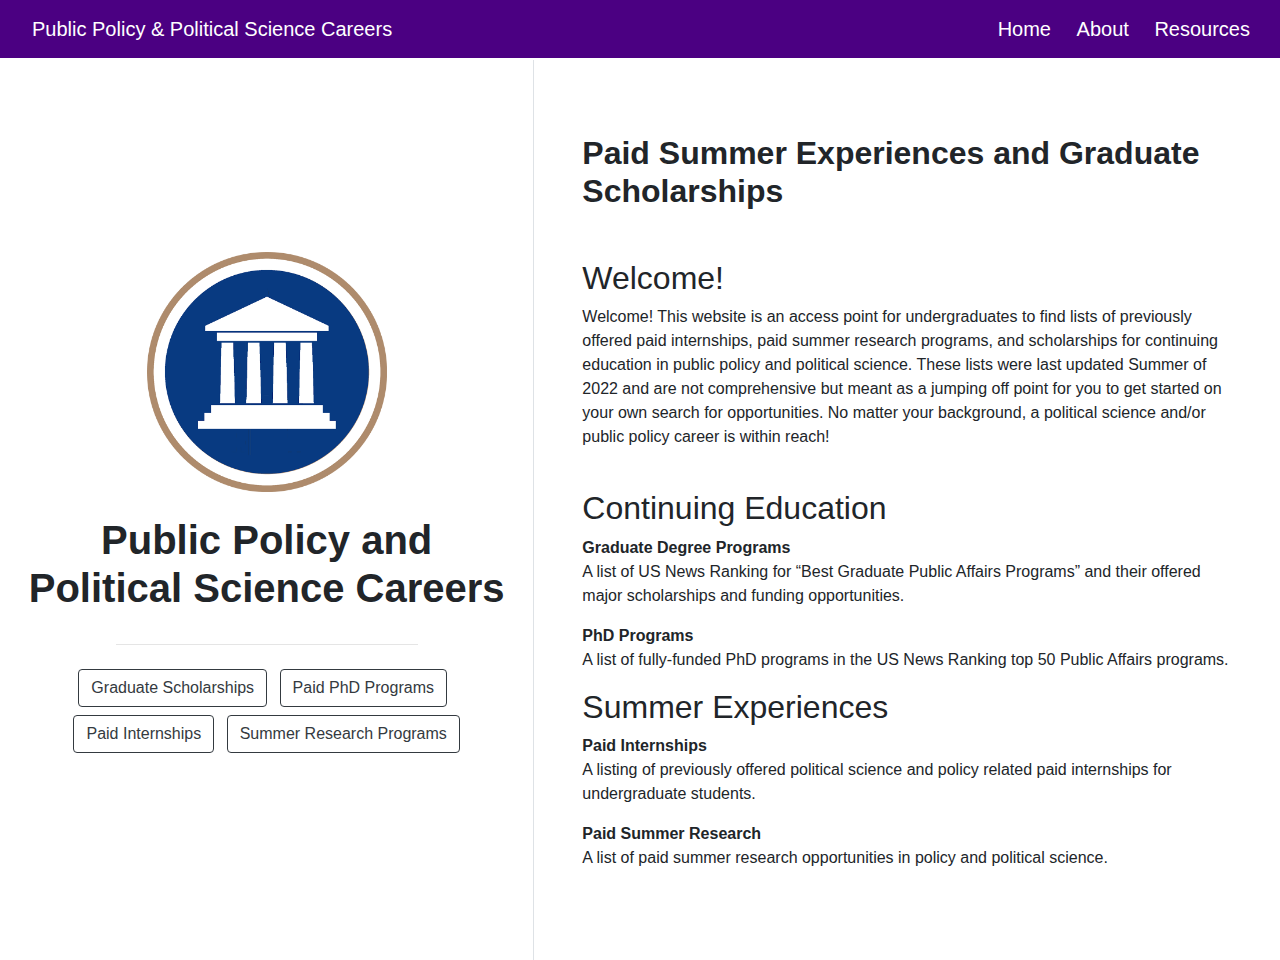
<file: docs/index.html>
<!doctype html>
<html lang="en">
  <head>
    <!-- Required meta tags -->
    <meta charset="utf-8">
    <meta name="viewport" content="width=device-width, initial-scale=1, shrink-to-fit=no">

    <!-- Bootstrap CSS -->
    <link rel="stylesheet" href="https://stackpath.bootstrapcdn.com/bootstrap/4.5.0/css/bootstrap.min.css">

    <link href="https://fonts.googleapis.com/css2?family=Roboto+Slab&display=swap" rel="stylesheet">
    <style type="text/css">body {font-family: 'Roboto Slab', serif;}</style>

    <title><strong>Public Policy and Political Science
Careers</strong></title>

    
          <!--radix_placeholder_navigation_in_header-->
          <meta name="distill:offset" content=""/>

          <script type="application/javascript">

            window.headroom_prevent_pin = false;

            window.document.addEventListener("DOMContentLoaded", function (event) {

              // initialize headroom for banner
              var header = $('header').get(0);
              var headerHeight = header.offsetHeight;
              var headroom = new Headroom(header, {
                tolerance: 5,
                onPin : function() {
                  if (window.headroom_prevent_pin) {
                    window.headroom_prevent_pin = false;
                    headroom.unpin();
                  }
                }
              });
              headroom.init();
              if(window.location.hash)
                headroom.unpin();
              $(header).addClass('headroom--transition');

              // offset scroll location for banner on hash change
              // (see: https://github.com/WickyNilliams/headroom.js/issues/38)
              window.addEventListener("hashchange", function(event) {
                window.scrollTo(0, window.pageYOffset - (headerHeight + 25));
              });

              // responsive menu
              $('.distill-site-header').each(function(i, val) {
                var topnav = $(this);
                var toggle = topnav.find('.nav-toggle');
                toggle.on('click', function() {
                  topnav.toggleClass('responsive');
                });
              });

              // nav dropdowns
              $('.nav-dropbtn').click(function(e) {
                $(this).next('.nav-dropdown-content').toggleClass('nav-dropdown-active');
                $(this).parent().siblings('.nav-dropdown')
                   .children('.nav-dropdown-content').removeClass('nav-dropdown-active');
              });
              $("body").click(function(e){
                $('.nav-dropdown-content').removeClass('nav-dropdown-active');
              });
              $(".nav-dropdown").click(function(e){
                e.stopPropagation();
              });
            });
          </script>

          <style type="text/css">

          /* Theme (user-documented overrideables for nav appearance) */

          .distill-site-nav {
            color: rgba(255, 255, 255, 0.8);
            background-color: #0F2E3D;
            font-size: 15px;
            font-weight: 300;
          }

          .distill-site-nav a {
            color: inherit;
            text-decoration: none;
          }

          .distill-site-nav a:hover {
            color: white;
          }

          @media print {
            .distill-site-nav {
              display: none;
            }
          }

          .distill-site-header {

          }

          .distill-site-footer {

          }


          /* Site Header */

          .distill-site-header {
            width: 100%;
            box-sizing: border-box;
            z-index: 3;
          }

          .distill-site-header .nav-left {
            display: inline-block;
            margin-left: 8px;
          }

          @media screen and (max-width: 768px) {
            .distill-site-header .nav-left {
              margin-left: 0;
            }
          }


          .distill-site-header .nav-right {
            float: right;
            margin-right: 8px;
          }

          .distill-site-header a,
          .distill-site-header .title {
            display: inline-block;
            text-align: center;
            padding: 14px 10px 14px 10px;
          }

          .distill-site-header .title {
            font-size: 18px;
            min-width: 150px;
          }

          .distill-site-header .logo {
            padding: 0;
          }

          .distill-site-header .logo img {
            display: none;
            max-height: 20px;
            width: auto;
            margin-bottom: -4px;
          }

          .distill-site-header .nav-image img {
            max-height: 18px;
            width: auto;
            display: inline-block;
            margin-bottom: -3px;
          }



          @media screen and (min-width: 1000px) {
            .distill-site-header .logo img {
              display: inline-block;
            }
            .distill-site-header .nav-left {
              margin-left: 20px;
            }
            .distill-site-header .nav-right {
              margin-right: 20px;
            }
            .distill-site-header .title {
              padding-left: 12px;
            }
          }


          .distill-site-header .nav-toggle {
            display: none;
          }

          .nav-dropdown {
            display: inline-block;
            position: relative;
          }

          .nav-dropdown .nav-dropbtn {
            border: none;
            outline: none;
            color: rgba(255, 255, 255, 0.8);
            padding: 16px 10px;
            background-color: transparent;
            font-family: inherit;
            font-size: inherit;
            font-weight: inherit;
            margin: 0;
            margin-top: 1px;
            z-index: 2;
          }

          .nav-dropdown-content {
            display: none;
            position: absolute;
            background-color: white;
            min-width: 200px;
            border: 1px solid rgba(0,0,0,0.15);
            border-radius: 4px;
            box-shadow: 0px 8px 16px 0px rgba(0,0,0,0.1);
            z-index: 1;
            margin-top: 2px;
            white-space: nowrap;
            padding-top: 4px;
            padding-bottom: 4px;
          }

          .nav-dropdown-content hr {
            margin-top: 4px;
            margin-bottom: 4px;
            border: none;
            border-bottom: 1px solid rgba(0, 0, 0, 0.1);
          }

          .nav-dropdown-active {
            display: block;
          }

          .nav-dropdown-content a, .nav-dropdown-content .nav-dropdown-header {
            color: black;
            padding: 6px 24px;
            text-decoration: none;
            display: block;
            text-align: left;
          }

          .nav-dropdown-content .nav-dropdown-header {
            display: block;
            padding: 5px 24px;
            padding-bottom: 0;
            text-transform: uppercase;
            font-size: 14px;
            color: #999999;
            white-space: nowrap;
          }

          .nav-dropdown:hover .nav-dropbtn {
            color: white;
          }

          .nav-dropdown-content a:hover {
            background-color: #ddd;
            color: black;
          }

          .nav-right .nav-dropdown-content {
            margin-left: -45%;
            right: 0;
          }

          @media screen and (max-width: 768px) {
            .distill-site-header a, .distill-site-header .nav-dropdown  {display: none;}
            .distill-site-header a.nav-toggle {
              float: right;
              display: block;
            }
            .distill-site-header .title {
              margin-left: 0;
            }
            .distill-site-header .nav-right {
              margin-right: 0;
            }
            .distill-site-header {
              overflow: hidden;
            }
            .nav-right .nav-dropdown-content {
              margin-left: 0;
            }
          }


          @media screen and (max-width: 768px) {
            .distill-site-header.responsive {position: relative; min-height: 500px; }
            .distill-site-header.responsive a.nav-toggle {
              position: absolute;
              right: 0;
              top: 0;
            }
            .distill-site-header.responsive a,
            .distill-site-header.responsive .nav-dropdown {
              display: block;
              text-align: left;
            }
            .distill-site-header.responsive .nav-left,
            .distill-site-header.responsive .nav-right {
              width: 100%;
            }
            .distill-site-header.responsive .nav-dropdown {float: none;}
            .distill-site-header.responsive .nav-dropdown-content {position: relative;}
            .distill-site-header.responsive .nav-dropdown .nav-dropbtn {
              display: block;
              width: 100%;
              text-align: left;
            }
          }

          /* Site Footer */

          .distill-site-footer {
            width: 100%;
            overflow: hidden;
            box-sizing: border-box;
            z-index: 3;
            margin-top: 30px;
            padding-top: 30px;
            padding-bottom: 30px;
            text-align: center;
          }

          /* Headroom */

          d-title {
            padding-top: 6rem;
          }

          @media print {
            d-title {
              padding-top: 4rem;
            }
          }

          .headroom {
            z-index: 1000;
            position: fixed;
            top: 0;
            left: 0;
            right: 0;
          }

          .headroom--transition {
            transition: all .4s ease-in-out;
          }

          .headroom--unpinned {
            top: -100px;
          }

          .headroom--pinned {
            top: 0;
          }

          /* adjust viewport for navbar height */
          /* helps vertically center bootstrap (non-distill) content */
          .min-vh-100 {
            min-height: calc(100vh - 100px) !important;
          }

          </style>

          <script src="site_libs/jquery-3.6.0/jquery-3.6.0.min.js"></script>
          <link href="site_libs/font-awesome-5.1.0/css/all.css" rel="stylesheet"/>
          <link href="site_libs/font-awesome-5.1.0/css/v4-shims.css" rel="stylesheet"/>
          <script src="site_libs/headroom-0.9.4/headroom.min.js"></script>
          <script src="site_libs/autocomplete-0.37.1/autocomplete.min.js"></script>
          <script src="site_libs/fuse-6.4.1/fuse.min.js"></script>

          <script type="application/javascript">

          function getMeta(metaName) {
            var metas = document.getElementsByTagName('meta');
            for (let i = 0; i < metas.length; i++) {
              if (metas[i].getAttribute('name') === metaName) {
                return metas[i].getAttribute('content');
              }
            }
            return '';
          }

          function offsetURL(url) {
            var offset = getMeta('distill:offset');
            return offset ? offset + '/' + url : url;
          }

          function createFuseIndex() {

            // create fuse index
            var options = {
              keys: [
                { name: 'title', weight: 20 },
                { name: 'categories', weight: 15 },
                { name: 'description', weight: 10 },
                { name: 'contents', weight: 5 },
              ],
              ignoreLocation: true,
              threshold: 0
            };
            var fuse = new window.Fuse([], options);

            // fetch the main search.json
            return fetch(offsetURL('search.json'))
              .then(function(response) {
                if (response.status == 200) {
                  return response.json().then(function(json) {
                    // index main articles
                    json.articles.forEach(function(article) {
                      fuse.add(article);
                    });
                    // download collections and index their articles
                    return Promise.all(json.collections.map(function(collection) {
                      return fetch(offsetURL(collection)).then(function(response) {
                        if (response.status === 200) {
                          return response.json().then(function(articles) {
                            articles.forEach(function(article) {
                              fuse.add(article);
                            });
                          })
                        } else {
                          return Promise.reject(
                            new Error('Unexpected status from search index request: ' +
                                      response.status)
                          );
                        }
                      });
                    })).then(function() {
                      return fuse;
                    });
                  });

                } else {
                  return Promise.reject(
                    new Error('Unexpected status from search index request: ' +
                                response.status)
                  );
                }
              });
          }

          window.document.addEventListener("DOMContentLoaded", function (event) {

            // get search element (bail if we don't have one)
            var searchEl = window.document.getElementById('distill-search');
            if (!searchEl)
              return;

            createFuseIndex()
              .then(function(fuse) {

                // make search box visible
                searchEl.classList.remove('hidden');

                // initialize autocomplete
                var options = {
                  autoselect: true,
                  hint: false,
                  minLength: 2,
                };
                window.autocomplete(searchEl, options, [{
                  source: function(query, callback) {
                    const searchOptions = {
                      isCaseSensitive: false,
                      shouldSort: true,
                      minMatchCharLength: 2,
                      limit: 10,
                    };
                    var results = fuse.search(query, searchOptions);
                    callback(results
                      .map(function(result) { return result.item; })
                    );
                  },
                  templates: {
                    suggestion: function(suggestion) {
                      var img = suggestion.preview && Object.keys(suggestion.preview).length > 0
                        ? `<img src="${offsetURL(suggestion.preview)}"</img>`
                        : '';
                      var html = `
                        <div class="search-item">
                          <h3>${suggestion.title}</h3>
                          <div class="search-item-description">
                            ${suggestion.description || ''}
                          </div>
                          <div class="search-item-preview">
                            ${img}
                          </div>
                        </div>
                      `;
                      return html;
                    }
                  }
                }]).on('autocomplete:selected', function(event, suggestion) {
                  window.location.href = offsetURL(suggestion.path);
                });
                // remove inline display style on autocompleter (we want to
                // manage responsive display via css)
                $('.algolia-autocomplete').css("display", "");
              })
              .catch(function(error) {
                console.log(error);
              });

          });

          </script>

          <style type="text/css">

          .nav-search {
            font-size: x-small;
          }

          /* Algolioa Autocomplete */

          .algolia-autocomplete {
            display: inline-block;
            margin-left: 10px;
            vertical-align: sub;
            background-color: white;
            color: black;
            padding: 6px;
            padding-top: 8px;
            padding-bottom: 0;
            border-radius: 6px;
            border: 1px #0F2E3D solid;
            width: 180px;
          }


          @media screen and (max-width: 768px) {
            .distill-site-nav .algolia-autocomplete {
              display: none;
              visibility: hidden;
            }
            .distill-site-nav.responsive .algolia-autocomplete {
              display: inline-block;
              visibility: visible;
            }
            .distill-site-nav.responsive .algolia-autocomplete .aa-dropdown-menu {
              margin-left: 0;
              width: 400px;
              max-height: 400px;
            }
          }

          .algolia-autocomplete .aa-input, .algolia-autocomplete .aa-hint {
            width: 90%;
            outline: none;
            border: none;
          }

          .algolia-autocomplete .aa-hint {
            color: #999;
          }
          .algolia-autocomplete .aa-dropdown-menu {
            width: 550px;
            max-height: 70vh;
            overflow-x: visible;
            overflow-y: scroll;
            padding: 5px;
            margin-top: 3px;
            margin-left: -150px;
            background-color: #fff;
            border-radius: 5px;
            border: 1px solid #999;
            border-top: none;
          }

          .algolia-autocomplete .aa-dropdown-menu .aa-suggestion {
            cursor: pointer;
            padding: 5px 4px;
            border-bottom: 1px solid #eee;
          }

          .algolia-autocomplete .aa-dropdown-menu .aa-suggestion:last-of-type {
            border-bottom: none;
            margin-bottom: 2px;
          }

          .algolia-autocomplete .aa-dropdown-menu .aa-suggestion .search-item {
            overflow: hidden;
            font-size: 0.8em;
            line-height: 1.4em;
          }

          .algolia-autocomplete .aa-dropdown-menu .aa-suggestion .search-item h3 {
            font-size: 1rem;
            margin-block-start: 0;
            margin-block-end: 5px;
          }

          .algolia-autocomplete .aa-dropdown-menu .aa-suggestion .search-item-description {
            display: inline-block;
            overflow: hidden;
            height: 2.8em;
            width: 80%;
            margin-right: 4%;
          }

          .algolia-autocomplete .aa-dropdown-menu .aa-suggestion .search-item-preview {
            display: inline-block;
            width: 15%;
          }

          .algolia-autocomplete .aa-dropdown-menu .aa-suggestion .search-item-preview img {
            height: 3em;
            width: auto;
            display: none;
          }

          .algolia-autocomplete .aa-dropdown-menu .aa-suggestion .search-item-preview img[src] {
            display: initial;
          }

          .algolia-autocomplete .aa-dropdown-menu .aa-suggestion.aa-cursor {
            background-color: #eee;
          }
          .algolia-autocomplete .aa-dropdown-menu .aa-suggestion em {
            font-weight: bold;
            font-style: normal;
          }

          </style>


          <!--/radix_placeholder_navigation_in_header-->
          <!--radix_placeholder_site_in_header-->
          <!--/radix_placeholder_site_in_header-->
          
          <style type="text/css">
          body {
            padding-top: 60px;
          }
          </style>
          <style type="text/css">
          /* base variables */

          /* Edit the CSS properties in this file to create a custom
             Distill theme. Only edit values in the right column
             for each row; values shown are the CSS defaults.
             To return any property to the default,
             you may set its value to: unset
             All rows must end with a semi-colon.                      */

          /* Optional: embed custom fonts here with `@import`          */
          /* This must remain at the top of this file.                 */



          html {
            /*-- Main font sizes --*/
            --title-size:      50px;
            --body-size:       1.06rem;
            --code-size:       14px;
            --aside-size:      12px;
            --fig-cap-size:    13px;
            /*-- Main font colors --*/
            --title-color:     #000000;
            --header-color:    rgba(0, 0, 0, 0.8);
            --body-color:      rgba(0, 0, 0, 0.8);
            --aside-color:     rgba(0, 0, 0, 0.6);
            --fig-cap-color:   rgba(0, 0, 0, 0.6);
            /*-- Specify custom fonts ~~~ must be imported above   --*/
            --heading-font:    sans-serif;
            --mono-font:       monospace;
            --body-font:       sans-serif;
            --navbar-font:     sans-serif;  /* websites + blogs only */
          }

          /*-- ARTICLE METADATA --*/
          d-byline {
            --heading-size:    0.6rem;
            --heading-color:   rgba(0, 0, 0, 0.5);
            --body-size:       0.8rem;
            --body-color:      rgba(0, 0, 0, 0.8);
          }

          /*-- ARTICLE TABLE OF CONTENTS --*/
          .d-contents {
            --heading-size:    18px;
            --contents-size:   13px;
          }

          /*-- ARTICLE APPENDIX --*/
          d-appendix {
            --heading-size:    15px;
            --heading-color:   rgba(0, 0, 0, 0.65);
            --text-size:       0.8em;
            --text-color:      rgba(0, 0, 0, 0.5);
          }

          /*-- WEBSITE HEADER + FOOTER --*/
          /* These properties only apply to Distill sites and blogs  */

          .distill-site-header {
            --title-size:       18px;
            --text-color:       rgba(255, 255, 255, 0.8);
            --text-size:        15px;
            --hover-color:      white;
            --bkgd-color:       #0F2E3D;
          }

          .distill-site-footer {
            --text-color:       rgba(255, 255, 255, 0.8);
            --text-size:        15px;
            --hover-color:      white;
            --bkgd-color:       #0F2E3D;
          }

          /*-- Additional custom styles --*/
          /* Add any additional CSS rules below                      */
          </style>
          <style type="text/css">
          /* base variables */

          /* Edit the CSS properties in this file to create a custom
             Distill theme. Only edit values in the right column
             for each row; values shown are the CSS defaults.
             To return any property to the default,
             you may set its value to: unset
             All rows must end with a semi-colon.                      */

          /* Optional: embed custom fonts here with `@import`          */
          /* This must remain at the top of this file.                 */



          html {
            /*-- Main font sizes --*/
            --title-size:      50px;
            --body-size:       1.06rem;
            --code-size:       14px;
            --aside-size:      12px;
            --fig-cap-size:    13px;
            /*-- Main font colors --*/
            --title-color:     #483D8B;
            --header-color:    rgba(0, 0, 0, 0.8);
            --body-color:      rgba(0, 0, 0, 0.8);
            --aside-color:     rgba(0, 0, 0, 0.6);
            --fig-cap-color:   rgba(0, 0, 0, 0.6);
            /*-- Specify custom fonts ~~~ must be imported above   --*/
            --heading-font:    sans-serif;
            --mono-font:       monospace;
            --body-font:       sans-serif;
            --navbar-font:     bookman;  /* websites + blogs only */
          }

          /*-- ARTICLE METADATA --*/
          d-byline {
            --heading-size:    0.6rem;
            --heading-color:   #483D8B;
            --body-size:       0.8rem;
            --body-color:      rgba(0, 0, 0, 0.8);
          }

          /*-- ARTICLE TABLE OF CONTENTS --*/
          .d-contents {
            --heading-size:    18px;
            --contents-size:   13px;
          }

          /*-- ARTICLE APPENDIX --*/
          d-appendix {
            --heading-size:    15px;
            --heading-color:   rgba(0, 0, 0, 0.65);
            --text-size:       0.8em;
            --text-color:      rgba(0, 0, 0, 0.5);
          }

          /*-- WEBSITE HEADER + FOOTER --*/
          /* These properties only apply to Distill sites and blogs  */

          .distill-site-header {
            --title-size:       20px;
            --text-color:       white;
            --text-size:        20px;
            --hover-color:      #9370DB;
            --bkgd-color:       #4B0082;
          }

          .distill-site-footer {
            --text-color:       rgba(255, 255, 255, 0.8);
            --text-size:        15px;
            --hover-color:      white;
            --bkgd-color:       #0F2E3D;
          }

          /*-- Additional custom styles --*/
          /* Add any additional CSS rules below                      */
          </style>
          <style type="text/css">
          /* base style */

          /* FONT FAMILIES */

          :root {
            --heading-default: -apple-system, BlinkMacSystemFont, "Segoe UI", Roboto, Oxygen, Ubuntu, Cantarell, "Fira Sans", "Droid Sans", "Helvetica Neue", Arial, sans-serif;
            --mono-default: Consolas, Monaco, 'Andale Mono', 'Ubuntu Mono', monospace;
            --body-default: -apple-system, BlinkMacSystemFont, "Segoe UI", Roboto, Oxygen, Ubuntu, Cantarell, "Fira Sans", "Droid Sans", "Helvetica Neue", Arial, sans-serif;
          }

          body,
          .posts-list .post-preview p,
          .posts-list .description p {
            font-family: var(--body-font), var(--body-default);
          }

          h1, h2, h3, h4, h5, h6,
          .posts-list .post-preview h2,
          .posts-list .description h2 {
            font-family: var(--heading-font), var(--heading-default);
          }

          d-article div.sourceCode code,
          d-article pre code {
            font-family: var(--mono-font), var(--mono-default);
          }


          /*-- TITLE --*/
          d-title h1,
          .posts-list > h1 {
            color: var(--title-color, black);
          }

          d-title h1 {
            font-size: var(--title-size, 50px);
          }

          /*-- HEADERS --*/
          d-article h1,
          d-article h2,
          d-article h3,
          d-article h4,
          d-article h5,
          d-article h6 {
            color: var(--header-color, rgba(0, 0, 0, 0.8));
          }

          /*-- BODY --*/
          d-article > p,  /* only text inside of <p> tags */
          d-article > ul, /* lists */
          d-article > ol {
            color: var(--body-color, rgba(0, 0, 0, 0.8));
            font-size: var(--body-size, 1.06rem);
          }


          /*-- CODE --*/
          d-article div.sourceCode code,
          d-article pre code {
            font-size: var(--code-size, 14px);
          }

          /*-- ASIDE --*/
          d-article aside {
            font-size: var(--aside-size, 12px);
            color: var(--aside-color, rgba(0, 0, 0, 0.6));
          }

          /*-- FIGURE CAPTIONS --*/
          figure .caption,
          figure figcaption,
          .figure .caption {
            font-size: var(--fig-cap-size, 13px);
            color: var(--fig-cap-color, rgba(0, 0, 0, 0.6));
          }

          /*-- METADATA --*/
          d-byline h3 {
            font-size: var(--heading-size, 0.6rem);
            color: var(--heading-color, rgba(0, 0, 0, 0.5));
          }

          d-byline {
            font-size: var(--body-size, 0.8rem);
            color: var(--body-color, rgba(0, 0, 0, 0.8));
          }

          d-byline a,
          d-article d-byline a {
            color: var(--body-color, rgba(0, 0, 0, 0.8));
          }

          /*-- TABLE OF CONTENTS --*/
          .d-contents nav h3 {
            font-size: var(--heading-size, 18px);
          }

          .d-contents nav a {
            font-size: var(--contents-size, 13px);
          }

          /*-- APPENDIX --*/
          d-appendix h3 {
            font-size: var(--heading-size, 15px);
            color: var(--heading-color, rgba(0, 0, 0, 0.65));
          }

          d-appendix {
            font-size: var(--text-size, 0.8em);
            color: var(--text-color, rgba(0, 0, 0, 0.5));
          }

          d-appendix d-footnote-list a.footnote-backlink {
            color: var(--text-color, rgba(0, 0, 0, 0.5));
          }

          /*-- WEBSITE HEADER + FOOTER --*/
          .distill-site-header .title {
            font-size: var(--title-size, 18px);
            font-family: var(--navbar-font), var(--heading-default);
          }

          .distill-site-header a,
          .nav-dropdown .nav-dropbtn {
            font-family: var(--navbar-font), var(--heading-default);
          }

          .nav-dropdown .nav-dropbtn {
            color: var(--text-color, rgba(255, 255, 255, 0.8));
            font-size: var(--text-size, 15px);
          }

          .distill-site-header a:hover,
          .nav-dropdown:hover .nav-dropbtn {
            color: var(--hover-color, white);
          }

          .distill-site-header {
            font-size: var(--text-size, 15px);
            color: var(--text-color, rgba(255, 255, 255, 0.8));
            background-color: var(--bkgd-color, #0F2E3D);
          }

          .distill-site-footer {
            font-size: var(--text-size, 15px);
            color: var(--text-color, rgba(255, 255, 255, 0.8));
            background-color: var(--bkgd-color, #0F2E3D);
          }

          .distill-site-footer a:hover {
            color: var(--hover-color, white);
          }</style>
          <script src="C:\Users\13306\AppData\Local\R\win-library\4.2\rmarkdown\rmd\h\pandoc\header-attrs.js"></script>
    
    
  </head>
  <body>

          <!--radix_placeholder_navigation_before_body-->
          <header class="header header--fixed" role="banner">
          <nav class="distill-site-nav distill-site-header">
          <div class="nav-left">
          <a href="index.html" class="title">Public Policy &amp; Political Science Careers</a>
          </div>
          <div class="nav-right">
          <a href="index.html">Home</a>
          <a href="about.html">About</a>
          <a href="resources.html">Resources</a>
          <a href="javascript:void(0);" class="nav-toggle">&#9776;</a>
          </div>
          </nav>
          </header>
          <!--/radix_placeholder_navigation_before_body-->
          <!--radix_placeholder_site_before_body-->
          <!--/radix_placeholder_site_before_body-->
    
    <div class="container-fluid d-none d-lg-block d-xl-block">
      <div class="d-flex row flex-row vh-100">
        <div class="d-flex flex-column col-5 align-items-center text-center align-self-center">
          <div class="mx-auto text-center">
            <div class="p-3">
              <img src="policy.png" style="height:15rem" class="rounded">
            </div>
            <div class="p-2">
              <h1><strong>Public Policy and Political Science
Careers</strong></h1>
            </div>
            <hr style="width:60%;"/>
            <div class="p-2">
              <div id="icon-list">
                <ul class="list-inline">
                                    <li class="list-inline-item">
                    <a href=masters.html>
                      <button type="button" class="btn btn-outline-dark mb-2">
                        Graduate Scholarships
                      </button>
                    </a>
                  </li>
                                    <li class="list-inline-item">
                    <a href=phd.html>
                      <button type="button" class="btn btn-outline-dark mb-2">
                        Paid PhD Programs
                      </button>
                    </a>
                  </li>
                                    <li class="list-inline-item">
                    <a href=internships.html>
                      <button type="button" class="btn btn-outline-dark mb-2">
                        Paid Internships
                      </button>
                    </a>
                  </li>
                                    <li class="list-inline-item">
                    <a href=research.html>
                      <button type="button" class="btn btn-outline-dark mb-2">
                        Summer Research Programs
                      </button>
                    </a>
                  </li>
                                  </ul>
              </div>
            </div>
          </div>
        </div>
        <div class="d-flex flex-column vh-100 border-left"></div>
        <div class="d-flex flex-column col px-5 align-items-center align-self-center mh-100" style="overflow-y: scroll;">
          <div class="my-5" id="content">
            <div id="paid-summer-experiences-and-graduate-scholarships"
            class="section level2">
            <h2><strong>Paid Summer Experiences and Graduate
            Scholarships</strong></h2>
            <p><br />
            </p>
            </div>
            <div id="welcome" class="section level2">
            <h2>Welcome!</h2>
            <p>Welcome! This website is an access point for
            undergraduates to find lists of previously offered paid
            internships, paid summer research programs, and scholarships
            for continuing education in public policy and political
            science. These lists were last updated Summer of 2022 and
            are not comprehensive but meant as a jumping off point for
            you to get started on your own search for opportunities. No
            matter your background, a political science and/or public
            policy career is within reach!<br />
            <br />
            </p>
            </div>
            <div id="continuing-education" class="section level2">
            <h2>Continuing Education</h2>
            <p><strong>Graduate Degree Programs</strong><br />
            A list of US News Ranking for “Best Graduate Public Affairs
            Programs” and their offered major scholarships and funding
            opportunities.<br />
            </p>
            <p><strong>PhD Programs</strong><br />
            A list of fully-funded PhD programs in the US News Ranking
            top 50 Public Affairs programs.<br />
            </p>
            </div>
            <div id="summer-experiences" class="section level2">
            <h2>Summer Experiences</h2>
            <p><strong>Paid Internships</strong><br />
            A listing of previously offered political science and policy
            related paid internships for undergraduate students.</p>
            <p><strong>Paid Summer Research</strong><br />
            A list of paid summer research opportunities in policy and
            political science.</p>
            </div>
          </div>
        </div>
      </div>
    </div>

    <div class="container-flex min-vh-100 d-block d-lg-none d-xl-none">
      <div class="d-flex flex-row justify-content-center">
        <div class="d-flex flex-col">
          <div class="mx-auto">
            <div class="p-3 mt-3 text-center">
              <img src="policy.png" style="height:15rem" class="rounded">
            </div>
            <div class="p-2 text-center">
              <h1><strong>Public Policy and Political Science
Careers</strong></h1>
            </div>
            <hr style="width:60%;"/>

            <div class="row justify-content-center align-items-center">
              <div class="col-8 p-1 text-center">
                <div class="list-group">
                                    <a href=masters.html>
                    <button type="button" class="list-group-item list-group-item-action my-1 rounded">
                      Graduate Scholarships
                    </button>
                  </a>
                                    <a href=phd.html>
                    <button type="button" class="list-group-item list-group-item-action my-1 rounded">
                      Paid PhD Programs
                    </button>
                  </a>
                                    <a href=internships.html>
                    <button type="button" class="list-group-item list-group-item-action my-1 rounded">
                      Paid Internships
                    </button>
                  </a>
                                    <a href=research.html>
                    <button type="button" class="list-group-item list-group-item-action my-1 rounded">
                      Summer Research Programs
                    </button>
                  </a>
                                  </div>
              </div>
            </div>
            <div class="p pt-4 px-5">
              <div
              id="paid-summer-experiences-and-graduate-scholarships"
              class="section level2">
              <h2><strong>Paid Summer Experiences and Graduate
              Scholarships</strong></h2>
              <p><br />
              </p>
              </div>
              <div id="welcome" class="section level2">
              <h2>Welcome!</h2>
              <p>Welcome! This website is an access point for
              undergraduates to find lists of previously offered paid
              internships, paid summer research programs, and
              scholarships for continuing education in public policy and
              political science. These lists were last updated Summer of
              2022 and are not comprehensive but meant as a jumping off
              point for you to get started on your own search for
              opportunities. No matter your background, a political
              science and/or public policy career is within reach!<br />
              <br />
              </p>
              </div>
              <div id="continuing-education" class="section level2">
              <h2>Continuing Education</h2>
              <p><strong>Graduate Degree Programs</strong><br />
              A list of US News Ranking for “Best Graduate Public
              Affairs Programs” and their offered major scholarships and
              funding opportunities.<br />
              </p>
              <p><strong>PhD Programs</strong><br />
              A list of fully-funded PhD programs in the US News Ranking
              top 50 Public Affairs programs.<br />
              </p>
              </div>
              <div id="summer-experiences" class="section level2">
              <h2>Summer Experiences</h2>
              <p><strong>Paid Internships</strong><br />
              A listing of previously offered political science and
              policy related paid internships for undergraduate
              students.</p>
              <p><strong>Paid Summer Research</strong><br />
              A list of paid summer research opportunities in policy and
              political science.</p>
              </div>
            </div>
        </div>
      </div>
    </div>

    <!-- Optional JavaScript -->
    <!-- jQuery first, then Popper.js, then Bootstrap JS -->
    <script src="https://code.jquery.com/jquery-3.5.1.slim.min.js" integrity="sha384-DfXdz2htPH0lsSSs5nCTpuj/zy4C+OGpamoFVy38MVBnE+IbbVYUew+OrCXaRkfj" crossorigin="anonymous"></script>
    <script src="https://cdn.jsdelivr.net/npm/popper.js@1.16.0/dist/umd/popper.min.js" integrity="sha384-Q6E9RHvbIyZFJoft+2mJbHaEWldlvI9IOYy5n3zV9zzTtmI3UksdQRVvoxMfooAo" crossorigin="anonymous"></script>
    <script src="https://stackpath.bootstrapcdn.com/bootstrap/4.5.0/js/bootstrap.min.js" integrity="sha384-OgVRvuATP1z7JjHLkuOU7Xw704+h835Lr+6QL9UvYjZE3Ipu6Tp75j7Bh/kR0JKI" crossorigin="anonymous"></script>

      <!--radix_placeholder_site_after_body-->
      <!--/radix_placeholder_site_after_body-->
      <!--radix_placeholder_navigation_after_body-->
      <!--/radix_placeholder_navigation_after_body-->
  
  </body>
</html>
</file>
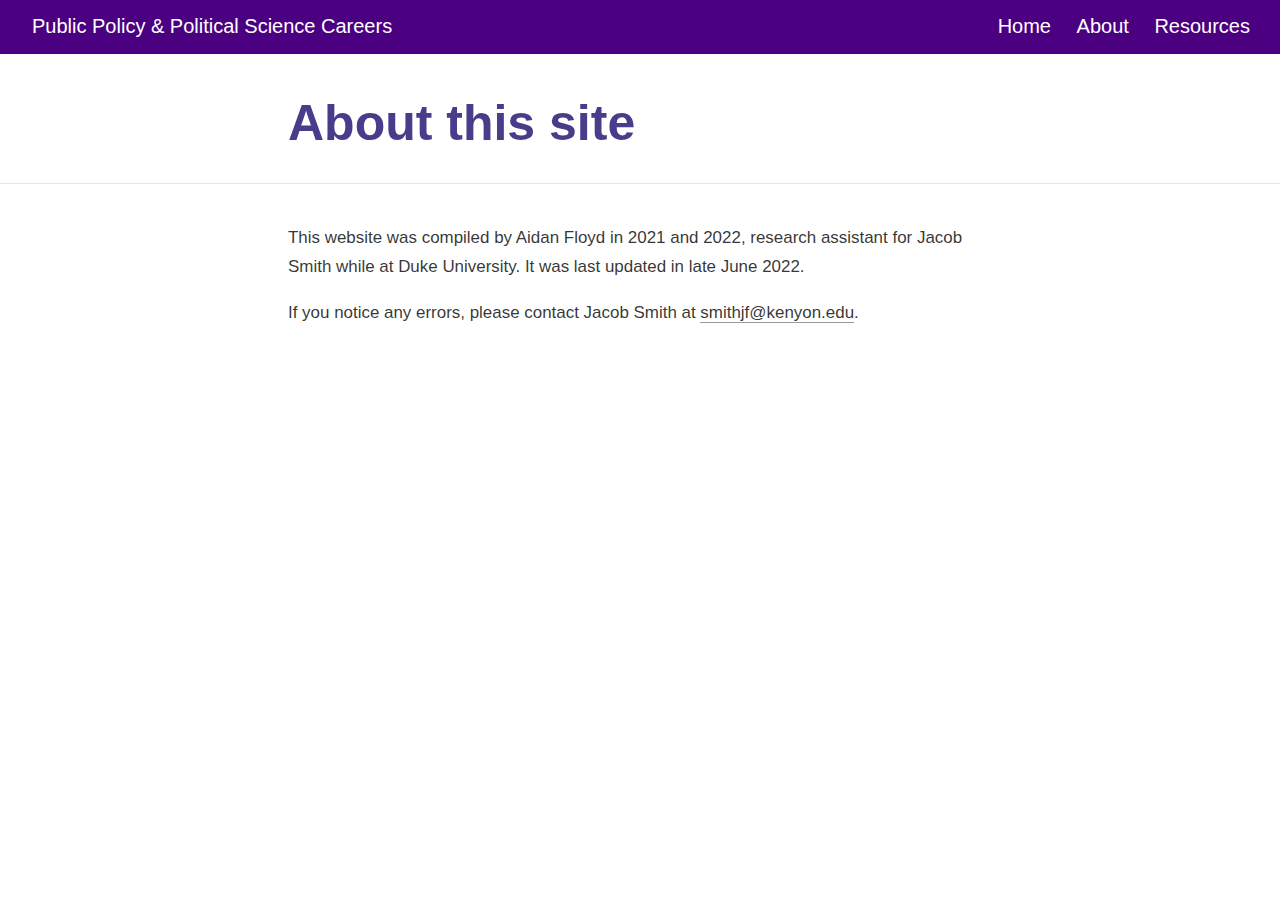
<file: docs/about.html>
<!DOCTYPE html>

<html xmlns="http://www.w3.org/1999/xhtml" lang="" xml:lang="">

<head>
  <meta charset="utf-8"/>
  <meta name="viewport" content="width=device-width, initial-scale=1"/>
  <meta http-equiv="X-UA-Compatible" content="IE=Edge,chrome=1"/>
  <meta name="generator" content="distill" />

  <style type="text/css">
  /* Hide doc at startup (prevent jankiness while JS renders/transforms) */
  body {
    visibility: hidden;
  }
  </style>

 <!--radix_placeholder_import_source-->
 <!--/radix_placeholder_import_source-->

<style type="text/css">code{white-space: pre;}</style>
<style type="text/css" data-origin="pandoc">
pre > code.sourceCode { white-space: pre; position: relative; }
pre > code.sourceCode > span { display: inline-block; line-height: 1.25; }
pre > code.sourceCode > span:empty { height: 1.2em; }
.sourceCode { overflow: visible; }
code.sourceCode > span { color: inherit; text-decoration: inherit; }
div.sourceCode { margin: 1em 0; }
pre.sourceCode { margin: 0; }
@media screen {
div.sourceCode { overflow: auto; }
}
@media print {
pre > code.sourceCode { white-space: pre-wrap; }
pre > code.sourceCode > span { text-indent: -5em; padding-left: 5em; }
}
pre.numberSource code
  { counter-reset: source-line 0; }
pre.numberSource code > span
  { position: relative; left: -4em; counter-increment: source-line; }
pre.numberSource code > span > a:first-child::before
  { content: counter(source-line);
    position: relative; left: -1em; text-align: right; vertical-align: baseline;
    border: none; display: inline-block;
    -webkit-touch-callout: none; -webkit-user-select: none;
    -khtml-user-select: none; -moz-user-select: none;
    -ms-user-select: none; user-select: none;
    padding: 0 4px; width: 4em;
    color: #aaaaaa;
  }
pre.numberSource { margin-left: 3em; border-left: 1px solid #aaaaaa;  padding-left: 4px; }
div.sourceCode
  { color: #00769e; background-color: #f1f3f5; }
@media screen {
pre > code.sourceCode > span > a:first-child::before { text-decoration: underline; }
}
code span { color: #00769e; } /* Normal */
code span.al { color: #ad0000; } /* Alert */
code span.an { color: #5e5e5e; } /* Annotation */
code span.at { color: #657422; } /* Attribute */
code span.bn { color: #ad0000; } /* BaseN */
code span.bu { } /* BuiltIn */
code span.cf { color: #00769e; } /* ControlFlow */
code span.ch { color: #20794d; } /* Char */
code span.cn { color: #8f5902; } /* Constant */
code span.co { color: #5e5e5e; } /* Comment */
code span.cv { color: #5e5e5e; font-style: italic; } /* CommentVar */
code span.do { color: #5e5e5e; font-style: italic; } /* Documentation */
code span.dt { color: #ad0000; } /* DataType */
code span.dv { color: #ad0000; } /* DecVal */
code span.er { color: #ad0000; } /* Error */
code span.ex { } /* Extension */
code span.fl { color: #ad0000; } /* Float */
code span.fu { color: #4758ab; } /* Function */
code span.im { } /* Import */
code span.in { color: #5e5e5e; } /* Information */
code span.kw { color: #00769e; } /* Keyword */
code span.op { color: #5e5e5e; } /* Operator */
code span.ot { color: #00769e; } /* Other */
code span.pp { color: #ad0000; } /* Preprocessor */
code span.sc { color: #5e5e5e; } /* SpecialChar */
code span.ss { color: #20794d; } /* SpecialString */
code span.st { color: #20794d; } /* String */
code span.va { color: #111111; } /* Variable */
code span.vs { color: #20794d; } /* VerbatimString */
code span.wa { color: #5e5e5e; font-style: italic; } /* Warning */
</style>


  <!--radix_placeholder_meta_tags-->
  <title>Public Policy &amp; Political Science Careers: About this site</title>




  <!--  https://developers.facebook.com/docs/sharing/webmasters#markup -->
  <meta property="og:title" content="Public Policy &amp; Political Science Careers: About this site"/>
  <meta property="og:type" content="article"/>
  <meta property="og:locale" content="en_US"/>
  <meta property="og:site_name" content="Public Policy &amp; Political Science Careers"/>

  <!--  https://dev.twitter.com/cards/types/summary -->
  <meta property="twitter:card" content="summary"/>
  <meta property="twitter:title" content="Public Policy &amp; Political Science Careers: About this site"/>

  <!--/radix_placeholder_meta_tags-->
  <!--radix_placeholder_rmarkdown_metadata-->

  <script type="text/json" id="radix-rmarkdown-metadata">
  {"type":"list","attributes":{"names":{"type":"character","attributes":{},"value":["title","description"]}},"value":[{"type":"character","attributes":{},"value":["About this site"]},{"type":"NULL"}]}
  </script>
  <!--/radix_placeholder_rmarkdown_metadata-->
  <!--radix_placeholder_navigation_in_header-->
  <meta name="distill:offset" content=""/>

  <script type="application/javascript">

    window.headroom_prevent_pin = false;

    window.document.addEventListener("DOMContentLoaded", function (event) {

      // initialize headroom for banner
      var header = $('header').get(0);
      var headerHeight = header.offsetHeight;
      var headroom = new Headroom(header, {
        tolerance: 5,
        onPin : function() {
          if (window.headroom_prevent_pin) {
            window.headroom_prevent_pin = false;
            headroom.unpin();
          }
        }
      });
      headroom.init();
      if(window.location.hash)
        headroom.unpin();
      $(header).addClass('headroom--transition');

      // offset scroll location for banner on hash change
      // (see: https://github.com/WickyNilliams/headroom.js/issues/38)
      window.addEventListener("hashchange", function(event) {
        window.scrollTo(0, window.pageYOffset - (headerHeight + 25));
      });

      // responsive menu
      $('.distill-site-header').each(function(i, val) {
        var topnav = $(this);
        var toggle = topnav.find('.nav-toggle');
        toggle.on('click', function() {
          topnav.toggleClass('responsive');
        });
      });

      // nav dropdowns
      $('.nav-dropbtn').click(function(e) {
        $(this).next('.nav-dropdown-content').toggleClass('nav-dropdown-active');
        $(this).parent().siblings('.nav-dropdown')
           .children('.nav-dropdown-content').removeClass('nav-dropdown-active');
      });
      $("body").click(function(e){
        $('.nav-dropdown-content').removeClass('nav-dropdown-active');
      });
      $(".nav-dropdown").click(function(e){
        e.stopPropagation();
      });
    });
  </script>

  <style type="text/css">

  /* Theme (user-documented overrideables for nav appearance) */

  .distill-site-nav {
    color: rgba(255, 255, 255, 0.8);
    background-color: #0F2E3D;
    font-size: 15px;
    font-weight: 300;
  }

  .distill-site-nav a {
    color: inherit;
    text-decoration: none;
  }

  .distill-site-nav a:hover {
    color: white;
  }

  @media print {
    .distill-site-nav {
      display: none;
    }
  }

  .distill-site-header {

  }

  .distill-site-footer {

  }


  /* Site Header */

  .distill-site-header {
    width: 100%;
    box-sizing: border-box;
    z-index: 3;
  }

  .distill-site-header .nav-left {
    display: inline-block;
    margin-left: 8px;
  }

  @media screen and (max-width: 768px) {
    .distill-site-header .nav-left {
      margin-left: 0;
    }
  }


  .distill-site-header .nav-right {
    float: right;
    margin-right: 8px;
  }

  .distill-site-header a,
  .distill-site-header .title {
    display: inline-block;
    text-align: center;
    padding: 14px 10px 14px 10px;
  }

  .distill-site-header .title {
    font-size: 18px;
    min-width: 150px;
  }

  .distill-site-header .logo {
    padding: 0;
  }

  .distill-site-header .logo img {
    display: none;
    max-height: 20px;
    width: auto;
    margin-bottom: -4px;
  }

  .distill-site-header .nav-image img {
    max-height: 18px;
    width: auto;
    display: inline-block;
    margin-bottom: -3px;
  }



  @media screen and (min-width: 1000px) {
    .distill-site-header .logo img {
      display: inline-block;
    }
    .distill-site-header .nav-left {
      margin-left: 20px;
    }
    .distill-site-header .nav-right {
      margin-right: 20px;
    }
    .distill-site-header .title {
      padding-left: 12px;
    }
  }


  .distill-site-header .nav-toggle {
    display: none;
  }

  .nav-dropdown {
    display: inline-block;
    position: relative;
  }

  .nav-dropdown .nav-dropbtn {
    border: none;
    outline: none;
    color: rgba(255, 255, 255, 0.8);
    padding: 16px 10px;
    background-color: transparent;
    font-family: inherit;
    font-size: inherit;
    font-weight: inherit;
    margin: 0;
    margin-top: 1px;
    z-index: 2;
  }

  .nav-dropdown-content {
    display: none;
    position: absolute;
    background-color: white;
    min-width: 200px;
    border: 1px solid rgba(0,0,0,0.15);
    border-radius: 4px;
    box-shadow: 0px 8px 16px 0px rgba(0,0,0,0.1);
    z-index: 1;
    margin-top: 2px;
    white-space: nowrap;
    padding-top: 4px;
    padding-bottom: 4px;
  }

  .nav-dropdown-content hr {
    margin-top: 4px;
    margin-bottom: 4px;
    border: none;
    border-bottom: 1px solid rgba(0, 0, 0, 0.1);
  }

  .nav-dropdown-active {
    display: block;
  }

  .nav-dropdown-content a, .nav-dropdown-content .nav-dropdown-header {
    color: black;
    padding: 6px 24px;
    text-decoration: none;
    display: block;
    text-align: left;
  }

  .nav-dropdown-content .nav-dropdown-header {
    display: block;
    padding: 5px 24px;
    padding-bottom: 0;
    text-transform: uppercase;
    font-size: 14px;
    color: #999999;
    white-space: nowrap;
  }

  .nav-dropdown:hover .nav-dropbtn {
    color: white;
  }

  .nav-dropdown-content a:hover {
    background-color: #ddd;
    color: black;
  }

  .nav-right .nav-dropdown-content {
    margin-left: -45%;
    right: 0;
  }

  @media screen and (max-width: 768px) {
    .distill-site-header a, .distill-site-header .nav-dropdown  {display: none;}
    .distill-site-header a.nav-toggle {
      float: right;
      display: block;
    }
    .distill-site-header .title {
      margin-left: 0;
    }
    .distill-site-header .nav-right {
      margin-right: 0;
    }
    .distill-site-header {
      overflow: hidden;
    }
    .nav-right .nav-dropdown-content {
      margin-left: 0;
    }
  }


  @media screen and (max-width: 768px) {
    .distill-site-header.responsive {position: relative; min-height: 500px; }
    .distill-site-header.responsive a.nav-toggle {
      position: absolute;
      right: 0;
      top: 0;
    }
    .distill-site-header.responsive a,
    .distill-site-header.responsive .nav-dropdown {
      display: block;
      text-align: left;
    }
    .distill-site-header.responsive .nav-left,
    .distill-site-header.responsive .nav-right {
      width: 100%;
    }
    .distill-site-header.responsive .nav-dropdown {float: none;}
    .distill-site-header.responsive .nav-dropdown-content {position: relative;}
    .distill-site-header.responsive .nav-dropdown .nav-dropbtn {
      display: block;
      width: 100%;
      text-align: left;
    }
  }

  /* Site Footer */

  .distill-site-footer {
    width: 100%;
    overflow: hidden;
    box-sizing: border-box;
    z-index: 3;
    margin-top: 30px;
    padding-top: 30px;
    padding-bottom: 30px;
    text-align: center;
  }

  /* Headroom */

  d-title {
    padding-top: 6rem;
  }

  @media print {
    d-title {
      padding-top: 4rem;
    }
  }

  .headroom {
    z-index: 1000;
    position: fixed;
    top: 0;
    left: 0;
    right: 0;
  }

  .headroom--transition {
    transition: all .4s ease-in-out;
  }

  .headroom--unpinned {
    top: -100px;
  }

  .headroom--pinned {
    top: 0;
  }

  /* adjust viewport for navbar height */
  /* helps vertically center bootstrap (non-distill) content */
  .min-vh-100 {
    min-height: calc(100vh - 100px) !important;
  }

  </style>

  <script src="site_libs/jquery-3.6.0/jquery-3.6.0.min.js"></script>
  <link href="site_libs/font-awesome-5.1.0/css/all.css" rel="stylesheet"/>
  <link href="site_libs/font-awesome-5.1.0/css/v4-shims.css" rel="stylesheet"/>
  <script src="site_libs/headroom-0.9.4/headroom.min.js"></script>
  <script src="site_libs/autocomplete-0.37.1/autocomplete.min.js"></script>
  <script src="site_libs/fuse-6.4.1/fuse.min.js"></script>

  <script type="application/javascript">

  function getMeta(metaName) {
    var metas = document.getElementsByTagName('meta');
    for (let i = 0; i < metas.length; i++) {
      if (metas[i].getAttribute('name') === metaName) {
        return metas[i].getAttribute('content');
      }
    }
    return '';
  }

  function offsetURL(url) {
    var offset = getMeta('distill:offset');
    return offset ? offset + '/' + url : url;
  }

  function createFuseIndex() {

    // create fuse index
    var options = {
      keys: [
        { name: 'title', weight: 20 },
        { name: 'categories', weight: 15 },
        { name: 'description', weight: 10 },
        { name: 'contents', weight: 5 },
      ],
      ignoreLocation: true,
      threshold: 0
    };
    var fuse = new window.Fuse([], options);

    // fetch the main search.json
    return fetch(offsetURL('search.json'))
      .then(function(response) {
        if (response.status == 200) {
          return response.json().then(function(json) {
            // index main articles
            json.articles.forEach(function(article) {
              fuse.add(article);
            });
            // download collections and index their articles
            return Promise.all(json.collections.map(function(collection) {
              return fetch(offsetURL(collection)).then(function(response) {
                if (response.status === 200) {
                  return response.json().then(function(articles) {
                    articles.forEach(function(article) {
                      fuse.add(article);
                    });
                  })
                } else {
                  return Promise.reject(
                    new Error('Unexpected status from search index request: ' +
                              response.status)
                  );
                }
              });
            })).then(function() {
              return fuse;
            });
          });

        } else {
          return Promise.reject(
            new Error('Unexpected status from search index request: ' +
                        response.status)
          );
        }
      });
  }

  window.document.addEventListener("DOMContentLoaded", function (event) {

    // get search element (bail if we don't have one)
    var searchEl = window.document.getElementById('distill-search');
    if (!searchEl)
      return;

    createFuseIndex()
      .then(function(fuse) {

        // make search box visible
        searchEl.classList.remove('hidden');

        // initialize autocomplete
        var options = {
          autoselect: true,
          hint: false,
          minLength: 2,
        };
        window.autocomplete(searchEl, options, [{
          source: function(query, callback) {
            const searchOptions = {
              isCaseSensitive: false,
              shouldSort: true,
              minMatchCharLength: 2,
              limit: 10,
            };
            var results = fuse.search(query, searchOptions);
            callback(results
              .map(function(result) { return result.item; })
            );
          },
          templates: {
            suggestion: function(suggestion) {
              var img = suggestion.preview && Object.keys(suggestion.preview).length > 0
                ? `<img src="${offsetURL(suggestion.preview)}"</img>`
                : '';
              var html = `
                <div class="search-item">
                  <h3>${suggestion.title}</h3>
                  <div class="search-item-description">
                    ${suggestion.description || ''}
                  </div>
                  <div class="search-item-preview">
                    ${img}
                  </div>
                </div>
              `;
              return html;
            }
          }
        }]).on('autocomplete:selected', function(event, suggestion) {
          window.location.href = offsetURL(suggestion.path);
        });
        // remove inline display style on autocompleter (we want to
        // manage responsive display via css)
        $('.algolia-autocomplete').css("display", "");
      })
      .catch(function(error) {
        console.log(error);
      });

  });

  </script>

  <style type="text/css">

  .nav-search {
    font-size: x-small;
  }

  /* Algolioa Autocomplete */

  .algolia-autocomplete {
    display: inline-block;
    margin-left: 10px;
    vertical-align: sub;
    background-color: white;
    color: black;
    padding: 6px;
    padding-top: 8px;
    padding-bottom: 0;
    border-radius: 6px;
    border: 1px #0F2E3D solid;
    width: 180px;
  }


  @media screen and (max-width: 768px) {
    .distill-site-nav .algolia-autocomplete {
      display: none;
      visibility: hidden;
    }
    .distill-site-nav.responsive .algolia-autocomplete {
      display: inline-block;
      visibility: visible;
    }
    .distill-site-nav.responsive .algolia-autocomplete .aa-dropdown-menu {
      margin-left: 0;
      width: 400px;
      max-height: 400px;
    }
  }

  .algolia-autocomplete .aa-input, .algolia-autocomplete .aa-hint {
    width: 90%;
    outline: none;
    border: none;
  }

  .algolia-autocomplete .aa-hint {
    color: #999;
  }
  .algolia-autocomplete .aa-dropdown-menu {
    width: 550px;
    max-height: 70vh;
    overflow-x: visible;
    overflow-y: scroll;
    padding: 5px;
    margin-top: 3px;
    margin-left: -150px;
    background-color: #fff;
    border-radius: 5px;
    border: 1px solid #999;
    border-top: none;
  }

  .algolia-autocomplete .aa-dropdown-menu .aa-suggestion {
    cursor: pointer;
    padding: 5px 4px;
    border-bottom: 1px solid #eee;
  }

  .algolia-autocomplete .aa-dropdown-menu .aa-suggestion:last-of-type {
    border-bottom: none;
    margin-bottom: 2px;
  }

  .algolia-autocomplete .aa-dropdown-menu .aa-suggestion .search-item {
    overflow: hidden;
    font-size: 0.8em;
    line-height: 1.4em;
  }

  .algolia-autocomplete .aa-dropdown-menu .aa-suggestion .search-item h3 {
    font-size: 1rem;
    margin-block-start: 0;
    margin-block-end: 5px;
  }

  .algolia-autocomplete .aa-dropdown-menu .aa-suggestion .search-item-description {
    display: inline-block;
    overflow: hidden;
    height: 2.8em;
    width: 80%;
    margin-right: 4%;
  }

  .algolia-autocomplete .aa-dropdown-menu .aa-suggestion .search-item-preview {
    display: inline-block;
    width: 15%;
  }

  .algolia-autocomplete .aa-dropdown-menu .aa-suggestion .search-item-preview img {
    height: 3em;
    width: auto;
    display: none;
  }

  .algolia-autocomplete .aa-dropdown-menu .aa-suggestion .search-item-preview img[src] {
    display: initial;
  }

  .algolia-autocomplete .aa-dropdown-menu .aa-suggestion.aa-cursor {
    background-color: #eee;
  }
  .algolia-autocomplete .aa-dropdown-menu .aa-suggestion em {
    font-weight: bold;
    font-style: normal;
  }

  </style>


  <!--/radix_placeholder_navigation_in_header-->
  <!--radix_placeholder_distill-->

  <style type="text/css">

  body {
    background-color: white;
  }

  .pandoc-table {
    width: 100%;
  }

  .pandoc-table>caption {
    margin-bottom: 10px;
  }

  .pandoc-table th:not([align]) {
    text-align: left;
  }

  .pagedtable-footer {
    font-size: 15px;
  }

  d-byline .byline {
    grid-template-columns: 2fr 2fr;
  }

  d-byline .byline h3 {
    margin-block-start: 1.5em;
  }

  d-byline .byline .authors-affiliations h3 {
    margin-block-start: 0.5em;
  }

  .authors-affiliations .orcid-id {
    width: 16px;
    height:16px;
    margin-left: 4px;
    margin-right: 4px;
    vertical-align: middle;
    padding-bottom: 2px;
  }

  d-title .dt-tags {
    margin-top: 1em;
    grid-column: text;
  }

  .dt-tags .dt-tag {
    text-decoration: none;
    display: inline-block;
    color: rgba(0,0,0,0.6);
    padding: 0em 0.4em;
    margin-right: 0.5em;
    margin-bottom: 0.4em;
    font-size: 70%;
    border: 1px solid rgba(0,0,0,0.2);
    border-radius: 3px;
    text-transform: uppercase;
    font-weight: 500;
  }

  d-article table.gt_table td,
  d-article table.gt_table th {
    border-bottom: none;
  }

  .html-widget {
    margin-bottom: 2.0em;
  }

  .l-screen-inset {
    padding-right: 16px;
  }

  .l-screen .caption {
    margin-left: 10px;
  }

  .shaded {
    background: rgb(247, 247, 247);
    padding-top: 20px;
    padding-bottom: 20px;
    border-top: 1px solid rgba(0, 0, 0, 0.1);
    border-bottom: 1px solid rgba(0, 0, 0, 0.1);
  }

  .shaded .html-widget {
    margin-bottom: 0;
    border: 1px solid rgba(0, 0, 0, 0.1);
  }

  .shaded .shaded-content {
    background: white;
  }

  .text-output {
    margin-top: 0;
    line-height: 1.5em;
  }

  .hidden {
    display: none !important;
  }

  d-article {
    padding-top: 2.5rem;
    padding-bottom: 30px;
  }

  d-appendix {
    padding-top: 30px;
  }

  d-article>p>img {
    width: 100%;
  }

  d-article h2 {
    margin: 1rem 0 1.5rem 0;
  }

  d-article h3 {
    margin-top: 1.5rem;
  }

  d-article iframe {
    border: 1px solid rgba(0, 0, 0, 0.1);
    margin-bottom: 2.0em;
    width: 100%;
  }

  /* Tweak code blocks */

  d-article div.sourceCode code,
  d-article pre code {
    font-family: Consolas, Monaco, 'Andale Mono', 'Ubuntu Mono', monospace;
  }

  d-article pre,
  d-article div.sourceCode,
  d-article div.sourceCode pre {
    overflow: auto;
  }

  d-article div.sourceCode {
    background-color: white;
  }

  d-article div.sourceCode pre {
    padding-left: 10px;
    font-size: 12px;
    border-left: 2px solid rgba(0,0,0,0.1);
  }

  d-article pre {
    font-size: 12px;
    color: black;
    background: none;
    margin-top: 0;
    text-align: left;
    white-space: pre;
    word-spacing: normal;
    word-break: normal;
    word-wrap: normal;
    line-height: 1.5;

    -moz-tab-size: 4;
    -o-tab-size: 4;
    tab-size: 4;

    -webkit-hyphens: none;
    -moz-hyphens: none;
    -ms-hyphens: none;
    hyphens: none;
  }

  d-article pre a {
    border-bottom: none;
  }

  d-article pre a:hover {
    border-bottom: none;
    text-decoration: underline;
  }

  d-article details {
    grid-column: text;
    margin-bottom: 0.8em;
  }

  @media(min-width: 768px) {

  d-article pre,
  d-article div.sourceCode,
  d-article div.sourceCode pre {
    overflow: visible !important;
  }

  d-article div.sourceCode pre {
    padding-left: 18px;
    font-size: 14px;
  }

  d-article pre {
    font-size: 14px;
  }

  }

  figure img.external {
    background: white;
    border: 1px solid rgba(0, 0, 0, 0.1);
    box-shadow: 0 1px 8px rgba(0, 0, 0, 0.1);
    padding: 18px;
    box-sizing: border-box;
  }

  /* CSS for d-contents */

  .d-contents {
    grid-column: text;
    color: rgba(0,0,0,0.8);
    font-size: 0.9em;
    padding-bottom: 1em;
    margin-bottom: 1em;
    padding-bottom: 0.5em;
    margin-bottom: 1em;
    padding-left: 0.25em;
    justify-self: start;
  }

  @media(min-width: 1000px) {
    .d-contents.d-contents-float {
      height: 0;
      grid-column-start: 1;
      grid-column-end: 4;
      justify-self: center;
      padding-right: 3em;
      padding-left: 2em;
    }
  }

  .d-contents nav h3 {
    font-size: 18px;
    margin-top: 0;
    margin-bottom: 1em;
  }

  .d-contents li {
    list-style-type: none
  }

  .d-contents nav > ul {
    padding-left: 0;
  }

  .d-contents ul {
    padding-left: 1em
  }

  .d-contents nav ul li {
    margin-top: 0.6em;
    margin-bottom: 0.2em;
  }

  .d-contents nav a {
    font-size: 13px;
    border-bottom: none;
    text-decoration: none
    color: rgba(0, 0, 0, 0.8);
  }

  .d-contents nav a:hover {
    text-decoration: underline solid rgba(0, 0, 0, 0.6)
  }

  .d-contents nav > ul > li > a {
    font-weight: 600;
  }

  .d-contents nav > ul > li > ul {
    font-weight: inherit;
  }

  .d-contents nav > ul > li > ul > li {
    margin-top: 0.2em;
  }


  .d-contents nav ul {
    margin-top: 0;
    margin-bottom: 0.25em;
  }

  .d-article-with-toc h2:nth-child(2) {
    margin-top: 0;
  }


  /* Figure */

  .figure {
    position: relative;
    margin-bottom: 2.5em;
    margin-top: 1.5em;
  }

  .figure .caption {
    color: rgba(0, 0, 0, 0.6);
    font-size: 12px;
    line-height: 1.5em;
  }

  .figure img.external {
    background: white;
    border: 1px solid rgba(0, 0, 0, 0.1);
    box-shadow: 0 1px 8px rgba(0, 0, 0, 0.1);
    padding: 18px;
    box-sizing: border-box;
  }

  .figure .caption a {
    color: rgba(0, 0, 0, 0.6);
  }

  .figure .caption b,
  .figure .caption strong, {
    font-weight: 600;
    color: rgba(0, 0, 0, 1.0);
  }

  /* Citations */

  d-article .citation {
    color: inherit;
    cursor: inherit;
  }

  div.hanging-indent{
    margin-left: 1em; text-indent: -1em;
  }

  /* Citation hover box */

  .tippy-box[data-theme~=light-border] {
    background-color: rgba(250, 250, 250, 0.95);
  }

  .tippy-content > p {
    margin-bottom: 0;
    padding: 2px;
  }


  /* Tweak 1000px media break to show more text */

  @media(min-width: 1000px) {
    .base-grid,
    distill-header,
    d-title,
    d-abstract,
    d-article,
    d-appendix,
    distill-appendix,
    d-byline,
    d-footnote-list,
    d-citation-list,
    distill-footer {
      grid-template-columns: [screen-start] 1fr [page-start kicker-start] 80px [middle-start] 50px [text-start kicker-end] 65px 65px 65px 65px 65px 65px 65px 65px [text-end gutter-start] 65px [middle-end] 65px [page-end gutter-end] 1fr [screen-end];
      grid-column-gap: 16px;
    }

    .grid {
      grid-column-gap: 16px;
    }

    d-article {
      font-size: 1.06rem;
      line-height: 1.7em;
    }
    figure .caption, .figure .caption, figure figcaption {
      font-size: 13px;
    }
  }

  @media(min-width: 1180px) {
    .base-grid,
    distill-header,
    d-title,
    d-abstract,
    d-article,
    d-appendix,
    distill-appendix,
    d-byline,
    d-footnote-list,
    d-citation-list,
    distill-footer {
      grid-template-columns: [screen-start] 1fr [page-start kicker-start] 60px [middle-start] 60px [text-start kicker-end] 60px 60px 60px 60px 60px 60px 60px 60px [text-end gutter-start] 60px [middle-end] 60px [page-end gutter-end] 1fr [screen-end];
      grid-column-gap: 32px;
    }

    .grid {
      grid-column-gap: 32px;
    }
  }


  /* Get the citation styles for the appendix (not auto-injected on render since
     we do our own rendering of the citation appendix) */

  d-appendix .citation-appendix,
  .d-appendix .citation-appendix {
    font-size: 11px;
    line-height: 15px;
    border-left: 1px solid rgba(0, 0, 0, 0.1);
    padding-left: 18px;
    border: 1px solid rgba(0,0,0,0.1);
    background: rgba(0, 0, 0, 0.02);
    padding: 10px 18px;
    border-radius: 3px;
    color: rgba(150, 150, 150, 1);
    overflow: hidden;
    margin-top: -12px;
    white-space: pre-wrap;
    word-wrap: break-word;
  }

  /* Include appendix styles here so they can be overridden */

  d-appendix {
    contain: layout style;
    font-size: 0.8em;
    line-height: 1.7em;
    margin-top: 60px;
    margin-bottom: 0;
    border-top: 1px solid rgba(0, 0, 0, 0.1);
    color: rgba(0,0,0,0.5);
    padding-top: 60px;
    padding-bottom: 48px;
  }

  d-appendix h3 {
    grid-column: page-start / text-start;
    font-size: 15px;
    font-weight: 500;
    margin-top: 1em;
    margin-bottom: 0;
    color: rgba(0,0,0,0.65);
  }

  d-appendix h3 + * {
    margin-top: 1em;
  }

  d-appendix ol {
    padding: 0 0 0 15px;
  }

  @media (min-width: 768px) {
    d-appendix ol {
      padding: 0 0 0 30px;
      margin-left: -30px;
    }
  }

  d-appendix li {
    margin-bottom: 1em;
  }

  d-appendix a {
    color: rgba(0, 0, 0, 0.6);
  }

  d-appendix > * {
    grid-column: text;
  }

  d-appendix > d-footnote-list,
  d-appendix > d-citation-list,
  d-appendix > distill-appendix {
    grid-column: screen;
  }

  /* Include footnote styles here so they can be overridden */

  d-footnote-list {
    contain: layout style;
  }

  d-footnote-list > * {
    grid-column: text;
  }

  d-footnote-list a.footnote-backlink {
    color: rgba(0,0,0,0.3);
    padding-left: 0.5em;
  }



  /* Anchor.js */

  .anchorjs-link {
    /*transition: all .25s linear; */
    text-decoration: none;
    border-bottom: none;
  }
  *:hover > .anchorjs-link {
    margin-left: -1.125em !important;
    text-decoration: none;
    border-bottom: none;
  }

  /* Social footer */

  .social_footer {
    margin-top: 30px;
    margin-bottom: 0;
    color: rgba(0,0,0,0.67);
  }

  .disqus-comments {
    margin-right: 30px;
  }

  .disqus-comment-count {
    border-bottom: 1px solid rgba(0, 0, 0, 0.4);
    cursor: pointer;
  }

  #disqus_thread {
    margin-top: 30px;
  }

  .article-sharing a {
    border-bottom: none;
    margin-right: 8px;
  }

  .article-sharing a:hover {
    border-bottom: none;
  }

  .sidebar-section.subscribe {
    font-size: 12px;
    line-height: 1.6em;
  }

  .subscribe p {
    margin-bottom: 0.5em;
  }


  .article-footer .subscribe {
    font-size: 15px;
    margin-top: 45px;
  }


  .sidebar-section.custom {
    font-size: 12px;
    line-height: 1.6em;
  }

  .custom p {
    margin-bottom: 0.5em;
  }

  /* Styles for listing layout (hide title) */
  .layout-listing d-title, .layout-listing .d-title {
    display: none;
  }

  /* Styles for posts lists (not auto-injected) */


  .posts-with-sidebar {
    padding-left: 45px;
    padding-right: 45px;
  }

  .posts-list .description h2,
  .posts-list .description p {
    font-family: -apple-system, BlinkMacSystemFont, "Segoe UI", Roboto, Oxygen, Ubuntu, Cantarell, "Fira Sans", "Droid Sans", "Helvetica Neue", Arial, sans-serif;
  }

  .posts-list .description h2 {
    font-weight: 700;
    border-bottom: none;
    padding-bottom: 0;
  }

  .posts-list h2.post-tag {
    border-bottom: 1px solid rgba(0, 0, 0, 0.2);
    padding-bottom: 12px;
  }
  .posts-list {
    margin-top: 60px;
    margin-bottom: 24px;
  }

  .posts-list .post-preview {
    text-decoration: none;
    overflow: hidden;
    display: block;
    border-bottom: 1px solid rgba(0, 0, 0, 0.1);
    padding: 24px 0;
  }

  .post-preview-last {
    border-bottom: none !important;
  }

  .posts-list .posts-list-caption {
    grid-column: screen;
    font-weight: 400;
  }

  .posts-list .post-preview h2 {
    margin: 0 0 6px 0;
    line-height: 1.2em;
    font-style: normal;
    font-size: 24px;
  }

  .posts-list .post-preview p {
    margin: 0 0 12px 0;
    line-height: 1.4em;
    font-size: 16px;
  }

  .posts-list .post-preview .thumbnail {
    box-sizing: border-box;
    margin-bottom: 24px;
    position: relative;
    max-width: 500px;
  }
  .posts-list .post-preview img {
    width: 100%;
    display: block;
  }

  .posts-list .metadata {
    font-size: 12px;
    line-height: 1.4em;
    margin-bottom: 18px;
  }

  .posts-list .metadata > * {
    display: inline-block;
  }

  .posts-list .metadata .publishedDate {
    margin-right: 2em;
  }

  .posts-list .metadata .dt-authors {
    display: block;
    margin-top: 0.3em;
    margin-right: 2em;
  }

  .posts-list .dt-tags {
    display: block;
    line-height: 1em;
  }

  .posts-list .dt-tags .dt-tag {
    display: inline-block;
    color: rgba(0,0,0,0.6);
    padding: 0.3em 0.4em;
    margin-right: 0.2em;
    margin-bottom: 0.4em;
    font-size: 60%;
    border: 1px solid rgba(0,0,0,0.2);
    border-radius: 3px;
    text-transform: uppercase;
    font-weight: 500;
  }

  .posts-list img {
    opacity: 1;
  }

  .posts-list img[data-src] {
    opacity: 0;
  }

  .posts-more {
    clear: both;
  }


  .posts-sidebar {
    font-size: 16px;
  }

  .posts-sidebar h3 {
    font-size: 16px;
    margin-top: 0;
    margin-bottom: 0.5em;
    font-weight: 400;
    text-transform: uppercase;
  }

  .sidebar-section {
    margin-bottom: 30px;
  }

  .categories ul {
    list-style-type: none;
    margin: 0;
    padding: 0;
  }

  .categories li {
    color: rgba(0, 0, 0, 0.8);
    margin-bottom: 0;
  }

  .categories li>a {
    border-bottom: none;
  }

  .categories li>a:hover {
    border-bottom: 1px solid rgba(0, 0, 0, 0.4);
  }

  .categories .active {
    font-weight: 600;
  }

  .categories .category-count {
    color: rgba(0, 0, 0, 0.4);
  }


  @media(min-width: 768px) {
    .posts-list .post-preview h2 {
      font-size: 26px;
    }
    .posts-list .post-preview .thumbnail {
      float: right;
      width: 30%;
      margin-bottom: 0;
    }
    .posts-list .post-preview .description {
      float: left;
      width: 45%;
    }
    .posts-list .post-preview .metadata {
      float: left;
      width: 20%;
      margin-top: 8px;
    }
    .posts-list .post-preview p {
      margin: 0 0 12px 0;
      line-height: 1.5em;
      font-size: 16px;
    }
    .posts-with-sidebar .posts-list {
      float: left;
      width: 75%;
    }
    .posts-with-sidebar .posts-sidebar {
      float: right;
      width: 20%;
      margin-top: 60px;
      padding-top: 24px;
      padding-bottom: 24px;
    }
  }


  /* Improve display for browsers without grid (IE/Edge <= 15) */

  .downlevel {
    line-height: 1.6em;
    font-family: -apple-system, BlinkMacSystemFont, "Segoe UI", Roboto, Oxygen, Ubuntu, Cantarell, "Fira Sans", "Droid Sans", "Helvetica Neue", Arial, sans-serif;
    margin: 0;
  }

  .downlevel .d-title {
    padding-top: 6rem;
    padding-bottom: 1.5rem;
  }

  .downlevel .d-title h1 {
    font-size: 50px;
    font-weight: 700;
    line-height: 1.1em;
    margin: 0 0 0.5rem;
  }

  .downlevel .d-title p {
    font-weight: 300;
    font-size: 1.2rem;
    line-height: 1.55em;
    margin-top: 0;
  }

  .downlevel .d-byline {
    padding-top: 0.8em;
    padding-bottom: 0.8em;
    font-size: 0.8rem;
    line-height: 1.8em;
  }

  .downlevel .section-separator {
    border: none;
    border-top: 1px solid rgba(0, 0, 0, 0.1);
  }

  .downlevel .d-article {
    font-size: 1.06rem;
    line-height: 1.7em;
    padding-top: 1rem;
    padding-bottom: 2rem;
  }


  .downlevel .d-appendix {
    padding-left: 0;
    padding-right: 0;
    max-width: none;
    font-size: 0.8em;
    line-height: 1.7em;
    margin-bottom: 0;
    color: rgba(0,0,0,0.5);
    padding-top: 40px;
    padding-bottom: 48px;
  }

  .downlevel .footnotes ol {
    padding-left: 13px;
  }

  .downlevel .base-grid,
  .downlevel .distill-header,
  .downlevel .d-title,
  .downlevel .d-abstract,
  .downlevel .d-article,
  .downlevel .d-appendix,
  .downlevel .distill-appendix,
  .downlevel .d-byline,
  .downlevel .d-footnote-list,
  .downlevel .d-citation-list,
  .downlevel .distill-footer,
  .downlevel .appendix-bottom,
  .downlevel .posts-container {
    padding-left: 40px;
    padding-right: 40px;
  }

  @media(min-width: 768px) {
    .downlevel .base-grid,
    .downlevel .distill-header,
    .downlevel .d-title,
    .downlevel .d-abstract,
    .downlevel .d-article,
    .downlevel .d-appendix,
    .downlevel .distill-appendix,
    .downlevel .d-byline,
    .downlevel .d-footnote-list,
    .downlevel .d-citation-list,
    .downlevel .distill-footer,
    .downlevel .appendix-bottom,
    .downlevel .posts-container {
    padding-left: 150px;
    padding-right: 150px;
    max-width: 900px;
  }
  }

  .downlevel pre code {
    display: block;
    border-left: 2px solid rgba(0, 0, 0, .1);
    padding: 0 0 0 20px;
    font-size: 14px;
  }

  .downlevel code, .downlevel pre {
    color: black;
    background: none;
    font-family: Consolas, Monaco, 'Andale Mono', 'Ubuntu Mono', monospace;
    text-align: left;
    white-space: pre;
    word-spacing: normal;
    word-break: normal;
    word-wrap: normal;
    line-height: 1.5;

    -moz-tab-size: 4;
    -o-tab-size: 4;
    tab-size: 4;

    -webkit-hyphens: none;
    -moz-hyphens: none;
    -ms-hyphens: none;
    hyphens: none;
  }

  .downlevel .posts-list .post-preview {
    color: inherit;
  }



  </style>

  <script type="application/javascript">

  function is_downlevel_browser() {
    if (bowser.isUnsupportedBrowser({ msie: "12", msedge: "16"},
                                   window.navigator.userAgent)) {
      return true;
    } else {
      return window.load_distill_framework === undefined;
    }
  }

  // show body when load is complete
  function on_load_complete() {

    // add anchors
    if (window.anchors) {
      window.anchors.options.placement = 'left';
      window.anchors.add('d-article > h2, d-article > h3, d-article > h4, d-article > h5');
    }


    // set body to visible
    document.body.style.visibility = 'visible';

    // force redraw for leaflet widgets
    if (window.HTMLWidgets) {
      var maps = window.HTMLWidgets.findAll(".leaflet");
      $.each(maps, function(i, el) {
        var map = this.getMap();
        map.invalidateSize();
        map.eachLayer(function(layer) {
          if (layer instanceof L.TileLayer)
            layer.redraw();
        });
      });
    }

    // trigger 'shown' so htmlwidgets resize
    $('d-article').trigger('shown');
  }

  function init_distill() {

    init_common();

    // create front matter
    var front_matter = $('<d-front-matter></d-front-matter>');
    $('#distill-front-matter').wrap(front_matter);

    // create d-title
    $('.d-title').changeElementType('d-title');

    // create d-byline
    var byline = $('<d-byline></d-byline>');
    $('.d-byline').replaceWith(byline);

    // create d-article
    var article = $('<d-article></d-article>');
    $('.d-article').wrap(article).children().unwrap();

    // move posts container into article
    $('.posts-container').appendTo($('d-article'));

    // create d-appendix
    $('.d-appendix').changeElementType('d-appendix');

    // flag indicating that we have appendix items
    var appendix = $('.appendix-bottom').children('h3').length > 0;

    // replace footnotes with <d-footnote>
    $('.footnote-ref').each(function(i, val) {
      appendix = true;
      var href = $(this).attr('href');
      var id = href.replace('#', '');
      var fn = $('#' + id);
      var fn_p = $('#' + id + '>p');
      fn_p.find('.footnote-back').remove();
      var text = fn_p.html();
      var dtfn = $('<d-footnote></d-footnote>');
      dtfn.html(text);
      $(this).replaceWith(dtfn);
    });
    // remove footnotes
    $('.footnotes').remove();

    // move refs into #references-listing
    $('#references-listing').replaceWith($('#refs'));

    $('h1.appendix, h2.appendix').each(function(i, val) {
      $(this).changeElementType('h3');
    });
    $('h3.appendix').each(function(i, val) {
      var id = $(this).attr('id');
      $('.d-contents a[href="#' + id + '"]').parent().remove();
      appendix = true;
      $(this).nextUntil($('h1, h2, h3')).addBack().appendTo($('d-appendix'));
    });

    // show d-appendix if we have appendix content
    $("d-appendix").css('display', appendix ? 'grid' : 'none');

    // localize layout chunks to just output
    $('.layout-chunk').each(function(i, val) {

      // capture layout
      var layout = $(this).attr('data-layout');

      // apply layout to markdown level block elements
      var elements = $(this).children().not('details, div.sourceCode, pre, script');
      elements.each(function(i, el) {
        var layout_div = $('<div class="' + layout + '"></div>');
        if (layout_div.hasClass('shaded')) {
          var shaded_content = $('<div class="shaded-content"></div>');
          $(this).wrap(shaded_content);
          $(this).parent().wrap(layout_div);
        } else {
          $(this).wrap(layout_div);
        }
      });


      // unwrap the layout-chunk div
      $(this).children().unwrap();
    });

    // remove code block used to force  highlighting css
    $('.distill-force-highlighting-css').parent().remove();

    // remove empty line numbers inserted by pandoc when using a
    // custom syntax highlighting theme
    $('code.sourceCode a:empty').remove();

    // load distill framework
    load_distill_framework();

    // wait for window.distillRunlevel == 4 to do post processing
    function distill_post_process() {

      if (!window.distillRunlevel || window.distillRunlevel < 4)
        return;

      // hide author/affiliations entirely if we have no authors
      var front_matter = JSON.parse($("#distill-front-matter").html());
      var have_authors = front_matter.authors && front_matter.authors.length > 0;
      if (!have_authors)
        $('d-byline').addClass('hidden');

      // article with toc class
      $('.d-contents').parent().addClass('d-article-with-toc');

      // strip links that point to #
      $('.authors-affiliations').find('a[href="#"]').removeAttr('href');

      // add orcid ids
      $('.authors-affiliations').find('.author').each(function(i, el) {
        var orcid_id = front_matter.authors[i].orcidID;
        if (orcid_id) {
          var a = $('<a></a>');
          a.attr('href', 'https://orcid.org/' + orcid_id);
          var img = $('<img></img>');
          img.addClass('orcid-id');
          img.attr('alt', 'ORCID ID');
          img.attr('src','[data-uri]');
          a.append(img);
          $(this).append(a);
        }
      });

      // hide elements of author/affiliations grid that have no value
      function hide_byline_column(caption) {
        $('d-byline').find('h3:contains("' + caption + '")').parent().css('visibility', 'hidden');
      }

      // affiliations
      var have_affiliations = false;
      for (var i = 0; i<front_matter.authors.length; ++i) {
        var author = front_matter.authors[i];
        if (author.affiliation !== "&nbsp;") {
          have_affiliations = true;
          break;
        }
      }
      if (!have_affiliations)
        $('d-byline').find('h3:contains("Affiliations")').css('visibility', 'hidden');

      // published date
      if (!front_matter.publishedDate)
        hide_byline_column("Published");

      // document object identifier
      var doi = $('d-byline').find('h3:contains("DOI")');
      var doi_p = doi.next().empty();
      if (!front_matter.doi) {
        // if we have a citation and valid citationText then link to that
        if ($('#citation').length > 0 && front_matter.citationText) {
          doi.html('Citation');
          $('<a href="#citation"></a>')
            .text(front_matter.citationText)
            .appendTo(doi_p);
        } else {
          hide_byline_column("DOI");
        }
      } else {
        $('<a></a>')
           .attr('href', "https://doi.org/" + front_matter.doi)
           .html(front_matter.doi)
           .appendTo(doi_p);
      }

       // change plural form of authors/affiliations
      if (front_matter.authors.length === 1) {
        var grid = $('.authors-affiliations');
        grid.children('h3:contains("Authors")').text('Author');
        grid.children('h3:contains("Affiliations")').text('Affiliation');
      }

      // remove d-appendix and d-footnote-list local styles
      $('d-appendix > style:first-child').remove();
      $('d-footnote-list > style:first-child').remove();

      // move appendix-bottom entries to the bottom
      $('.appendix-bottom').appendTo('d-appendix').children().unwrap();
      $('.appendix-bottom').remove();

      // hoverable references
      $('span.citation[data-cites]').each(function() {
        if ($(this).children()[0].nodeName == "D-FOOTNOTE") {
          var fn = $(this).children()[0]
          $(this).html(fn.shadowRoot.querySelector("sup"))
          $(this).id = fn.id
          fn.remove()
        }
        var refs = $(this).attr('data-cites').split(" ");
        var refHtml = refs.map(function(ref) {
          return "<p>" + $('#ref-' + ref).html() + "</p>";
        }).join("\n");
        window.tippy(this, {
          allowHTML: true,
          content: refHtml,
          maxWidth: 500,
          interactive: true,
          interactiveBorder: 10,
          theme: 'light-border',
          placement: 'bottom-start'
        });
      });

      // fix footnotes in tables (#411)
      // replacing broken distill.pub feature
      $('table d-footnote').each(function() {
        // we replace internal showAtNode methode which is triggered when hovering a footnote
        this.hoverBox.showAtNode = function(node) {
          // ported from https://github.com/distillpub/template/pull/105/files
          calcOffset = function(elem) {
              let x = elem.offsetLeft;
              let y = elem.offsetTop;
              // Traverse upwards until an `absolute` element is found or `elem`
              // becomes null.
              while (elem = elem.offsetParent && elem.style.position != 'absolute') {
                  x += elem.offsetLeft;
                  y += elem.offsetTop;
              }

              return { left: x, top: y };
          }
          // https://developer.mozilla.org/en-US/docs/Web/API/HTMLElement/offsetTop
          const bbox = node.getBoundingClientRect();
          const offset = calcOffset(node);
          this.show([offset.left + bbox.width, offset.top + bbox.height]);
        }
      })

      // clear polling timer
      clearInterval(tid);

      // show body now that everything is ready
      on_load_complete();
    }

    var tid = setInterval(distill_post_process, 50);
    distill_post_process();

  }

  function init_downlevel() {

    init_common();

     // insert hr after d-title
    $('.d-title').after($('<hr class="section-separator"/>'));

    // check if we have authors
    var front_matter = JSON.parse($("#distill-front-matter").html());
    var have_authors = front_matter.authors && front_matter.authors.length > 0;

    // manage byline/border
    if (!have_authors)
      $('.d-byline').remove();
    $('.d-byline').after($('<hr class="section-separator"/>'));
    $('.d-byline a').remove();

    // remove toc
    $('.d-contents').remove();

    // move appendix elements
    $('h1.appendix, h2.appendix').each(function(i, val) {
      $(this).changeElementType('h3');
    });
    $('h3.appendix').each(function(i, val) {
      $(this).nextUntil($('h1, h2, h3')).addBack().appendTo($('.d-appendix'));
    });


    // inject headers into references and footnotes
    var refs_header = $('<h3></h3>');
    refs_header.text('References');
    $('#refs').prepend(refs_header);

    var footnotes_header = $('<h3></h3');
    footnotes_header.text('Footnotes');
    $('.footnotes').children('hr').first().replaceWith(footnotes_header);

    // move appendix-bottom entries to the bottom
    $('.appendix-bottom').appendTo('.d-appendix').children().unwrap();
    $('.appendix-bottom').remove();

    // remove appendix if it's empty
    if ($('.d-appendix').children().length === 0)
      $('.d-appendix').remove();

    // prepend separator above appendix
    $('.d-appendix').before($('<hr class="section-separator" style="clear: both"/>'));

    // trim code
    $('pre>code').each(function(i, val) {
      $(this).html($.trim($(this).html()));
    });

    // move posts-container right before article
    $('.posts-container').insertBefore($('.d-article'));

    $('body').addClass('downlevel');

    on_load_complete();
  }


  function init_common() {

    // jquery plugin to change element types
    (function($) {
      $.fn.changeElementType = function(newType) {
        var attrs = {};

        $.each(this[0].attributes, function(idx, attr) {
          attrs[attr.nodeName] = attr.nodeValue;
        });

        this.replaceWith(function() {
          return $("<" + newType + "/>", attrs).append($(this).contents());
        });
      };
    })(jQuery);

    // prevent underline for linked images
    $('a > img').parent().css({'border-bottom' : 'none'});

    // mark non-body figures created by knitr chunks as 100% width
    $('.layout-chunk').each(function(i, val) {
      var figures = $(this).find('img, .html-widget');
      // ignore leaflet img layers (#106)
      figures = figures.filter(':not(img[class*="leaflet"])')
      if ($(this).attr('data-layout') !== "l-body") {
        figures.css('width', '100%');
      } else {
        figures.css('max-width', '100%');
        figures.filter("[width]").each(function(i, val) {
          var fig = $(this);
          fig.css('width', fig.attr('width') + 'px');
        });

      }
    });

    // auto-append index.html to post-preview links in file: protocol
    // and in rstudio ide preview
    $('.post-preview').each(function(i, val) {
      if (window.location.protocol === "file:")
        $(this).attr('href', $(this).attr('href') + "index.html");
    });

    // get rid of index.html references in header
    if (window.location.protocol !== "file:") {
      $('.distill-site-header a[href]').each(function(i,val) {
        $(this).attr('href', $(this).attr('href').replace(/^index[.]html/, "./"));
      });
    }

    // add class to pandoc style tables
    $('tr.header').parent('thead').parent('table').addClass('pandoc-table');
    $('.kable-table').children('table').addClass('pandoc-table');

    // add figcaption style to table captions
    $('caption').parent('table').addClass("figcaption");

    // initialize posts list
    if (window.init_posts_list)
      window.init_posts_list();

    // implmement disqus comment link
    $('.disqus-comment-count').click(function() {
      window.headroom_prevent_pin = true;
      $('#disqus_thread').toggleClass('hidden');
      if (!$('#disqus_thread').hasClass('hidden')) {
        var offset = $(this).offset();
        $(window).resize();
        $('html, body').animate({
          scrollTop: offset.top - 35
        });
      }
    });
  }

  document.addEventListener('DOMContentLoaded', function() {
    if (is_downlevel_browser())
      init_downlevel();
    else
      window.addEventListener('WebComponentsReady', init_distill);
  });

  </script>

  <style type="text/css">
  /* base variables */

  /* Edit the CSS properties in this file to create a custom
     Distill theme. Only edit values in the right column
     for each row; values shown are the CSS defaults.
     To return any property to the default,
     you may set its value to: unset
     All rows must end with a semi-colon.                      */

  /* Optional: embed custom fonts here with `@import`          */
  /* This must remain at the top of this file.                 */



  html {
    /*-- Main font sizes --*/
    --title-size:      50px;
    --body-size:       1.06rem;
    --code-size:       14px;
    --aside-size:      12px;
    --fig-cap-size:    13px;
    /*-- Main font colors --*/
    --title-color:     #000000;
    --header-color:    rgba(0, 0, 0, 0.8);
    --body-color:      rgba(0, 0, 0, 0.8);
    --aside-color:     rgba(0, 0, 0, 0.6);
    --fig-cap-color:   rgba(0, 0, 0, 0.6);
    /*-- Specify custom fonts ~~~ must be imported above   --*/
    --heading-font:    sans-serif;
    --mono-font:       monospace;
    --body-font:       sans-serif;
    --navbar-font:     sans-serif;  /* websites + blogs only */
  }

  /*-- ARTICLE METADATA --*/
  d-byline {
    --heading-size:    0.6rem;
    --heading-color:   rgba(0, 0, 0, 0.5);
    --body-size:       0.8rem;
    --body-color:      rgba(0, 0, 0, 0.8);
  }

  /*-- ARTICLE TABLE OF CONTENTS --*/
  .d-contents {
    --heading-size:    18px;
    --contents-size:   13px;
  }

  /*-- ARTICLE APPENDIX --*/
  d-appendix {
    --heading-size:    15px;
    --heading-color:   rgba(0, 0, 0, 0.65);
    --text-size:       0.8em;
    --text-color:      rgba(0, 0, 0, 0.5);
  }

  /*-- WEBSITE HEADER + FOOTER --*/
  /* These properties only apply to Distill sites and blogs  */

  .distill-site-header {
    --title-size:       18px;
    --text-color:       rgba(255, 255, 255, 0.8);
    --text-size:        15px;
    --hover-color:      white;
    --bkgd-color:       #0F2E3D;
  }

  .distill-site-footer {
    --text-color:       rgba(255, 255, 255, 0.8);
    --text-size:        15px;
    --hover-color:      white;
    --bkgd-color:       #0F2E3D;
  }

  /*-- Additional custom styles --*/
  /* Add any additional CSS rules below                      */
  </style>
  <style type="text/css">
  /* base variables */

  /* Edit the CSS properties in this file to create a custom
     Distill theme. Only edit values in the right column
     for each row; values shown are the CSS defaults.
     To return any property to the default,
     you may set its value to: unset
     All rows must end with a semi-colon.                      */

  /* Optional: embed custom fonts here with `@import`          */
  /* This must remain at the top of this file.                 */



  html {
    /*-- Main font sizes --*/
    --title-size:      50px;
    --body-size:       1.06rem;
    --code-size:       14px;
    --aside-size:      12px;
    --fig-cap-size:    13px;
    /*-- Main font colors --*/
    --title-color:     #483D8B;
    --header-color:    rgba(0, 0, 0, 0.8);
    --body-color:      rgba(0, 0, 0, 0.8);
    --aside-color:     rgba(0, 0, 0, 0.6);
    --fig-cap-color:   rgba(0, 0, 0, 0.6);
    /*-- Specify custom fonts ~~~ must be imported above   --*/
    --heading-font:    sans-serif;
    --mono-font:       monospace;
    --body-font:       sans-serif;
    --navbar-font:     bookman;  /* websites + blogs only */
  }

  /*-- ARTICLE METADATA --*/
  d-byline {
    --heading-size:    0.6rem;
    --heading-color:   #483D8B;
    --body-size:       0.8rem;
    --body-color:      rgba(0, 0, 0, 0.8);
  }

  /*-- ARTICLE TABLE OF CONTENTS --*/
  .d-contents {
    --heading-size:    18px;
    --contents-size:   13px;
  }

  /*-- ARTICLE APPENDIX --*/
  d-appendix {
    --heading-size:    15px;
    --heading-color:   rgba(0, 0, 0, 0.65);
    --text-size:       0.8em;
    --text-color:      rgba(0, 0, 0, 0.5);
  }

  /*-- WEBSITE HEADER + FOOTER --*/
  /* These properties only apply to Distill sites and blogs  */

  .distill-site-header {
    --title-size:       20px;
    --text-color:       white;
    --text-size:        20px;
    --hover-color:      #9370DB;
    --bkgd-color:       #4B0082;
  }

  .distill-site-footer {
    --text-color:       rgba(255, 255, 255, 0.8);
    --text-size:        15px;
    --hover-color:      white;
    --bkgd-color:       #0F2E3D;
  }

  /*-- Additional custom styles --*/
  /* Add any additional CSS rules below                      */
  </style>
  <style type="text/css">
  /* base style */

  /* FONT FAMILIES */

  :root {
    --heading-default: -apple-system, BlinkMacSystemFont, "Segoe UI", Roboto, Oxygen, Ubuntu, Cantarell, "Fira Sans", "Droid Sans", "Helvetica Neue", Arial, sans-serif;
    --mono-default: Consolas, Monaco, 'Andale Mono', 'Ubuntu Mono', monospace;
    --body-default: -apple-system, BlinkMacSystemFont, "Segoe UI", Roboto, Oxygen, Ubuntu, Cantarell, "Fira Sans", "Droid Sans", "Helvetica Neue", Arial, sans-serif;
  }

  body,
  .posts-list .post-preview p,
  .posts-list .description p {
    font-family: var(--body-font), var(--body-default);
  }

  h1, h2, h3, h4, h5, h6,
  .posts-list .post-preview h2,
  .posts-list .description h2 {
    font-family: var(--heading-font), var(--heading-default);
  }

  d-article div.sourceCode code,
  d-article pre code {
    font-family: var(--mono-font), var(--mono-default);
  }


  /*-- TITLE --*/
  d-title h1,
  .posts-list > h1 {
    color: var(--title-color, black);
  }

  d-title h1 {
    font-size: var(--title-size, 50px);
  }

  /*-- HEADERS --*/
  d-article h1,
  d-article h2,
  d-article h3,
  d-article h4,
  d-article h5,
  d-article h6 {
    color: var(--header-color, rgba(0, 0, 0, 0.8));
  }

  /*-- BODY --*/
  d-article > p,  /* only text inside of <p> tags */
  d-article > ul, /* lists */
  d-article > ol {
    color: var(--body-color, rgba(0, 0, 0, 0.8));
    font-size: var(--body-size, 1.06rem);
  }


  /*-- CODE --*/
  d-article div.sourceCode code,
  d-article pre code {
    font-size: var(--code-size, 14px);
  }

  /*-- ASIDE --*/
  d-article aside {
    font-size: var(--aside-size, 12px);
    color: var(--aside-color, rgba(0, 0, 0, 0.6));
  }

  /*-- FIGURE CAPTIONS --*/
  figure .caption,
  figure figcaption,
  .figure .caption {
    font-size: var(--fig-cap-size, 13px);
    color: var(--fig-cap-color, rgba(0, 0, 0, 0.6));
  }

  /*-- METADATA --*/
  d-byline h3 {
    font-size: var(--heading-size, 0.6rem);
    color: var(--heading-color, rgba(0, 0, 0, 0.5));
  }

  d-byline {
    font-size: var(--body-size, 0.8rem);
    color: var(--body-color, rgba(0, 0, 0, 0.8));
  }

  d-byline a,
  d-article d-byline a {
    color: var(--body-color, rgba(0, 0, 0, 0.8));
  }

  /*-- TABLE OF CONTENTS --*/
  .d-contents nav h3 {
    font-size: var(--heading-size, 18px);
  }

  .d-contents nav a {
    font-size: var(--contents-size, 13px);
  }

  /*-- APPENDIX --*/
  d-appendix h3 {
    font-size: var(--heading-size, 15px);
    color: var(--heading-color, rgba(0, 0, 0, 0.65));
  }

  d-appendix {
    font-size: var(--text-size, 0.8em);
    color: var(--text-color, rgba(0, 0, 0, 0.5));
  }

  d-appendix d-footnote-list a.footnote-backlink {
    color: var(--text-color, rgba(0, 0, 0, 0.5));
  }

  /*-- WEBSITE HEADER + FOOTER --*/
  .distill-site-header .title {
    font-size: var(--title-size, 18px);
    font-family: var(--navbar-font), var(--heading-default);
  }

  .distill-site-header a,
  .nav-dropdown .nav-dropbtn {
    font-family: var(--navbar-font), var(--heading-default);
  }

  .nav-dropdown .nav-dropbtn {
    color: var(--text-color, rgba(255, 255, 255, 0.8));
    font-size: var(--text-size, 15px);
  }

  .distill-site-header a:hover,
  .nav-dropdown:hover .nav-dropbtn {
    color: var(--hover-color, white);
  }

  .distill-site-header {
    font-size: var(--text-size, 15px);
    color: var(--text-color, rgba(255, 255, 255, 0.8));
    background-color: var(--bkgd-color, #0F2E3D);
  }

  .distill-site-footer {
    font-size: var(--text-size, 15px);
    color: var(--text-color, rgba(255, 255, 255, 0.8));
    background-color: var(--bkgd-color, #0F2E3D);
  }

  .distill-site-footer a:hover {
    color: var(--hover-color, white);
  }</style>
  <!--/radix_placeholder_distill-->
  <script src="site_libs/header-attrs-2.14/header-attrs.js"></script>
  <script src="site_libs/popper-2.6.0/popper.min.js"></script>
  <link href="site_libs/tippy-6.2.7/tippy.css" rel="stylesheet" />
  <link href="site_libs/tippy-6.2.7/tippy-light-border.css" rel="stylesheet" />
  <script src="site_libs/tippy-6.2.7/tippy.umd.min.js"></script>
  <script src="site_libs/anchor-4.2.2/anchor.min.js"></script>
  <script src="site_libs/bowser-1.9.3/bowser.min.js"></script>
  <script src="site_libs/webcomponents-2.0.0/webcomponents.js"></script>
  <script src="site_libs/distill-2.2.21/template.v2.js"></script>
  <!--radix_placeholder_site_in_header-->
  <!--/radix_placeholder_site_in_header-->


</head>

<body>

<!--radix_placeholder_front_matter-->

<script id="distill-front-matter" type="text/json">
{"title":"About this site","authors":[]}
</script>

<!--/radix_placeholder_front_matter-->
<!--radix_placeholder_navigation_before_body-->
<header class="header header--fixed" role="banner">
<nav class="distill-site-nav distill-site-header">
<div class="nav-left">
<a href="index.html" class="title">Public Policy &amp; Political Science Careers</a>
</div>
<div class="nav-right">
<a href="index.html">Home</a>
<a href="about.html">About</a>
<a href="resources.html">Resources</a>
<a href="javascript:void(0);" class="nav-toggle">&#9776;</a>
</div>
</nav>
</header>
<!--/radix_placeholder_navigation_before_body-->
<!--radix_placeholder_site_before_body-->
<!--/radix_placeholder_site_before_body-->

<div class="d-title">
<h1>About this site</h1>
<!--radix_placeholder_categories-->
<!--/radix_placeholder_categories-->

</div>


<div class="d-article">
<p>This website was compiled by Aidan Floyd in 2021 and 2022, research
assistant for Jacob Smith while at Duke University. It was last updated
in late June 2022.</p>
<p>If you notice any errors, please contact Jacob Smith at <a
href="mailto:smithjf@kenyon.edu"
class="email">smithjf@kenyon.edu</a>.</p>
<div class="sourceCode" id="cb1"><pre
class="sourceCode r distill-force-highlighting-css"><code class="sourceCode r"></code></pre></div>
<!--radix_placeholder_article_footer-->
<!--/radix_placeholder_article_footer-->
</div>

<div class="d-appendix">
</div>


<!--radix_placeholder_site_after_body-->
<!--/radix_placeholder_site_after_body-->
<!--radix_placeholder_appendices-->
<div class="appendix-bottom"></div>
<!--/radix_placeholder_appendices-->
<!--radix_placeholder_navigation_after_body-->
<!--/radix_placeholder_navigation_after_body-->

</body>

</html>
</file>
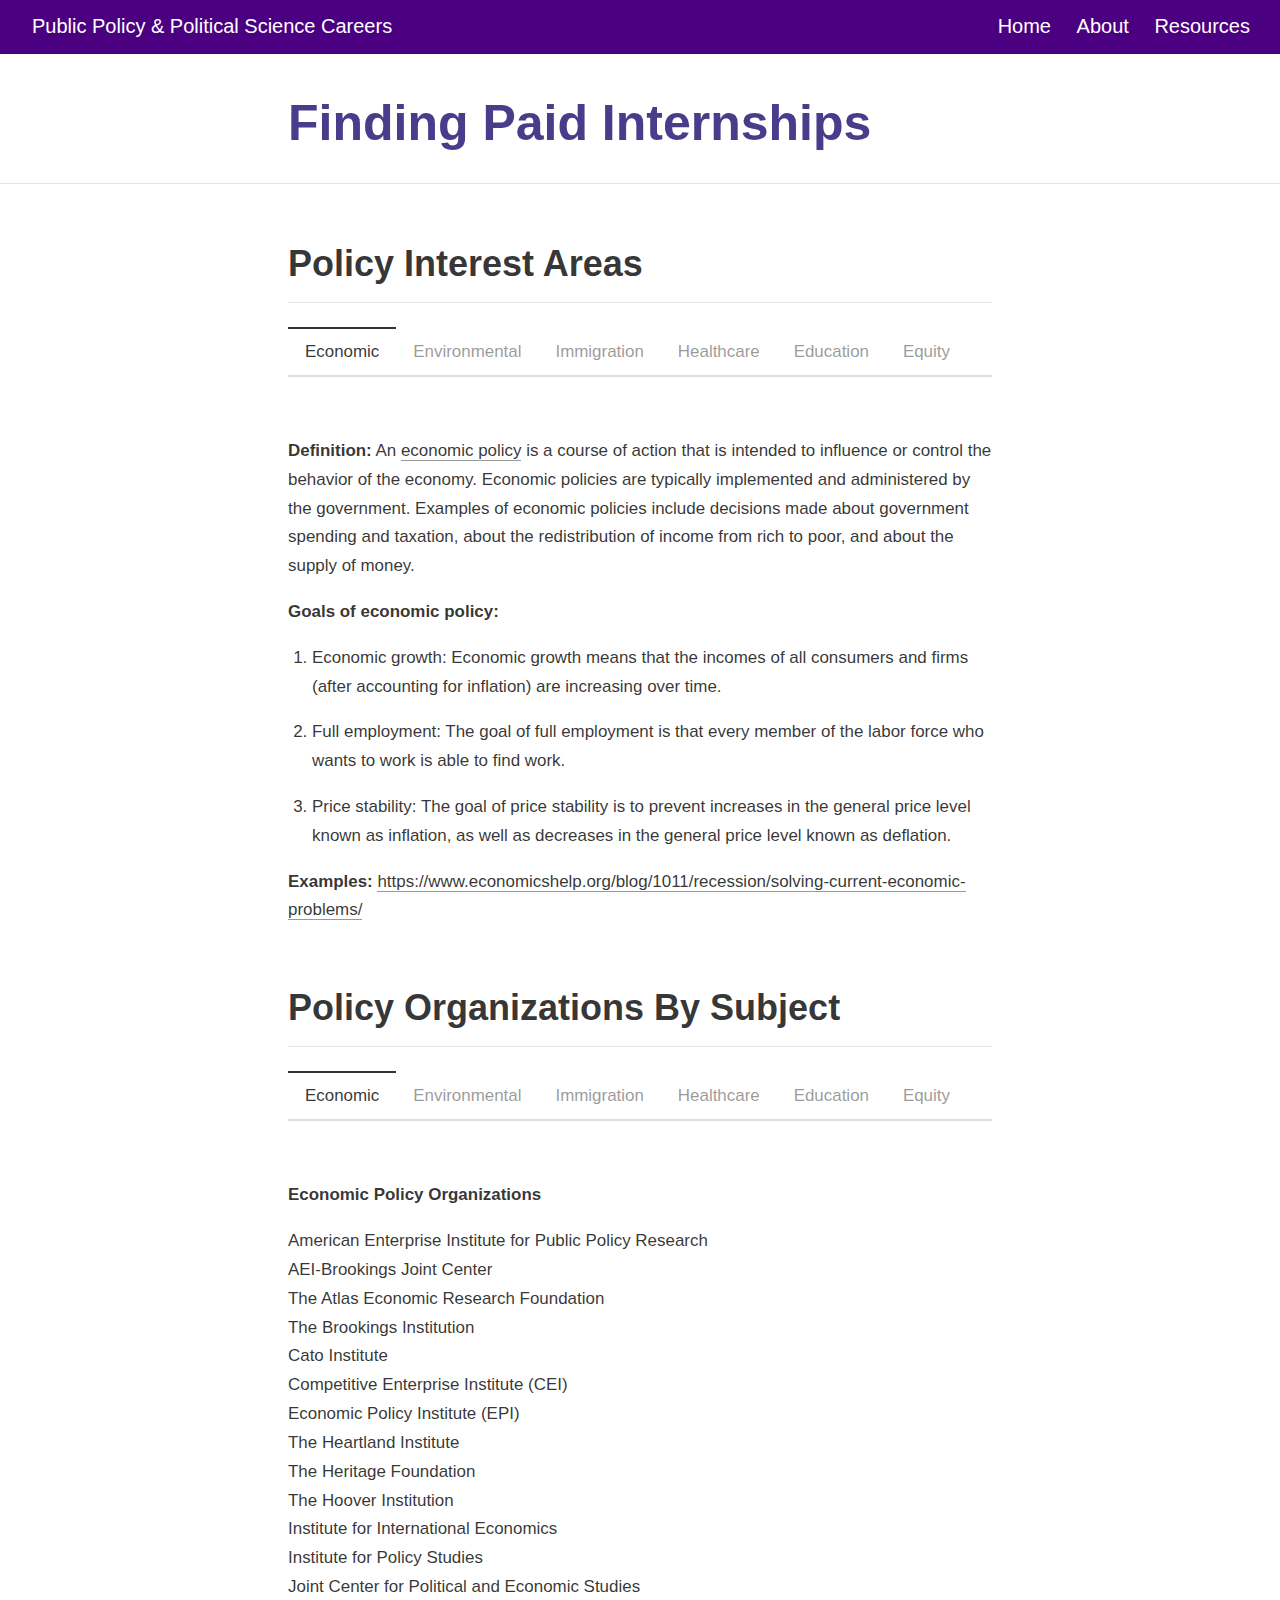
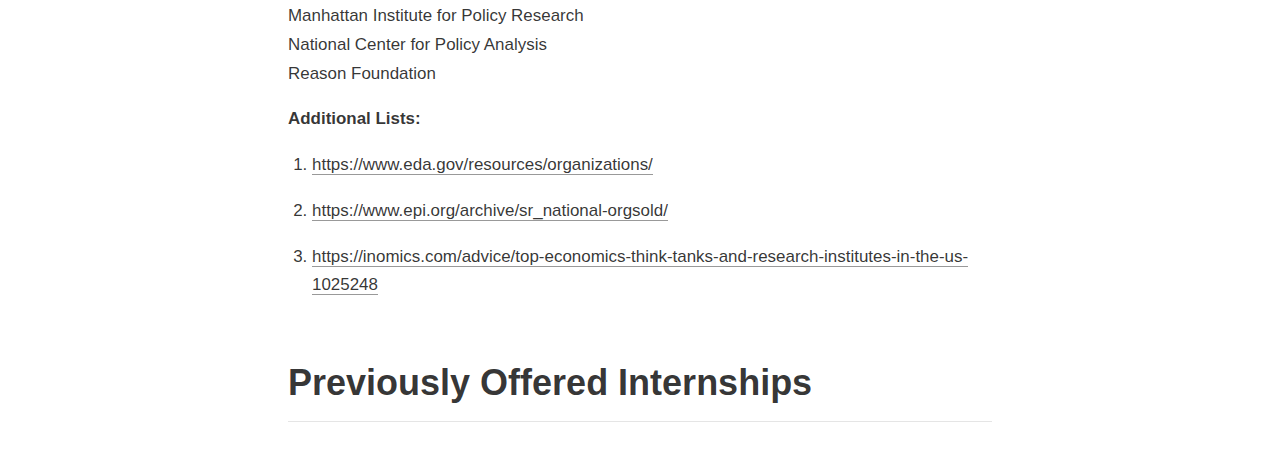
<file: docs/internships.html>
<!DOCTYPE html>

<html xmlns="http://www.w3.org/1999/xhtml" lang="" xml:lang="">

<head>
  <meta charset="utf-8"/>
  <meta name="viewport" content="width=device-width, initial-scale=1"/>
  <meta http-equiv="X-UA-Compatible" content="IE=Edge,chrome=1"/>
  <meta name="generator" content="distill" />

  <style type="text/css">
  /* Hide doc at startup (prevent jankiness while JS renders/transforms) */
  body {
    visibility: hidden;
  }
  </style>

 <!--radix_placeholder_import_source-->
 <!--/radix_placeholder_import_source-->

<style type="text/css">code{white-space: pre;}</style>
<style type="text/css" data-origin="pandoc">
pre > code.sourceCode { white-space: pre; position: relative; }
pre > code.sourceCode > span { display: inline-block; line-height: 1.25; }
pre > code.sourceCode > span:empty { height: 1.2em; }
.sourceCode { overflow: visible; }
code.sourceCode > span { color: inherit; text-decoration: inherit; }
div.sourceCode { margin: 1em 0; }
pre.sourceCode { margin: 0; }
@media screen {
div.sourceCode { overflow: auto; }
}
@media print {
pre > code.sourceCode { white-space: pre-wrap; }
pre > code.sourceCode > span { text-indent: -5em; padding-left: 5em; }
}
pre.numberSource code
  { counter-reset: source-line 0; }
pre.numberSource code > span
  { position: relative; left: -4em; counter-increment: source-line; }
pre.numberSource code > span > a:first-child::before
  { content: counter(source-line);
    position: relative; left: -1em; text-align: right; vertical-align: baseline;
    border: none; display: inline-block;
    -webkit-touch-callout: none; -webkit-user-select: none;
    -khtml-user-select: none; -moz-user-select: none;
    -ms-user-select: none; user-select: none;
    padding: 0 4px; width: 4em;
    color: #aaaaaa;
  }
pre.numberSource { margin-left: 3em; border-left: 1px solid #aaaaaa;  padding-left: 4px; }
div.sourceCode
  { color: #00769e; background-color: #f1f3f5; }
@media screen {
pre > code.sourceCode > span > a:first-child::before { text-decoration: underline; }
}
code span { color: #00769e; } /* Normal */
code span.al { color: #ad0000; } /* Alert */
code span.an { color: #5e5e5e; } /* Annotation */
code span.at { color: #657422; } /* Attribute */
code span.bn { color: #ad0000; } /* BaseN */
code span.bu { } /* BuiltIn */
code span.cf { color: #00769e; } /* ControlFlow */
code span.ch { color: #20794d; } /* Char */
code span.cn { color: #8f5902; } /* Constant */
code span.co { color: #5e5e5e; } /* Comment */
code span.cv { color: #5e5e5e; font-style: italic; } /* CommentVar */
code span.do { color: #5e5e5e; font-style: italic; } /* Documentation */
code span.dt { color: #ad0000; } /* DataType */
code span.dv { color: #ad0000; } /* DecVal */
code span.er { color: #ad0000; } /* Error */
code span.ex { } /* Extension */
code span.fl { color: #ad0000; } /* Float */
code span.fu { color: #4758ab; } /* Function */
code span.im { } /* Import */
code span.in { color: #5e5e5e; } /* Information */
code span.kw { color: #00769e; } /* Keyword */
code span.op { color: #5e5e5e; } /* Operator */
code span.ot { color: #00769e; } /* Other */
code span.pp { color: #ad0000; } /* Preprocessor */
code span.sc { color: #5e5e5e; } /* SpecialChar */
code span.ss { color: #20794d; } /* SpecialString */
code span.st { color: #20794d; } /* String */
code span.va { color: #111111; } /* Variable */
code span.vs { color: #20794d; } /* VerbatimString */
code span.wa { color: #5e5e5e; font-style: italic; } /* Warning */
</style>


  <!--radix_placeholder_meta_tags-->
  <title>Public Policy &amp; Political Science Careers: Finding Paid Internships</title>




  <!--  https://developers.facebook.com/docs/sharing/webmasters#markup -->
  <meta property="og:title" content="Public Policy &amp; Political Science Careers: Finding Paid Internships"/>
  <meta property="og:type" content="article"/>
  <meta property="og:locale" content="en_US"/>
  <meta property="og:site_name" content="Public Policy &amp; Political Science Careers"/>

  <!--  https://dev.twitter.com/cards/types/summary -->
  <meta property="twitter:card" content="summary"/>
  <meta property="twitter:title" content="Public Policy &amp; Political Science Careers: Finding Paid Internships"/>

  <!--/radix_placeholder_meta_tags-->
  <!--radix_placeholder_rmarkdown_metadata-->

  <script type="text/json" id="radix-rmarkdown-metadata">
  {"type":"list","attributes":{"names":{"type":"character","attributes":{},"value":["title","description","output"]}},"value":[{"type":"character","attributes":{},"value":["Finding Paid Internships"]},{"type":"NULL"},{"type":"character","attributes":{},"value":["distill::distill_article"]}]}
  </script>
  <!--/radix_placeholder_rmarkdown_metadata-->
  <!--radix_placeholder_navigation_in_header-->
  <meta name="distill:offset" content=""/>

  <script type="application/javascript">

    window.headroom_prevent_pin = false;

    window.document.addEventListener("DOMContentLoaded", function (event) {

      // initialize headroom for banner
      var header = $('header').get(0);
      var headerHeight = header.offsetHeight;
      var headroom = new Headroom(header, {
        tolerance: 5,
        onPin : function() {
          if (window.headroom_prevent_pin) {
            window.headroom_prevent_pin = false;
            headroom.unpin();
          }
        }
      });
      headroom.init();
      if(window.location.hash)
        headroom.unpin();
      $(header).addClass('headroom--transition');

      // offset scroll location for banner on hash change
      // (see: https://github.com/WickyNilliams/headroom.js/issues/38)
      window.addEventListener("hashchange", function(event) {
        window.scrollTo(0, window.pageYOffset - (headerHeight + 25));
      });

      // responsive menu
      $('.distill-site-header').each(function(i, val) {
        var topnav = $(this);
        var toggle = topnav.find('.nav-toggle');
        toggle.on('click', function() {
          topnav.toggleClass('responsive');
        });
      });

      // nav dropdowns
      $('.nav-dropbtn').click(function(e) {
        $(this).next('.nav-dropdown-content').toggleClass('nav-dropdown-active');
        $(this).parent().siblings('.nav-dropdown')
           .children('.nav-dropdown-content').removeClass('nav-dropdown-active');
      });
      $("body").click(function(e){
        $('.nav-dropdown-content').removeClass('nav-dropdown-active');
      });
      $(".nav-dropdown").click(function(e){
        e.stopPropagation();
      });
    });
  </script>

  <style type="text/css">

  /* Theme (user-documented overrideables for nav appearance) */

  .distill-site-nav {
    color: rgba(255, 255, 255, 0.8);
    background-color: #0F2E3D;
    font-size: 15px;
    font-weight: 300;
  }

  .distill-site-nav a {
    color: inherit;
    text-decoration: none;
  }

  .distill-site-nav a:hover {
    color: white;
  }

  @media print {
    .distill-site-nav {
      display: none;
    }
  }

  .distill-site-header {

  }

  .distill-site-footer {

  }


  /* Site Header */

  .distill-site-header {
    width: 100%;
    box-sizing: border-box;
    z-index: 3;
  }

  .distill-site-header .nav-left {
    display: inline-block;
    margin-left: 8px;
  }

  @media screen and (max-width: 768px) {
    .distill-site-header .nav-left {
      margin-left: 0;
    }
  }


  .distill-site-header .nav-right {
    float: right;
    margin-right: 8px;
  }

  .distill-site-header a,
  .distill-site-header .title {
    display: inline-block;
    text-align: center;
    padding: 14px 10px 14px 10px;
  }

  .distill-site-header .title {
    font-size: 18px;
    min-width: 150px;
  }

  .distill-site-header .logo {
    padding: 0;
  }

  .distill-site-header .logo img {
    display: none;
    max-height: 20px;
    width: auto;
    margin-bottom: -4px;
  }

  .distill-site-header .nav-image img {
    max-height: 18px;
    width: auto;
    display: inline-block;
    margin-bottom: -3px;
  }



  @media screen and (min-width: 1000px) {
    .distill-site-header .logo img {
      display: inline-block;
    }
    .distill-site-header .nav-left {
      margin-left: 20px;
    }
    .distill-site-header .nav-right {
      margin-right: 20px;
    }
    .distill-site-header .title {
      padding-left: 12px;
    }
  }


  .distill-site-header .nav-toggle {
    display: none;
  }

  .nav-dropdown {
    display: inline-block;
    position: relative;
  }

  .nav-dropdown .nav-dropbtn {
    border: none;
    outline: none;
    color: rgba(255, 255, 255, 0.8);
    padding: 16px 10px;
    background-color: transparent;
    font-family: inherit;
    font-size: inherit;
    font-weight: inherit;
    margin: 0;
    margin-top: 1px;
    z-index: 2;
  }

  .nav-dropdown-content {
    display: none;
    position: absolute;
    background-color: white;
    min-width: 200px;
    border: 1px solid rgba(0,0,0,0.15);
    border-radius: 4px;
    box-shadow: 0px 8px 16px 0px rgba(0,0,0,0.1);
    z-index: 1;
    margin-top: 2px;
    white-space: nowrap;
    padding-top: 4px;
    padding-bottom: 4px;
  }

  .nav-dropdown-content hr {
    margin-top: 4px;
    margin-bottom: 4px;
    border: none;
    border-bottom: 1px solid rgba(0, 0, 0, 0.1);
  }

  .nav-dropdown-active {
    display: block;
  }

  .nav-dropdown-content a, .nav-dropdown-content .nav-dropdown-header {
    color: black;
    padding: 6px 24px;
    text-decoration: none;
    display: block;
    text-align: left;
  }

  .nav-dropdown-content .nav-dropdown-header {
    display: block;
    padding: 5px 24px;
    padding-bottom: 0;
    text-transform: uppercase;
    font-size: 14px;
    color: #999999;
    white-space: nowrap;
  }

  .nav-dropdown:hover .nav-dropbtn {
    color: white;
  }

  .nav-dropdown-content a:hover {
    background-color: #ddd;
    color: black;
  }

  .nav-right .nav-dropdown-content {
    margin-left: -45%;
    right: 0;
  }

  @media screen and (max-width: 768px) {
    .distill-site-header a, .distill-site-header .nav-dropdown  {display: none;}
    .distill-site-header a.nav-toggle {
      float: right;
      display: block;
    }
    .distill-site-header .title {
      margin-left: 0;
    }
    .distill-site-header .nav-right {
      margin-right: 0;
    }
    .distill-site-header {
      overflow: hidden;
    }
    .nav-right .nav-dropdown-content {
      margin-left: 0;
    }
  }


  @media screen and (max-width: 768px) {
    .distill-site-header.responsive {position: relative; min-height: 500px; }
    .distill-site-header.responsive a.nav-toggle {
      position: absolute;
      right: 0;
      top: 0;
    }
    .distill-site-header.responsive a,
    .distill-site-header.responsive .nav-dropdown {
      display: block;
      text-align: left;
    }
    .distill-site-header.responsive .nav-left,
    .distill-site-header.responsive .nav-right {
      width: 100%;
    }
    .distill-site-header.responsive .nav-dropdown {float: none;}
    .distill-site-header.responsive .nav-dropdown-content {position: relative;}
    .distill-site-header.responsive .nav-dropdown .nav-dropbtn {
      display: block;
      width: 100%;
      text-align: left;
    }
  }

  /* Site Footer */

  .distill-site-footer {
    width: 100%;
    overflow: hidden;
    box-sizing: border-box;
    z-index: 3;
    margin-top: 30px;
    padding-top: 30px;
    padding-bottom: 30px;
    text-align: center;
  }

  /* Headroom */

  d-title {
    padding-top: 6rem;
  }

  @media print {
    d-title {
      padding-top: 4rem;
    }
  }

  .headroom {
    z-index: 1000;
    position: fixed;
    top: 0;
    left: 0;
    right: 0;
  }

  .headroom--transition {
    transition: all .4s ease-in-out;
  }

  .headroom--unpinned {
    top: -100px;
  }

  .headroom--pinned {
    top: 0;
  }

  /* adjust viewport for navbar height */
  /* helps vertically center bootstrap (non-distill) content */
  .min-vh-100 {
    min-height: calc(100vh - 100px) !important;
  }

  </style>

  <script src="site_libs/jquery-3.6.0/jquery-3.6.0.min.js"></script>
  <link href="site_libs/font-awesome-5.1.0/css/all.css" rel="stylesheet"/>
  <link href="site_libs/font-awesome-5.1.0/css/v4-shims.css" rel="stylesheet"/>
  <script src="site_libs/headroom-0.9.4/headroom.min.js"></script>
  <script src="site_libs/autocomplete-0.37.1/autocomplete.min.js"></script>
  <script src="site_libs/fuse-6.4.1/fuse.min.js"></script>

  <script type="application/javascript">

  function getMeta(metaName) {
    var metas = document.getElementsByTagName('meta');
    for (let i = 0; i < metas.length; i++) {
      if (metas[i].getAttribute('name') === metaName) {
        return metas[i].getAttribute('content');
      }
    }
    return '';
  }

  function offsetURL(url) {
    var offset = getMeta('distill:offset');
    return offset ? offset + '/' + url : url;
  }

  function createFuseIndex() {

    // create fuse index
    var options = {
      keys: [
        { name: 'title', weight: 20 },
        { name: 'categories', weight: 15 },
        { name: 'description', weight: 10 },
        { name: 'contents', weight: 5 },
      ],
      ignoreLocation: true,
      threshold: 0
    };
    var fuse = new window.Fuse([], options);

    // fetch the main search.json
    return fetch(offsetURL('search.json'))
      .then(function(response) {
        if (response.status == 200) {
          return response.json().then(function(json) {
            // index main articles
            json.articles.forEach(function(article) {
              fuse.add(article);
            });
            // download collections and index their articles
            return Promise.all(json.collections.map(function(collection) {
              return fetch(offsetURL(collection)).then(function(response) {
                if (response.status === 200) {
                  return response.json().then(function(articles) {
                    articles.forEach(function(article) {
                      fuse.add(article);
                    });
                  })
                } else {
                  return Promise.reject(
                    new Error('Unexpected status from search index request: ' +
                              response.status)
                  );
                }
              });
            })).then(function() {
              return fuse;
            });
          });

        } else {
          return Promise.reject(
            new Error('Unexpected status from search index request: ' +
                        response.status)
          );
        }
      });
  }

  window.document.addEventListener("DOMContentLoaded", function (event) {

    // get search element (bail if we don't have one)
    var searchEl = window.document.getElementById('distill-search');
    if (!searchEl)
      return;

    createFuseIndex()
      .then(function(fuse) {

        // make search box visible
        searchEl.classList.remove('hidden');

        // initialize autocomplete
        var options = {
          autoselect: true,
          hint: false,
          minLength: 2,
        };
        window.autocomplete(searchEl, options, [{
          source: function(query, callback) {
            const searchOptions = {
              isCaseSensitive: false,
              shouldSort: true,
              minMatchCharLength: 2,
              limit: 10,
            };
            var results = fuse.search(query, searchOptions);
            callback(results
              .map(function(result) { return result.item; })
            );
          },
          templates: {
            suggestion: function(suggestion) {
              var img = suggestion.preview && Object.keys(suggestion.preview).length > 0
                ? `<img src="${offsetURL(suggestion.preview)}"</img>`
                : '';
              var html = `
                <div class="search-item">
                  <h3>${suggestion.title}</h3>
                  <div class="search-item-description">
                    ${suggestion.description || ''}
                  </div>
                  <div class="search-item-preview">
                    ${img}
                  </div>
                </div>
              `;
              return html;
            }
          }
        }]).on('autocomplete:selected', function(event, suggestion) {
          window.location.href = offsetURL(suggestion.path);
        });
        // remove inline display style on autocompleter (we want to
        // manage responsive display via css)
        $('.algolia-autocomplete').css("display", "");
      })
      .catch(function(error) {
        console.log(error);
      });

  });

  </script>

  <style type="text/css">

  .nav-search {
    font-size: x-small;
  }

  /* Algolioa Autocomplete */

  .algolia-autocomplete {
    display: inline-block;
    margin-left: 10px;
    vertical-align: sub;
    background-color: white;
    color: black;
    padding: 6px;
    padding-top: 8px;
    padding-bottom: 0;
    border-radius: 6px;
    border: 1px #0F2E3D solid;
    width: 180px;
  }


  @media screen and (max-width: 768px) {
    .distill-site-nav .algolia-autocomplete {
      display: none;
      visibility: hidden;
    }
    .distill-site-nav.responsive .algolia-autocomplete {
      display: inline-block;
      visibility: visible;
    }
    .distill-site-nav.responsive .algolia-autocomplete .aa-dropdown-menu {
      margin-left: 0;
      width: 400px;
      max-height: 400px;
    }
  }

  .algolia-autocomplete .aa-input, .algolia-autocomplete .aa-hint {
    width: 90%;
    outline: none;
    border: none;
  }

  .algolia-autocomplete .aa-hint {
    color: #999;
  }
  .algolia-autocomplete .aa-dropdown-menu {
    width: 550px;
    max-height: 70vh;
    overflow-x: visible;
    overflow-y: scroll;
    padding: 5px;
    margin-top: 3px;
    margin-left: -150px;
    background-color: #fff;
    border-radius: 5px;
    border: 1px solid #999;
    border-top: none;
  }

  .algolia-autocomplete .aa-dropdown-menu .aa-suggestion {
    cursor: pointer;
    padding: 5px 4px;
    border-bottom: 1px solid #eee;
  }

  .algolia-autocomplete .aa-dropdown-menu .aa-suggestion:last-of-type {
    border-bottom: none;
    margin-bottom: 2px;
  }

  .algolia-autocomplete .aa-dropdown-menu .aa-suggestion .search-item {
    overflow: hidden;
    font-size: 0.8em;
    line-height: 1.4em;
  }

  .algolia-autocomplete .aa-dropdown-menu .aa-suggestion .search-item h3 {
    font-size: 1rem;
    margin-block-start: 0;
    margin-block-end: 5px;
  }

  .algolia-autocomplete .aa-dropdown-menu .aa-suggestion .search-item-description {
    display: inline-block;
    overflow: hidden;
    height: 2.8em;
    width: 80%;
    margin-right: 4%;
  }

  .algolia-autocomplete .aa-dropdown-menu .aa-suggestion .search-item-preview {
    display: inline-block;
    width: 15%;
  }

  .algolia-autocomplete .aa-dropdown-menu .aa-suggestion .search-item-preview img {
    height: 3em;
    width: auto;
    display: none;
  }

  .algolia-autocomplete .aa-dropdown-menu .aa-suggestion .search-item-preview img[src] {
    display: initial;
  }

  .algolia-autocomplete .aa-dropdown-menu .aa-suggestion.aa-cursor {
    background-color: #eee;
  }
  .algolia-autocomplete .aa-dropdown-menu .aa-suggestion em {
    font-weight: bold;
    font-style: normal;
  }

  </style>


  <!--/radix_placeholder_navigation_in_header-->
  <!--radix_placeholder_distill-->

  <style type="text/css">

  body {
    background-color: white;
  }

  .pandoc-table {
    width: 100%;
  }

  .pandoc-table>caption {
    margin-bottom: 10px;
  }

  .pandoc-table th:not([align]) {
    text-align: left;
  }

  .pagedtable-footer {
    font-size: 15px;
  }

  d-byline .byline {
    grid-template-columns: 2fr 2fr;
  }

  d-byline .byline h3 {
    margin-block-start: 1.5em;
  }

  d-byline .byline .authors-affiliations h3 {
    margin-block-start: 0.5em;
  }

  .authors-affiliations .orcid-id {
    width: 16px;
    height:16px;
    margin-left: 4px;
    margin-right: 4px;
    vertical-align: middle;
    padding-bottom: 2px;
  }

  d-title .dt-tags {
    margin-top: 1em;
    grid-column: text;
  }

  .dt-tags .dt-tag {
    text-decoration: none;
    display: inline-block;
    color: rgba(0,0,0,0.6);
    padding: 0em 0.4em;
    margin-right: 0.5em;
    margin-bottom: 0.4em;
    font-size: 70%;
    border: 1px solid rgba(0,0,0,0.2);
    border-radius: 3px;
    text-transform: uppercase;
    font-weight: 500;
  }

  d-article table.gt_table td,
  d-article table.gt_table th {
    border-bottom: none;
  }

  .html-widget {
    margin-bottom: 2.0em;
  }

  .l-screen-inset {
    padding-right: 16px;
  }

  .l-screen .caption {
    margin-left: 10px;
  }

  .shaded {
    background: rgb(247, 247, 247);
    padding-top: 20px;
    padding-bottom: 20px;
    border-top: 1px solid rgba(0, 0, 0, 0.1);
    border-bottom: 1px solid rgba(0, 0, 0, 0.1);
  }

  .shaded .html-widget {
    margin-bottom: 0;
    border: 1px solid rgba(0, 0, 0, 0.1);
  }

  .shaded .shaded-content {
    background: white;
  }

  .text-output {
    margin-top: 0;
    line-height: 1.5em;
  }

  .hidden {
    display: none !important;
  }

  d-article {
    padding-top: 2.5rem;
    padding-bottom: 30px;
  }

  d-appendix {
    padding-top: 30px;
  }

  d-article>p>img {
    width: 100%;
  }

  d-article h2 {
    margin: 1rem 0 1.5rem 0;
  }

  d-article h3 {
    margin-top: 1.5rem;
  }

  d-article iframe {
    border: 1px solid rgba(0, 0, 0, 0.1);
    margin-bottom: 2.0em;
    width: 100%;
  }

  /* Tweak code blocks */

  d-article div.sourceCode code,
  d-article pre code {
    font-family: Consolas, Monaco, 'Andale Mono', 'Ubuntu Mono', monospace;
  }

  d-article pre,
  d-article div.sourceCode,
  d-article div.sourceCode pre {
    overflow: auto;
  }

  d-article div.sourceCode {
    background-color: white;
  }

  d-article div.sourceCode pre {
    padding-left: 10px;
    font-size: 12px;
    border-left: 2px solid rgba(0,0,0,0.1);
  }

  d-article pre {
    font-size: 12px;
    color: black;
    background: none;
    margin-top: 0;
    text-align: left;
    white-space: pre;
    word-spacing: normal;
    word-break: normal;
    word-wrap: normal;
    line-height: 1.5;

    -moz-tab-size: 4;
    -o-tab-size: 4;
    tab-size: 4;

    -webkit-hyphens: none;
    -moz-hyphens: none;
    -ms-hyphens: none;
    hyphens: none;
  }

  d-article pre a {
    border-bottom: none;
  }

  d-article pre a:hover {
    border-bottom: none;
    text-decoration: underline;
  }

  d-article details {
    grid-column: text;
    margin-bottom: 0.8em;
  }

  @media(min-width: 768px) {

  d-article pre,
  d-article div.sourceCode,
  d-article div.sourceCode pre {
    overflow: visible !important;
  }

  d-article div.sourceCode pre {
    padding-left: 18px;
    font-size: 14px;
  }

  d-article pre {
    font-size: 14px;
  }

  }

  figure img.external {
    background: white;
    border: 1px solid rgba(0, 0, 0, 0.1);
    box-shadow: 0 1px 8px rgba(0, 0, 0, 0.1);
    padding: 18px;
    box-sizing: border-box;
  }

  /* CSS for d-contents */

  .d-contents {
    grid-column: text;
    color: rgba(0,0,0,0.8);
    font-size: 0.9em;
    padding-bottom: 1em;
    margin-bottom: 1em;
    padding-bottom: 0.5em;
    margin-bottom: 1em;
    padding-left: 0.25em;
    justify-self: start;
  }

  @media(min-width: 1000px) {
    .d-contents.d-contents-float {
      height: 0;
      grid-column-start: 1;
      grid-column-end: 4;
      justify-self: center;
      padding-right: 3em;
      padding-left: 2em;
    }
  }

  .d-contents nav h3 {
    font-size: 18px;
    margin-top: 0;
    margin-bottom: 1em;
  }

  .d-contents li {
    list-style-type: none
  }

  .d-contents nav > ul {
    padding-left: 0;
  }

  .d-contents ul {
    padding-left: 1em
  }

  .d-contents nav ul li {
    margin-top: 0.6em;
    margin-bottom: 0.2em;
  }

  .d-contents nav a {
    font-size: 13px;
    border-bottom: none;
    text-decoration: none
    color: rgba(0, 0, 0, 0.8);
  }

  .d-contents nav a:hover {
    text-decoration: underline solid rgba(0, 0, 0, 0.6)
  }

  .d-contents nav > ul > li > a {
    font-weight: 600;
  }

  .d-contents nav > ul > li > ul {
    font-weight: inherit;
  }

  .d-contents nav > ul > li > ul > li {
    margin-top: 0.2em;
  }


  .d-contents nav ul {
    margin-top: 0;
    margin-bottom: 0.25em;
  }

  .d-article-with-toc h2:nth-child(2) {
    margin-top: 0;
  }


  /* Figure */

  .figure {
    position: relative;
    margin-bottom: 2.5em;
    margin-top: 1.5em;
  }

  .figure .caption {
    color: rgba(0, 0, 0, 0.6);
    font-size: 12px;
    line-height: 1.5em;
  }

  .figure img.external {
    background: white;
    border: 1px solid rgba(0, 0, 0, 0.1);
    box-shadow: 0 1px 8px rgba(0, 0, 0, 0.1);
    padding: 18px;
    box-sizing: border-box;
  }

  .figure .caption a {
    color: rgba(0, 0, 0, 0.6);
  }

  .figure .caption b,
  .figure .caption strong, {
    font-weight: 600;
    color: rgba(0, 0, 0, 1.0);
  }

  /* Citations */

  d-article .citation {
    color: inherit;
    cursor: inherit;
  }

  div.hanging-indent{
    margin-left: 1em; text-indent: -1em;
  }

  /* Citation hover box */

  .tippy-box[data-theme~=light-border] {
    background-color: rgba(250, 250, 250, 0.95);
  }

  .tippy-content > p {
    margin-bottom: 0;
    padding: 2px;
  }


  /* Tweak 1000px media break to show more text */

  @media(min-width: 1000px) {
    .base-grid,
    distill-header,
    d-title,
    d-abstract,
    d-article,
    d-appendix,
    distill-appendix,
    d-byline,
    d-footnote-list,
    d-citation-list,
    distill-footer {
      grid-template-columns: [screen-start] 1fr [page-start kicker-start] 80px [middle-start] 50px [text-start kicker-end] 65px 65px 65px 65px 65px 65px 65px 65px [text-end gutter-start] 65px [middle-end] 65px [page-end gutter-end] 1fr [screen-end];
      grid-column-gap: 16px;
    }

    .grid {
      grid-column-gap: 16px;
    }

    d-article {
      font-size: 1.06rem;
      line-height: 1.7em;
    }
    figure .caption, .figure .caption, figure figcaption {
      font-size: 13px;
    }
  }

  @media(min-width: 1180px) {
    .base-grid,
    distill-header,
    d-title,
    d-abstract,
    d-article,
    d-appendix,
    distill-appendix,
    d-byline,
    d-footnote-list,
    d-citation-list,
    distill-footer {
      grid-template-columns: [screen-start] 1fr [page-start kicker-start] 60px [middle-start] 60px [text-start kicker-end] 60px 60px 60px 60px 60px 60px 60px 60px [text-end gutter-start] 60px [middle-end] 60px [page-end gutter-end] 1fr [screen-end];
      grid-column-gap: 32px;
    }

    .grid {
      grid-column-gap: 32px;
    }
  }


  /* Get the citation styles for the appendix (not auto-injected on render since
     we do our own rendering of the citation appendix) */

  d-appendix .citation-appendix,
  .d-appendix .citation-appendix {
    font-size: 11px;
    line-height: 15px;
    border-left: 1px solid rgba(0, 0, 0, 0.1);
    padding-left: 18px;
    border: 1px solid rgba(0,0,0,0.1);
    background: rgba(0, 0, 0, 0.02);
    padding: 10px 18px;
    border-radius: 3px;
    color: rgba(150, 150, 150, 1);
    overflow: hidden;
    margin-top: -12px;
    white-space: pre-wrap;
    word-wrap: break-word;
  }

  /* Include appendix styles here so they can be overridden */

  d-appendix {
    contain: layout style;
    font-size: 0.8em;
    line-height: 1.7em;
    margin-top: 60px;
    margin-bottom: 0;
    border-top: 1px solid rgba(0, 0, 0, 0.1);
    color: rgba(0,0,0,0.5);
    padding-top: 60px;
    padding-bottom: 48px;
  }

  d-appendix h3 {
    grid-column: page-start / text-start;
    font-size: 15px;
    font-weight: 500;
    margin-top: 1em;
    margin-bottom: 0;
    color: rgba(0,0,0,0.65);
  }

  d-appendix h3 + * {
    margin-top: 1em;
  }

  d-appendix ol {
    padding: 0 0 0 15px;
  }

  @media (min-width: 768px) {
    d-appendix ol {
      padding: 0 0 0 30px;
      margin-left: -30px;
    }
  }

  d-appendix li {
    margin-bottom: 1em;
  }

  d-appendix a {
    color: rgba(0, 0, 0, 0.6);
  }

  d-appendix > * {
    grid-column: text;
  }

  d-appendix > d-footnote-list,
  d-appendix > d-citation-list,
  d-appendix > distill-appendix {
    grid-column: screen;
  }

  /* Include footnote styles here so they can be overridden */

  d-footnote-list {
    contain: layout style;
  }

  d-footnote-list > * {
    grid-column: text;
  }

  d-footnote-list a.footnote-backlink {
    color: rgba(0,0,0,0.3);
    padding-left: 0.5em;
  }



  /* Anchor.js */

  .anchorjs-link {
    /*transition: all .25s linear; */
    text-decoration: none;
    border-bottom: none;
  }
  *:hover > .anchorjs-link {
    margin-left: -1.125em !important;
    text-decoration: none;
    border-bottom: none;
  }

  /* Social footer */

  .social_footer {
    margin-top: 30px;
    margin-bottom: 0;
    color: rgba(0,0,0,0.67);
  }

  .disqus-comments {
    margin-right: 30px;
  }

  .disqus-comment-count {
    border-bottom: 1px solid rgba(0, 0, 0, 0.4);
    cursor: pointer;
  }

  #disqus_thread {
    margin-top: 30px;
  }

  .article-sharing a {
    border-bottom: none;
    margin-right: 8px;
  }

  .article-sharing a:hover {
    border-bottom: none;
  }

  .sidebar-section.subscribe {
    font-size: 12px;
    line-height: 1.6em;
  }

  .subscribe p {
    margin-bottom: 0.5em;
  }


  .article-footer .subscribe {
    font-size: 15px;
    margin-top: 45px;
  }


  .sidebar-section.custom {
    font-size: 12px;
    line-height: 1.6em;
  }

  .custom p {
    margin-bottom: 0.5em;
  }

  /* Styles for listing layout (hide title) */
  .layout-listing d-title, .layout-listing .d-title {
    display: none;
  }

  /* Styles for posts lists (not auto-injected) */


  .posts-with-sidebar {
    padding-left: 45px;
    padding-right: 45px;
  }

  .posts-list .description h2,
  .posts-list .description p {
    font-family: -apple-system, BlinkMacSystemFont, "Segoe UI", Roboto, Oxygen, Ubuntu, Cantarell, "Fira Sans", "Droid Sans", "Helvetica Neue", Arial, sans-serif;
  }

  .posts-list .description h2 {
    font-weight: 700;
    border-bottom: none;
    padding-bottom: 0;
  }

  .posts-list h2.post-tag {
    border-bottom: 1px solid rgba(0, 0, 0, 0.2);
    padding-bottom: 12px;
  }
  .posts-list {
    margin-top: 60px;
    margin-bottom: 24px;
  }

  .posts-list .post-preview {
    text-decoration: none;
    overflow: hidden;
    display: block;
    border-bottom: 1px solid rgba(0, 0, 0, 0.1);
    padding: 24px 0;
  }

  .post-preview-last {
    border-bottom: none !important;
  }

  .posts-list .posts-list-caption {
    grid-column: screen;
    font-weight: 400;
  }

  .posts-list .post-preview h2 {
    margin: 0 0 6px 0;
    line-height: 1.2em;
    font-style: normal;
    font-size: 24px;
  }

  .posts-list .post-preview p {
    margin: 0 0 12px 0;
    line-height: 1.4em;
    font-size: 16px;
  }

  .posts-list .post-preview .thumbnail {
    box-sizing: border-box;
    margin-bottom: 24px;
    position: relative;
    max-width: 500px;
  }
  .posts-list .post-preview img {
    width: 100%;
    display: block;
  }

  .posts-list .metadata {
    font-size: 12px;
    line-height: 1.4em;
    margin-bottom: 18px;
  }

  .posts-list .metadata > * {
    display: inline-block;
  }

  .posts-list .metadata .publishedDate {
    margin-right: 2em;
  }

  .posts-list .metadata .dt-authors {
    display: block;
    margin-top: 0.3em;
    margin-right: 2em;
  }

  .posts-list .dt-tags {
    display: block;
    line-height: 1em;
  }

  .posts-list .dt-tags .dt-tag {
    display: inline-block;
    color: rgba(0,0,0,0.6);
    padding: 0.3em 0.4em;
    margin-right: 0.2em;
    margin-bottom: 0.4em;
    font-size: 60%;
    border: 1px solid rgba(0,0,0,0.2);
    border-radius: 3px;
    text-transform: uppercase;
    font-weight: 500;
  }

  .posts-list img {
    opacity: 1;
  }

  .posts-list img[data-src] {
    opacity: 0;
  }

  .posts-more {
    clear: both;
  }


  .posts-sidebar {
    font-size: 16px;
  }

  .posts-sidebar h3 {
    font-size: 16px;
    margin-top: 0;
    margin-bottom: 0.5em;
    font-weight: 400;
    text-transform: uppercase;
  }

  .sidebar-section {
    margin-bottom: 30px;
  }

  .categories ul {
    list-style-type: none;
    margin: 0;
    padding: 0;
  }

  .categories li {
    color: rgba(0, 0, 0, 0.8);
    margin-bottom: 0;
  }

  .categories li>a {
    border-bottom: none;
  }

  .categories li>a:hover {
    border-bottom: 1px solid rgba(0, 0, 0, 0.4);
  }

  .categories .active {
    font-weight: 600;
  }

  .categories .category-count {
    color: rgba(0, 0, 0, 0.4);
  }


  @media(min-width: 768px) {
    .posts-list .post-preview h2 {
      font-size: 26px;
    }
    .posts-list .post-preview .thumbnail {
      float: right;
      width: 30%;
      margin-bottom: 0;
    }
    .posts-list .post-preview .description {
      float: left;
      width: 45%;
    }
    .posts-list .post-preview .metadata {
      float: left;
      width: 20%;
      margin-top: 8px;
    }
    .posts-list .post-preview p {
      margin: 0 0 12px 0;
      line-height: 1.5em;
      font-size: 16px;
    }
    .posts-with-sidebar .posts-list {
      float: left;
      width: 75%;
    }
    .posts-with-sidebar .posts-sidebar {
      float: right;
      width: 20%;
      margin-top: 60px;
      padding-top: 24px;
      padding-bottom: 24px;
    }
  }


  /* Improve display for browsers without grid (IE/Edge <= 15) */

  .downlevel {
    line-height: 1.6em;
    font-family: -apple-system, BlinkMacSystemFont, "Segoe UI", Roboto, Oxygen, Ubuntu, Cantarell, "Fira Sans", "Droid Sans", "Helvetica Neue", Arial, sans-serif;
    margin: 0;
  }

  .downlevel .d-title {
    padding-top: 6rem;
    padding-bottom: 1.5rem;
  }

  .downlevel .d-title h1 {
    font-size: 50px;
    font-weight: 700;
    line-height: 1.1em;
    margin: 0 0 0.5rem;
  }

  .downlevel .d-title p {
    font-weight: 300;
    font-size: 1.2rem;
    line-height: 1.55em;
    margin-top: 0;
  }

  .downlevel .d-byline {
    padding-top: 0.8em;
    padding-bottom: 0.8em;
    font-size: 0.8rem;
    line-height: 1.8em;
  }

  .downlevel .section-separator {
    border: none;
    border-top: 1px solid rgba(0, 0, 0, 0.1);
  }

  .downlevel .d-article {
    font-size: 1.06rem;
    line-height: 1.7em;
    padding-top: 1rem;
    padding-bottom: 2rem;
  }


  .downlevel .d-appendix {
    padding-left: 0;
    padding-right: 0;
    max-width: none;
    font-size: 0.8em;
    line-height: 1.7em;
    margin-bottom: 0;
    color: rgba(0,0,0,0.5);
    padding-top: 40px;
    padding-bottom: 48px;
  }

  .downlevel .footnotes ol {
    padding-left: 13px;
  }

  .downlevel .base-grid,
  .downlevel .distill-header,
  .downlevel .d-title,
  .downlevel .d-abstract,
  .downlevel .d-article,
  .downlevel .d-appendix,
  .downlevel .distill-appendix,
  .downlevel .d-byline,
  .downlevel .d-footnote-list,
  .downlevel .d-citation-list,
  .downlevel .distill-footer,
  .downlevel .appendix-bottom,
  .downlevel .posts-container {
    padding-left: 40px;
    padding-right: 40px;
  }

  @media(min-width: 768px) {
    .downlevel .base-grid,
    .downlevel .distill-header,
    .downlevel .d-title,
    .downlevel .d-abstract,
    .downlevel .d-article,
    .downlevel .d-appendix,
    .downlevel .distill-appendix,
    .downlevel .d-byline,
    .downlevel .d-footnote-list,
    .downlevel .d-citation-list,
    .downlevel .distill-footer,
    .downlevel .appendix-bottom,
    .downlevel .posts-container {
    padding-left: 150px;
    padding-right: 150px;
    max-width: 900px;
  }
  }

  .downlevel pre code {
    display: block;
    border-left: 2px solid rgba(0, 0, 0, .1);
    padding: 0 0 0 20px;
    font-size: 14px;
  }

  .downlevel code, .downlevel pre {
    color: black;
    background: none;
    font-family: Consolas, Monaco, 'Andale Mono', 'Ubuntu Mono', monospace;
    text-align: left;
    white-space: pre;
    word-spacing: normal;
    word-break: normal;
    word-wrap: normal;
    line-height: 1.5;

    -moz-tab-size: 4;
    -o-tab-size: 4;
    tab-size: 4;

    -webkit-hyphens: none;
    -moz-hyphens: none;
    -ms-hyphens: none;
    hyphens: none;
  }

  .downlevel .posts-list .post-preview {
    color: inherit;
  }



  </style>

  <script type="application/javascript">

  function is_downlevel_browser() {
    if (bowser.isUnsupportedBrowser({ msie: "12", msedge: "16"},
                                   window.navigator.userAgent)) {
      return true;
    } else {
      return window.load_distill_framework === undefined;
    }
  }

  // show body when load is complete
  function on_load_complete() {

    // add anchors
    if (window.anchors) {
      window.anchors.options.placement = 'left';
      window.anchors.add('d-article > h2, d-article > h3, d-article > h4, d-article > h5');
    }


    // set body to visible
    document.body.style.visibility = 'visible';

    // force redraw for leaflet widgets
    if (window.HTMLWidgets) {
      var maps = window.HTMLWidgets.findAll(".leaflet");
      $.each(maps, function(i, el) {
        var map = this.getMap();
        map.invalidateSize();
        map.eachLayer(function(layer) {
          if (layer instanceof L.TileLayer)
            layer.redraw();
        });
      });
    }

    // trigger 'shown' so htmlwidgets resize
    $('d-article').trigger('shown');
  }

  function init_distill() {

    init_common();

    // create front matter
    var front_matter = $('<d-front-matter></d-front-matter>');
    $('#distill-front-matter').wrap(front_matter);

    // create d-title
    $('.d-title').changeElementType('d-title');

    // create d-byline
    var byline = $('<d-byline></d-byline>');
    $('.d-byline').replaceWith(byline);

    // create d-article
    var article = $('<d-article></d-article>');
    $('.d-article').wrap(article).children().unwrap();

    // move posts container into article
    $('.posts-container').appendTo($('d-article'));

    // create d-appendix
    $('.d-appendix').changeElementType('d-appendix');

    // flag indicating that we have appendix items
    var appendix = $('.appendix-bottom').children('h3').length > 0;

    // replace footnotes with <d-footnote>
    $('.footnote-ref').each(function(i, val) {
      appendix = true;
      var href = $(this).attr('href');
      var id = href.replace('#', '');
      var fn = $('#' + id);
      var fn_p = $('#' + id + '>p');
      fn_p.find('.footnote-back').remove();
      var text = fn_p.html();
      var dtfn = $('<d-footnote></d-footnote>');
      dtfn.html(text);
      $(this).replaceWith(dtfn);
    });
    // remove footnotes
    $('.footnotes').remove();

    // move refs into #references-listing
    $('#references-listing').replaceWith($('#refs'));

    $('h1.appendix, h2.appendix').each(function(i, val) {
      $(this).changeElementType('h3');
    });
    $('h3.appendix').each(function(i, val) {
      var id = $(this).attr('id');
      $('.d-contents a[href="#' + id + '"]').parent().remove();
      appendix = true;
      $(this).nextUntil($('h1, h2, h3')).addBack().appendTo($('d-appendix'));
    });

    // show d-appendix if we have appendix content
    $("d-appendix").css('display', appendix ? 'grid' : 'none');

    // localize layout chunks to just output
    $('.layout-chunk').each(function(i, val) {

      // capture layout
      var layout = $(this).attr('data-layout');

      // apply layout to markdown level block elements
      var elements = $(this).children().not('details, div.sourceCode, pre, script');
      elements.each(function(i, el) {
        var layout_div = $('<div class="' + layout + '"></div>');
        if (layout_div.hasClass('shaded')) {
          var shaded_content = $('<div class="shaded-content"></div>');
          $(this).wrap(shaded_content);
          $(this).parent().wrap(layout_div);
        } else {
          $(this).wrap(layout_div);
        }
      });


      // unwrap the layout-chunk div
      $(this).children().unwrap();
    });

    // remove code block used to force  highlighting css
    $('.distill-force-highlighting-css').parent().remove();

    // remove empty line numbers inserted by pandoc when using a
    // custom syntax highlighting theme
    $('code.sourceCode a:empty').remove();

    // load distill framework
    load_distill_framework();

    // wait for window.distillRunlevel == 4 to do post processing
    function distill_post_process() {

      if (!window.distillRunlevel || window.distillRunlevel < 4)
        return;

      // hide author/affiliations entirely if we have no authors
      var front_matter = JSON.parse($("#distill-front-matter").html());
      var have_authors = front_matter.authors && front_matter.authors.length > 0;
      if (!have_authors)
        $('d-byline').addClass('hidden');

      // article with toc class
      $('.d-contents').parent().addClass('d-article-with-toc');

      // strip links that point to #
      $('.authors-affiliations').find('a[href="#"]').removeAttr('href');

      // add orcid ids
      $('.authors-affiliations').find('.author').each(function(i, el) {
        var orcid_id = front_matter.authors[i].orcidID;
        if (orcid_id) {
          var a = $('<a></a>');
          a.attr('href', 'https://orcid.org/' + orcid_id);
          var img = $('<img></img>');
          img.addClass('orcid-id');
          img.attr('alt', 'ORCID ID');
          img.attr('src','[data-uri]');
          a.append(img);
          $(this).append(a);
        }
      });

      // hide elements of author/affiliations grid that have no value
      function hide_byline_column(caption) {
        $('d-byline').find('h3:contains("' + caption + '")').parent().css('visibility', 'hidden');
      }

      // affiliations
      var have_affiliations = false;
      for (var i = 0; i<front_matter.authors.length; ++i) {
        var author = front_matter.authors[i];
        if (author.affiliation !== "&nbsp;") {
          have_affiliations = true;
          break;
        }
      }
      if (!have_affiliations)
        $('d-byline').find('h3:contains("Affiliations")').css('visibility', 'hidden');

      // published date
      if (!front_matter.publishedDate)
        hide_byline_column("Published");

      // document object identifier
      var doi = $('d-byline').find('h3:contains("DOI")');
      var doi_p = doi.next().empty();
      if (!front_matter.doi) {
        // if we have a citation and valid citationText then link to that
        if ($('#citation').length > 0 && front_matter.citationText) {
          doi.html('Citation');
          $('<a href="#citation"></a>')
            .text(front_matter.citationText)
            .appendTo(doi_p);
        } else {
          hide_byline_column("DOI");
        }
      } else {
        $('<a></a>')
           .attr('href', "https://doi.org/" + front_matter.doi)
           .html(front_matter.doi)
           .appendTo(doi_p);
      }

       // change plural form of authors/affiliations
      if (front_matter.authors.length === 1) {
        var grid = $('.authors-affiliations');
        grid.children('h3:contains("Authors")').text('Author');
        grid.children('h3:contains("Affiliations")').text('Affiliation');
      }

      // remove d-appendix and d-footnote-list local styles
      $('d-appendix > style:first-child').remove();
      $('d-footnote-list > style:first-child').remove();

      // move appendix-bottom entries to the bottom
      $('.appendix-bottom').appendTo('d-appendix').children().unwrap();
      $('.appendix-bottom').remove();

      // hoverable references
      $('span.citation[data-cites]').each(function() {
        if ($(this).children()[0].nodeName == "D-FOOTNOTE") {
          var fn = $(this).children()[0]
          $(this).html(fn.shadowRoot.querySelector("sup"))
          $(this).id = fn.id
          fn.remove()
        }
        var refs = $(this).attr('data-cites').split(" ");
        var refHtml = refs.map(function(ref) {
          return "<p>" + $('#ref-' + ref).html() + "</p>";
        }).join("\n");
        window.tippy(this, {
          allowHTML: true,
          content: refHtml,
          maxWidth: 500,
          interactive: true,
          interactiveBorder: 10,
          theme: 'light-border',
          placement: 'bottom-start'
        });
      });

      // fix footnotes in tables (#411)
      // replacing broken distill.pub feature
      $('table d-footnote').each(function() {
        // we replace internal showAtNode methode which is triggered when hovering a footnote
        this.hoverBox.showAtNode = function(node) {
          // ported from https://github.com/distillpub/template/pull/105/files
          calcOffset = function(elem) {
              let x = elem.offsetLeft;
              let y = elem.offsetTop;
              // Traverse upwards until an `absolute` element is found or `elem`
              // becomes null.
              while (elem = elem.offsetParent && elem.style.position != 'absolute') {
                  x += elem.offsetLeft;
                  y += elem.offsetTop;
              }

              return { left: x, top: y };
          }
          // https://developer.mozilla.org/en-US/docs/Web/API/HTMLElement/offsetTop
          const bbox = node.getBoundingClientRect();
          const offset = calcOffset(node);
          this.show([offset.left + bbox.width, offset.top + bbox.height]);
        }
      })

      // clear polling timer
      clearInterval(tid);

      // show body now that everything is ready
      on_load_complete();
    }

    var tid = setInterval(distill_post_process, 50);
    distill_post_process();

  }

  function init_downlevel() {

    init_common();

     // insert hr after d-title
    $('.d-title').after($('<hr class="section-separator"/>'));

    // check if we have authors
    var front_matter = JSON.parse($("#distill-front-matter").html());
    var have_authors = front_matter.authors && front_matter.authors.length > 0;

    // manage byline/border
    if (!have_authors)
      $('.d-byline').remove();
    $('.d-byline').after($('<hr class="section-separator"/>'));
    $('.d-byline a').remove();

    // remove toc
    $('.d-contents').remove();

    // move appendix elements
    $('h1.appendix, h2.appendix').each(function(i, val) {
      $(this).changeElementType('h3');
    });
    $('h3.appendix').each(function(i, val) {
      $(this).nextUntil($('h1, h2, h3')).addBack().appendTo($('.d-appendix'));
    });


    // inject headers into references and footnotes
    var refs_header = $('<h3></h3>');
    refs_header.text('References');
    $('#refs').prepend(refs_header);

    var footnotes_header = $('<h3></h3');
    footnotes_header.text('Footnotes');
    $('.footnotes').children('hr').first().replaceWith(footnotes_header);

    // move appendix-bottom entries to the bottom
    $('.appendix-bottom').appendTo('.d-appendix').children().unwrap();
    $('.appendix-bottom').remove();

    // remove appendix if it's empty
    if ($('.d-appendix').children().length === 0)
      $('.d-appendix').remove();

    // prepend separator above appendix
    $('.d-appendix').before($('<hr class="section-separator" style="clear: both"/>'));

    // trim code
    $('pre>code').each(function(i, val) {
      $(this).html($.trim($(this).html()));
    });

    // move posts-container right before article
    $('.posts-container').insertBefore($('.d-article'));

    $('body').addClass('downlevel');

    on_load_complete();
  }


  function init_common() {

    // jquery plugin to change element types
    (function($) {
      $.fn.changeElementType = function(newType) {
        var attrs = {};

        $.each(this[0].attributes, function(idx, attr) {
          attrs[attr.nodeName] = attr.nodeValue;
        });

        this.replaceWith(function() {
          return $("<" + newType + "/>", attrs).append($(this).contents());
        });
      };
    })(jQuery);

    // prevent underline for linked images
    $('a > img').parent().css({'border-bottom' : 'none'});

    // mark non-body figures created by knitr chunks as 100% width
    $('.layout-chunk').each(function(i, val) {
      var figures = $(this).find('img, .html-widget');
      // ignore leaflet img layers (#106)
      figures = figures.filter(':not(img[class*="leaflet"])')
      if ($(this).attr('data-layout') !== "l-body") {
        figures.css('width', '100%');
      } else {
        figures.css('max-width', '100%');
        figures.filter("[width]").each(function(i, val) {
          var fig = $(this);
          fig.css('width', fig.attr('width') + 'px');
        });

      }
    });

    // auto-append index.html to post-preview links in file: protocol
    // and in rstudio ide preview
    $('.post-preview').each(function(i, val) {
      if (window.location.protocol === "file:")
        $(this).attr('href', $(this).attr('href') + "index.html");
    });

    // get rid of index.html references in header
    if (window.location.protocol !== "file:") {
      $('.distill-site-header a[href]').each(function(i,val) {
        $(this).attr('href', $(this).attr('href').replace(/^index[.]html/, "./"));
      });
    }

    // add class to pandoc style tables
    $('tr.header').parent('thead').parent('table').addClass('pandoc-table');
    $('.kable-table').children('table').addClass('pandoc-table');

    // add figcaption style to table captions
    $('caption').parent('table').addClass("figcaption");

    // initialize posts list
    if (window.init_posts_list)
      window.init_posts_list();

    // implmement disqus comment link
    $('.disqus-comment-count').click(function() {
      window.headroom_prevent_pin = true;
      $('#disqus_thread').toggleClass('hidden');
      if (!$('#disqus_thread').hasClass('hidden')) {
        var offset = $(this).offset();
        $(window).resize();
        $('html, body').animate({
          scrollTop: offset.top - 35
        });
      }
    });
  }

  document.addEventListener('DOMContentLoaded', function() {
    if (is_downlevel_browser())
      init_downlevel();
    else
      window.addEventListener('WebComponentsReady', init_distill);
  });

  </script>

  <style type="text/css">
  /* base variables */

  /* Edit the CSS properties in this file to create a custom
     Distill theme. Only edit values in the right column
     for each row; values shown are the CSS defaults.
     To return any property to the default,
     you may set its value to: unset
     All rows must end with a semi-colon.                      */

  /* Optional: embed custom fonts here with `@import`          */
  /* This must remain at the top of this file.                 */



  html {
    /*-- Main font sizes --*/
    --title-size:      50px;
    --body-size:       1.06rem;
    --code-size:       14px;
    --aside-size:      12px;
    --fig-cap-size:    13px;
    /*-- Main font colors --*/
    --title-color:     #000000;
    --header-color:    rgba(0, 0, 0, 0.8);
    --body-color:      rgba(0, 0, 0, 0.8);
    --aside-color:     rgba(0, 0, 0, 0.6);
    --fig-cap-color:   rgba(0, 0, 0, 0.6);
    /*-- Specify custom fonts ~~~ must be imported above   --*/
    --heading-font:    sans-serif;
    --mono-font:       monospace;
    --body-font:       sans-serif;
    --navbar-font:     sans-serif;  /* websites + blogs only */
  }

  /*-- ARTICLE METADATA --*/
  d-byline {
    --heading-size:    0.6rem;
    --heading-color:   rgba(0, 0, 0, 0.5);
    --body-size:       0.8rem;
    --body-color:      rgba(0, 0, 0, 0.8);
  }

  /*-- ARTICLE TABLE OF CONTENTS --*/
  .d-contents {
    --heading-size:    18px;
    --contents-size:   13px;
  }

  /*-- ARTICLE APPENDIX --*/
  d-appendix {
    --heading-size:    15px;
    --heading-color:   rgba(0, 0, 0, 0.65);
    --text-size:       0.8em;
    --text-color:      rgba(0, 0, 0, 0.5);
  }

  /*-- WEBSITE HEADER + FOOTER --*/
  /* These properties only apply to Distill sites and blogs  */

  .distill-site-header {
    --title-size:       18px;
    --text-color:       rgba(255, 255, 255, 0.8);
    --text-size:        15px;
    --hover-color:      white;
    --bkgd-color:       #0F2E3D;
  }

  .distill-site-footer {
    --text-color:       rgba(255, 255, 255, 0.8);
    --text-size:        15px;
    --hover-color:      white;
    --bkgd-color:       #0F2E3D;
  }

  /*-- Additional custom styles --*/
  /* Add any additional CSS rules below                      */
  </style>
  <style type="text/css">
  /* base variables */

  /* Edit the CSS properties in this file to create a custom
     Distill theme. Only edit values in the right column
     for each row; values shown are the CSS defaults.
     To return any property to the default,
     you may set its value to: unset
     All rows must end with a semi-colon.                      */

  /* Optional: embed custom fonts here with `@import`          */
  /* This must remain at the top of this file.                 */



  html {
    /*-- Main font sizes --*/
    --title-size:      50px;
    --body-size:       1.06rem;
    --code-size:       14px;
    --aside-size:      12px;
    --fig-cap-size:    13px;
    /*-- Main font colors --*/
    --title-color:     #483D8B;
    --header-color:    rgba(0, 0, 0, 0.8);
    --body-color:      rgba(0, 0, 0, 0.8);
    --aside-color:     rgba(0, 0, 0, 0.6);
    --fig-cap-color:   rgba(0, 0, 0, 0.6);
    /*-- Specify custom fonts ~~~ must be imported above   --*/
    --heading-font:    sans-serif;
    --mono-font:       monospace;
    --body-font:       sans-serif;
    --navbar-font:     bookman;  /* websites + blogs only */
  }

  /*-- ARTICLE METADATA --*/
  d-byline {
    --heading-size:    0.6rem;
    --heading-color:   #483D8B;
    --body-size:       0.8rem;
    --body-color:      rgba(0, 0, 0, 0.8);
  }

  /*-- ARTICLE TABLE OF CONTENTS --*/
  .d-contents {
    --heading-size:    18px;
    --contents-size:   13px;
  }

  /*-- ARTICLE APPENDIX --*/
  d-appendix {
    --heading-size:    15px;
    --heading-color:   rgba(0, 0, 0, 0.65);
    --text-size:       0.8em;
    --text-color:      rgba(0, 0, 0, 0.5);
  }

  /*-- WEBSITE HEADER + FOOTER --*/
  /* These properties only apply to Distill sites and blogs  */

  .distill-site-header {
    --title-size:       20px;
    --text-color:       white;
    --text-size:        20px;
    --hover-color:      #9370DB;
    --bkgd-color:       #4B0082;
  }

  .distill-site-footer {
    --text-color:       rgba(255, 255, 255, 0.8);
    --text-size:        15px;
    --hover-color:      white;
    --bkgd-color:       #0F2E3D;
  }

  /*-- Additional custom styles --*/
  /* Add any additional CSS rules below                      */
  </style>
  <style type="text/css">
  /* base style */

  /* FONT FAMILIES */

  :root {
    --heading-default: -apple-system, BlinkMacSystemFont, "Segoe UI", Roboto, Oxygen, Ubuntu, Cantarell, "Fira Sans", "Droid Sans", "Helvetica Neue", Arial, sans-serif;
    --mono-default: Consolas, Monaco, 'Andale Mono', 'Ubuntu Mono', monospace;
    --body-default: -apple-system, BlinkMacSystemFont, "Segoe UI", Roboto, Oxygen, Ubuntu, Cantarell, "Fira Sans", "Droid Sans", "Helvetica Neue", Arial, sans-serif;
  }

  body,
  .posts-list .post-preview p,
  .posts-list .description p {
    font-family: var(--body-font), var(--body-default);
  }

  h1, h2, h3, h4, h5, h6,
  .posts-list .post-preview h2,
  .posts-list .description h2 {
    font-family: var(--heading-font), var(--heading-default);
  }

  d-article div.sourceCode code,
  d-article pre code {
    font-family: var(--mono-font), var(--mono-default);
  }


  /*-- TITLE --*/
  d-title h1,
  .posts-list > h1 {
    color: var(--title-color, black);
  }

  d-title h1 {
    font-size: var(--title-size, 50px);
  }

  /*-- HEADERS --*/
  d-article h1,
  d-article h2,
  d-article h3,
  d-article h4,
  d-article h5,
  d-article h6 {
    color: var(--header-color, rgba(0, 0, 0, 0.8));
  }

  /*-- BODY --*/
  d-article > p,  /* only text inside of <p> tags */
  d-article > ul, /* lists */
  d-article > ol {
    color: var(--body-color, rgba(0, 0, 0, 0.8));
    font-size: var(--body-size, 1.06rem);
  }


  /*-- CODE --*/
  d-article div.sourceCode code,
  d-article pre code {
    font-size: var(--code-size, 14px);
  }

  /*-- ASIDE --*/
  d-article aside {
    font-size: var(--aside-size, 12px);
    color: var(--aside-color, rgba(0, 0, 0, 0.6));
  }

  /*-- FIGURE CAPTIONS --*/
  figure .caption,
  figure figcaption,
  .figure .caption {
    font-size: var(--fig-cap-size, 13px);
    color: var(--fig-cap-color, rgba(0, 0, 0, 0.6));
  }

  /*-- METADATA --*/
  d-byline h3 {
    font-size: var(--heading-size, 0.6rem);
    color: var(--heading-color, rgba(0, 0, 0, 0.5));
  }

  d-byline {
    font-size: var(--body-size, 0.8rem);
    color: var(--body-color, rgba(0, 0, 0, 0.8));
  }

  d-byline a,
  d-article d-byline a {
    color: var(--body-color, rgba(0, 0, 0, 0.8));
  }

  /*-- TABLE OF CONTENTS --*/
  .d-contents nav h3 {
    font-size: var(--heading-size, 18px);
  }

  .d-contents nav a {
    font-size: var(--contents-size, 13px);
  }

  /*-- APPENDIX --*/
  d-appendix h3 {
    font-size: var(--heading-size, 15px);
    color: var(--heading-color, rgba(0, 0, 0, 0.65));
  }

  d-appendix {
    font-size: var(--text-size, 0.8em);
    color: var(--text-color, rgba(0, 0, 0, 0.5));
  }

  d-appendix d-footnote-list a.footnote-backlink {
    color: var(--text-color, rgba(0, 0, 0, 0.5));
  }

  /*-- WEBSITE HEADER + FOOTER --*/
  .distill-site-header .title {
    font-size: var(--title-size, 18px);
    font-family: var(--navbar-font), var(--heading-default);
  }

  .distill-site-header a,
  .nav-dropdown .nav-dropbtn {
    font-family: var(--navbar-font), var(--heading-default);
  }

  .nav-dropdown .nav-dropbtn {
    color: var(--text-color, rgba(255, 255, 255, 0.8));
    font-size: var(--text-size, 15px);
  }

  .distill-site-header a:hover,
  .nav-dropdown:hover .nav-dropbtn {
    color: var(--hover-color, white);
  }

  .distill-site-header {
    font-size: var(--text-size, 15px);
    color: var(--text-color, rgba(255, 255, 255, 0.8));
    background-color: var(--bkgd-color, #0F2E3D);
  }

  .distill-site-footer {
    font-size: var(--text-size, 15px);
    color: var(--text-color, rgba(255, 255, 255, 0.8));
    background-color: var(--bkgd-color, #0F2E3D);
  }

  .distill-site-footer a:hover {
    color: var(--hover-color, white);
  }</style>
  <!--/radix_placeholder_distill-->
  <script src="site_libs/header-attrs-2.14/header-attrs.js"></script>
  <link href="site_libs/panelset-0.2.6/panelset.css" rel="stylesheet" />
  <script src="site_libs/panelset-0.2.6/panelset.js"></script>
  <script src="site_libs/popper-2.6.0/popper.min.js"></script>
  <link href="site_libs/tippy-6.2.7/tippy.css" rel="stylesheet" />
  <link href="site_libs/tippy-6.2.7/tippy-light-border.css" rel="stylesheet" />
  <script src="site_libs/tippy-6.2.7/tippy.umd.min.js"></script>
  <script src="site_libs/anchor-4.2.2/anchor.min.js"></script>
  <script src="site_libs/bowser-1.9.3/bowser.min.js"></script>
  <script src="site_libs/webcomponents-2.0.0/webcomponents.js"></script>
  <script src="site_libs/distill-2.2.21/template.v2.js"></script>
  <!--radix_placeholder_site_in_header-->
  <!--/radix_placeholder_site_in_header-->


</head>

<body>

<!--radix_placeholder_front_matter-->

<script id="distill-front-matter" type="text/json">
{"title":"Finding Paid Internships","authors":[]}
</script>

<!--/radix_placeholder_front_matter-->
<!--radix_placeholder_navigation_before_body-->
<header class="header header--fixed" role="banner">
<nav class="distill-site-nav distill-site-header">
<div class="nav-left">
<a href="index.html" class="title">Public Policy &amp; Political Science Careers</a>
</div>
<div class="nav-right">
<a href="index.html">Home</a>
<a href="about.html">About</a>
<a href="resources.html">Resources</a>
<a href="javascript:void(0);" class="nav-toggle">&#9776;</a>
</div>
</nav>
</header>
<!--/radix_placeholder_navigation_before_body-->
<!--radix_placeholder_site_before_body-->
<!--/radix_placeholder_site_before_body-->

<div class="d-title">
<h1>Finding Paid Internships</h1>
<!--radix_placeholder_categories-->
<!--/radix_placeholder_categories-->

</div>


<div class="d-article">
<div class="layout-chunk" data-layout="l-body">

</div>
<div>

<p id="left">
</p>
<div>

<h2 id="policy-interest-areas">Policy Interest Areas</h2>
<div class="l-page">
<div class="panelset">
<section id="economic" class="panel-name panel">
<h3 class="panel-name">Economic</h3>
<p><strong>Definition:</strong> An <a
href="https://www.cliffsnotes.com/study-guides/economics/introduction/economic-policy">economic
policy</a> is a course of action that is intended to influence or
control the behavior of the economy. Economic policies are typically
implemented and administered by the government. Examples of economic
policies include decisions made about government spending and taxation,
about the redistribution of income from rich to poor, and about the
supply of money.</p>
<p><strong>Goals of economic policy:</strong></p>
<ol type="1">
<li><p>Economic growth: Economic growth means that the incomes of all
consumers and firms (after accounting for inflation) are increasing over
time.</p></li>
<li><p>Full employment: The goal of full employment is that every member
of the labor force who wants to work is able to find work.</p></li>
<li><p>Price stability: The goal of price stability is to prevent
increases in the general price level known as inflation, as well as
decreases in the general price level known as deflation.</p></li>
</ol>
<p><strong>Examples:</strong> <a
href="https://www.economicshelp.org/blog/1011/recession/solving-current-economic-problems/"
class="uri">https://www.economicshelp.org/blog/1011/recession/solving-current-economic-problems/</a></p>
</section>
<section id="environmental" class="panel-name panel">
<h3 class="panel-name">Environmental</h3>
<p><strong>Definition:</strong> any measure by a government or
corporation or other public or private organization regarding the
effects of human activities on the environment, particularly those
measures that are designed to prevent or reduce harmful effects of human
activities on ecosystems. <a
href="https://www.britannica.com/topic/environmental-policy">(source)</a></p>
<p><strong>Issue Examples:</strong> <a
href="https://earth.org/the-biggest-environmental-problems-of-our-lifetime/"
class="uri">https://earth.org/the-biggest-environmental-problems-of-our-lifetime/</a></p>
</section>
<section id="immigration" class="panel-name panel">
<h3 class="panel-name">Immigration</h3>
<p><strong>Definition:</strong> An immigration policy is any policy of a
state that deals with the transit of persons across its borders into the
country, but especially those that intend to work and stay in the
country. Immigration policies can range from allowing no migration at
all to allowing most types of migration, such as free immigration.
Often, racial or religious bias is tied to immigration policy. Ethnic
relations policy within a country can usually be broadly categorized as
either ‘assimilationist’ or ‘multiculturalist’. Nowadays, immigration
policy is often closely related to other policies and issues: Tax,
tariff and trade rules that determine what goods immigrants may bring
with them, what services they may perform while temporarily in the
country, and who is allowed to remain. <a
href="https://www.definitions.net/definition/Immigration%20policy">(source)</a></p>
<p><strong>Purposes:</strong> There are five primary purposes of
immigration policy (US English Foundation, 2016; Fix &amp; Passel,
1994).</p>
<ol type="1">
<li><p>Social: Unify citizens and legal residents with their
families.</p></li>
<li><p>Economic: Increase productivity and standard of living.</p></li>
<li><p>Cultural: Encourage diversity, increasing pluralism and a variety
of skills.</p></li>
<li><p>Moral: Promote and protect human rights, largely through
protecting those feeling persecution.</p></li>
<li><p>Security: Control undocumented immigration and protect national
security.</p></li>
</ol>
</section>
<section id="healthcare" class="panel-name panel">
<h3 class="panel-name">Healthcare</h3>
<p><strong>Definition:</strong> Health policy is best understood as a
set of overarching principles and goals that dictate how care is
delivered and accessed. Health care policy can be codified at a national
or state level, and then more finely honed in a hospital or clinical
environment. The World Health Organization (WHO) defines it as the
“decisions, plans, and actions that are undertaken to achieve specific
health care goals within a society.” This broad category can be broken
down into discrete policies, such as those related to mental health care
and health care affordability. <a
href="https://onlinedegrees.und.edu/blog/what-is-health-policy/">(source)</a></p>
<p><strong>Types of Health Policy:</strong></p>
<ol type="1">
<li><p>Global health. Global health takes a big-picture view, assessing
the health needs of populations across the planet and striving to
achieve equity of care.</p></li>
<li><p>Public health. Public health describes the policies enacted on a
national, state or community level to promote healthy lifestyles and
prevent the spread of infectious diseases.</p></li>
<li><p>Pharmaceuticals. Health policy may touch on the regulation,
availability and affordability of pharmaceutical products.</p></li>
<li><p>Financing. Health policy can determine how care is financed,
including the extent to which the state reimburses health facilities for
their services.</p></li>
<li><p>Mental health. Mental health care is a key consideration in
creating health policy, providing goals and objectives for promoting
mental well-being and treating those with mental health
conditions.</p></li>
<li><p>Health equity. A stated goal of many health policies is to ensure
that care is administered in a fair way, across different communities
and demographics.</p></li>
<li><p>Insurance. Heath policy may also determine the role that
insurance plays in financing care, promote affordable or public
insurance options, and regulate what insurers can and can’t do.</p></li>
<li><p>Health care services. The codification of a health policy will
directly impact the kinds of health care services available in an
area.</p></li>
</ol>
</section>
<section id="education" class="panel-name panel">
<h3 class="panel-name">Education</h3>
<p><strong>Definition:</strong> Education policy refers to the
legislation, regulations, and resources that shape and impact the
curricula, environments, and teachers that students encounter. As such,
education policy focuses on the interconnectedness of budgets;
curriculum requirements; testing guidelines; infrastructures; teachers’
unions; and private, faith-based, and public education systems.
Government institutions at the local, state, and federal levels also
have a hand in implementing education policy. <a
href="https://soeonline.american.edu/blog/what-is-education-policy">(source)</a></p>
</section>
<section id="equity" class="panel-name panel">
<h3 class="panel-name">Equity</h3>
<p><strong>Definition:</strong> Equity policies address the severe
inequities between demographic groups. Equity policy seeks to address
unequal access to opportunities that are critical to building equality
for underserved and underrepresented groups in systemic structures. <a
href="https://www.nasi.org/research/economic-security/what-is-equity-policy/#:~:text=Equity%20policies%20address%20the%20severe%20inequities%20between%20demographic,in%20each%20of%20the%20other%20three%20policy%20pillars.">(source)</a></p>
<p><strong>Challenges to Equity:</strong></p>
<ol type="1">
<li><p>Intersectional identities: Currently, certain sub-groups of the
U.S. population do not have widespread access to key resources and
opportunities. Many also face discrimination which actively harms their
wellbeing. Equity-focused policies strive to ensure that all people in
the United States—regardless of race, immigration status, criminal
record, and other factors—have a fair shot at achieving.</p></li>
<li><p>Systemic forces: Even as outward displays of discrimination have
lessened over the past century, the systems and institutions designed
over that period remain at the center of our social and political life.
The many systems that reinforce inequality by reducing and limiting
opportunities for economically insecure individuals must be
reshaped.</p></li>
</ol>
</section>
</div>
</div>
<h2 id="policy-organizations-by-subject">Policy Organizations By
Subject</h2>
<div class="l-page">
<div class="panelset">
<section id="economic-1" class="panel-name panel">
<h3 class="panel-name">Economic</h3>
<p><strong>Economic Policy Organizations</strong></p>
<p>American Enterprise Institute for Public Policy Research<br />
AEI-Brookings Joint Center<br />
The Atlas Economic Research Foundation<br />
The Brookings Institution<br />
Cato Institute<br />
Competitive Enterprise Institute (CEI)<br />
Economic Policy Institute (EPI)<br />
The Heartland Institute<br />
The Heritage Foundation<br />
The Hoover Institution<br />
Institute for International Economics<br />
Institute for Policy Studies<br />
Joint Center for Political and Economic Studies<br />
Manhattan Institute for Policy Research<br />
National Center for Policy Analysis<br />
Reason Foundation<br />
</p>
<p><strong>Additional Lists:</strong></p>
<ol type="1">
<li><p><a href="https://www.eda.gov/resources/organizations/"
class="uri">https://www.eda.gov/resources/organizations/</a></p></li>
<li><p><a href="https://www.epi.org/archive/sr_national-orgsold/"
class="uri">https://www.epi.org/archive/sr_national-orgsold/</a></p></li>
<li><p><a
href="https://inomics.com/advice/top-economics-think-tanks-and-research-institutes-in-the-us-1025248"
class="uri">https://inomics.com/advice/top-economics-think-tanks-and-research-institutes-in-the-us-1025248</a></p></li>
</ol>
</section>
<section id="environmental-1" class="panel-name panel">
<h3 class="panel-name">Environmental</h3>
<p><strong>Environmental Policy Organizations</strong></p>
<p><strong>Lists</strong></p>
<ol type="1">
<li><p><a
href="https://greendreamer.com/journal/environmental-organizations-nonprofits-for-a-sustainable-future"
class="uri">https://greendreamer.com/journal/environmental-organizations-nonprofits-for-a-sustainable-future</a></p></li>
<li><p><a
href="https://www.momtastic.com/webecoist/2008/09/24/25-environmental-agencies-and-organizations/"
class="uri">https://www.momtastic.com/webecoist/2008/09/24/25-environmental-agencies-and-organizations/</a></p></li>
<li><p><a
href="https://en.wikipedia.org/wiki/List_of_environmental_research_institutes"
class="uri">https://en.wikipedia.org/wiki/List_of_environmental_research_institutes</a></p></li>
</ol>
</section>
<section id="immigration-1" class="panel-name panel">
<h3 class="panel-name">Immigration</h3>
<p><strong>Immigration Policy Organizations</strong></p>
<p>Asian American Justice Center – Immigrant Rights<br />
ACLU – Immigrants’ Rights<br />
American-Arab Anti Discrimination Committee<br />
American Friends Service Committee – Immigrants’ Rights<br />
Anti-Defamation League – Immigration Reports and Resources<br />
Catholic Legal Immigration Network<br />
civilrights.org – Immigration<br />
Farmworker Justice – Immigration and Labor<br />
Hebrew Immigrant Aid Society<br />
Immigrant Legal Resource Center<br />
Immigration Advocates Network<br />
Immigration Equality<br />
Immigrant Solidarity Network<br />
Irish Lobby for Immigration Reform<br />
Justice for Immigrants<br />
Lutheran Immigration and Refugee Service<br />
Mexican American Legal Defense and Educational Fund<br />
National Council of La Raza<br />
National Immigrant Justice Center<br />
National Immigration Forum<br />
National Immigration Law Center<br />
National Immigration Project<br />
National Network for Immigrant and Refugee Rights<br />
Unite Families<br />
Vera’s Center on Immigration and Justice<br />
Young Center for Immigrant Children’s Rights<br />
</p>
<p><strong>Additional Lists:</strong></p>
<ol type="1">
<li><p><a href="https://www.shusterman.com/immigration-organizations/"
class="uri">https://www.shusterman.com/immigration-organizations/</a></p></li>
<li><p><a
href="https://stories.avvo.com/rights/immigration/10-nonprofit-organizations-help-immigration.html"
class="uri">https://stories.avvo.com/rights/immigration/10-nonprofit-organizations-help-immigration.html</a></p></li>
<li><p><a
href="https://guides.library.columbia.edu/c.php?g=709736&amp;p=5072094"
class="uri">https://guides.library.columbia.edu/c.php?g=709736&amp;p=5072094</a></p></li>
</ol>
</section>
<section id="healthcare-1" class="panel-name panel">
<h3 class="panel-name">Healthcare</h3>
<p><strong>National Health Policy and Research
Organizations</strong></p>
<p>AcademyHealth<br />
American Enterprise Institute<br />
Brookings Institute<br />
CATO Institute<br />
Alliance for Health Reform<br />
Center for Studying Health System Change<br />
Center on Budget and Policy Priorities<br />
Commonwealth Fund<br />
Economic and Research Institute<br />
Heritage Foundation<br />
Kaiser Family Foundation<br />
Mathematica Health Policy Research<br />
National Academy for State Health Policy<br />
National Academy of Sciences: Health and Medicine Division<br />
RAND Health<br />
Research Triangle Institute<br />
Robert Wood Johnson Foundation<br />
State Health Access Data Assistance Center<br />
Urban Institute<br />
</p>
<p><strong>Federal Agencies</strong></p>
<p>Agency for Healthcare Research and Quality<br />
U.S. Centers for Disease Control and Prevention<br />
Department of Health and Human Services<br />
Centers for Medicare &amp; Medicaid Services<br />
</p>
<p><strong>Additional Lists</strong></p>
<ol type="1">
<li><p><a
href="https://ushealthpolicygateway.com/whats-what-in-health-policy/policy-research-organizations/u-s-pros/"
class="uri">https://ushealthpolicygateway.com/whats-what-in-health-policy/policy-research-organizations/u-s-pros/</a></p></li>
<li><p><a
href="https://nacns.org/advocacy-policy/advocacy-resources/health-policy-think-tanks/"
class="uri">https://nacns.org/advocacy-policy/advocacy-resources/health-policy-think-tanks/</a></p></li>
<li><p><a href="https://guides.emich.edu/c.php?g=187869&amp;p=8082827"
class="uri">https://guides.emich.edu/c.php?g=187869&amp;p=8082827</a></p></li>
</ol>
</section>
<section id="education-1" class="panel-name panel">
<h3 class="panel-name">Education</h3>
</section>
<section id="equity-1" class="panel-name panel">
<h3 class="panel-name">Equity</h3>
</section>
</div>
</div>
<h2 id="previously-offered-internships">Previously Offered
Internships</h2>
<div class="sourceCode" id="cb1"><pre
class="sourceCode r distill-force-highlighting-css"><code class="sourceCode r"></code></pre></div>
<!--radix_placeholder_article_footer-->
<!--/radix_placeholder_article_footer-->
</div>

<div class="d-appendix">
</div>


<!--radix_placeholder_site_after_body-->
<!--/radix_placeholder_site_after_body-->
<!--radix_placeholder_appendices-->
<div class="appendix-bottom"></div>
<!--/radix_placeholder_appendices-->
<!--radix_placeholder_navigation_after_body-->
<!--/radix_placeholder_navigation_after_body-->

</body>

</html>
</file>
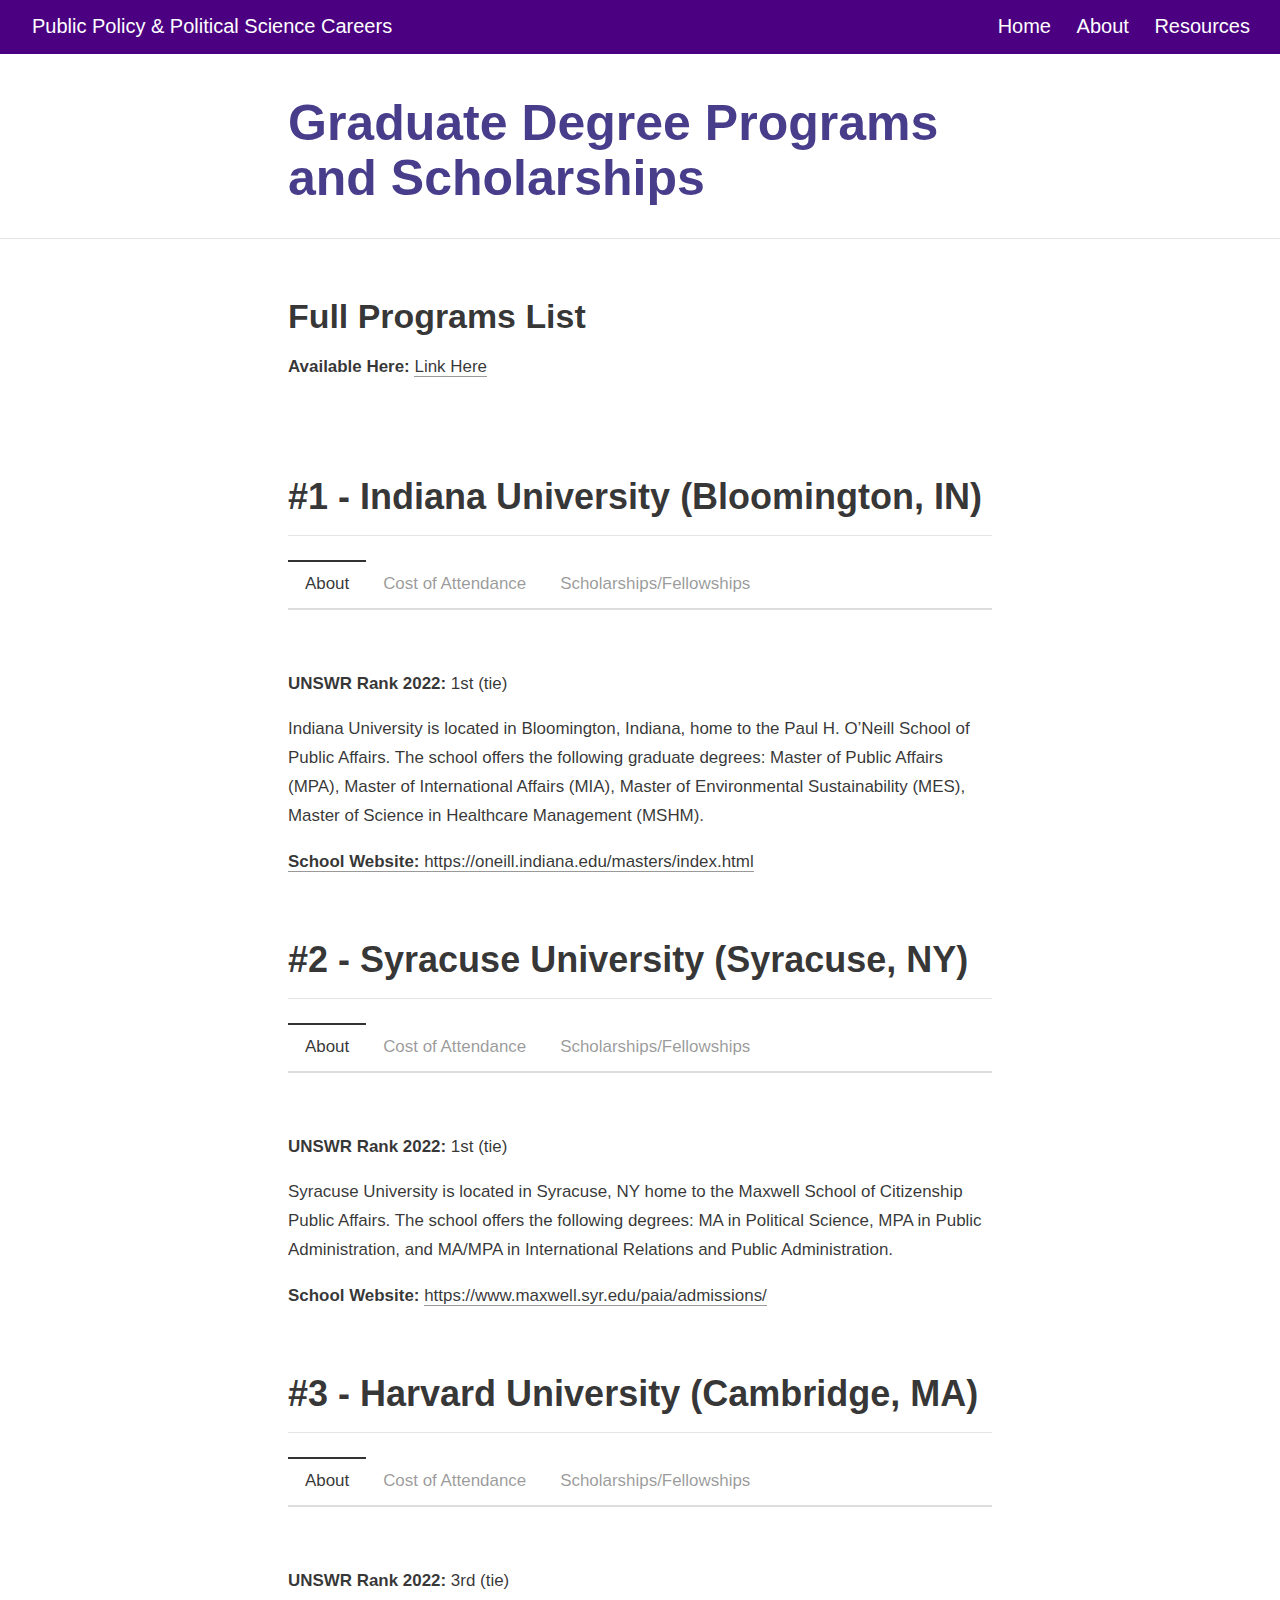
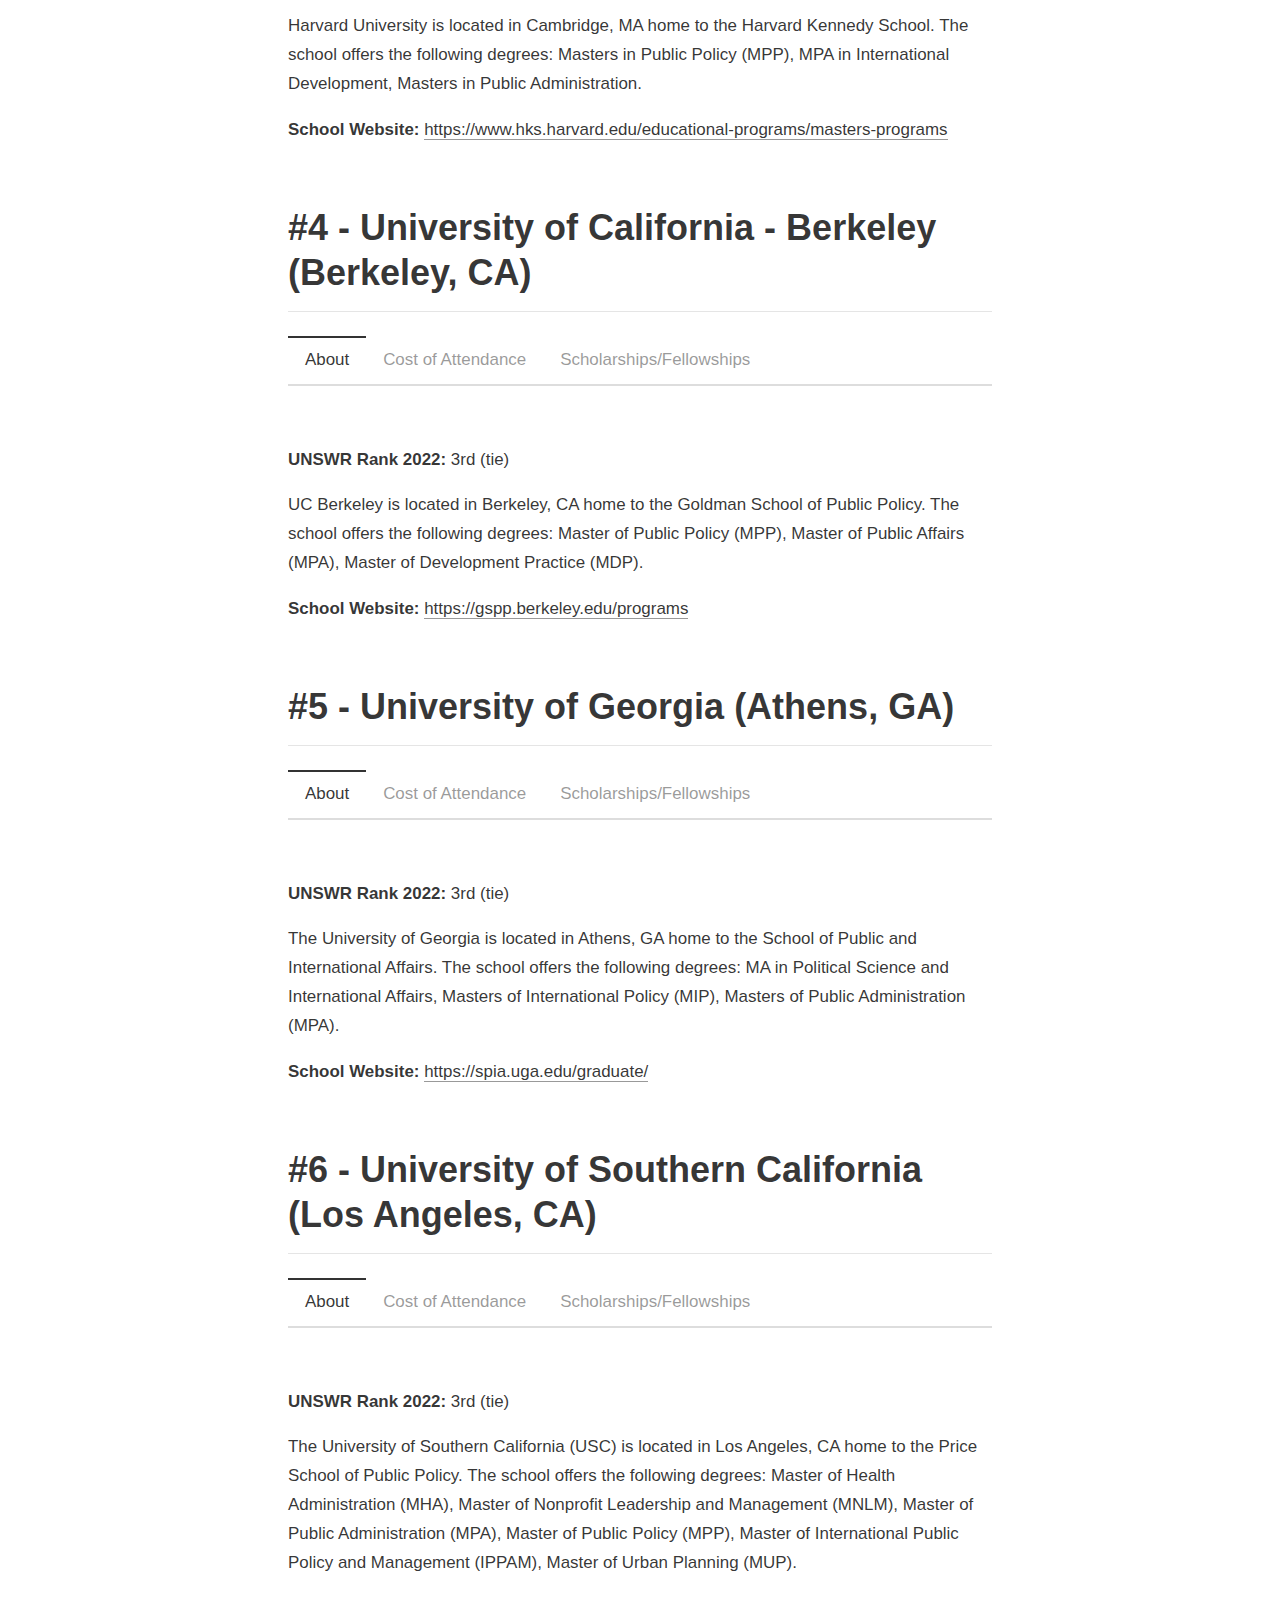
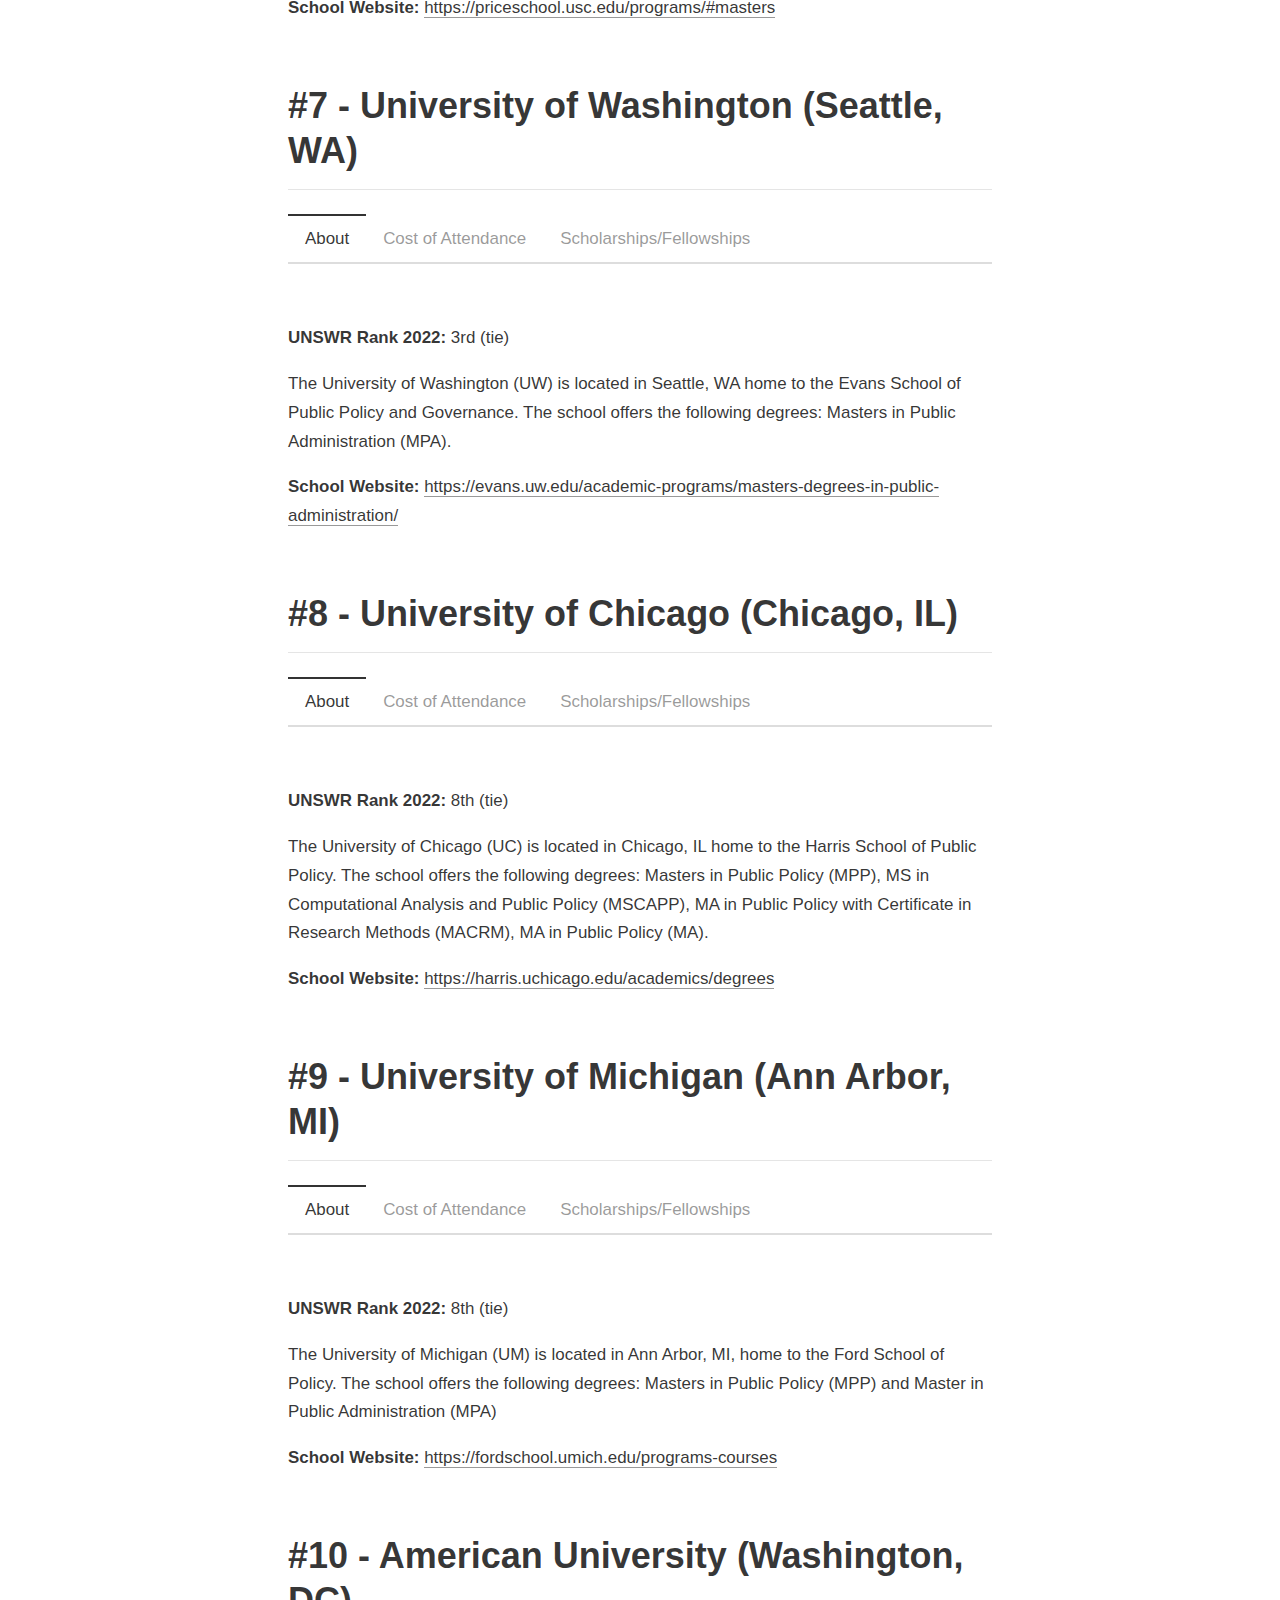
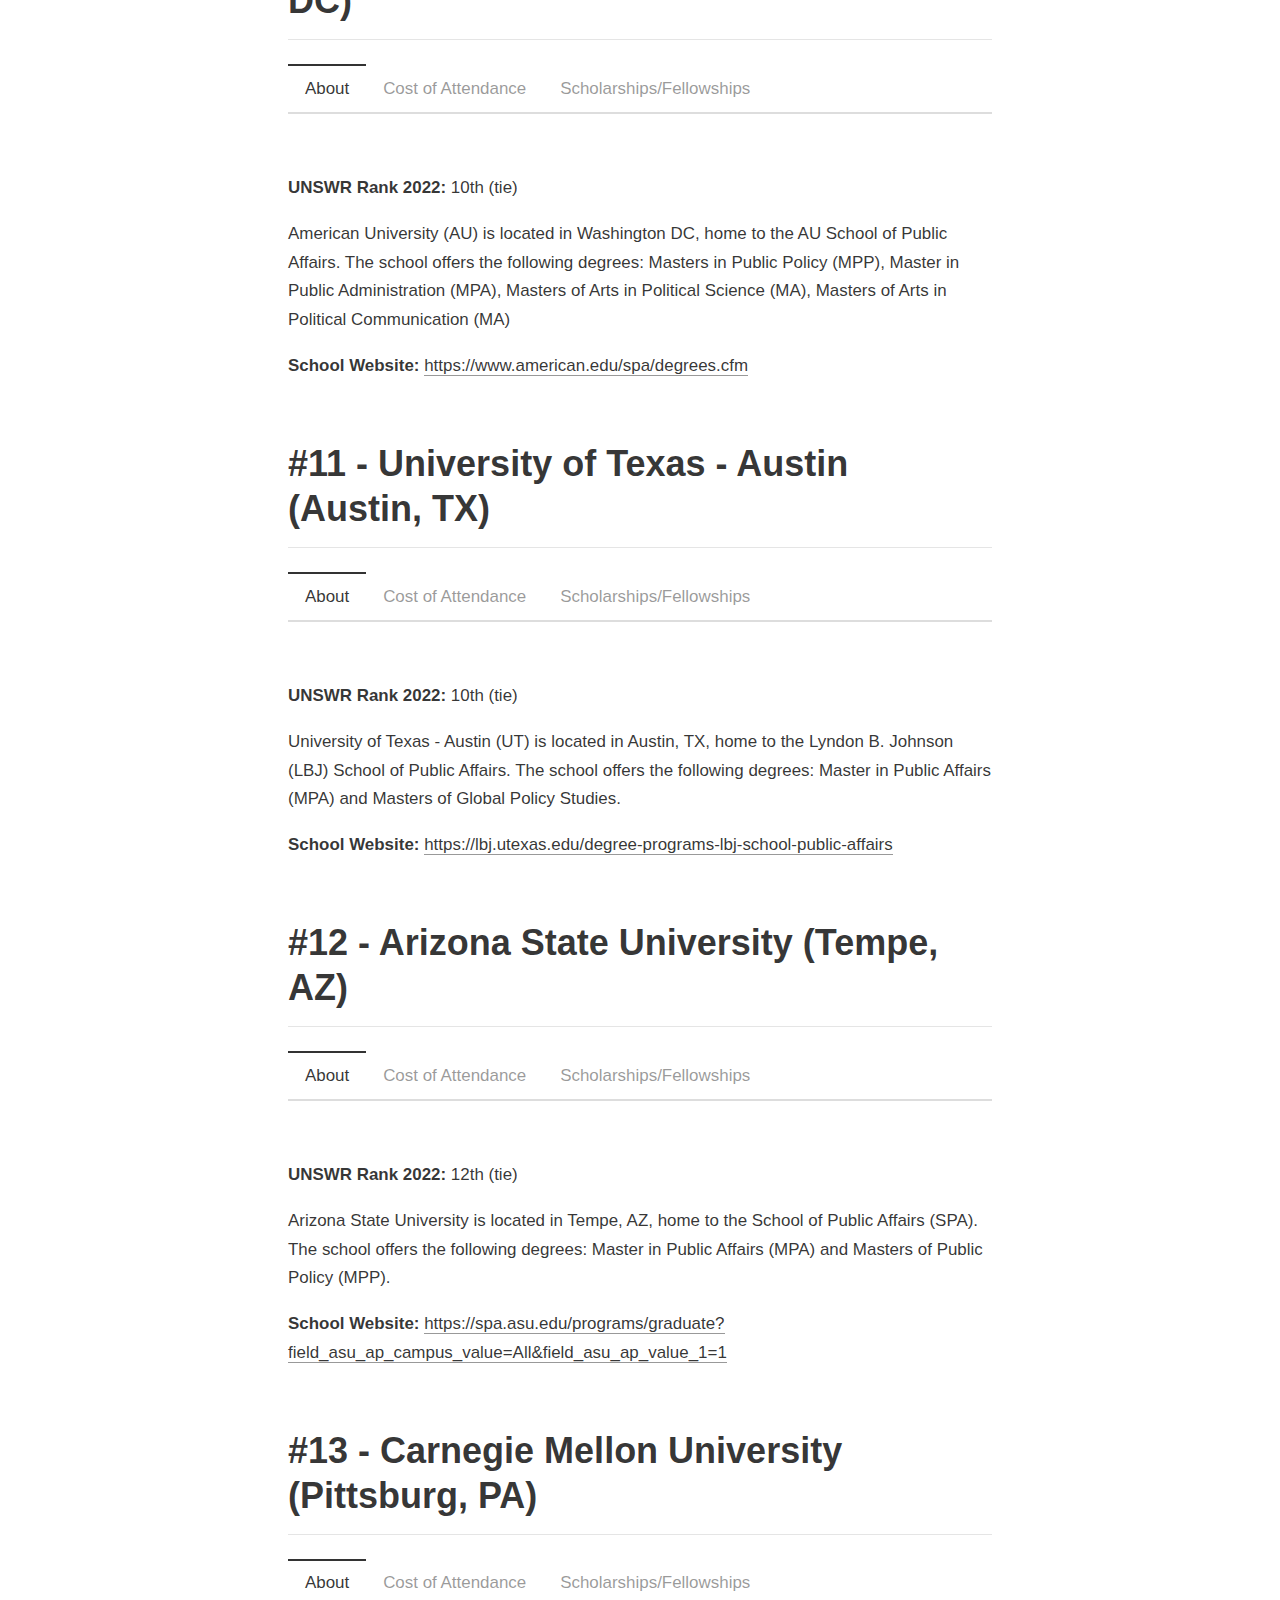
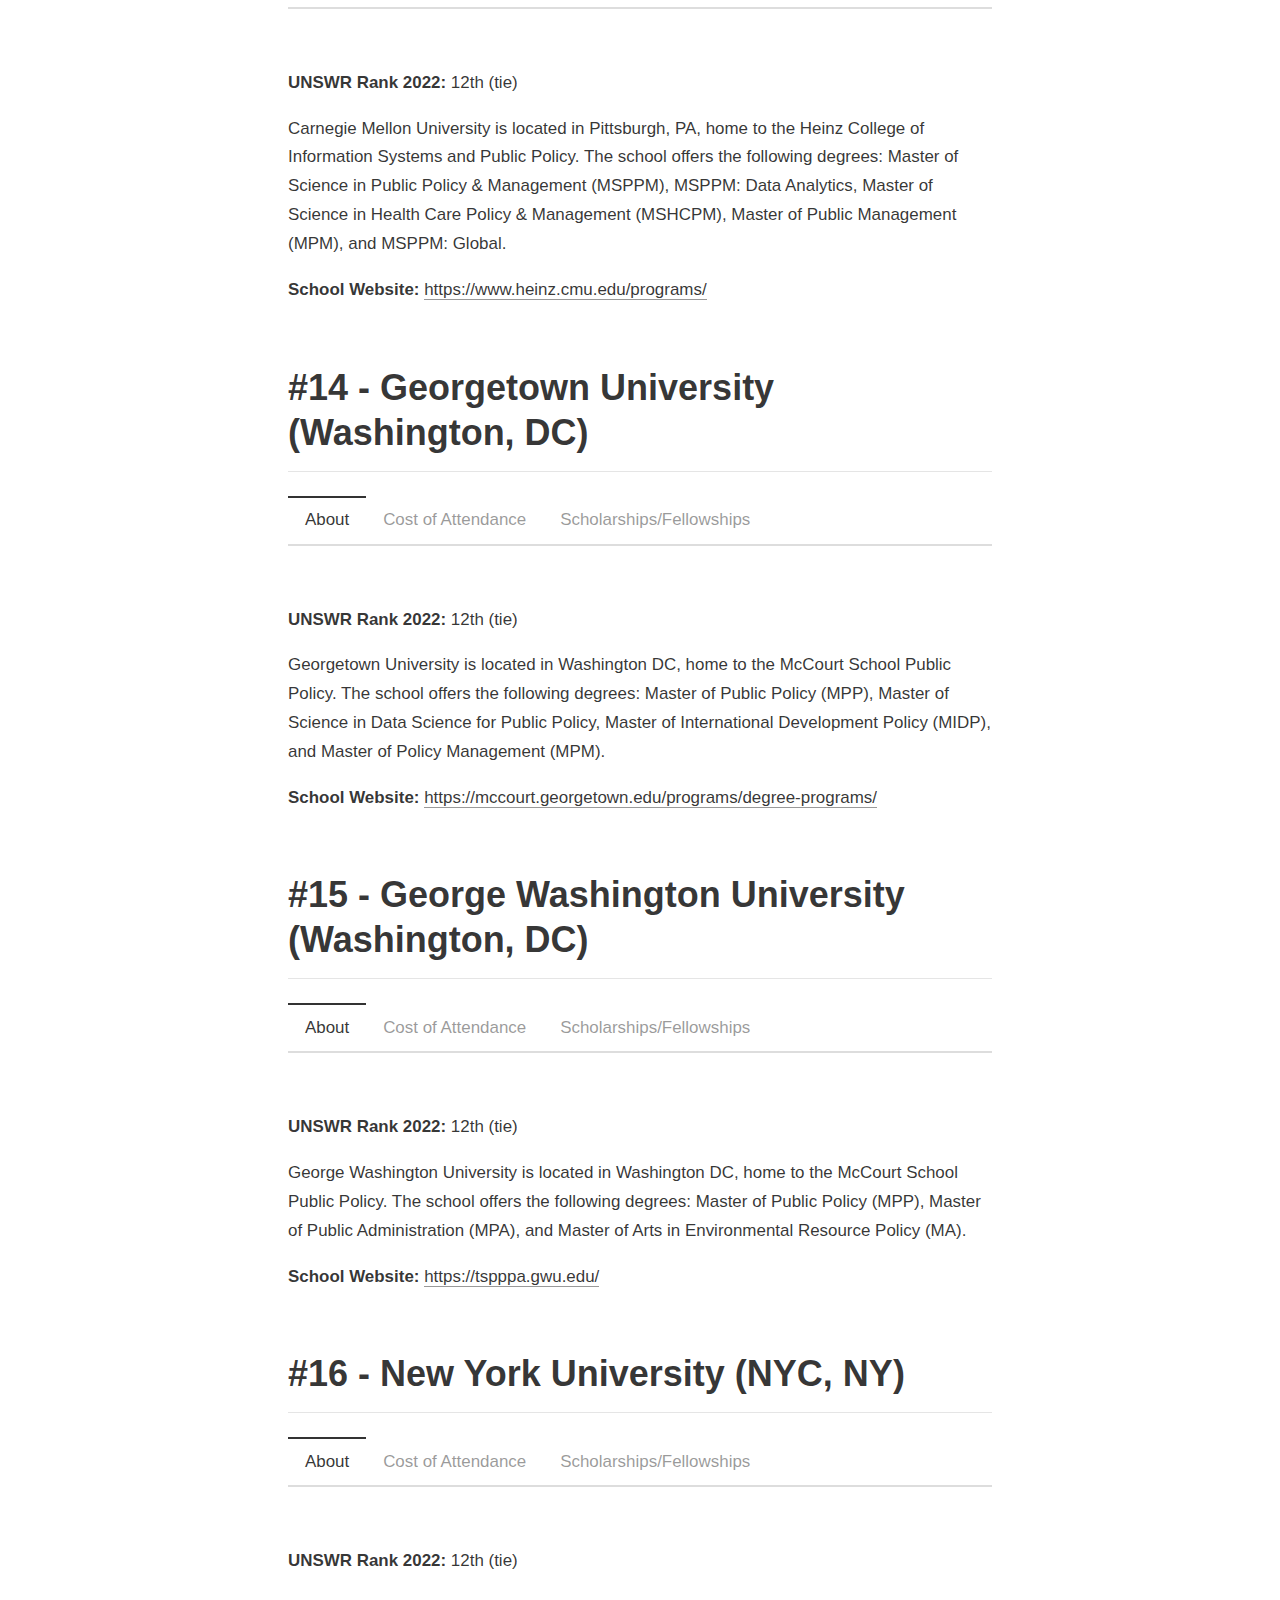
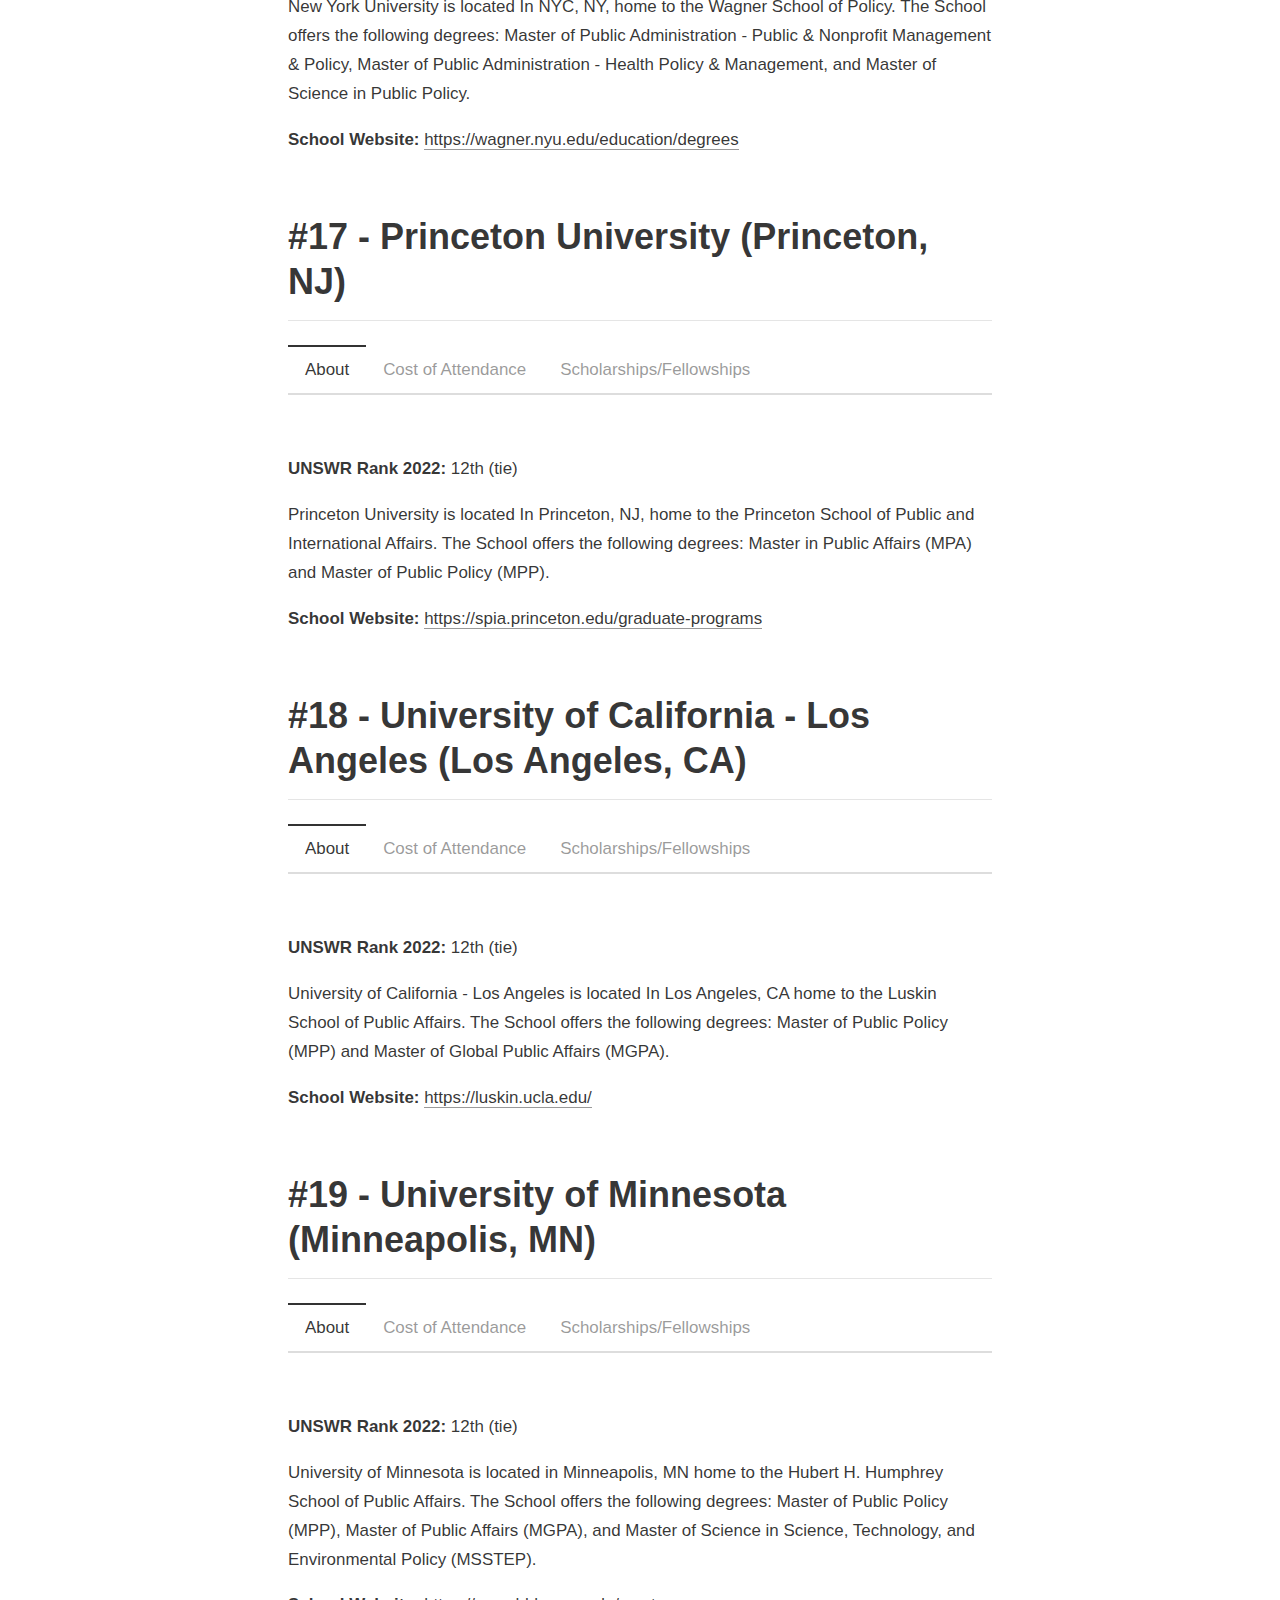
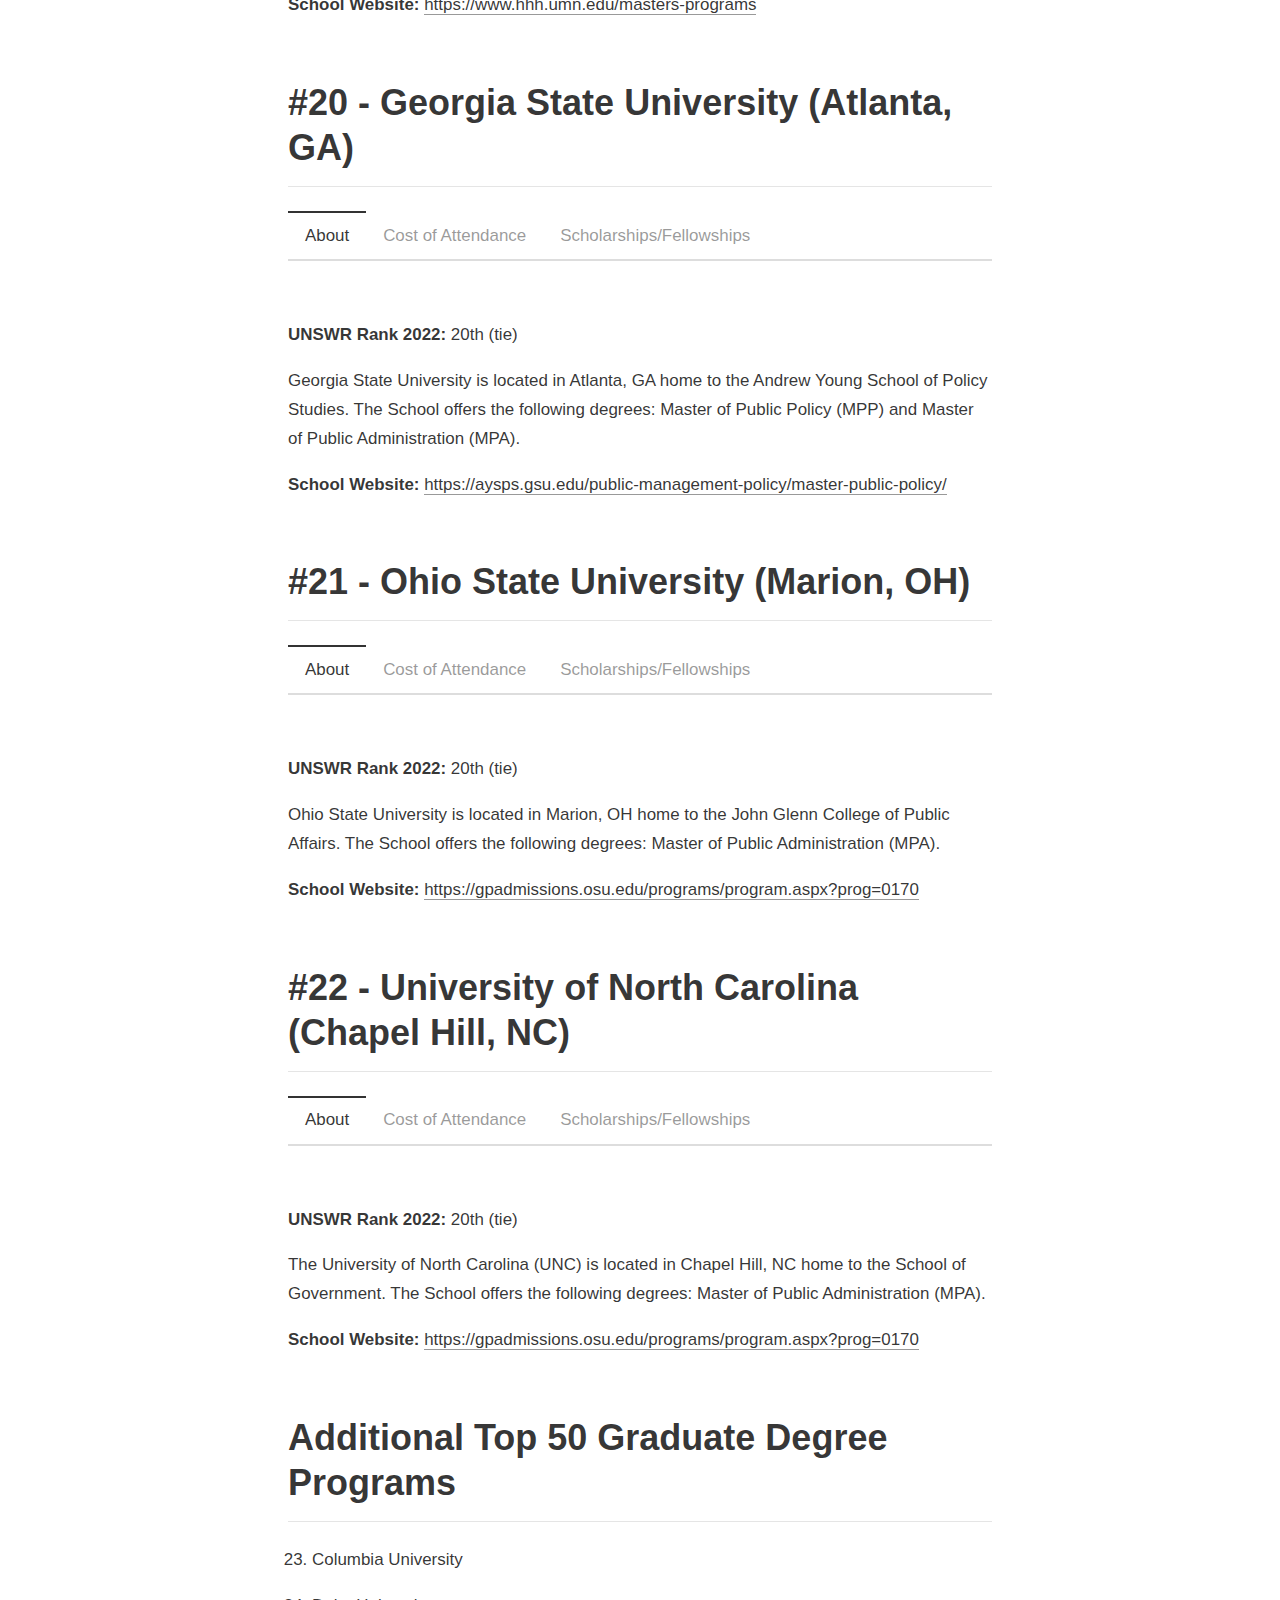
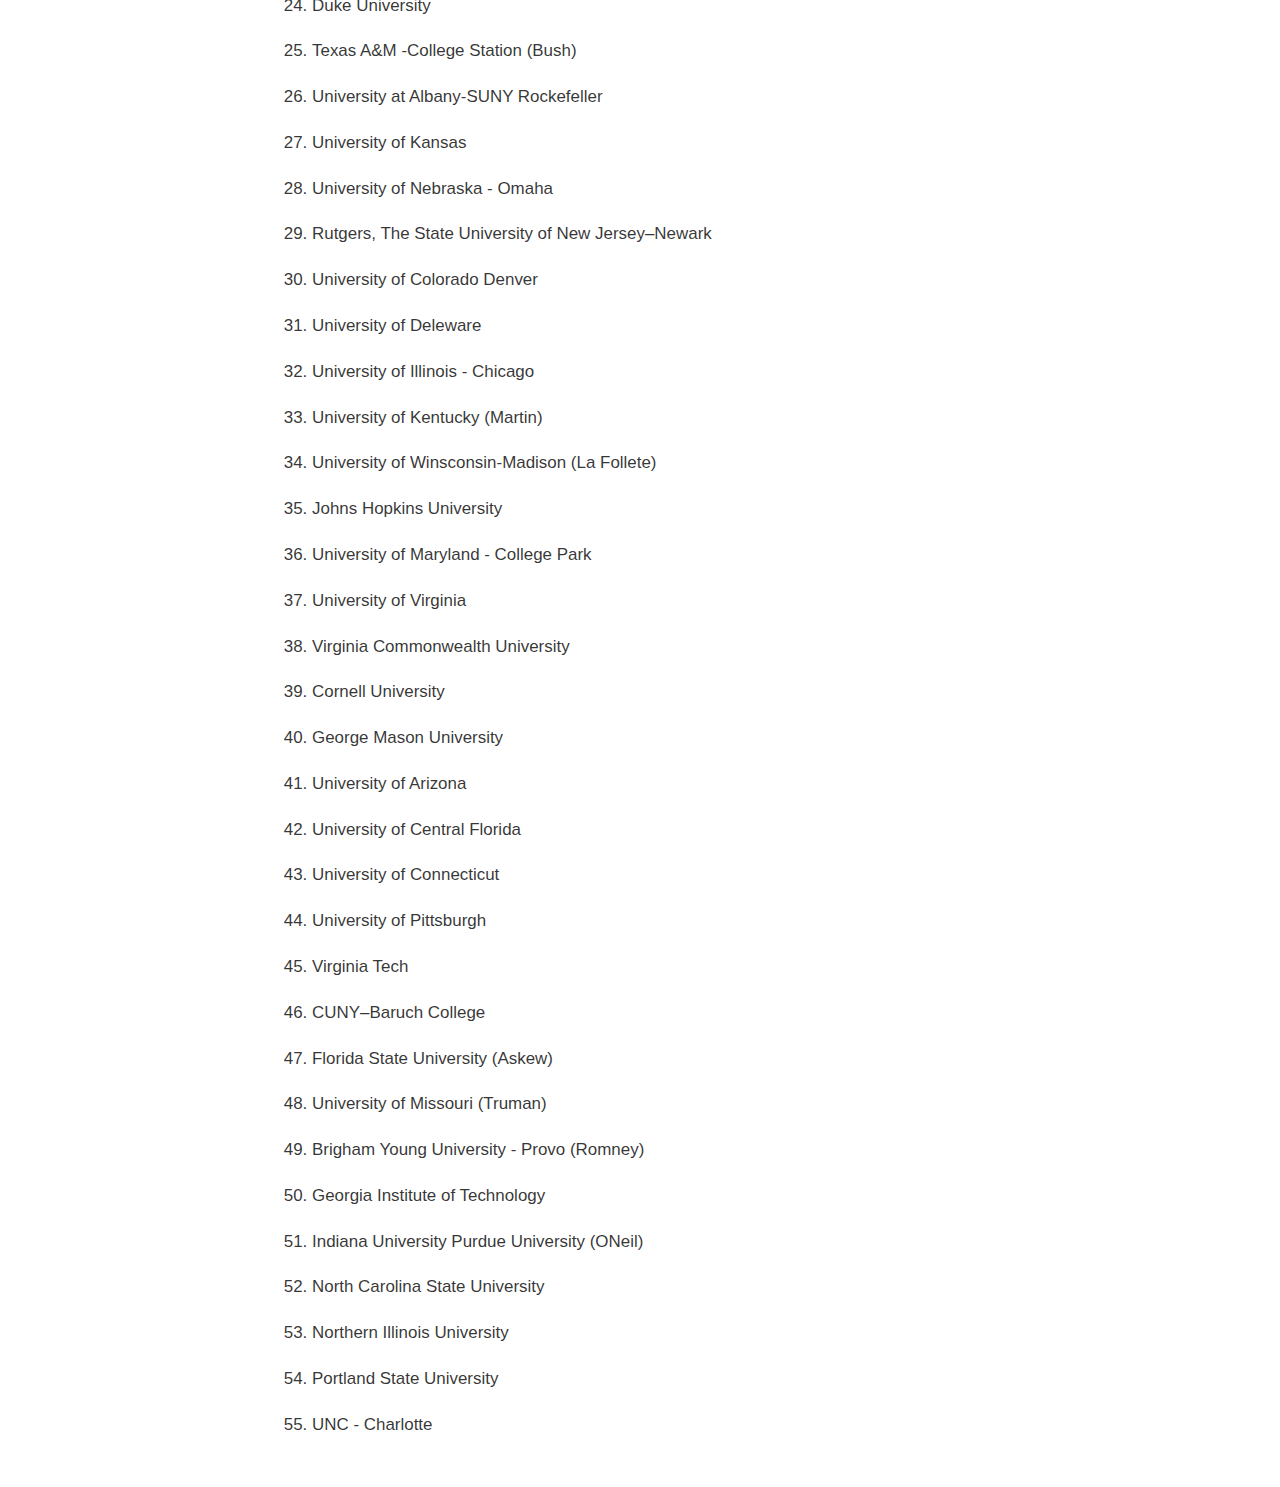
<file: docs/masters.html>
<!DOCTYPE html>

<html xmlns="http://www.w3.org/1999/xhtml" lang="" xml:lang="">

<head>
  <meta charset="utf-8"/>
  <meta name="viewport" content="width=device-width, initial-scale=1"/>
  <meta http-equiv="X-UA-Compatible" content="IE=Edge,chrome=1"/>
  <meta name="generator" content="distill" />

  <style type="text/css">
  /* Hide doc at startup (prevent jankiness while JS renders/transforms) */
  body {
    visibility: hidden;
  }
  </style>

 <!--radix_placeholder_import_source-->
 <!--/radix_placeholder_import_source-->

<style type="text/css">code{white-space: pre;}</style>
<style type="text/css" data-origin="pandoc">
pre > code.sourceCode { white-space: pre; position: relative; }
pre > code.sourceCode > span { display: inline-block; line-height: 1.25; }
pre > code.sourceCode > span:empty { height: 1.2em; }
.sourceCode { overflow: visible; }
code.sourceCode > span { color: inherit; text-decoration: inherit; }
div.sourceCode { margin: 1em 0; }
pre.sourceCode { margin: 0; }
@media screen {
div.sourceCode { overflow: auto; }
}
@media print {
pre > code.sourceCode { white-space: pre-wrap; }
pre > code.sourceCode > span { text-indent: -5em; padding-left: 5em; }
}
pre.numberSource code
  { counter-reset: source-line 0; }
pre.numberSource code > span
  { position: relative; left: -4em; counter-increment: source-line; }
pre.numberSource code > span > a:first-child::before
  { content: counter(source-line);
    position: relative; left: -1em; text-align: right; vertical-align: baseline;
    border: none; display: inline-block;
    -webkit-touch-callout: none; -webkit-user-select: none;
    -khtml-user-select: none; -moz-user-select: none;
    -ms-user-select: none; user-select: none;
    padding: 0 4px; width: 4em;
    color: #aaaaaa;
  }
pre.numberSource { margin-left: 3em; border-left: 1px solid #aaaaaa;  padding-left: 4px; }
div.sourceCode
  { color: #00769e; background-color: #f1f3f5; }
@media screen {
pre > code.sourceCode > span > a:first-child::before { text-decoration: underline; }
}
code span { color: #00769e; } /* Normal */
code span.al { color: #ad0000; } /* Alert */
code span.an { color: #5e5e5e; } /* Annotation */
code span.at { color: #657422; } /* Attribute */
code span.bn { color: #ad0000; } /* BaseN */
code span.bu { } /* BuiltIn */
code span.cf { color: #00769e; } /* ControlFlow */
code span.ch { color: #20794d; } /* Char */
code span.cn { color: #8f5902; } /* Constant */
code span.co { color: #5e5e5e; } /* Comment */
code span.cv { color: #5e5e5e; font-style: italic; } /* CommentVar */
code span.do { color: #5e5e5e; font-style: italic; } /* Documentation */
code span.dt { color: #ad0000; } /* DataType */
code span.dv { color: #ad0000; } /* DecVal */
code span.er { color: #ad0000; } /* Error */
code span.ex { } /* Extension */
code span.fl { color: #ad0000; } /* Float */
code span.fu { color: #4758ab; } /* Function */
code span.im { } /* Import */
code span.in { color: #5e5e5e; } /* Information */
code span.kw { color: #00769e; } /* Keyword */
code span.op { color: #5e5e5e; } /* Operator */
code span.ot { color: #00769e; } /* Other */
code span.pp { color: #ad0000; } /* Preprocessor */
code span.sc { color: #5e5e5e; } /* SpecialChar */
code span.ss { color: #20794d; } /* SpecialString */
code span.st { color: #20794d; } /* String */
code span.va { color: #111111; } /* Variable */
code span.vs { color: #20794d; } /* VerbatimString */
code span.wa { color: #5e5e5e; font-style: italic; } /* Warning */
</style>


  <!--radix_placeholder_meta_tags-->
  <title>Public Policy &amp; Political Science Careers: Graduate Degree Programs and Scholarships</title>




  <!--  https://developers.facebook.com/docs/sharing/webmasters#markup -->
  <meta property="og:title" content="Public Policy &amp; Political Science Careers: Graduate Degree Programs and Scholarships"/>
  <meta property="og:type" content="article"/>
  <meta property="og:locale" content="en_US"/>
  <meta property="og:site_name" content="Public Policy &amp; Political Science Careers"/>

  <!--  https://dev.twitter.com/cards/types/summary -->
  <meta property="twitter:card" content="summary"/>
  <meta property="twitter:title" content="Public Policy &amp; Political Science Careers: Graduate Degree Programs and Scholarships"/>

  <!--/radix_placeholder_meta_tags-->
  <!--radix_placeholder_rmarkdown_metadata-->

  <script type="text/json" id="radix-rmarkdown-metadata">
  {"type":"list","attributes":{"names":{"type":"character","attributes":{},"value":["title","description","output"]}},"value":[{"type":"character","attributes":{},"value":["Graduate Degree Programs and Scholarships"]},{"type":"NULL"},{"type":"character","attributes":{},"value":["distill::distill_article"]}]}
  </script>
  <!--/radix_placeholder_rmarkdown_metadata-->
  <!--radix_placeholder_navigation_in_header-->
  <meta name="distill:offset" content=""/>

  <script type="application/javascript">

    window.headroom_prevent_pin = false;

    window.document.addEventListener("DOMContentLoaded", function (event) {

      // initialize headroom for banner
      var header = $('header').get(0);
      var headerHeight = header.offsetHeight;
      var headroom = new Headroom(header, {
        tolerance: 5,
        onPin : function() {
          if (window.headroom_prevent_pin) {
            window.headroom_prevent_pin = false;
            headroom.unpin();
          }
        }
      });
      headroom.init();
      if(window.location.hash)
        headroom.unpin();
      $(header).addClass('headroom--transition');

      // offset scroll location for banner on hash change
      // (see: https://github.com/WickyNilliams/headroom.js/issues/38)
      window.addEventListener("hashchange", function(event) {
        window.scrollTo(0, window.pageYOffset - (headerHeight + 25));
      });

      // responsive menu
      $('.distill-site-header').each(function(i, val) {
        var topnav = $(this);
        var toggle = topnav.find('.nav-toggle');
        toggle.on('click', function() {
          topnav.toggleClass('responsive');
        });
      });

      // nav dropdowns
      $('.nav-dropbtn').click(function(e) {
        $(this).next('.nav-dropdown-content').toggleClass('nav-dropdown-active');
        $(this).parent().siblings('.nav-dropdown')
           .children('.nav-dropdown-content').removeClass('nav-dropdown-active');
      });
      $("body").click(function(e){
        $('.nav-dropdown-content').removeClass('nav-dropdown-active');
      });
      $(".nav-dropdown").click(function(e){
        e.stopPropagation();
      });
    });
  </script>

  <style type="text/css">

  /* Theme (user-documented overrideables for nav appearance) */

  .distill-site-nav {
    color: rgba(255, 255, 255, 0.8);
    background-color: #0F2E3D;
    font-size: 15px;
    font-weight: 300;
  }

  .distill-site-nav a {
    color: inherit;
    text-decoration: none;
  }

  .distill-site-nav a:hover {
    color: white;
  }

  @media print {
    .distill-site-nav {
      display: none;
    }
  }

  .distill-site-header {

  }

  .distill-site-footer {

  }


  /* Site Header */

  .distill-site-header {
    width: 100%;
    box-sizing: border-box;
    z-index: 3;
  }

  .distill-site-header .nav-left {
    display: inline-block;
    margin-left: 8px;
  }

  @media screen and (max-width: 768px) {
    .distill-site-header .nav-left {
      margin-left: 0;
    }
  }


  .distill-site-header .nav-right {
    float: right;
    margin-right: 8px;
  }

  .distill-site-header a,
  .distill-site-header .title {
    display: inline-block;
    text-align: center;
    padding: 14px 10px 14px 10px;
  }

  .distill-site-header .title {
    font-size: 18px;
    min-width: 150px;
  }

  .distill-site-header .logo {
    padding: 0;
  }

  .distill-site-header .logo img {
    display: none;
    max-height: 20px;
    width: auto;
    margin-bottom: -4px;
  }

  .distill-site-header .nav-image img {
    max-height: 18px;
    width: auto;
    display: inline-block;
    margin-bottom: -3px;
  }



  @media screen and (min-width: 1000px) {
    .distill-site-header .logo img {
      display: inline-block;
    }
    .distill-site-header .nav-left {
      margin-left: 20px;
    }
    .distill-site-header .nav-right {
      margin-right: 20px;
    }
    .distill-site-header .title {
      padding-left: 12px;
    }
  }


  .distill-site-header .nav-toggle {
    display: none;
  }

  .nav-dropdown {
    display: inline-block;
    position: relative;
  }

  .nav-dropdown .nav-dropbtn {
    border: none;
    outline: none;
    color: rgba(255, 255, 255, 0.8);
    padding: 16px 10px;
    background-color: transparent;
    font-family: inherit;
    font-size: inherit;
    font-weight: inherit;
    margin: 0;
    margin-top: 1px;
    z-index: 2;
  }

  .nav-dropdown-content {
    display: none;
    position: absolute;
    background-color: white;
    min-width: 200px;
    border: 1px solid rgba(0,0,0,0.15);
    border-radius: 4px;
    box-shadow: 0px 8px 16px 0px rgba(0,0,0,0.1);
    z-index: 1;
    margin-top: 2px;
    white-space: nowrap;
    padding-top: 4px;
    padding-bottom: 4px;
  }

  .nav-dropdown-content hr {
    margin-top: 4px;
    margin-bottom: 4px;
    border: none;
    border-bottom: 1px solid rgba(0, 0, 0, 0.1);
  }

  .nav-dropdown-active {
    display: block;
  }

  .nav-dropdown-content a, .nav-dropdown-content .nav-dropdown-header {
    color: black;
    padding: 6px 24px;
    text-decoration: none;
    display: block;
    text-align: left;
  }

  .nav-dropdown-content .nav-dropdown-header {
    display: block;
    padding: 5px 24px;
    padding-bottom: 0;
    text-transform: uppercase;
    font-size: 14px;
    color: #999999;
    white-space: nowrap;
  }

  .nav-dropdown:hover .nav-dropbtn {
    color: white;
  }

  .nav-dropdown-content a:hover {
    background-color: #ddd;
    color: black;
  }

  .nav-right .nav-dropdown-content {
    margin-left: -45%;
    right: 0;
  }

  @media screen and (max-width: 768px) {
    .distill-site-header a, .distill-site-header .nav-dropdown  {display: none;}
    .distill-site-header a.nav-toggle {
      float: right;
      display: block;
    }
    .distill-site-header .title {
      margin-left: 0;
    }
    .distill-site-header .nav-right {
      margin-right: 0;
    }
    .distill-site-header {
      overflow: hidden;
    }
    .nav-right .nav-dropdown-content {
      margin-left: 0;
    }
  }


  @media screen and (max-width: 768px) {
    .distill-site-header.responsive {position: relative; min-height: 500px; }
    .distill-site-header.responsive a.nav-toggle {
      position: absolute;
      right: 0;
      top: 0;
    }
    .distill-site-header.responsive a,
    .distill-site-header.responsive .nav-dropdown {
      display: block;
      text-align: left;
    }
    .distill-site-header.responsive .nav-left,
    .distill-site-header.responsive .nav-right {
      width: 100%;
    }
    .distill-site-header.responsive .nav-dropdown {float: none;}
    .distill-site-header.responsive .nav-dropdown-content {position: relative;}
    .distill-site-header.responsive .nav-dropdown .nav-dropbtn {
      display: block;
      width: 100%;
      text-align: left;
    }
  }

  /* Site Footer */

  .distill-site-footer {
    width: 100%;
    overflow: hidden;
    box-sizing: border-box;
    z-index: 3;
    margin-top: 30px;
    padding-top: 30px;
    padding-bottom: 30px;
    text-align: center;
  }

  /* Headroom */

  d-title {
    padding-top: 6rem;
  }

  @media print {
    d-title {
      padding-top: 4rem;
    }
  }

  .headroom {
    z-index: 1000;
    position: fixed;
    top: 0;
    left: 0;
    right: 0;
  }

  .headroom--transition {
    transition: all .4s ease-in-out;
  }

  .headroom--unpinned {
    top: -100px;
  }

  .headroom--pinned {
    top: 0;
  }

  /* adjust viewport for navbar height */
  /* helps vertically center bootstrap (non-distill) content */
  .min-vh-100 {
    min-height: calc(100vh - 100px) !important;
  }

  </style>

  <script src="site_libs/jquery-3.6.0/jquery-3.6.0.min.js"></script>
  <link href="site_libs/font-awesome-5.1.0/css/all.css" rel="stylesheet"/>
  <link href="site_libs/font-awesome-5.1.0/css/v4-shims.css" rel="stylesheet"/>
  <script src="site_libs/headroom-0.9.4/headroom.min.js"></script>
  <script src="site_libs/autocomplete-0.37.1/autocomplete.min.js"></script>
  <script src="site_libs/fuse-6.4.1/fuse.min.js"></script>

  <script type="application/javascript">

  function getMeta(metaName) {
    var metas = document.getElementsByTagName('meta');
    for (let i = 0; i < metas.length; i++) {
      if (metas[i].getAttribute('name') === metaName) {
        return metas[i].getAttribute('content');
      }
    }
    return '';
  }

  function offsetURL(url) {
    var offset = getMeta('distill:offset');
    return offset ? offset + '/' + url : url;
  }

  function createFuseIndex() {

    // create fuse index
    var options = {
      keys: [
        { name: 'title', weight: 20 },
        { name: 'categories', weight: 15 },
        { name: 'description', weight: 10 },
        { name: 'contents', weight: 5 },
      ],
      ignoreLocation: true,
      threshold: 0
    };
    var fuse = new window.Fuse([], options);

    // fetch the main search.json
    return fetch(offsetURL('search.json'))
      .then(function(response) {
        if (response.status == 200) {
          return response.json().then(function(json) {
            // index main articles
            json.articles.forEach(function(article) {
              fuse.add(article);
            });
            // download collections and index their articles
            return Promise.all(json.collections.map(function(collection) {
              return fetch(offsetURL(collection)).then(function(response) {
                if (response.status === 200) {
                  return response.json().then(function(articles) {
                    articles.forEach(function(article) {
                      fuse.add(article);
                    });
                  })
                } else {
                  return Promise.reject(
                    new Error('Unexpected status from search index request: ' +
                              response.status)
                  );
                }
              });
            })).then(function() {
              return fuse;
            });
          });

        } else {
          return Promise.reject(
            new Error('Unexpected status from search index request: ' +
                        response.status)
          );
        }
      });
  }

  window.document.addEventListener("DOMContentLoaded", function (event) {

    // get search element (bail if we don't have one)
    var searchEl = window.document.getElementById('distill-search');
    if (!searchEl)
      return;

    createFuseIndex()
      .then(function(fuse) {

        // make search box visible
        searchEl.classList.remove('hidden');

        // initialize autocomplete
        var options = {
          autoselect: true,
          hint: false,
          minLength: 2,
        };
        window.autocomplete(searchEl, options, [{
          source: function(query, callback) {
            const searchOptions = {
              isCaseSensitive: false,
              shouldSort: true,
              minMatchCharLength: 2,
              limit: 10,
            };
            var results = fuse.search(query, searchOptions);
            callback(results
              .map(function(result) { return result.item; })
            );
          },
          templates: {
            suggestion: function(suggestion) {
              var img = suggestion.preview && Object.keys(suggestion.preview).length > 0
                ? `<img src="${offsetURL(suggestion.preview)}"</img>`
                : '';
              var html = `
                <div class="search-item">
                  <h3>${suggestion.title}</h3>
                  <div class="search-item-description">
                    ${suggestion.description || ''}
                  </div>
                  <div class="search-item-preview">
                    ${img}
                  </div>
                </div>
              `;
              return html;
            }
          }
        }]).on('autocomplete:selected', function(event, suggestion) {
          window.location.href = offsetURL(suggestion.path);
        });
        // remove inline display style on autocompleter (we want to
        // manage responsive display via css)
        $('.algolia-autocomplete').css("display", "");
      })
      .catch(function(error) {
        console.log(error);
      });

  });

  </script>

  <style type="text/css">

  .nav-search {
    font-size: x-small;
  }

  /* Algolioa Autocomplete */

  .algolia-autocomplete {
    display: inline-block;
    margin-left: 10px;
    vertical-align: sub;
    background-color: white;
    color: black;
    padding: 6px;
    padding-top: 8px;
    padding-bottom: 0;
    border-radius: 6px;
    border: 1px #0F2E3D solid;
    width: 180px;
  }


  @media screen and (max-width: 768px) {
    .distill-site-nav .algolia-autocomplete {
      display: none;
      visibility: hidden;
    }
    .distill-site-nav.responsive .algolia-autocomplete {
      display: inline-block;
      visibility: visible;
    }
    .distill-site-nav.responsive .algolia-autocomplete .aa-dropdown-menu {
      margin-left: 0;
      width: 400px;
      max-height: 400px;
    }
  }

  .algolia-autocomplete .aa-input, .algolia-autocomplete .aa-hint {
    width: 90%;
    outline: none;
    border: none;
  }

  .algolia-autocomplete .aa-hint {
    color: #999;
  }
  .algolia-autocomplete .aa-dropdown-menu {
    width: 550px;
    max-height: 70vh;
    overflow-x: visible;
    overflow-y: scroll;
    padding: 5px;
    margin-top: 3px;
    margin-left: -150px;
    background-color: #fff;
    border-radius: 5px;
    border: 1px solid #999;
    border-top: none;
  }

  .algolia-autocomplete .aa-dropdown-menu .aa-suggestion {
    cursor: pointer;
    padding: 5px 4px;
    border-bottom: 1px solid #eee;
  }

  .algolia-autocomplete .aa-dropdown-menu .aa-suggestion:last-of-type {
    border-bottom: none;
    margin-bottom: 2px;
  }

  .algolia-autocomplete .aa-dropdown-menu .aa-suggestion .search-item {
    overflow: hidden;
    font-size: 0.8em;
    line-height: 1.4em;
  }

  .algolia-autocomplete .aa-dropdown-menu .aa-suggestion .search-item h3 {
    font-size: 1rem;
    margin-block-start: 0;
    margin-block-end: 5px;
  }

  .algolia-autocomplete .aa-dropdown-menu .aa-suggestion .search-item-description {
    display: inline-block;
    overflow: hidden;
    height: 2.8em;
    width: 80%;
    margin-right: 4%;
  }

  .algolia-autocomplete .aa-dropdown-menu .aa-suggestion .search-item-preview {
    display: inline-block;
    width: 15%;
  }

  .algolia-autocomplete .aa-dropdown-menu .aa-suggestion .search-item-preview img {
    height: 3em;
    width: auto;
    display: none;
  }

  .algolia-autocomplete .aa-dropdown-menu .aa-suggestion .search-item-preview img[src] {
    display: initial;
  }

  .algolia-autocomplete .aa-dropdown-menu .aa-suggestion.aa-cursor {
    background-color: #eee;
  }
  .algolia-autocomplete .aa-dropdown-menu .aa-suggestion em {
    font-weight: bold;
    font-style: normal;
  }

  </style>


  <!--/radix_placeholder_navigation_in_header-->
  <!--radix_placeholder_distill-->

  <style type="text/css">

  body {
    background-color: white;
  }

  .pandoc-table {
    width: 100%;
  }

  .pandoc-table>caption {
    margin-bottom: 10px;
  }

  .pandoc-table th:not([align]) {
    text-align: left;
  }

  .pagedtable-footer {
    font-size: 15px;
  }

  d-byline .byline {
    grid-template-columns: 2fr 2fr;
  }

  d-byline .byline h3 {
    margin-block-start: 1.5em;
  }

  d-byline .byline .authors-affiliations h3 {
    margin-block-start: 0.5em;
  }

  .authors-affiliations .orcid-id {
    width: 16px;
    height:16px;
    margin-left: 4px;
    margin-right: 4px;
    vertical-align: middle;
    padding-bottom: 2px;
  }

  d-title .dt-tags {
    margin-top: 1em;
    grid-column: text;
  }

  .dt-tags .dt-tag {
    text-decoration: none;
    display: inline-block;
    color: rgba(0,0,0,0.6);
    padding: 0em 0.4em;
    margin-right: 0.5em;
    margin-bottom: 0.4em;
    font-size: 70%;
    border: 1px solid rgba(0,0,0,0.2);
    border-radius: 3px;
    text-transform: uppercase;
    font-weight: 500;
  }

  d-article table.gt_table td,
  d-article table.gt_table th {
    border-bottom: none;
  }

  .html-widget {
    margin-bottom: 2.0em;
  }

  .l-screen-inset {
    padding-right: 16px;
  }

  .l-screen .caption {
    margin-left: 10px;
  }

  .shaded {
    background: rgb(247, 247, 247);
    padding-top: 20px;
    padding-bottom: 20px;
    border-top: 1px solid rgba(0, 0, 0, 0.1);
    border-bottom: 1px solid rgba(0, 0, 0, 0.1);
  }

  .shaded .html-widget {
    margin-bottom: 0;
    border: 1px solid rgba(0, 0, 0, 0.1);
  }

  .shaded .shaded-content {
    background: white;
  }

  .text-output {
    margin-top: 0;
    line-height: 1.5em;
  }

  .hidden {
    display: none !important;
  }

  d-article {
    padding-top: 2.5rem;
    padding-bottom: 30px;
  }

  d-appendix {
    padding-top: 30px;
  }

  d-article>p>img {
    width: 100%;
  }

  d-article h2 {
    margin: 1rem 0 1.5rem 0;
  }

  d-article h3 {
    margin-top: 1.5rem;
  }

  d-article iframe {
    border: 1px solid rgba(0, 0, 0, 0.1);
    margin-bottom: 2.0em;
    width: 100%;
  }

  /* Tweak code blocks */

  d-article div.sourceCode code,
  d-article pre code {
    font-family: Consolas, Monaco, 'Andale Mono', 'Ubuntu Mono', monospace;
  }

  d-article pre,
  d-article div.sourceCode,
  d-article div.sourceCode pre {
    overflow: auto;
  }

  d-article div.sourceCode {
    background-color: white;
  }

  d-article div.sourceCode pre {
    padding-left: 10px;
    font-size: 12px;
    border-left: 2px solid rgba(0,0,0,0.1);
  }

  d-article pre {
    font-size: 12px;
    color: black;
    background: none;
    margin-top: 0;
    text-align: left;
    white-space: pre;
    word-spacing: normal;
    word-break: normal;
    word-wrap: normal;
    line-height: 1.5;

    -moz-tab-size: 4;
    -o-tab-size: 4;
    tab-size: 4;

    -webkit-hyphens: none;
    -moz-hyphens: none;
    -ms-hyphens: none;
    hyphens: none;
  }

  d-article pre a {
    border-bottom: none;
  }

  d-article pre a:hover {
    border-bottom: none;
    text-decoration: underline;
  }

  d-article details {
    grid-column: text;
    margin-bottom: 0.8em;
  }

  @media(min-width: 768px) {

  d-article pre,
  d-article div.sourceCode,
  d-article div.sourceCode pre {
    overflow: visible !important;
  }

  d-article div.sourceCode pre {
    padding-left: 18px;
    font-size: 14px;
  }

  d-article pre {
    font-size: 14px;
  }

  }

  figure img.external {
    background: white;
    border: 1px solid rgba(0, 0, 0, 0.1);
    box-shadow: 0 1px 8px rgba(0, 0, 0, 0.1);
    padding: 18px;
    box-sizing: border-box;
  }

  /* CSS for d-contents */

  .d-contents {
    grid-column: text;
    color: rgba(0,0,0,0.8);
    font-size: 0.9em;
    padding-bottom: 1em;
    margin-bottom: 1em;
    padding-bottom: 0.5em;
    margin-bottom: 1em;
    padding-left: 0.25em;
    justify-self: start;
  }

  @media(min-width: 1000px) {
    .d-contents.d-contents-float {
      height: 0;
      grid-column-start: 1;
      grid-column-end: 4;
      justify-self: center;
      padding-right: 3em;
      padding-left: 2em;
    }
  }

  .d-contents nav h3 {
    font-size: 18px;
    margin-top: 0;
    margin-bottom: 1em;
  }

  .d-contents li {
    list-style-type: none
  }

  .d-contents nav > ul {
    padding-left: 0;
  }

  .d-contents ul {
    padding-left: 1em
  }

  .d-contents nav ul li {
    margin-top: 0.6em;
    margin-bottom: 0.2em;
  }

  .d-contents nav a {
    font-size: 13px;
    border-bottom: none;
    text-decoration: none
    color: rgba(0, 0, 0, 0.8);
  }

  .d-contents nav a:hover {
    text-decoration: underline solid rgba(0, 0, 0, 0.6)
  }

  .d-contents nav > ul > li > a {
    font-weight: 600;
  }

  .d-contents nav > ul > li > ul {
    font-weight: inherit;
  }

  .d-contents nav > ul > li > ul > li {
    margin-top: 0.2em;
  }


  .d-contents nav ul {
    margin-top: 0;
    margin-bottom: 0.25em;
  }

  .d-article-with-toc h2:nth-child(2) {
    margin-top: 0;
  }


  /* Figure */

  .figure {
    position: relative;
    margin-bottom: 2.5em;
    margin-top: 1.5em;
  }

  .figure .caption {
    color: rgba(0, 0, 0, 0.6);
    font-size: 12px;
    line-height: 1.5em;
  }

  .figure img.external {
    background: white;
    border: 1px solid rgba(0, 0, 0, 0.1);
    box-shadow: 0 1px 8px rgba(0, 0, 0, 0.1);
    padding: 18px;
    box-sizing: border-box;
  }

  .figure .caption a {
    color: rgba(0, 0, 0, 0.6);
  }

  .figure .caption b,
  .figure .caption strong, {
    font-weight: 600;
    color: rgba(0, 0, 0, 1.0);
  }

  /* Citations */

  d-article .citation {
    color: inherit;
    cursor: inherit;
  }

  div.hanging-indent{
    margin-left: 1em; text-indent: -1em;
  }

  /* Citation hover box */

  .tippy-box[data-theme~=light-border] {
    background-color: rgba(250, 250, 250, 0.95);
  }

  .tippy-content > p {
    margin-bottom: 0;
    padding: 2px;
  }


  /* Tweak 1000px media break to show more text */

  @media(min-width: 1000px) {
    .base-grid,
    distill-header,
    d-title,
    d-abstract,
    d-article,
    d-appendix,
    distill-appendix,
    d-byline,
    d-footnote-list,
    d-citation-list,
    distill-footer {
      grid-template-columns: [screen-start] 1fr [page-start kicker-start] 80px [middle-start] 50px [text-start kicker-end] 65px 65px 65px 65px 65px 65px 65px 65px [text-end gutter-start] 65px [middle-end] 65px [page-end gutter-end] 1fr [screen-end];
      grid-column-gap: 16px;
    }

    .grid {
      grid-column-gap: 16px;
    }

    d-article {
      font-size: 1.06rem;
      line-height: 1.7em;
    }
    figure .caption, .figure .caption, figure figcaption {
      font-size: 13px;
    }
  }

  @media(min-width: 1180px) {
    .base-grid,
    distill-header,
    d-title,
    d-abstract,
    d-article,
    d-appendix,
    distill-appendix,
    d-byline,
    d-footnote-list,
    d-citation-list,
    distill-footer {
      grid-template-columns: [screen-start] 1fr [page-start kicker-start] 60px [middle-start] 60px [text-start kicker-end] 60px 60px 60px 60px 60px 60px 60px 60px [text-end gutter-start] 60px [middle-end] 60px [page-end gutter-end] 1fr [screen-end];
      grid-column-gap: 32px;
    }

    .grid {
      grid-column-gap: 32px;
    }
  }


  /* Get the citation styles for the appendix (not auto-injected on render since
     we do our own rendering of the citation appendix) */

  d-appendix .citation-appendix,
  .d-appendix .citation-appendix {
    font-size: 11px;
    line-height: 15px;
    border-left: 1px solid rgba(0, 0, 0, 0.1);
    padding-left: 18px;
    border: 1px solid rgba(0,0,0,0.1);
    background: rgba(0, 0, 0, 0.02);
    padding: 10px 18px;
    border-radius: 3px;
    color: rgba(150, 150, 150, 1);
    overflow: hidden;
    margin-top: -12px;
    white-space: pre-wrap;
    word-wrap: break-word;
  }

  /* Include appendix styles here so they can be overridden */

  d-appendix {
    contain: layout style;
    font-size: 0.8em;
    line-height: 1.7em;
    margin-top: 60px;
    margin-bottom: 0;
    border-top: 1px solid rgba(0, 0, 0, 0.1);
    color: rgba(0,0,0,0.5);
    padding-top: 60px;
    padding-bottom: 48px;
  }

  d-appendix h3 {
    grid-column: page-start / text-start;
    font-size: 15px;
    font-weight: 500;
    margin-top: 1em;
    margin-bottom: 0;
    color: rgba(0,0,0,0.65);
  }

  d-appendix h3 + * {
    margin-top: 1em;
  }

  d-appendix ol {
    padding: 0 0 0 15px;
  }

  @media (min-width: 768px) {
    d-appendix ol {
      padding: 0 0 0 30px;
      margin-left: -30px;
    }
  }

  d-appendix li {
    margin-bottom: 1em;
  }

  d-appendix a {
    color: rgba(0, 0, 0, 0.6);
  }

  d-appendix > * {
    grid-column: text;
  }

  d-appendix > d-footnote-list,
  d-appendix > d-citation-list,
  d-appendix > distill-appendix {
    grid-column: screen;
  }

  /* Include footnote styles here so they can be overridden */

  d-footnote-list {
    contain: layout style;
  }

  d-footnote-list > * {
    grid-column: text;
  }

  d-footnote-list a.footnote-backlink {
    color: rgba(0,0,0,0.3);
    padding-left: 0.5em;
  }



  /* Anchor.js */

  .anchorjs-link {
    /*transition: all .25s linear; */
    text-decoration: none;
    border-bottom: none;
  }
  *:hover > .anchorjs-link {
    margin-left: -1.125em !important;
    text-decoration: none;
    border-bottom: none;
  }

  /* Social footer */

  .social_footer {
    margin-top: 30px;
    margin-bottom: 0;
    color: rgba(0,0,0,0.67);
  }

  .disqus-comments {
    margin-right: 30px;
  }

  .disqus-comment-count {
    border-bottom: 1px solid rgba(0, 0, 0, 0.4);
    cursor: pointer;
  }

  #disqus_thread {
    margin-top: 30px;
  }

  .article-sharing a {
    border-bottom: none;
    margin-right: 8px;
  }

  .article-sharing a:hover {
    border-bottom: none;
  }

  .sidebar-section.subscribe {
    font-size: 12px;
    line-height: 1.6em;
  }

  .subscribe p {
    margin-bottom: 0.5em;
  }


  .article-footer .subscribe {
    font-size: 15px;
    margin-top: 45px;
  }


  .sidebar-section.custom {
    font-size: 12px;
    line-height: 1.6em;
  }

  .custom p {
    margin-bottom: 0.5em;
  }

  /* Styles for listing layout (hide title) */
  .layout-listing d-title, .layout-listing .d-title {
    display: none;
  }

  /* Styles for posts lists (not auto-injected) */


  .posts-with-sidebar {
    padding-left: 45px;
    padding-right: 45px;
  }

  .posts-list .description h2,
  .posts-list .description p {
    font-family: -apple-system, BlinkMacSystemFont, "Segoe UI", Roboto, Oxygen, Ubuntu, Cantarell, "Fira Sans", "Droid Sans", "Helvetica Neue", Arial, sans-serif;
  }

  .posts-list .description h2 {
    font-weight: 700;
    border-bottom: none;
    padding-bottom: 0;
  }

  .posts-list h2.post-tag {
    border-bottom: 1px solid rgba(0, 0, 0, 0.2);
    padding-bottom: 12px;
  }
  .posts-list {
    margin-top: 60px;
    margin-bottom: 24px;
  }

  .posts-list .post-preview {
    text-decoration: none;
    overflow: hidden;
    display: block;
    border-bottom: 1px solid rgba(0, 0, 0, 0.1);
    padding: 24px 0;
  }

  .post-preview-last {
    border-bottom: none !important;
  }

  .posts-list .posts-list-caption {
    grid-column: screen;
    font-weight: 400;
  }

  .posts-list .post-preview h2 {
    margin: 0 0 6px 0;
    line-height: 1.2em;
    font-style: normal;
    font-size: 24px;
  }

  .posts-list .post-preview p {
    margin: 0 0 12px 0;
    line-height: 1.4em;
    font-size: 16px;
  }

  .posts-list .post-preview .thumbnail {
    box-sizing: border-box;
    margin-bottom: 24px;
    position: relative;
    max-width: 500px;
  }
  .posts-list .post-preview img {
    width: 100%;
    display: block;
  }

  .posts-list .metadata {
    font-size: 12px;
    line-height: 1.4em;
    margin-bottom: 18px;
  }

  .posts-list .metadata > * {
    display: inline-block;
  }

  .posts-list .metadata .publishedDate {
    margin-right: 2em;
  }

  .posts-list .metadata .dt-authors {
    display: block;
    margin-top: 0.3em;
    margin-right: 2em;
  }

  .posts-list .dt-tags {
    display: block;
    line-height: 1em;
  }

  .posts-list .dt-tags .dt-tag {
    display: inline-block;
    color: rgba(0,0,0,0.6);
    padding: 0.3em 0.4em;
    margin-right: 0.2em;
    margin-bottom: 0.4em;
    font-size: 60%;
    border: 1px solid rgba(0,0,0,0.2);
    border-radius: 3px;
    text-transform: uppercase;
    font-weight: 500;
  }

  .posts-list img {
    opacity: 1;
  }

  .posts-list img[data-src] {
    opacity: 0;
  }

  .posts-more {
    clear: both;
  }


  .posts-sidebar {
    font-size: 16px;
  }

  .posts-sidebar h3 {
    font-size: 16px;
    margin-top: 0;
    margin-bottom: 0.5em;
    font-weight: 400;
    text-transform: uppercase;
  }

  .sidebar-section {
    margin-bottom: 30px;
  }

  .categories ul {
    list-style-type: none;
    margin: 0;
    padding: 0;
  }

  .categories li {
    color: rgba(0, 0, 0, 0.8);
    margin-bottom: 0;
  }

  .categories li>a {
    border-bottom: none;
  }

  .categories li>a:hover {
    border-bottom: 1px solid rgba(0, 0, 0, 0.4);
  }

  .categories .active {
    font-weight: 600;
  }

  .categories .category-count {
    color: rgba(0, 0, 0, 0.4);
  }


  @media(min-width: 768px) {
    .posts-list .post-preview h2 {
      font-size: 26px;
    }
    .posts-list .post-preview .thumbnail {
      float: right;
      width: 30%;
      margin-bottom: 0;
    }
    .posts-list .post-preview .description {
      float: left;
      width: 45%;
    }
    .posts-list .post-preview .metadata {
      float: left;
      width: 20%;
      margin-top: 8px;
    }
    .posts-list .post-preview p {
      margin: 0 0 12px 0;
      line-height: 1.5em;
      font-size: 16px;
    }
    .posts-with-sidebar .posts-list {
      float: left;
      width: 75%;
    }
    .posts-with-sidebar .posts-sidebar {
      float: right;
      width: 20%;
      margin-top: 60px;
      padding-top: 24px;
      padding-bottom: 24px;
    }
  }


  /* Improve display for browsers without grid (IE/Edge <= 15) */

  .downlevel {
    line-height: 1.6em;
    font-family: -apple-system, BlinkMacSystemFont, "Segoe UI", Roboto, Oxygen, Ubuntu, Cantarell, "Fira Sans", "Droid Sans", "Helvetica Neue", Arial, sans-serif;
    margin: 0;
  }

  .downlevel .d-title {
    padding-top: 6rem;
    padding-bottom: 1.5rem;
  }

  .downlevel .d-title h1 {
    font-size: 50px;
    font-weight: 700;
    line-height: 1.1em;
    margin: 0 0 0.5rem;
  }

  .downlevel .d-title p {
    font-weight: 300;
    font-size: 1.2rem;
    line-height: 1.55em;
    margin-top: 0;
  }

  .downlevel .d-byline {
    padding-top: 0.8em;
    padding-bottom: 0.8em;
    font-size: 0.8rem;
    line-height: 1.8em;
  }

  .downlevel .section-separator {
    border: none;
    border-top: 1px solid rgba(0, 0, 0, 0.1);
  }

  .downlevel .d-article {
    font-size: 1.06rem;
    line-height: 1.7em;
    padding-top: 1rem;
    padding-bottom: 2rem;
  }


  .downlevel .d-appendix {
    padding-left: 0;
    padding-right: 0;
    max-width: none;
    font-size: 0.8em;
    line-height: 1.7em;
    margin-bottom: 0;
    color: rgba(0,0,0,0.5);
    padding-top: 40px;
    padding-bottom: 48px;
  }

  .downlevel .footnotes ol {
    padding-left: 13px;
  }

  .downlevel .base-grid,
  .downlevel .distill-header,
  .downlevel .d-title,
  .downlevel .d-abstract,
  .downlevel .d-article,
  .downlevel .d-appendix,
  .downlevel .distill-appendix,
  .downlevel .d-byline,
  .downlevel .d-footnote-list,
  .downlevel .d-citation-list,
  .downlevel .distill-footer,
  .downlevel .appendix-bottom,
  .downlevel .posts-container {
    padding-left: 40px;
    padding-right: 40px;
  }

  @media(min-width: 768px) {
    .downlevel .base-grid,
    .downlevel .distill-header,
    .downlevel .d-title,
    .downlevel .d-abstract,
    .downlevel .d-article,
    .downlevel .d-appendix,
    .downlevel .distill-appendix,
    .downlevel .d-byline,
    .downlevel .d-footnote-list,
    .downlevel .d-citation-list,
    .downlevel .distill-footer,
    .downlevel .appendix-bottom,
    .downlevel .posts-container {
    padding-left: 150px;
    padding-right: 150px;
    max-width: 900px;
  }
  }

  .downlevel pre code {
    display: block;
    border-left: 2px solid rgba(0, 0, 0, .1);
    padding: 0 0 0 20px;
    font-size: 14px;
  }

  .downlevel code, .downlevel pre {
    color: black;
    background: none;
    font-family: Consolas, Monaco, 'Andale Mono', 'Ubuntu Mono', monospace;
    text-align: left;
    white-space: pre;
    word-spacing: normal;
    word-break: normal;
    word-wrap: normal;
    line-height: 1.5;

    -moz-tab-size: 4;
    -o-tab-size: 4;
    tab-size: 4;

    -webkit-hyphens: none;
    -moz-hyphens: none;
    -ms-hyphens: none;
    hyphens: none;
  }

  .downlevel .posts-list .post-preview {
    color: inherit;
  }



  </style>

  <script type="application/javascript">

  function is_downlevel_browser() {
    if (bowser.isUnsupportedBrowser({ msie: "12", msedge: "16"},
                                   window.navigator.userAgent)) {
      return true;
    } else {
      return window.load_distill_framework === undefined;
    }
  }

  // show body when load is complete
  function on_load_complete() {

    // add anchors
    if (window.anchors) {
      window.anchors.options.placement = 'left';
      window.anchors.add('d-article > h2, d-article > h3, d-article > h4, d-article > h5');
    }


    // set body to visible
    document.body.style.visibility = 'visible';

    // force redraw for leaflet widgets
    if (window.HTMLWidgets) {
      var maps = window.HTMLWidgets.findAll(".leaflet");
      $.each(maps, function(i, el) {
        var map = this.getMap();
        map.invalidateSize();
        map.eachLayer(function(layer) {
          if (layer instanceof L.TileLayer)
            layer.redraw();
        });
      });
    }

    // trigger 'shown' so htmlwidgets resize
    $('d-article').trigger('shown');
  }

  function init_distill() {

    init_common();

    // create front matter
    var front_matter = $('<d-front-matter></d-front-matter>');
    $('#distill-front-matter').wrap(front_matter);

    // create d-title
    $('.d-title').changeElementType('d-title');

    // create d-byline
    var byline = $('<d-byline></d-byline>');
    $('.d-byline').replaceWith(byline);

    // create d-article
    var article = $('<d-article></d-article>');
    $('.d-article').wrap(article).children().unwrap();

    // move posts container into article
    $('.posts-container').appendTo($('d-article'));

    // create d-appendix
    $('.d-appendix').changeElementType('d-appendix');

    // flag indicating that we have appendix items
    var appendix = $('.appendix-bottom').children('h3').length > 0;

    // replace footnotes with <d-footnote>
    $('.footnote-ref').each(function(i, val) {
      appendix = true;
      var href = $(this).attr('href');
      var id = href.replace('#', '');
      var fn = $('#' + id);
      var fn_p = $('#' + id + '>p');
      fn_p.find('.footnote-back').remove();
      var text = fn_p.html();
      var dtfn = $('<d-footnote></d-footnote>');
      dtfn.html(text);
      $(this).replaceWith(dtfn);
    });
    // remove footnotes
    $('.footnotes').remove();

    // move refs into #references-listing
    $('#references-listing').replaceWith($('#refs'));

    $('h1.appendix, h2.appendix').each(function(i, val) {
      $(this).changeElementType('h3');
    });
    $('h3.appendix').each(function(i, val) {
      var id = $(this).attr('id');
      $('.d-contents a[href="#' + id + '"]').parent().remove();
      appendix = true;
      $(this).nextUntil($('h1, h2, h3')).addBack().appendTo($('d-appendix'));
    });

    // show d-appendix if we have appendix content
    $("d-appendix").css('display', appendix ? 'grid' : 'none');

    // localize layout chunks to just output
    $('.layout-chunk').each(function(i, val) {

      // capture layout
      var layout = $(this).attr('data-layout');

      // apply layout to markdown level block elements
      var elements = $(this).children().not('details, div.sourceCode, pre, script');
      elements.each(function(i, el) {
        var layout_div = $('<div class="' + layout + '"></div>');
        if (layout_div.hasClass('shaded')) {
          var shaded_content = $('<div class="shaded-content"></div>');
          $(this).wrap(shaded_content);
          $(this).parent().wrap(layout_div);
        } else {
          $(this).wrap(layout_div);
        }
      });


      // unwrap the layout-chunk div
      $(this).children().unwrap();
    });

    // remove code block used to force  highlighting css
    $('.distill-force-highlighting-css').parent().remove();

    // remove empty line numbers inserted by pandoc when using a
    // custom syntax highlighting theme
    $('code.sourceCode a:empty').remove();

    // load distill framework
    load_distill_framework();

    // wait for window.distillRunlevel == 4 to do post processing
    function distill_post_process() {

      if (!window.distillRunlevel || window.distillRunlevel < 4)
        return;

      // hide author/affiliations entirely if we have no authors
      var front_matter = JSON.parse($("#distill-front-matter").html());
      var have_authors = front_matter.authors && front_matter.authors.length > 0;
      if (!have_authors)
        $('d-byline').addClass('hidden');

      // article with toc class
      $('.d-contents').parent().addClass('d-article-with-toc');

      // strip links that point to #
      $('.authors-affiliations').find('a[href="#"]').removeAttr('href');

      // add orcid ids
      $('.authors-affiliations').find('.author').each(function(i, el) {
        var orcid_id = front_matter.authors[i].orcidID;
        if (orcid_id) {
          var a = $('<a></a>');
          a.attr('href', 'https://orcid.org/' + orcid_id);
          var img = $('<img></img>');
          img.addClass('orcid-id');
          img.attr('alt', 'ORCID ID');
          img.attr('src','[data-uri]');
          a.append(img);
          $(this).append(a);
        }
      });

      // hide elements of author/affiliations grid that have no value
      function hide_byline_column(caption) {
        $('d-byline').find('h3:contains("' + caption + '")').parent().css('visibility', 'hidden');
      }

      // affiliations
      var have_affiliations = false;
      for (var i = 0; i<front_matter.authors.length; ++i) {
        var author = front_matter.authors[i];
        if (author.affiliation !== "&nbsp;") {
          have_affiliations = true;
          break;
        }
      }
      if (!have_affiliations)
        $('d-byline').find('h3:contains("Affiliations")').css('visibility', 'hidden');

      // published date
      if (!front_matter.publishedDate)
        hide_byline_column("Published");

      // document object identifier
      var doi = $('d-byline').find('h3:contains("DOI")');
      var doi_p = doi.next().empty();
      if (!front_matter.doi) {
        // if we have a citation and valid citationText then link to that
        if ($('#citation').length > 0 && front_matter.citationText) {
          doi.html('Citation');
          $('<a href="#citation"></a>')
            .text(front_matter.citationText)
            .appendTo(doi_p);
        } else {
          hide_byline_column("DOI");
        }
      } else {
        $('<a></a>')
           .attr('href', "https://doi.org/" + front_matter.doi)
           .html(front_matter.doi)
           .appendTo(doi_p);
      }

       // change plural form of authors/affiliations
      if (front_matter.authors.length === 1) {
        var grid = $('.authors-affiliations');
        grid.children('h3:contains("Authors")').text('Author');
        grid.children('h3:contains("Affiliations")').text('Affiliation');
      }

      // remove d-appendix and d-footnote-list local styles
      $('d-appendix > style:first-child').remove();
      $('d-footnote-list > style:first-child').remove();

      // move appendix-bottom entries to the bottom
      $('.appendix-bottom').appendTo('d-appendix').children().unwrap();
      $('.appendix-bottom').remove();

      // hoverable references
      $('span.citation[data-cites]').each(function() {
        if ($(this).children()[0].nodeName == "D-FOOTNOTE") {
          var fn = $(this).children()[0]
          $(this).html(fn.shadowRoot.querySelector("sup"))
          $(this).id = fn.id
          fn.remove()
        }
        var refs = $(this).attr('data-cites').split(" ");
        var refHtml = refs.map(function(ref) {
          return "<p>" + $('#ref-' + ref).html() + "</p>";
        }).join("\n");
        window.tippy(this, {
          allowHTML: true,
          content: refHtml,
          maxWidth: 500,
          interactive: true,
          interactiveBorder: 10,
          theme: 'light-border',
          placement: 'bottom-start'
        });
      });

      // fix footnotes in tables (#411)
      // replacing broken distill.pub feature
      $('table d-footnote').each(function() {
        // we replace internal showAtNode methode which is triggered when hovering a footnote
        this.hoverBox.showAtNode = function(node) {
          // ported from https://github.com/distillpub/template/pull/105/files
          calcOffset = function(elem) {
              let x = elem.offsetLeft;
              let y = elem.offsetTop;
              // Traverse upwards until an `absolute` element is found or `elem`
              // becomes null.
              while (elem = elem.offsetParent && elem.style.position != 'absolute') {
                  x += elem.offsetLeft;
                  y += elem.offsetTop;
              }

              return { left: x, top: y };
          }
          // https://developer.mozilla.org/en-US/docs/Web/API/HTMLElement/offsetTop
          const bbox = node.getBoundingClientRect();
          const offset = calcOffset(node);
          this.show([offset.left + bbox.width, offset.top + bbox.height]);
        }
      })

      // clear polling timer
      clearInterval(tid);

      // show body now that everything is ready
      on_load_complete();
    }

    var tid = setInterval(distill_post_process, 50);
    distill_post_process();

  }

  function init_downlevel() {

    init_common();

     // insert hr after d-title
    $('.d-title').after($('<hr class="section-separator"/>'));

    // check if we have authors
    var front_matter = JSON.parse($("#distill-front-matter").html());
    var have_authors = front_matter.authors && front_matter.authors.length > 0;

    // manage byline/border
    if (!have_authors)
      $('.d-byline').remove();
    $('.d-byline').after($('<hr class="section-separator"/>'));
    $('.d-byline a').remove();

    // remove toc
    $('.d-contents').remove();

    // move appendix elements
    $('h1.appendix, h2.appendix').each(function(i, val) {
      $(this).changeElementType('h3');
    });
    $('h3.appendix').each(function(i, val) {
      $(this).nextUntil($('h1, h2, h3')).addBack().appendTo($('.d-appendix'));
    });


    // inject headers into references and footnotes
    var refs_header = $('<h3></h3>');
    refs_header.text('References');
    $('#refs').prepend(refs_header);

    var footnotes_header = $('<h3></h3');
    footnotes_header.text('Footnotes');
    $('.footnotes').children('hr').first().replaceWith(footnotes_header);

    // move appendix-bottom entries to the bottom
    $('.appendix-bottom').appendTo('.d-appendix').children().unwrap();
    $('.appendix-bottom').remove();

    // remove appendix if it's empty
    if ($('.d-appendix').children().length === 0)
      $('.d-appendix').remove();

    // prepend separator above appendix
    $('.d-appendix').before($('<hr class="section-separator" style="clear: both"/>'));

    // trim code
    $('pre>code').each(function(i, val) {
      $(this).html($.trim($(this).html()));
    });

    // move posts-container right before article
    $('.posts-container').insertBefore($('.d-article'));

    $('body').addClass('downlevel');

    on_load_complete();
  }


  function init_common() {

    // jquery plugin to change element types
    (function($) {
      $.fn.changeElementType = function(newType) {
        var attrs = {};

        $.each(this[0].attributes, function(idx, attr) {
          attrs[attr.nodeName] = attr.nodeValue;
        });

        this.replaceWith(function() {
          return $("<" + newType + "/>", attrs).append($(this).contents());
        });
      };
    })(jQuery);

    // prevent underline for linked images
    $('a > img').parent().css({'border-bottom' : 'none'});

    // mark non-body figures created by knitr chunks as 100% width
    $('.layout-chunk').each(function(i, val) {
      var figures = $(this).find('img, .html-widget');
      // ignore leaflet img layers (#106)
      figures = figures.filter(':not(img[class*="leaflet"])')
      if ($(this).attr('data-layout') !== "l-body") {
        figures.css('width', '100%');
      } else {
        figures.css('max-width', '100%');
        figures.filter("[width]").each(function(i, val) {
          var fig = $(this);
          fig.css('width', fig.attr('width') + 'px');
        });

      }
    });

    // auto-append index.html to post-preview links in file: protocol
    // and in rstudio ide preview
    $('.post-preview').each(function(i, val) {
      if (window.location.protocol === "file:")
        $(this).attr('href', $(this).attr('href') + "index.html");
    });

    // get rid of index.html references in header
    if (window.location.protocol !== "file:") {
      $('.distill-site-header a[href]').each(function(i,val) {
        $(this).attr('href', $(this).attr('href').replace(/^index[.]html/, "./"));
      });
    }

    // add class to pandoc style tables
    $('tr.header').parent('thead').parent('table').addClass('pandoc-table');
    $('.kable-table').children('table').addClass('pandoc-table');

    // add figcaption style to table captions
    $('caption').parent('table').addClass("figcaption");

    // initialize posts list
    if (window.init_posts_list)
      window.init_posts_list();

    // implmement disqus comment link
    $('.disqus-comment-count').click(function() {
      window.headroom_prevent_pin = true;
      $('#disqus_thread').toggleClass('hidden');
      if (!$('#disqus_thread').hasClass('hidden')) {
        var offset = $(this).offset();
        $(window).resize();
        $('html, body').animate({
          scrollTop: offset.top - 35
        });
      }
    });
  }

  document.addEventListener('DOMContentLoaded', function() {
    if (is_downlevel_browser())
      init_downlevel();
    else
      window.addEventListener('WebComponentsReady', init_distill);
  });

  </script>

  <style type="text/css">
  /* base variables */

  /* Edit the CSS properties in this file to create a custom
     Distill theme. Only edit values in the right column
     for each row; values shown are the CSS defaults.
     To return any property to the default,
     you may set its value to: unset
     All rows must end with a semi-colon.                      */

  /* Optional: embed custom fonts here with `@import`          */
  /* This must remain at the top of this file.                 */



  html {
    /*-- Main font sizes --*/
    --title-size:      50px;
    --body-size:       1.06rem;
    --code-size:       14px;
    --aside-size:      12px;
    --fig-cap-size:    13px;
    /*-- Main font colors --*/
    --title-color:     #000000;
    --header-color:    rgba(0, 0, 0, 0.8);
    --body-color:      rgba(0, 0, 0, 0.8);
    --aside-color:     rgba(0, 0, 0, 0.6);
    --fig-cap-color:   rgba(0, 0, 0, 0.6);
    /*-- Specify custom fonts ~~~ must be imported above   --*/
    --heading-font:    sans-serif;
    --mono-font:       monospace;
    --body-font:       sans-serif;
    --navbar-font:     sans-serif;  /* websites + blogs only */
  }

  /*-- ARTICLE METADATA --*/
  d-byline {
    --heading-size:    0.6rem;
    --heading-color:   rgba(0, 0, 0, 0.5);
    --body-size:       0.8rem;
    --body-color:      rgba(0, 0, 0, 0.8);
  }

  /*-- ARTICLE TABLE OF CONTENTS --*/
  .d-contents {
    --heading-size:    18px;
    --contents-size:   13px;
  }

  /*-- ARTICLE APPENDIX --*/
  d-appendix {
    --heading-size:    15px;
    --heading-color:   rgba(0, 0, 0, 0.65);
    --text-size:       0.8em;
    --text-color:      rgba(0, 0, 0, 0.5);
  }

  /*-- WEBSITE HEADER + FOOTER --*/
  /* These properties only apply to Distill sites and blogs  */

  .distill-site-header {
    --title-size:       18px;
    --text-color:       rgba(255, 255, 255, 0.8);
    --text-size:        15px;
    --hover-color:      white;
    --bkgd-color:       #0F2E3D;
  }

  .distill-site-footer {
    --text-color:       rgba(255, 255, 255, 0.8);
    --text-size:        15px;
    --hover-color:      white;
    --bkgd-color:       #0F2E3D;
  }

  /*-- Additional custom styles --*/
  /* Add any additional CSS rules below                      */
  </style>
  <style type="text/css">
  /* base variables */

  /* Edit the CSS properties in this file to create a custom
     Distill theme. Only edit values in the right column
     for each row; values shown are the CSS defaults.
     To return any property to the default,
     you may set its value to: unset
     All rows must end with a semi-colon.                      */

  /* Optional: embed custom fonts here with `@import`          */
  /* This must remain at the top of this file.                 */



  html {
    /*-- Main font sizes --*/
    --title-size:      50px;
    --body-size:       1.06rem;
    --code-size:       14px;
    --aside-size:      12px;
    --fig-cap-size:    13px;
    /*-- Main font colors --*/
    --title-color:     #483D8B;
    --header-color:    rgba(0, 0, 0, 0.8);
    --body-color:      rgba(0, 0, 0, 0.8);
    --aside-color:     rgba(0, 0, 0, 0.6);
    --fig-cap-color:   rgba(0, 0, 0, 0.6);
    /*-- Specify custom fonts ~~~ must be imported above   --*/
    --heading-font:    sans-serif;
    --mono-font:       monospace;
    --body-font:       sans-serif;
    --navbar-font:     bookman;  /* websites + blogs only */
  }

  /*-- ARTICLE METADATA --*/
  d-byline {
    --heading-size:    0.6rem;
    --heading-color:   #483D8B;
    --body-size:       0.8rem;
    --body-color:      rgba(0, 0, 0, 0.8);
  }

  /*-- ARTICLE TABLE OF CONTENTS --*/
  .d-contents {
    --heading-size:    18px;
    --contents-size:   13px;
  }

  /*-- ARTICLE APPENDIX --*/
  d-appendix {
    --heading-size:    15px;
    --heading-color:   rgba(0, 0, 0, 0.65);
    --text-size:       0.8em;
    --text-color:      rgba(0, 0, 0, 0.5);
  }

  /*-- WEBSITE HEADER + FOOTER --*/
  /* These properties only apply to Distill sites and blogs  */

  .distill-site-header {
    --title-size:       20px;
    --text-color:       white;
    --text-size:        20px;
    --hover-color:      #9370DB;
    --bkgd-color:       #4B0082;
  }

  .distill-site-footer {
    --text-color:       rgba(255, 255, 255, 0.8);
    --text-size:        15px;
    --hover-color:      white;
    --bkgd-color:       #0F2E3D;
  }

  /*-- Additional custom styles --*/
  /* Add any additional CSS rules below                      */
  </style>
  <style type="text/css">
  /* base style */

  /* FONT FAMILIES */

  :root {
    --heading-default: -apple-system, BlinkMacSystemFont, "Segoe UI", Roboto, Oxygen, Ubuntu, Cantarell, "Fira Sans", "Droid Sans", "Helvetica Neue", Arial, sans-serif;
    --mono-default: Consolas, Monaco, 'Andale Mono', 'Ubuntu Mono', monospace;
    --body-default: -apple-system, BlinkMacSystemFont, "Segoe UI", Roboto, Oxygen, Ubuntu, Cantarell, "Fira Sans", "Droid Sans", "Helvetica Neue", Arial, sans-serif;
  }

  body,
  .posts-list .post-preview p,
  .posts-list .description p {
    font-family: var(--body-font), var(--body-default);
  }

  h1, h2, h3, h4, h5, h6,
  .posts-list .post-preview h2,
  .posts-list .description h2 {
    font-family: var(--heading-font), var(--heading-default);
  }

  d-article div.sourceCode code,
  d-article pre code {
    font-family: var(--mono-font), var(--mono-default);
  }


  /*-- TITLE --*/
  d-title h1,
  .posts-list > h1 {
    color: var(--title-color, black);
  }

  d-title h1 {
    font-size: var(--title-size, 50px);
  }

  /*-- HEADERS --*/
  d-article h1,
  d-article h2,
  d-article h3,
  d-article h4,
  d-article h5,
  d-article h6 {
    color: var(--header-color, rgba(0, 0, 0, 0.8));
  }

  /*-- BODY --*/
  d-article > p,  /* only text inside of <p> tags */
  d-article > ul, /* lists */
  d-article > ol {
    color: var(--body-color, rgba(0, 0, 0, 0.8));
    font-size: var(--body-size, 1.06rem);
  }


  /*-- CODE --*/
  d-article div.sourceCode code,
  d-article pre code {
    font-size: var(--code-size, 14px);
  }

  /*-- ASIDE --*/
  d-article aside {
    font-size: var(--aside-size, 12px);
    color: var(--aside-color, rgba(0, 0, 0, 0.6));
  }

  /*-- FIGURE CAPTIONS --*/
  figure .caption,
  figure figcaption,
  .figure .caption {
    font-size: var(--fig-cap-size, 13px);
    color: var(--fig-cap-color, rgba(0, 0, 0, 0.6));
  }

  /*-- METADATA --*/
  d-byline h3 {
    font-size: var(--heading-size, 0.6rem);
    color: var(--heading-color, rgba(0, 0, 0, 0.5));
  }

  d-byline {
    font-size: var(--body-size, 0.8rem);
    color: var(--body-color, rgba(0, 0, 0, 0.8));
  }

  d-byline a,
  d-article d-byline a {
    color: var(--body-color, rgba(0, 0, 0, 0.8));
  }

  /*-- TABLE OF CONTENTS --*/
  .d-contents nav h3 {
    font-size: var(--heading-size, 18px);
  }

  .d-contents nav a {
    font-size: var(--contents-size, 13px);
  }

  /*-- APPENDIX --*/
  d-appendix h3 {
    font-size: var(--heading-size, 15px);
    color: var(--heading-color, rgba(0, 0, 0, 0.65));
  }

  d-appendix {
    font-size: var(--text-size, 0.8em);
    color: var(--text-color, rgba(0, 0, 0, 0.5));
  }

  d-appendix d-footnote-list a.footnote-backlink {
    color: var(--text-color, rgba(0, 0, 0, 0.5));
  }

  /*-- WEBSITE HEADER + FOOTER --*/
  .distill-site-header .title {
    font-size: var(--title-size, 18px);
    font-family: var(--navbar-font), var(--heading-default);
  }

  .distill-site-header a,
  .nav-dropdown .nav-dropbtn {
    font-family: var(--navbar-font), var(--heading-default);
  }

  .nav-dropdown .nav-dropbtn {
    color: var(--text-color, rgba(255, 255, 255, 0.8));
    font-size: var(--text-size, 15px);
  }

  .distill-site-header a:hover,
  .nav-dropdown:hover .nav-dropbtn {
    color: var(--hover-color, white);
  }

  .distill-site-header {
    font-size: var(--text-size, 15px);
    color: var(--text-color, rgba(255, 255, 255, 0.8));
    background-color: var(--bkgd-color, #0F2E3D);
  }

  .distill-site-footer {
    font-size: var(--text-size, 15px);
    color: var(--text-color, rgba(255, 255, 255, 0.8));
    background-color: var(--bkgd-color, #0F2E3D);
  }

  .distill-site-footer a:hover {
    color: var(--hover-color, white);
  }</style>
  <!--/radix_placeholder_distill-->
  <script src="site_libs/header-attrs-2.14/header-attrs.js"></script>
  <link href="site_libs/panelset-0.2.6/panelset.css" rel="stylesheet" />
  <script src="site_libs/panelset-0.2.6/panelset.js"></script>
  <script src="site_libs/popper-2.6.0/popper.min.js"></script>
  <link href="site_libs/tippy-6.2.7/tippy.css" rel="stylesheet" />
  <link href="site_libs/tippy-6.2.7/tippy-light-border.css" rel="stylesheet" />
  <script src="site_libs/tippy-6.2.7/tippy.umd.min.js"></script>
  <script src="site_libs/anchor-4.2.2/anchor.min.js"></script>
  <script src="site_libs/bowser-1.9.3/bowser.min.js"></script>
  <script src="site_libs/webcomponents-2.0.0/webcomponents.js"></script>
  <script src="site_libs/distill-2.2.21/template.v2.js"></script>
  <!--radix_placeholder_site_in_header-->
  <!--/radix_placeholder_site_in_header-->


</head>

<body>

<!--radix_placeholder_front_matter-->

<script id="distill-front-matter" type="text/json">
{"title":"Graduate Degree Programs and Scholarships","authors":[]}
</script>

<!--/radix_placeholder_front_matter-->
<!--radix_placeholder_navigation_before_body-->
<header class="header header--fixed" role="banner">
<nav class="distill-site-nav distill-site-header">
<div class="nav-left">
<a href="index.html" class="title">Public Policy &amp; Political Science Careers</a>
</div>
<div class="nav-right">
<a href="index.html">Home</a>
<a href="about.html">About</a>
<a href="resources.html">Resources</a>
<a href="javascript:void(0);" class="nav-toggle">&#9776;</a>
</div>
</nav>
</header>
<!--/radix_placeholder_navigation_before_body-->
<!--radix_placeholder_site_before_body-->
<!--/radix_placeholder_site_before_body-->

<div class="d-title">
<h1>Graduate Degree Programs and Scholarships</h1>
<!--radix_placeholder_categories-->
<!--/radix_placeholder_categories-->

</div>


<div class="d-article">
<div class="layout-chunk" data-layout="l-body">

</div>
<div>

<p id="left">
</p>
<div>

<h1 id="full-programs-list">Full Programs List</h1>
<p><strong>Available Here:</strong>
<a href=https://github.com/aidanfloyd/policy-careers-undergrad-resource-guide/blob/6c3fce753bb5036da08e0b47c4d1f8a8e204091d/Grad_Programs_Finaid%20Last%20Edit%2006.30.2022.xlsx?raw=true >Link
Here <a><br><br />
</p>
<p><br />
</p>
<h2 id="indiana-university-bloomington-in">#1 - Indiana University
(Bloomington, IN)</h2>
<div class="l-page">
<div class="panelset">
<section id="about" class="panel-name panel">
<h3 class="panel-name">About</h3>
<p><strong>UNSWR Rank 2022:</strong> 1st (tie)</p>
<p>Indiana University is located in Bloomington, Indiana, home to the
Paul H. O’Neill School of Public Affairs. The school offers the
following graduate degrees: Master of Public Affairs (MPA), Master of
International Affairs (MIA), Master of Environmental Sustainability
(MES), Master of Science in Healthcare Management (MSHM).</p>
<p><strong>School Website:</strong> <a
href="https://oneill.indiana.edu/masters/index.html"
class="uri">https://oneill.indiana.edu/masters/index.html</a></p>
</section>
<section id="cost-of-attendance" class="panel-name panel">
<h4 class="panel-name">Cost of Attendance</h4>
<p><strong>Application Fee:</strong> $70</p>
<p><strong>Application Fee Waiver:</strong> <a
href="https://graduate.indiana.edu/admissions/fee-waivers.html"
class="uri">https://graduate.indiana.edu/admissions/fee-waivers.html</a></p>
<p><strong>Annual Tuition &amp; Fees:</strong> $32,682.00 <a
href="https://oneill.indiana.edu/masters/cost-financial-aid/index.html">more
information</a></p>
<p><strong>Annual Living Expenses:</strong> $12,708.00 <a href="">more
information</a></p>
</section>
<section id="scholarshipsfellowships" class="panel-name panel">
<h4 class="panel-name">Scholarships/Fellowships</h4>
<p><strong>Priority Aid Deadline:</strong> July 15th</p>
<p><strong>Scholarships Website:</strong> <a
href="https://oneill.indiana.edu/masters/cost-financial-aid/merit-based-aid/index.html"
class="uri">https://oneill.indiana.edu/masters/cost-financial-aid/merit-based-aid/index.html</a></p>
<p><strong>1. Public Affairs Fellowship</strong> - Approximately 50
percent of incoming students receive fellowship awards from O’Neill.
<strong>Apply</strong> by January 15th. Answer the Financial Aid
questions found in the Program Materials section of the online
application to be considered for all opportunities</p>
<p><strong>2. Educational Opportunity Fellowship</strong> - The EOF is a
one-year award which includes a $2,500 stipend and a fee reduction.
(Recipients are eligible to pay tuition at the resident rate for up to
24 credit hours or 12 hours per semester). <strong>Eligibility</strong>
is a nominee must be a first-generation college student (neither parent
achieved a Baccalaureate Degree) <strong>OR</strong> must demonstrate
acute financial need. <strong>Apply</strong> with special EOF
application form and by submitting the FAFSA.</p>
<p><strong>3. <a
href="https://reei.indiana.edu/graduate/funding-opportunities/foreign-language-and-area-studies-fellowships.html">Foreign
Language and Area Studies</a></strong> - $15,000 stipend, plus tuition
award of 12 credit hours per semester, health insurance grant. In
support of graduate and undergraduate students studying less commonly
taught languages and cultures, in particular, those considered to be of
critical interest to the United States. They are intended to promote the
training of students who plan to make their careers in college or
university teaching, government service, or other employment where
knowledge of foreign languages and cultures is a prerequisite for
success. <strong>Apply</strong> by submitting 3 letters of
recommendation, Official Transcripts, FAFSA, and Statement of Purpose (2
Pages)</p>
</section>
</div>
</div>
<h2 id="syracuse-university-syracuse-ny">#2 - Syracuse University
(Syracuse, NY)</h2>
<div class="l-page">
<div class="panelset">
<section id="about-1" class="panel-name panel">
<h3 class="panel-name">About</h3>
<p><strong>UNSWR Rank 2022:</strong> 1st (tie)</p>
<p>Syracuse University is located in Syracuse, NY home to the Maxwell
School of Citizenship Public Affairs. The school offers the following
degrees: MA in Political Science, MPA in Public Administration, and
MA/MPA in International Relations and Public Administration.</p>
<p><strong>School Website:</strong> <a
href="https://www.maxwell.syr.edu/paia/admissions/"
class="uri">https://www.maxwell.syr.edu/paia/admissions/</a></p>
</section>
<section id="cost-of-attendance-1" class="panel-name panel">
<h4 class="panel-name">Cost of Attendance</h4>
<p><strong>Application Fee:</strong> $75</p>
<p><strong>Application Fee Waiver:</strong> <a
href="https://www.maxwell.syr.edu/admission/graduate/how-to-apply/fee-waiver-request/"
class="uri">https://www.maxwell.syr.edu/admission/graduate/how-to-apply/fee-waiver-request/</a></p>
<p><strong>Annual Tuition &amp; Fees:</strong> $33,358.00 <a
href="https://www.syracuse.edu/admissions/cost-and-aid/cost-of-attendance/graduate/">more
information</a></p>
<p><strong>Annual Living Expenses:</strong> $20,480 <a
href="https://www.syracuse.edu/admissions/cost-and-aid/cost-of-attendance/graduate/">more
information</a></p>
</section>
<section id="scholarshipsfellowships-1" class="panel-name panel">
<h4 class="panel-name">Scholarships/Fellowships</h4>
<p><strong>Priority Aid Deadline:</strong> February 1st</p>
<p><strong>Scholarships Website:</strong> <a
href="https://www.maxwell.syr.edu/paia/admissions/cost-to-attend/financial-aid/fellowships/"
class="uri">https://www.maxwell.syr.edu/paia/admissions/cost-to-attend/financial-aid/fellowships/</a></p>
<p><strong>1. The John Ben Snow and Vernon Snow Fellowships in
Non-Profit Management</strong> - <strong>Award</strong> 40 credit hour
tuition scholarship &amp; 15,000 living stipend.
<strong>Details</strong> Snow Fellows serve up to 16 hours per week at a
local foundation (CNY Community Foundation) during the academic year.
<strong>Apply</strong> by February 15th. To be considered for a Snow
Fellowship award a separate letter of application is necessary. This
letter should summarize your background and interests in nonprofit
management and state your commitment to enter this field upon
graduation.</p>
<p><strong>2. The Robertson Foundation for Government- Robertson Fellows
Program </strong> - <strong>Award</strong> Full tuition for both years,
living stipend of $20,000/yr plus health insurance, and Summer
internship assistance. RFFG seeks to further their mission of helping to
strengthen the Government of the United States and increase its ability
and determination to defend and extend freedom throughout the world.
Admitted students at the Maxwell School can pursue programs in the
following two-year joint and concurrent degree programs that will
prepare them for careers with the Federal Government: Public
Administration/International Relations, International
Relations/Economics, or Public Administration/Economics. In turn,
Robertson Fellows are required to work for the Federal Government for 3
of the first 7 years after graduation and must have proficiency in a
foreign language upon graduation. <strong>Apply</strong> applicants must
submit an additional (250 word) statement outlining their academic and
career goals and how these are aligned with the mission of the RFFG.
This statement must also reaffirm the applicant’s commitment to a career
in the federal government upon graduation. The deadline is February
15.</p>
<p><strong>3. The John L. and Stephanie G. Palmer Fellowships in Social
Policy </strong> - a full time graduate assistantship and an additional
cash stipend of $17,500 to be used toward additional tuition and/living
expenses. Fellowships support students with a demonstrated interest in
federal social welfare policy and/or fiscal and budgetary policy.
Students with exceptional academic records, prior work/internship
experience related to social and/or fiscal policy, and federal service
career goals aligned with the Fellowship are invited to apply for the
Palmer Fellowships in Social Policy. <strong>Apply</strong> Please
indicate your interest in the Palmer Fellowship on your application
(under financial aid consideration) or in your personal statement, as
you outline your public service career goals.</p>
<p><strong>4. Ajello Graduate Fellowship in Energy and Environmental
Policy </strong> - a full time graduate assistantship and an additional
cash stipend of $12,000 to be used toward additional tuition and/living
expenses. Ajello Fellows will be chosen based upon their demonstrated
interest in energy and environmental policy, and exceptional academic
preparation. Each Fellow will have the opportunity to engage in research
projects under the direction of Professor Peter Wilcoxen, the Ajello
Professor in Energy and Environmental Policy. <strong>Apply</strong>
Please indicate your interest in the Ajello Graduate Fellowship on your
application (under financial aid consideration) or in your personal
statement, as you outline your interests and career goals as they relate
to energy and environmental policy.</p>
</section>
</div>
</div>
<h2 id="harvard-university-cambridge-ma">#3 - Harvard University
(Cambridge, MA)</h2>
<div class="l-page">
<div class="panelset">
<section id="about-2" class="panel-name panel">
<h3 class="panel-name">About</h3>
<p><strong>UNSWR Rank 2022:</strong> 3rd (tie)</p>
<p>Harvard University is located in Cambridge, MA home to the Harvard
Kennedy School. The school offers the following degrees: Masters in
Public Policy (MPP), MPA in International Development, Masters in Public
Administration.</p>
<p><strong>School Website:</strong> <a
href="https://www.hks.harvard.edu/educational-programs/masters-programs"
class="uri">https://www.hks.harvard.edu/educational-programs/masters-programs</a></p>
</section>
<section id="cost-of-attendance-2" class="panel-name panel">
<h4 class="panel-name">Cost of Attendance</h4>
<p><strong>Application Fee:</strong> $100</p>
<p><strong>Application Fee Waiver:</strong> <a
href="https://www.hks.harvard.edu/admissions-aid/masters-program-admissions/how-apply/application-fee"
class="uri">https://www.hks.harvard.edu/admissions-aid/masters-program-admissions/how-apply/application-fee</a></p>
<p><strong>Annual Tuition &amp; Fees:</strong> $62,161.00 <a
href="https://www.hks.harvard.edu/admissions-aid/funding-your-education/funding-your-masters-education/tuition-fees">more
information</a></p>
<p><strong>Annual Living Expenses:</strong> $27,612.00 <a
href="https://www.hks.harvard.edu/admissions-aid/funding-your-education/funding-your-masters-education/tuition-fees">more
information</a></p>
</section>
<section id="scholarshipsfellowships-2" class="panel-name panel">
<h4 class="panel-name">Scholarships/Fellowships</h4>
<p><strong>Priority Aid Deadline:</strong> December 1st</p>
<p><strong>Scholarships Website:</strong> <a
href="https://www.hks.harvard.edu/admissions-aid/funding-your-education/funding-your-masters-education/fellowships-scholarships"
class="uri">https://www.hks.harvard.edu/admissions-aid/funding-your-education/funding-your-masters-education/fellowships-scholarships</a></p>
<p><strong>1. PRESIDENTIAL SCHOLARSHIPS AND PUBLIC SERVICE
FELLOWSHIPS</strong> - <strong>Award</strong> typically cover the full
HKS tuition. <strong>Details</strong> As demonstration of their
commitment, recipients must be professionally employed in the public
sector, broadly defined, for three years after they graduate from HKS.
If they do not meet their three-year commitment, they are required to
repay the tuition portion of their grant. <strong>Apply</strong> you
will automatically be considered for as part of the financial assistance
process.</p>
<p><strong>2. DEAN’S AND KENNEDY FELLOWSHIPS </strong> -
<strong>Award</strong>The amount of these fellowships varies depending
on your financial need. You may be considered for a Dean’s or Kennedy
Fellowship if you demonstrate exceptional academic ability and
professional distinction. <strong>Apply</strong> you will automatically
be considered for as part of the financial assistance process.</p>
<p><strong>3. HARVARD UNIVERSITY’S COMMITTEE ON GENERAL SCHOLARSHIPS
</strong> - The Committee on General Scholarships (CGS) awards a range
of financial assistance to Harvard students. CGS funding is very
competitive—admitted applicants and current students from across Harvard
are eligible. These scholarships range in amount—typically a few
thousand dollars—and are meant to provide supplementary funding.
<strong>Apply</strong> Application details, contact information, and a
full list of fellowship and restricted scholarship opportunities are
available on the <a href="https://scholarships.harvard.edu/">CGS
website</a></p>
</section>
</div>
</div>
<h2 id="university-of-california---berkeley-berkeley-ca">#4 - University
of California - Berkeley (Berkeley, CA)</h2>
<div class="l-page">
<div class="panelset">
<section id="about-3" class="panel-name panel">
<h3 class="panel-name">About</h3>
<p><strong>UNSWR Rank 2022:</strong> 3rd (tie)</p>
<p>UC Berkeley is located in Berkeley, CA home to the Goldman School of
Public Policy. The school offers the following degrees: Master of Public
Policy (MPP), Master of Public Affairs (MPA), Master of Development
Practice (MDP).</p>
<p><strong>School Website:</strong> <a
href="https://gspp.berkeley.edu/programs"
class="uri">https://gspp.berkeley.edu/programs</a></p>
</section>
<section id="cost-of-attendance-3" class="panel-name panel">
<h4 class="panel-name">Cost of Attendance</h4>
<p><strong>Application Fee:</strong> $120</p>
<p><strong>Application Fee Waiver:</strong> <a
href="https://grad.berkeley.edu/admissions/steps-to-apply/apply/fee-waiver/"
class="uri">https://grad.berkeley.edu/admissions/steps-to-apply/apply/fee-waiver/</a></p>
<p><strong>Annual Tuition &amp; Fees:</strong> $44,884.50 <a
href="https://registrar.berkeley.edu/tuition-fees-residency/tuition-fees/fee-schedule/">more
information</a></p>
<p><strong>Annual Living Expenses:</strong> $20,118.00 <a
href="https://financialaid.berkeley.edu/how-aid-works/student-budgets-cost-of-attendance/">more
information</a></p>
</section>
<section id="scholarshipsfellowships-3" class="panel-name panel">
<h4 class="panel-name">Scholarships/Fellowships</h4>
<p><strong>Priority Aid Deadline:</strong> December 1st</p>
<p><strong>Scholarships Website:</strong> <a
href="https://gspp.berkeley.edu/programs/masters-of-public-affairs-mpa/tuition-and-financial-assistance/financial-assistance"
class="uri">https://gspp.berkeley.edu/programs/masters-of-public-affairs-mpa/tuition-and-financial-assistance/financial-assistance</a></p>
<p><strong>Graduate Fellowships Website:</strong> <a
href="https://grad.berkeley.edu/financial/options-for-financial-support/fellowships/"
class="uri">https://grad.berkeley.edu/financial/options-for-financial-support/fellowships/</a></p>
<p><strong>About Funding:</strong> Funding for your education at UC
Berkeley comes from a variety of sources. However, the Goldman School
itself does not offer large comprehensive fellowships for masters
candidates. Smaller scholarships and financial aid may be available
through the general graduate school financial office or external
opportunities.</p>
</section>
</div>
</div>
<h2 id="university-of-georgia-athens-ga">#5 - University of Georgia
(Athens, GA)</h2>
<div class="l-page">
<div class="panelset">
<section id="about-4" class="panel-name panel">
<h3 class="panel-name">About</h3>
<p><strong>UNSWR Rank 2022:</strong> 3rd (tie)</p>
<p>The University of Georgia is located in Athens, GA home to the School
of Public and International Affairs. The school offers the following
degrees: MA in Political Science and International Affairs, Masters of
International Policy (MIP), Masters of Public Administration (MPA).</p>
<p><strong>School Website:</strong> <a
href="https://spia.uga.edu/graduate/"
class="uri">https://spia.uga.edu/graduate/</a></p>
</section>
<section id="cost-of-attendance-4" class="panel-name panel">
<h4 class="panel-name">Cost of Attendance</h4>
<p><strong>Application Fee:</strong> $75</p>
<p><strong>Application Fee Waiver:</strong> <a
href="https://grad.uga.edu/index.php/prospective-students/domestic-application-information/requirements/application-fee/"
class="uri">https://grad.uga.edu/index.php/prospective-students/domestic-application-information/requirements/application-fee/</a></p>
<p><strong>Annual Tuition &amp; Fees:</strong> $$26,226.00 <a
href="https://osfa.uga.edu/costs/">more information</a></p>
<p><strong>Annual Living Expenses:</strong> $19,474.00 <a
href="https://osfa.uga.edu/costs/">more information</a></p>
</section>
<section id="scholarshipsfellowships-4" class="panel-name panel">
<h4 class="panel-name">Scholarships/Fellowships</h4>
<p><strong>Priority Aid Deadline:</strong> January 15th</p>
<p><strong>Financial Aid Website:</strong> <a
href="https://osfa.uga.edu/types-of-aid/graduate/"
class="uri">https://osfa.uga.edu/types-of-aid/graduate/</a></p>
<p><strong>About Funding:</strong> Funding for your education at the
University of Georgia SPIA comes from a variety of sources. However, the
SPIA itself does not offer large comprehensive fellowships for masters
candidates. Smaller scholarships and financial aid may be available
through the general graduate school financial office or external
opportunities.</p>
</section>
</div>
</div>
<h2 id="university-of-southern-california-los-angeles-ca">#6 -
University of Southern California (Los Angeles, CA)</h2>
<div class="l-page">
<div class="panelset">
<section id="about-5" class="panel-name panel">
<h3 class="panel-name">About</h3>
<p><strong>UNSWR Rank 2022:</strong> 3rd (tie)</p>
<p>The University of Southern California (USC) is located in Los
Angeles, CA home to the Price School of Public Policy. The school offers
the following degrees: Master of Health Administration (MHA), Master of
Nonprofit Leadership and Management (MNLM), Master of Public
Administration (MPA), Master of Public Policy (MPP), Master of
International Public Policy and Management (IPPAM), Master of Urban
Planning (MUP).</p>
<p><strong>School Website:</strong> <a
href="https://priceschool.usc.edu/programs/#masters"
class="uri">https://priceschool.usc.edu/programs/#masters</a></p>
</section>
<section id="cost-of-attendance-5" class="panel-name panel">
<h4 class="panel-name">Cost of Attendance</h4>
<p><strong>Application Fee:</strong> $90</p>
<p><strong>Application Fee Waiver:</strong> <a
href="https://gradadm.usc.edu/lightboxes/us-students-fee-waivers/"
class="uri">https://gradadm.usc.edu/lightboxes/us-students-fee-waivers/</a></p>
<p><strong>Annual Tuition &amp; Fees:</strong> $45,861 <a
href="https://priceschool.usc.edu/mpa/admission/tuition/">more
information</a></p>
<p><strong>Annual Living Expenses:</strong> $24,580.00 <a
href="https://financialaid.usc.edu/graduates/how-much-wil-my-education-cost.html">more
information</a></p>
</section>
<section id="scholarshipsfellowships-5" class="panel-name panel">
<h4 class="panel-name">Scholarships/Fellowships</h4>
<p><strong>Priority Aid Deadline:</strong> December 15th</p>
<p><strong>Financial Aid Website:</strong> <a
href="https://priceschool.usc.edu/students/financial-aid/"
class="uri">https://priceschool.usc.edu/students/financial-aid/</a></p>
<p><strong>1. Dean’s Merit Scholarships</strong> -
<strong>Award</strong> Awards generally range from half to full tuition
and are renewed for the second year assuming satisfactory academic
progress. <strong>Details</strong> Scholarships based on academic merit
awarded to students entering the MHA, MPA, MPL, MPP, and MNLM programs
in the fall semester <strong>Apply</strong> To apply, please complete
the Dean’s Merit Scholarship Application which is part of the USC
Graduate Application for Admission. Application deadline: December 15
for fall enrollment.</p>
<p><strong>2. Price Community Impact Scholarship </strong> -
<strong>Award</strong> $10,000 scholarship that will be awarded at
$5,000 per year for two years. <strong>Details</strong> The scholarships
are intended to financially assist those who have made contributions to
our professional community in attaining one of the Price master’s degree
programs offered at the University Park Campus in Los Angeles. Students
with several years’ work experience, as well as those early in their
careers whose contributions may have been through volunteer work, are
encouraged to apply. <strong>Apply</strong> Seperate Application
available in December.</p>
<p><strong>3. City/County Management Fellowship Program Scholarships
</strong> - <strong>Award</strong> half to full tuition.
<strong>Details</strong> Scholarships based on academic merit awarded to
students entering the MPA program who express an interest in a career in
local government. City/County Management Fellows are mentored by and
participate in meetings and programs hosted by the City/County
Management Board, a group of influential city and county managers. In
addition, the Board provides stipends for conference travel.
<strong>Apply</strong> To apply, please complete the City/County
Management Fellowship Application which is part of the USC Graduate
Application for Admission. Application deadline: December 15 for fall
enrollment.</p>
<p><strong>4. USC Price Leadership in Diversity Scholarships </strong> -
<strong>Award</strong> Full Tuition. <strong>Details</strong> The Price
School Leadership in Diversity Fellowships recognize entering graduate
students who demonstrate strong leadership abilities and a commitment to
diversity, inclusion, and social justice. Students entering the Master
of Health Administration, Master of Nonprofit Leadership and Management,
Master of Planning, Master of Public Administration, and Master of
Public Policy programs will be considered. <strong>Apply</strong> To
apply, students must complete the Dean’s Merit Scholarship and
Leadership in Diversity Fellowship application, which are part of the
USC Graduate Application for Admission. Applicants who are not selected
for this fellowship will receive consideration for Dean’s Merit
Scholarships. Application deadline: December 15 for fall enrollment.</p>
</section>
</div>
</div>
<h2 id="university-of-washington-seattle-wa">#7 - University of
Washington (Seattle, WA)</h2>
<div class="l-page">
<div class="panelset">
<section id="about-6" class="panel-name panel">
<h3 class="panel-name">About</h3>
<p><strong>UNSWR Rank 2022:</strong> 3rd (tie)</p>
<p>The University of Washington (UW) is located in Seattle, WA home to
the Evans School of Public Policy and Governance. The school offers the
following degrees: Masters in Public Administration (MPA).</p>
<p><strong>School Website:</strong> <a
href="https://evans.uw.edu/academic-programs/masters-degrees-in-public-administration/"
class="uri">https://evans.uw.edu/academic-programs/masters-degrees-in-public-administration/</a></p>
</section>
<section id="cost-of-attendance-6" class="panel-name panel">
<h4 class="panel-name">Cost of Attendance</h4>
<p><strong>Application Fee:</strong> $85</p>
<p><strong>Application Fee Waiver:</strong> <a
href="https://grad.uw.edu/admission/application-fee-waivers/"
class="uri">https://grad.uw.edu/admission/application-fee-waivers/</a></p>
<p><strong>Annual Tuition &amp; Fees:</strong> $44,430.00 <a
href="https://evans.uw.edu/admissions/tuition/#1589259917229-f44b7c43-0527">more
information</a></p>
<p><strong>Annual Living Expenses:</strong> $19,866.00 <a
href="https://evans.uw.edu/admissions/tuition/#1589259917229-f44b7c43-0527">more
information</a></p>
</section>
<section id="scholarshipsfellowships-6" class="panel-name panel">
<h4 class="panel-name">Scholarships/Fellowships</h4>
<p><strong>Priority Aid Deadline:</strong> December 1st</p>
<p><strong>Scholarships Website:</strong> <a
href="https://grad.uw.edu/graduate-student-funding/funding-information-for-students/fellowships/list-of-fellowships/"
class="uri">https://grad.uw.edu/graduate-student-funding/funding-information-for-students/fellowships/list-of-fellowships/</a></p>
<p><strong>1. General Evans Merit-Based Fellowships</strong> -
<strong>Award</strong> Varies, Applicants may also be considered for
funding to support their internship experience during the MPA program.
<strong>Details</strong> Fellowships are awarded annually, at time of
admission, to selected students in each year’s incoming class.
Consideration is primarily based on academic achievement and/or
excellence in public service. Over the past several years, nearly 30% of
incoming MPA students enter the program with an Evans School merit-based
fellowship award. <strong>Apply</strong> Your application for admission
to the Evans School is also your application for fellowship funding. No
separate application is available for fellowships at the Evans
School.</p>
<p><strong>2. Graduate Assistantships </strong> - <strong>Award</strong>
Some, but not all, 20 hour per week assistantships provide a tuition
waiver and health insurance through the Graduate Appointee Insurance
Program (GAIP). Your offer letter from the hiring department will
confirm the length of employment, salary and benefits eligibility
<strong>Details</strong> Teaching Assistant (TA): work with students in
a classroom, lab, or quiz section setting, Research Assistant (RA): work
on research projects; does not involve teaching, Graduate Staff
Assistant (GSA): other types of duties such as advising or
administration. <strong>Apply</strong> At the UW, academic student
employees (ASEs) are hired directly by the employing department. Each
department conducts its own individual hiring process and their
assistantship job postings will state what is required to be considered
for such positions.</p>
<p><strong>3. Diversity Fellowships </strong> - <strong>Award</strong>
Varies. <strong>Details</strong> The Graduate School and GO-MAP are
committed to supporting underrepresented students throughout every
aspect of graduate education, including academic, financial,
professional, and social support. We work with various partners to
ensure graduate students admitted to the University of Washington are
given ample opportunity to succeed. <strong>Apply</strong> Eligible by
nomination from department, GO-MAP encourages the nomination of
underrepresented graduate students with strong academic achievement in
the face of social, economic, and/or educational disadvantages.</p>
</section>
</div>
</div>
<h2 id="university-of-chicago-chicago-il">#8 - University of Chicago
(Chicago, IL)</h2>
<div class="l-page">
<div class="panelset">
<section id="about-7" class="panel-name panel">
<h3 class="panel-name">About</h3>
<p><strong>UNSWR Rank 2022:</strong> 8th (tie)</p>
<p>The University of Chicago (UC) is located in Chicago, IL home to the
Harris School of Public Policy. The school offers the following degrees:
Masters in Public Policy (MPP), MS in Computational Analysis and Public
Policy (MSCAPP), MA in Public Policy with Certificate in Research
Methods (MACRM), MA in Public Policy (MA).</p>
<p><strong>School Website:</strong> <a
href="https://harris.uchicago.edu/academics/degrees"
class="uri">https://harris.uchicago.edu/academics/degrees</a></p>
</section>
<section id="cost-of-attendance-7" class="panel-name panel">
<h4 class="panel-name">Cost of Attendance</h4>
<p><strong>Application Fee:</strong> $100</p>
<p><strong>Application Fee Waiver:</strong> <a
href="https://grad.uchicago.edu/admissions/apply/guidelines-and-deadlines/"
class="uri">https://grad.uchicago.edu/admissions/apply/guidelines-and-deadlines/</a></p>
<p><strong>Annual Tuition &amp; Fees:</strong> $75,435.00 (3 Quarters)
<a
href="https://bursar.uchicago.edu/university-students-managing-your-student-account/harris-school-of-public-policy-2-2-2-2/">more
information</a></p>
<p><strong>Annual Living Expenses:</strong> $31,902.00 <a
href="https://financialaid.uchicago.edu/graduate/costs/cost-attendance">more
information</a></p>
</section>
<section id="scholarshipsfellowships-7" class="panel-name panel">
<h4 class="panel-name">Scholarships/Fellowships</h4>
<p><strong>Priority Aid Deadline:</strong> December 1st</p>
<p><strong>Scholarships Website:</strong> <a
href="https://harris.uchicago.edu/admissions/financing-your-degree/scholarships-fellowships"
class="uri">https://harris.uchicago.edu/admissions/financing-your-degree/scholarships-fellowships</a></p>
<p><strong>1. The Pearson Fellowship</strong> - <strong>Award</strong>
Varies. <strong>Details</strong> Pearson Fellows attend private seminars
with policy leaders and practitioners in the policy fields of conflict
and development, as well as with Pearson faculty members and relevant
academics outside of the University of Chicago. Established in 2015, The
Pearson Institute for the Study and Resolution of Global Conflicts
promotes discussion, understanding, and resolution of global conflicts
through research, education and engagement with the global policy
community. <strong>Apply</strong> When you apply to the MPP program at
Harris, there is an optional essay question about global conflict. By
answering this question, you will be considered for the Fellowship.</p>
<p><strong>2. Wendt Fellowship </strong> - <strong>Award</strong> up to
$42,500 <strong>Details</strong> Wendt Fellowships are awarded to
students who demonstrate exceptional leadership skills, a strong
academic record, and interest in public service. <strong>Apply</strong>
Automatically considered with application.</p>
<p><strong>3. King Harris Fellowship </strong> - <strong>Award</strong>
up to $22,000 and an opportunity to network with Mr. Harris.
<strong>Details</strong> King Harris Fellows are selected for their
passion to pursue public policy and their strong academic records.
<strong>Apply</strong></p>
<p><strong>4. Irving B. Harris Fellowship </strong> -
<strong>Award</strong> may cover up to the full cost of tuition and a
living stipend. <strong>Details</strong> Irving B. Harris’s true passion
was improving the lives of children through innovative solutions to wide
ranging social problems. He believed that societal tensions could be
alleviated through effective social policies and wanted to see the
country’s brightest young leaders apply their skills to address these
challenges. Thus, Harris supported the creation of the School of Public
Policy at the University of Chicago and provided significant financial
support for students. In his honor, the top admitted students, based on
merit and strength of application, are awarded an Irving B. Harris
Fellowship. <strong>Apply</strong> Preference is given to applicants who
demonstrate a strong interest/background in child and family policy
areas. Recipients are expected to engage in activities that support
Harris and its community.</p>
<p>More listed on scholarship website. May have to do additional
research for award amounts and eligibility.</p>
</section>
</div>
</div>
<h2 id="university-of-michigan-ann-arbor-mi">#9 - University of Michigan
(Ann Arbor, MI)</h2>
<div class="l-page">
<div class="panelset">
<section id="about-8" class="panel-name panel">
<h3 class="panel-name">About</h3>
<p><strong>UNSWR Rank 2022:</strong> 8th (tie)</p>
<p>The University of Michigan (UM) is located in Ann Arbor, MI, home to
the Ford School of Policy. The school offers the following degrees:
Masters in Public Policy (MPP) and Master in Public Administration
(MPA)</p>
<p><strong>School Website:</strong> <a
href="https://fordschool.umich.edu/programs-courses"
class="uri">https://fordschool.umich.edu/programs-courses</a></p>
</section>
<section id="cost-of-attendance-8" class="panel-name panel">
<h4 class="panel-name">Cost of Attendance</h4>
<p><strong>Application Fee:</strong> $75</p>
<p><strong>Application Fee Waiver:</strong> <a
href="https://fordschool.umich.edu/mpp-mpa/admissions/fee-waiver"
class="uri">https://fordschool.umich.edu/mpp-mpa/admissions/fee-waiver</a></p>
<p><strong>Annual Tuition &amp; Fees:</strong> $51,936.00 <a
href="https://fordschool.umich.edu/admissions/cost-financial-support">more
information</a></p>
<p><strong>Annual Living Expenses:</strong> $$24,764.00 <a
href="https://fordschool.umich.edu/admissions/cost-financial-support">more
information</a></p>
</section>
<section id="scholarshipsfellowships-8" class="panel-name panel">
<h4 class="panel-name">Scholarships/Fellowships</h4>
<p><strong>Priority Aid Deadline:</strong> January 15th</p>
<p><strong>Scholarships Website:</strong> <a
href="https://fordschool.umich.edu/mpp-mpa/funding"
class="uri">https://fordschool.umich.edu/mpp-mpa/funding</a></p>
<p><strong>1. Gerald R. Ford Presidential Fellowship</strong> -
<strong>Award</strong> Full tuition, a generous stipend, internship
funding, and professional development activities.
<strong>Details</strong> Gerald R. Ford Presidential Fellows exemplify
the president’s commitment to bipartisan cooperation and civility, be
deeply and positively engaged in community service, and intend to pursue
a lifelong career in the public sector. In President Ford’s name, these
fellows will go on to build their own legacies, serving the interests of
our state and nation by analyzing issues creatively and objectively,
identifying actionable policy solutions, and building bipartisan
consensus. <strong>Apply</strong> All admitted MPP students are
automatically considered for this fellowship.</p>
<p><strong>2. The Weill Youth Policy Fellowship </strong> -
<strong>Award</strong> two years of full tuition, a stipend, and health
and dental care. <strong>Details</strong> The Youth Policy Fellow is
chosen for their scholarly excellence and strong interest to make an
impact in youth or education policy. The Fellow will work closely with
Professor Brian Jacob and complete an internship with a Youth Policy Lab
partner organization. <strong>Apply</strong> All admitted MPP students
are automatically considered for this fellowship.</p>
<p><strong>3. Merit-based fellowships </strong> - <strong>Award</strong>
Funding ranges from $5,000 per year to full– tuition packages
<strong>Details</strong> Varies. <strong>Apply</strong> All applicants
to the Ford School are considered</p>
<p><strong>4. Weiser Diplomacy </strong> - <strong>Award</strong>
Students receive up to $25,000 per year, which is up to $12,500 in
tuition support each semester for a maximum of two years of graduate
study in international policy or international economic development.
<strong>Details</strong> The Weiser Diplomacy Center is pleased to offer
several Weiser Diplomacy Fellowships that will fund admitted MPP or MPA
students with demonstrated academic achievement who express deep
interest in pursuing knowledge and practical policy skills related to
diplomacy and foreign affairs in areas including international security,
development, and/or human rights. <strong>Apply</strong> Complete
seperate application by March after being accepted to the graduate
school.</p>
</section>
</div>
</div>
<h2 id="american-university-washington-dc">#10 - American University
(Washington, DC)</h2>
<div class="l-page">
<div class="panelset">
<section id="about-9" class="panel-name panel">
<h3 class="panel-name">About</h3>
<p><strong>UNSWR Rank 2022:</strong> 10th (tie)</p>
<p>American University (AU) is located in Washington DC, home to the AU
School of Public Affairs. The school offers the following degrees:
Masters in Public Policy (MPP), Master in Public Administration (MPA),
Masters of Arts in Political Science (MA), Masters of Arts in Political
Communication (MA)</p>
<p><strong>School Website:</strong> <a
href="https://www.american.edu/spa/degrees.cfm"
class="uri">https://www.american.edu/spa/degrees.cfm</a></p>
</section>
<section id="cost-of-attendance-9" class="panel-name panel">
<h4 class="panel-name">Cost of Attendance</h4>
<p><strong>Application Fee:</strong> $55</p>
<p><strong>Application Fee Waiver:</strong> <a
href="https://www.american.edu/spa/admissions/apply-to-spa.cfm#application-requirements"
class="uri">https://www.american.edu/spa/admissions/apply-to-spa.cfm#application-requirements</a></p>
<p><strong>Annual Tuition &amp; Fees:</strong> $34,992.00 <a
href="https://www.american.edu/spa/admissions/tuition.cfm">more
information</a></p>
<p><strong>Annual Living Expenses:</strong> $X.XX (no information
available)</p>
</section>
<section id="scholarshipsfellowships-9" class="panel-name panel">
<h4 class="panel-name">Scholarships/Fellowships</h4>
<p><strong>Priority Aid Deadline:</strong> February 15th</p>
<p><strong>Scholarships Website:</strong> <a
href="https://www.american.edu/spa/admissions/funding-resources.cfm#scholarships-amp-fellowships"
class="uri">https://www.american.edu/spa/admissions/funding-resources.cfm#scholarships-amp-fellowships</a></p>
<p><strong>1. Donor Funded Scholarships</strong> -
<strong>Award</strong> Varies. <strong>Details</strong> The Alice Lee
and Lau King Quan Award (Health Policy), Anita F. Alpern Scholarship
Fund (Public Service), Bernard Rosen (Government Service), Bernard H.
Ross Public Administration Scholarship (Community Service), Daniel
Greeley Memorial Scholarship. <strong>Apply</strong> Automatically
considered with application to program.</p>
<p><strong>2. William K. Reilly Fund for Environmental Governance and
Leadership </strong> - <strong>Award</strong> Varies.
<strong>Details</strong> Supports a student scholarship, an annual
lecture series, and core program development activities for the center.
The Reilly Fund also supports the William K. Reilly Environmental
Leadership Award, which recognizes leaders in environmental governance
and problem solving. <strong>Apply</strong> Automatically considered
with application to program.</p>
<p><strong>3. USAID Donald M. Payne International Development Graduate
Fellowship Program</strong> - <strong>Award</strong> Full tuition
remission &amp; Stipend <strong>Details</strong> Payne Fellows that are
admitted will receive an attractive financial package. The SPA Merit
Award in combination with the Fellowship annual tuition remission and
stipend will guarantee full tuition coverage for a fully enrolled Fellow
in SPA’s Master of Public Administration (MPA), Master of Public Policy
(MPP), M.S. in Justice, Law &amp; Criminology, M.S. in Terrorism &amp;
Homeland Security Policy, M.A. in Political Science, M.A. in Political
Communication. Payne Fellows are also eligible for consideration for
graduate assistantships and donor-funded scholarships that can enhance
the robust financial package. <strong>Apply</strong> Apply Externally <a
href="https://www" class="uri">https://www</a>. paynefellows.org/</p>
<p><strong>4. External Scholarships</strong> - <strong>Award</strong>
Varies. <strong>Details</strong> Charles B. Rangel International Affairs
Program, Thomas R. Pickering Foreign Affairs Fellowship
<strong>Apply</strong> Must apply externally.</p>
</section>
</div>
</div>
<h2 id="university-of-texas---austin-austin-tx">#11 - University of
Texas - Austin (Austin, TX)</h2>
<div class="l-page">
<div class="panelset">
<section id="about-10" class="panel-name panel">
<h3 class="panel-name">About</h3>
<p><strong>UNSWR Rank 2022:</strong> 10th (tie)</p>
<p>University of Texas - Austin (UT) is located in Austin, TX, home to
the Lyndon B. Johnson (LBJ) School of Public Affairs. The school offers
the following degrees: Master in Public Affairs (MPA) and Masters of
Global Policy Studies.</p>
<p><strong>School Website:</strong> <a
href="https://lbj.utexas.edu/degree-programs-lbj-school-public-affairs"
class="uri">https://lbj.utexas.edu/degree-programs-lbj-school-public-affairs</a></p>
</section>
<section id="cost-of-attendance-10" class="panel-name panel">
<h4 class="panel-name">Cost of Attendance</h4>
<p><strong>Application Fee:</strong> $125</p>
<p><strong>Application Fee Waiver:</strong> <a
href="https://gradschool.utexas.edu/how-to-apply"
class="uri">https://gradschool.utexas.edu/how-to-apply</a></p>
<p><strong>Annual Tuition &amp; Fees:</strong> $34,992.00 <a
href="https://onestop.utexas.edu/managing-costs/cost-tuition-rates/">more
information</a></p>
<p><strong>Annual Living Expenses:</strong> $21,796.00 <a
href="https://onestop.utexas.edu/managing-costs/cost-tuition-rates/">more
information</a></p>
</section>
<section id="scholarshipsfellowships-10" class="panel-name panel">
<h4 class="panel-name">Scholarships/Fellowships</h4>
<p><strong>Priority Aid Deadline:</strong> December 1st</p>
<p><strong>Scholarships Website:</strong> <a
href="https://lbj.utexas.edu/funding-your-graduate-education"
class="uri">https://lbj.utexas.edu/funding-your-graduate-education</a></p>
<p><strong>1. General LBJ Fellowships</strong> - <strong>Award</strong>
Varies. <strong>Details</strong> There are three (3) types: stipends
paid directly to the student, tuition paid directly to The University of
Texas at Austin on behalf of the student awarded, tuition waivers that
waive the out-of-state portion of the tuition billed.
<strong>Apply</strong> Automatically considered for merit based
fellowships during the admissions review process as long as funding
remains available. No additional application is required. If you receive
an admissions fellowship, you will be notified with your admissions
offer.</p>
<p><strong>2. Elspeth D. Rostow Public Service Fellowship </strong> -
<strong>Award</strong> $3,000. <strong>Details</strong> The Elspeth D.
Rostow Memorial Graduate Fellowship annually recognizes students who
actively engage in opportunities to serve the public while pursuing an
LBJ Master’s degree. The fellowship is awarded on a competitive basis to
one second-year student who has demonstrated a superior commitment to
public service through his or her work (campus leadership, volunteer
work, internship, and employment) in communities – local, domestic, and
abroad. <strong>Apply</strong> Apply during the first year.</p>
</section>
</div>
</div>
<h2 id="arizona-state-university-tempe-az">#12 - Arizona State
University (Tempe, AZ)</h2>
<div class="l-page">
<div class="panelset">
<section id="about-11" class="panel-name panel">
<h3 class="panel-name">About</h3>
<p><strong>UNSWR Rank 2022:</strong> 12th (tie)</p>
<p>Arizona State University is located in Tempe, AZ, home to the School
of Public Affairs (SPA). The school offers the following degrees: Master
in Public Affairs (MPA) and Masters of Public Policy (MPP).</p>
<p><strong>School Website:</strong> <a
href="https://spa.asu.edu/programs/graduate?field_asu_ap_campus_value=All&amp;field_asu_ap_value_1=1"
class="uri">https://spa.asu.edu/programs/graduate?field_asu_ap_campus_value=All&amp;field_asu_ap_value_1=1</a></p>
</section>
<section id="cost-of-attendance-11" class="panel-name panel">
<h4 class="panel-name">Cost of Attendance</h4>
<p><strong>Application Fee:</strong> $70</p>
<p><strong>Application Fee Waiver:</strong> No Fee Waivers Available</p>
<p><strong>Annual Tuition &amp; Fees:</strong> $24,498.00 <a
href="https://admission.asu.edu/aid/graduate">more information</a></p>
<p><strong>Annual Living Expenses:</strong> $21,300.00 <a
href="https://admission.asu.edu/aid/graduate">more information</a></p>
</section>
<section id="scholarshipsfellowships-11" class="panel-name panel">
<h4 class="panel-name">Scholarships/Fellowships</h4>
<p><strong>Priority Aid Deadline:</strong> July 1st</p>
<p><strong>Scholarships Website:</strong> <a
href="https://graduate.asu.edu/current-students/funding-opportunities/awards-and-fellowships"
class="uri">https://graduate.asu.edu/current-students/funding-opportunities/awards-and-fellowships</a></p>
<p>Graduate programs at ASU can nominate students for or apply for the
following fellowships and awards, both merit-based and need-based,
administered and funded by the Graduate College. Students can not apply
directly to these funding opportunities.</p>
</section>
</div>
</div>
<h2 id="carnegie-mellon-university-pittsburg-pa">#13 - Carnegie Mellon
University (Pittsburg, PA)</h2>
<div class="l-page">
<div class="panelset">
<section id="about-12" class="panel-name panel">
<h3 class="panel-name">About</h3>
<p><strong>UNSWR Rank 2022:</strong> 12th (tie)</p>
<p>Carnegie Mellon University is located in Pittsburgh, PA, home to the
Heinz College of Information Systems and Public Policy. The school
offers the following degrees: Master of Science in Public Policy &amp;
Management (MSPPM), MSPPM: Data Analytics, Master of Science in Health
Care Policy &amp; Management (MSHCPM), Master of Public Management
(MPM), and MSPPM: Global.</p>
<p><strong>School Website:</strong> <a
href="https://www.heinz.cmu.edu/programs/"
class="uri">https://www.heinz.cmu.edu/programs/</a></p>
</section>
<section id="cost-of-attendance-12" class="panel-name panel">
<h4 class="panel-name">Cost of Attendance</h4>
<p><strong>Application Fee:</strong> None (FREE)</p>
<p><strong>Application Fee Waiver:</strong> FREE</p>
<p><strong>Annual Tuition &amp; Fees:</strong> $53,458.00 <a
href="https://www.cmu.edu/sfs/tuition/graduate/heinz/msppm.html">more
information</a></p>
<p><strong>Annual Living Expenses:</strong> $26,982.00 <a
href="https://www.cmu.edu/sfs/tuition/graduate/heinz/msppm.html">more
information</a></p>
</section>
<section id="scholarshipsfellowships-12" class="panel-name panel">
<h4 class="panel-name">Scholarships/Fellowships</h4>
<p><strong>Priority Aid Deadline:</strong> December 1st</p>
<p><strong>Scholarships Website:</strong> <a
href="https://www.heinz.cmu.edu/programs/public-policy-management-master/financial-aid-and-scholarships-msppm"
class="uri">https://www.heinz.cmu.edu/programs/public-policy-management-master/financial-aid-and-scholarships-msppm</a>
<strong>1. Dean’s Diversity Fellowships </strong> -
<strong>Award</strong> ranging from one-half tuition to full tuition
along with a $6,000 per year assistantship. <strong>Details</strong> to
students who exemplify a strong commitment to the improvement of
race-related issues in the United States.</p>
<p><strong>2. Heinz Fellowships </strong> - <strong>Award</strong>
ranging from one-half tuition and a $6,000 research assistantship.
<strong>Details</strong> To students committed to working in careers
focused on serving the public interest.</p>
<p><strong>3. Heinz Fellowship in Economic Development </strong> -
<strong>Award</strong> Ranging from one-half tuition to full tuition and
$1,000 in conference or workshop support for a student’s second year at
Heinz College. <strong>Details</strong> To be eligible, you must be a
U.S. citizen, and have demonstrated a strong commitment to economic
development either in your previous academic work or during your
professional career, and choose “Regional Economic Development” as your
area of interest within the application for admission.
<strong>Apply</strong> Encourage you to use the standard essay, optional
essay, or optional video essay to express your interest in the
fellowship.</p>
<p><strong>4. Tribal Affairs Fellowship </strong> -
<strong>Award</strong> ranging from one-half tuition to full tuition and
a $6,000 per year research assistantship. <strong>Details</strong> to
students committed to promoting the advancement of the American Indian
population and tribal affairs.</p>
<p><strong>5. Women in Intelligent Transportation Fellowship </strong> -
<strong>Award</strong> full tuition and a $6,000 annual stipend for
their work as an intern with Heinz College’s Traffic21 Institute.
<strong>Details</strong> The fellowship program was established as part
of Heinz College’s commitment to promoting diversity in the field of
Intelligent Transportation Systems. Preference will be given to (i)
students who have selected “Transportation” as their area of interest
within the application for admission, (ii) students who have
demonstrated interest and commitment to the promotion of women in smart
transportation, (iii) students with a major/minor in gender studies/
theory, (iv) graduates of HBCU’s and HSI’s, (v) students who are first
in their family to attend graduate school, and/or (vi) students for whom
English is their second language.</p>
<p><strong>6. David Lingren Fellowship for Social Innovation </strong> -
<strong>Award</strong> Full tuition and work study award ($5,000 per
academic year) for this work. <strong>Details</strong> Work with Leah
Lizarondo, Entrepreneur in Residence at the Block Center for Technology
and Society. The Lingren Fellow’s work with the Block Center would be
centered on taking ideas that respond to societal needs and frame it
within a sustainable business structure.</p>
<p><strong>7. The Neighborhood Allies Fellowship </strong> -
<strong>Award</strong> Full tuition and paid part time fellowship.
<strong>Details</strong> The Neighborhood Allies Fellowship is awarded
to outstanding students enrolling in the MSPPM degree program who have
demonstrated an interest and commitment to community development in
underserved communities. See the Neighborhood Allies website for more
information on the organization’s mission and work within the Pittsburgh
community.</p>
</section>
</div>
</div>
<h2 id="georgetown-university-washington-dc">#14 - Georgetown University
(Washington, DC)</h2>
<div class="l-page">
<div class="panelset">
<section id="about-13" class="panel-name panel">
<h3 class="panel-name">About</h3>
<p><strong>UNSWR Rank 2022:</strong> 12th (tie)</p>
<p>Georgetown University is located in Washington DC, home to the
McCourt School Public Policy. The school offers the following degrees:
Master of Public Policy (MPP), Master of Science in Data Science for
Public Policy, Master of International Development Policy (MIDP), and
Master of Policy Management (MPM).</p>
<p><strong>School Website:</strong> <a
href="https://mccourt.georgetown.edu/programs/degree-programs/"
class="uri">https://mccourt.georgetown.edu/programs/degree-programs/</a></p>
</section>
<section id="cost-of-attendance-13" class="panel-name panel">
<h4 class="panel-name">Cost of Attendance</h4>
<p><strong>Application Fee:</strong> $90</p>
<p><strong>Application Fee Waiver:</strong> <a
href="http://mccourtadmissions@georgetown.edu./"
class="uri">http://mccourtadmissions@georgetown.edu./</a></p>
<p><strong>Annual Tuition &amp; Fees:</strong> $59,895.00 <a
href="https://finaid.georgetown.edu/graduate/aid-by-program/2022-23-graduate-program-cost-of-attendance/#Full-Time%20Public%20Policy">more
information</a></p>
<p><strong>Annual Living Expenses:</strong> $28,370.00 <a
href="https://finaid.georgetown.edu/graduate/aid-by-program/2022-23-graduate-program-cost-of-attendance/#Full-Time%20Public%20Policy">more
information</a></p>
</section>
<section id="scholarshipsfellowships-13" class="panel-name panel">
<h4 class="panel-name">Scholarships/Fellowships</h4>
<p><strong>Priority Aid Deadline:</strong> January 15th</p>
<p><strong>Scholarships Website:</strong> <a
href="https://mccourt.georgetown.edu/admissions/cost-aid-assistance/scholarships-assistantships/"
class="uri">https://mccourt.georgetown.edu/admissions/cost-aid-assistance/scholarships-assistantships/</a></p>
<p><strong>1. McCourt Scholars </strong> - <strong>Award</strong> Full
tuition, mandatory fees, a stipend, and health insurance .
<strong>Details</strong> The McCourt Scholars are a select group of
promising future policy makers and scholars whose background,
experience, and academic excellence qualify them for this prestigious
award. Each year, five incoming students are nominated as McCourt
Scholars based on the strength of their applications to the McCourt
School. The McCourt Scholars are a select group of promising future
policy makers and scholars whose background, experience, and academic
excellence qualify them for this prestigious award. Each year, five
incoming students are nominated as McCourt Scholars based on the
strength of their applications to the McCourt School.
<strong>Apply</strong> All full-time MPP, MPM, MIDP, and MS-DSPP who
apply by the December 1 or January 15 deadline are eligible to be
considered for the McCourt Scholars program. Although no additional
application is required, candidates in consideration for the McCourt
Scholarship will be contacted and interviewed by a selection
committee.</p>
<p><strong>2. Merit Based Scholarships </strong> -
<strong>Award</strong> Varies. <strong>Details</strong> The McCourt
School offers merit-based scholarship funding. All MPP, MPM, MIDP, and
MS-DSPP admitted students (including part-time students) are eligible to
be considered for merit-based assistance as long as they submit their
application by the Early Action (December 1) or Priority (January 15)
deadlines. <strong>Apply</strong> Awards are based on a candidate’s
grades, test scores, professional and lived experience, community
service/volunteerism, and overall strength of application.</p>
</section>
</div>
</div>
<h2 id="george-washington-university-washington-dc">#15 - George
Washington University (Washington, DC)</h2>
<div class="l-page">
<div class="panelset">
<section id="about-14" class="panel-name panel">
<h3 class="panel-name">About</h3>
<p><strong>UNSWR Rank 2022:</strong> 12th (tie)</p>
<p>George Washington University is located in Washington DC, home to the
McCourt School Public Policy. The school offers the following degrees:
Master of Public Policy (MPP), Master of Public Administration (MPA),
and Master of Arts in Environmental Resource Policy (MA).</p>
<p><strong>School Website:</strong> <a href="https://tspppa.gwu.edu/"
class="uri">https://tspppa.gwu.edu/</a></p>
</section>
<section id="cost-of-attendance-14" class="panel-name panel">
<h4 class="panel-name">Cost of Attendance</h4>
<p><strong>Application Fee:</strong> $80</p>
<p><strong>Application Fee Waiver:</strong> <a
href="https://tspppa.gwu.edu/masters-degree-admission-requirements"
class="uri">https://tspppa.gwu.edu/masters-degree-admission-requirements</a></p>
<p><strong>Annual Tuition &amp; Fees:</strong> $39,610.00 <a
href="https://tspppa.gwu.edu/cost-aid">more information</a></p>
<p><strong>Annual Living Expenses:</strong> $31,700.00 <a
href="https://financialaid.gwu.edu/how-estimate-your-total-cost-attendance-gw">more
information</a></p>
</section>
<section id="scholarshipsfellowships-14" class="panel-name panel">
<h4 class="panel-name">Scholarships/Fellowships</h4>
<p><strong>Priority Aid Deadline:</strong> February 1st</p>
<p><strong>Scholarships Website:</strong> <a
href="https://tspppa.gwu.edu/fellowships-aid-support"
class="uri">https://tspppa.gwu.edu/fellowships-aid-support</a></p>
<p>All applicants who indicate interest on their application and submit
by the February 1 deadline are automatically considered for partial
tuition fellowships and assistantships within the Trachtenberg School.
No other application is required for consideration. For more information
about what these fellowships and assistantships look like, please email
your questions to <a href="mailto:tsadmit@gwu.edu"
class="email">tsadmit@gwu.edu</a>.</p>
<p><strong>1. Merit Based Awards </strong> - <strong>Award</strong>
Partial tuition fellowships and assistantships. <strong>Apply</strong>
All applicants who indicate interest in their application and submit by
the February 1 deadline are automatically considered.</p>
<p><strong>2. The Wolcott Foundation Fellowship </strong> -
<strong>Award</strong> Maximum award covers tuition and fees for 40
credit hours. <strong>Details</strong> Intended for students with
outstanding academic, civic, and social credentials who are pursuing
public service careers. requires 4 years of employment in federal,
state, or local level government services upon graduation.</p>
</section>
</div>
</div>
<h2 id="new-york-university-nyc-ny">#16 - New York University (NYC,
NY)</h2>
<div class="l-page">
<div class="panelset">
<section id="about-15" class="panel-name panel">
<h3 class="panel-name">About</h3>
<p><strong>UNSWR Rank 2022:</strong> 12th (tie)</p>
<p>New York University is located In NYC, NY, home to the Wagner School
of Policy. The School offers the following degrees: Master of Public
Administration - Public &amp; Nonprofit Management &amp; Policy, Master
of Public Administration - Health Policy &amp; Management, and Master of
Science in Public Policy.</p>
<p><strong>School Website:</strong> <a
href="https://wagner.nyu.edu/education/degrees"
class="uri">https://wagner.nyu.edu/education/degrees</a></p>
</section>
<section id="cost-of-attendance-15" class="panel-name panel">
<h4 class="panel-name">Cost of Attendance</h4>
<p><strong>Application Fee:</strong> $85</p>
<p><strong>Application Fee Waiver:</strong> <a
href="https://wagner.nyu.edu/faq/can-i-have-my-application-fee-waived"
class="uri">https://wagner.nyu.edu/faq/can-i-have-my-application-fee-waived</a></p>
<p><strong>Annual Tuition &amp; Fees:</strong> $50,926.00 <a
href="https://wagner.nyu.edu/admissions/financial-aid">more
information</a></p>
<p><strong>Annual Living Expenses:</strong> $36,817.00 <a
href="https://wagner.nyu.edu/admissions/financial-aid">more
information</a></p>
</section>
<section id="scholarshipsfellowships-15" class="panel-name panel">
<h4 class="panel-name">Scholarships/Fellowships</h4>
<p><strong>Priority Aid Deadline:</strong> November 29th</p>
<p><strong>Scholarships Website:</strong> <a
href="https://wagner.nyu.edu/admissions/financial-aid/fellowships"
class="uri">https://wagner.nyu.edu/admissions/financial-aid/fellowships</a></p>
<p><strong>1. Dean’s Scholarship </strong> - <strong>Award</strong> Full
Tuition <strong>Details</strong> Awarded to applicants based on merit
and strength of application, regardless of degree program or area of
interest. <strong>Apply</strong> Automatically Considered.</p>
<p><strong>2. Public Service Scholarship </strong> -
<strong>Award</strong> Partial and half-tuition scholarships.
<strong>Details</strong> Awarded to applicants based on merit and
strength of application, regardless of degree program or area of
interest. <strong>Apply</strong> Automatically considered.</p>
<p><strong>3. Georgina and Charlotte Bloomberg Public Service Fellows
Program</strong> - <strong>Award</strong> Full-tuition scholarships for
full-time study and funded summer internships. <strong>Details</strong>
The Georgina and Charlotte Bloomberg Public Service Fellows Program
prepares high-potential students with the skills, knowledge, and
networks to be impactful public service leaders. Internships will be
supported by professional development programming, reflective
assessments from students, and site visits by NYU Wagner. Career
guidance will be available for all Bloomberg Fellows, and they will be
connected to Bloomberg Philanthropies’ network of mayors and government
leaders for work opportunities and one-on-one mentoring.A key element of
the program is the development of a cohesive network of leaders. The
Bloomberg Fellows will meet throughout the year, outside the classroom,
to get first-hand exposure to the forces shaping U.S. urban communities
in the 21st century. <strong>Apply</strong> Submit your Fellowship
Application Essay along with your online application to NYU Wagner.
Fellowship applicants must also submit a one minute video essay.</p>
<p><strong>4. The Bohnett Fellowship </strong> - <strong>Award</strong>
Full tuition scholarship, as well as a $5,000 summer stipend and
internship opportunity for two incoming MPA or MUP students each
academic year. <strong>Details</strong> The opportunity to engage in the
challenges of governing at the city level. Bohnett Fellows network with
mayors from across the country and Bohnett Fellows from other schools
when they attend the annual winter meeting of the U.S. Conference of
Mayors in Washington DC accompanied by a faculty. Fellows also
participate in a summer internship at the highest levels of NYC
government or in the Mayor’s office of another US city through the US
Conference of Mayors, which has an ongoing partnership with NYU Wagner.
<strong>Apply</strong> Submit your Fellowship Application Essay along
with your online application to NYU Wagner. Fellowship applicants must
also submit the one minute video essay in order to be considered for
fellowship..</p>
<p><strong>5. The Lisa Ellen Goldberg Fellowship </strong> -
<strong>Award</strong> Full Tuition <strong>Details</strong> Supports
rising, visionary leaders in public service who seek careers in public
service, philanthropy, or Jewish Leadership. <strong>Apply</strong>
Submit your Fellowship Application Essay along with your online
application to NYU Wagner. Fellowship applicants must also submit the
one minute video essay in order to be considered for fellowship.</p>
<p><strong>6. Henry Hart Rice Urban Studies Fellowship </strong> -
<strong>Award</strong> Full tuition scholarship and a stipend for an
unpaid summer internship. <strong>Details</strong> Awarded to
outstanding students who demonstrate a commitment to bringing their
scholarship and expertise to bear upon significant urban issues.
<strong>Apply</strong> Submit your Fellowship Application Essay along
with your online application to NYU Wagner. Fellowship applicants must
also submit a one minute video essay.</p>
</section>
</div>
</div>
<h2 id="princeton-university-princeton-nj">#17 - Princeton University
(Princeton, NJ)</h2>
<div class="l-page">
<div class="panelset">
<section id="about-16" class="panel-name panel">
<h3 class="panel-name">About</h3>
<p><strong>UNSWR Rank 2022:</strong> 12th (tie)</p>
<p>Princeton University is located In Princeton, NJ, home to the
Princeton School of Public and International Affairs. The School offers
the following degrees: Master in Public Affairs (MPA) and Master of
Public Policy (MPP).</p>
<p><strong>School Website:</strong> <a
href="https://spia.princeton.edu/graduate-programs"
class="uri">https://spia.princeton.edu/graduate-programs</a></p>
</section>
<section id="cost-of-attendance-16" class="panel-name panel">
<h4 class="panel-name">Cost of Attendance</h4>
<p><strong>Application Fee:</strong> $75</p>
<p><strong>Application Fee Waiver:</strong> <a
href="https://gradschool.princeton.edu/admission/applying-princeton/deadlines-and-fees/application-fee-waivers"
class="uri">https://gradschool.princeton.edu/admission/applying-princeton/deadlines-and-fees/application-fee-waivers</a></p>
<p><strong>Annual Tuition &amp; Fees:</strong> $58,790.00 <a
href="https://spia.princeton.edu/graduate-admissions/master-public-policy/financial-aid">more
information</a></p>
<p><strong>Annual Living Expenses:</strong> $28,579.00 <a
href="https://gradschool.princeton.edu/costs-funding/tuition-and-costs">more
information</a></p>
</section>
<section id="scholarshipsfellowships-16" class="panel-name panel">
<h4 class="panel-name">Scholarships/Fellowships</h4>
<p><strong>Priority Aid Deadline:</strong> December 1st</p>
<p><strong>Scholarships Website:</strong> <a
href="https://spia.princeton.edu/graduate-admissions/master-public-affairs/financial-aid"
class="uri">https://spia.princeton.edu/graduate-admissions/master-public-affairs/financial-aid</a></p>
<p>The Princeton School of Public and International Affairs’ generous
financial support enables students to earn graduate degrees without
incurring tuition indebtedness, making it more feasible to pursue
careers of public service in the public and nonprofit sectors.</p>
<p>All MPA students receive 100% of tuition and required fees support.
Additionally, the School offers a need-based stipend for living expenses
for two years of study. The admissions process is need-blind and does
not consider an applicant’s financial resources in admissions decisions.
Applicants must complete the Statement of Financial Resources as a part
of the online application.</p>
<p>Tuition and stipend are covered by the School in the form of grants
in combination with any external fellowships and institutional
sponsorships an applicant may already have.</p>
<p>The tuition and health plan fee for the 2021-22 academic year is
$58,790.</p>
</section>
</div>
</div>
<h2 id="university-of-california---los-angeles-los-angeles-ca">#18 -
University of California - Los Angeles (Los Angeles, CA)</h2>
<div class="l-page">
<div class="panelset">
<section id="about-17" class="panel-name panel">
<h3 class="panel-name">About</h3>
<p><strong>UNSWR Rank 2022:</strong> 12th (tie)</p>
<p>University of California - Los Angeles is located In Los Angeles, CA
home to the Luskin School of Public Affairs. The School offers the
following degrees: Master of Public Policy (MPP) and Master of Global
Public Affairs (MGPA).</p>
<p><strong>School Website:</strong> <a href="https://luskin.ucla.edu/"
class="uri">https://luskin.ucla.edu/</a></p>
</section>
<section id="cost-of-attendance-17" class="panel-name panel">
<h4 class="panel-name">Cost of Attendance</h4>
<p><strong>Application Fee:</strong> $120</p>
<p><strong>Application Fee Waiver:</strong> <a
href="https://grad.ucla.edu/admissions/faqs/"
class="uri">https://grad.ucla.edu/admissions/faqs/</a></p>
<p><strong>Annual Tuition &amp; Fees:</strong> $41,022.30 <a
href="https://luskin.ucla.edu/wp-content/uploads/2021/06/Funding-Your-MPP-Degree_June-2021.pdf">more
information</a></p>
<p><strong>Annual Living Expenses:</strong> $48,590.00 <a
href="https://financialaid.ucla.edu/graduate/cost-of-attendance">more
information</a></p>
</section>
<section id="scholarshipsfellowships-17" class="panel-name panel">
<h4 class="panel-name">Scholarships/Fellowships</h4>
<p><strong>Priority Aid Deadline:</strong> January 10th</p>
<p><strong>Scholarships Website:</strong> <a
href="https://luskin.ucla.edu/public-policy-2/tuition-and-financial-aid#tab-id-2"
class="uri">https://luskin.ucla.edu/public-policy-2/tuition-and-financial-aid#tab-id-2</a></p>
<p><strong>1. Research Fellowships for Environmental Justice &amp;
Policy Innovation (Luskin Center for Innovation </strong> - The
fellowship value is approximately $6,500 for two quarters, but sometimes
more, depending on exact employment placement and project length. If
funding permits, LCI may also cover tuition reimbursement.
<strong>Details</strong> The Research Fellowship for Environmental
Policy Innovation is offered to prospective students with a demonstrated
interest in environmental planning and policy analysis. The Research
Fellowship for Environmental Justice is offered to prospective students
motivated to address environmental racism and other inequities.
Encouraged to apply are students of color, first generation students, or
others interested in conducting research or applied work in
environmental sustainability, including but not limited to the field of
environmental justice and equity. <strong>Apply</strong> Prospective
students can apply as part of the departments’ standard degree
application. Make sure to check the box indicating your interest in
receiving a fellowship from the Luskin Center for Innovation.</p>
<p><strong>2. ITS Fellowship </strong> <strong>Award</strong> Varies
<strong>Details</strong> The Luskin School houses a branch of the
University of California Institute of Transportation Studies, which
offers renewable one-year graduate fellowships, research assistantships
where students work with faculty on transportation policy research, and
financial aid to students attending transportation conferences.
Fellowship recipients must be U.S. citizens or permanent residents, must
take or waive out of at least four approved transportation policy and
planning courses during their studies, and must complete their Applied
Policy Project on a transportation-related topic. <strong>Apply</strong>
To apply for this fellowship please include a brief statement (half-page
double-spaced, 100 words) describing your interest in the transportation
policy and planning concentration or any background that you may have in
this area.</p>
<p><strong>3. Need Based Award </strong> - <strong>Award</strong> $1,000
to $10,000. <strong>Details</strong> The Financial Aid award is
determined by the amount of unmet need as assessed by the FAFSA and the
UCLA Financial Aid office. <strong>Apply</strong> Students submit a
brief statement with an online application form (500 words or less)
qualifying their “unmet” financial need, particularly if there are
personal circumstances that are not easily assessed by the FAFSA.</p>
<p><strong>4. David Bohnett Fellowship Program </strong> -
<strong>Award</strong> $35,000.00 <strong>Details</strong> The
fellowships are full-time during the summer and part-time during the
9-month academic year. The David Bohnett Fellowship Program was
established as a hands-on working experience in the City of Los Angeles
Mayor’s Office for exceptionally promising public policy, social
welfare, and urban planning students. The Bohnett Fellowship Program
will offer students first-hand experience in the highest levels of city
government and will provide senior executives in the Mayor’s office with
an outstanding cohort of policy interns.</p>
<p><strong>5. Luskin Leadership Fellowship at the Office of Child
Protection, Los Angeles County </strong> - <strong>Award</strong>
$30,000.00 <strong>Details</strong> Luskin Leadership Fellowship is a
high-level apprenticeship program for exceptional public policy, social
welfare, and urban planning graduate students that serve within selected
government agencies and nonprofit and civic organizations to work on
research, policy, advocacy and applied projects tailored to the
students’ tracks of study and consistent with the mission and goals of
the organization.</p>
</section>
</div>
</div>
<h2 id="university-of-minnesota-minneapolis-mn">#19 - University of
Minnesota (Minneapolis, MN)</h2>
<div class="l-page">
<div class="panelset">
<section id="about-18" class="panel-name panel">
<h3 class="panel-name">About</h3>
<p><strong>UNSWR Rank 2022:</strong> 12th (tie)</p>
<p>University of Minnesota is located in Minneapolis, MN home to the
Hubert H. Humphrey School of Public Affairs. The School offers the
following degrees: Master of Public Policy (MPP), Master of Public
Affairs (MGPA), and Master of Science in Science, Technology, and
Environmental Policy (MSSTEP).</p>
<p><strong>School Website:</strong> <a
href="https://www.hhh.umn.edu/masters-programs"
class="uri">https://www.hhh.umn.edu/masters-programs</a></p>
</section>
<section id="cost-of-attendance-18" class="panel-name panel">
<h4 class="panel-name">Cost of Attendance</h4>
<p><strong>Application Fee:</strong> $75</p>
<p><strong>Application Fee Waiver:</strong> No Fee Waivers Available</p>
<p><strong>Annual Tuition &amp; Fees:</strong> $28,764.00 <a
href="https://onestop.umn.edu/finances/cost-attendance-graduate-students">more
information</a></p>
<p><strong>Annual Living Expenses:</strong> $21,660.00 <a
href="https://onestop.umn.edu/finances/cost-attendance-graduate-students">more
information</a></p>
</section>
<section id="scholarshipsfellowships-18" class="panel-name panel">
<h4 class="panel-name">Scholarships/Fellowships</h4>
<p><strong>Priority Aid Deadline:</strong> January 15th</p>
<p><strong>Scholarships Website:</strong> <a
href="https://www.hhh.umn.edu/tuition-and-financial-aid"
class="uri">https://www.hhh.umn.edu/tuition-and-financial-aid</a></p>
<p><strong>1. Charles R. Krusell Fellowship </strong> -
<strong>Award</strong> Full tuition support and graduate research
assistantships with community development or planning agencies.
<strong>Details</strong> Fellowship is designed to increase the supply
of highly trained community development professionals from indigenous
communities and communities of color, to improve the representation of
communities of color in agencies that serve those communities, and
provide hands-on work experience to ensure students are prepared to meet
the challenges in this ever-evolving field. Students interested in this
opportunity will need to apply and submit additional information.
<strong>Apply</strong> Applicants admitted to the following Humphrey
School degree programs may be considered for nomination: MPP and MURP.
Submit a separate application form and 2 page essay by January 15th.</p>
<p><strong>2. Dove Fellowship </strong> - Administered by the Office for
Diversity in Graduate Education, the DOVE Fellowship Program seeks to
assist graduate programs to promote a diversity of views, experiences,
and ideas in pursuit of research, scholarship, and creative excellence.
Applicants admitted to the following Humphrey School degree programs may
be considered for nomination: MS-STEP and PhD.</p>
<p><strong>3. ICGC </strong> - The Interdisciplinary Center for the
Study of Global Change (ICGC) offers fellowships that provide financial
support for graduate students with backgrounds and interests committed
to the interdisciplinary study of the Global South in the context of
global change. Applicants admitted to the following Humphrey School
degree programs may be considered for nomination: MDP, MHR, and PhD.</p>
<p><strong>4. Provost (PEDF) Fellowship </strong> - The Provost’s
Professional Education Diversity Fellowship (PEDF) is intended to assist
professional degree programs in promoting a diversity of views,
experiences, and ideas through the recruitment and support of
academically excellent students with diverse ethnic, racial, economic,
and educational backgrounds and experiences. Programs are encouraged to
consider students from groups that historically have been
underrepresented in their disciplines.MPP, MURP, MHR, and MDP are
eligible for this fellowship.</p>
</section>
</div>
</div>
<h2 id="georgia-state-university-atlanta-ga">#20 - Georgia State
University (Atlanta, GA)</h2>
<div class="l-page">
<div class="panelset">
<section id="about-19" class="panel-name panel">
<h3 class="panel-name">About</h3>
<p><strong>UNSWR Rank 2022:</strong> 20th (tie)</p>
<p>Georgia State University is located in Atlanta, GA home to the Andrew
Young School of Policy Studies. The School offers the following degrees:
Master of Public Policy (MPP) and Master of Public Administration
(MPA).</p>
<p><strong>School Website:</strong> <a
href="https://aysps.gsu.edu/public-management-policy/master-public-policy/"
class="uri">https://aysps.gsu.edu/public-management-policy/master-public-policy/</a></p>
</section>
<section id="cost-of-attendance-19" class="panel-name panel">
<h4 class="panel-name">Cost of Attendance</h4>
<p><strong>Application Fee:</strong> $50</p>
<p><strong>Application Fee Waiver:</strong> <a
href="https://dei.gsu.edu/program/application-fee-waiver-policy/"
class="uri">https://dei.gsu.edu/program/application-fee-waiver-policy/</a></p>
<p><strong>Annual Tuition &amp; Fees:</strong> $29,018 <a
href="https://sfs.gsu.edu/resources/tuition/tuition-breakdown/">more
information</a></p>
<p><strong>Annual Living Expenses:</strong> $22,000.00 <a
href="https://sfs.gsu.edu/resources/tuition/cost-calculator/">more
information</a></p>
</section>
<section id="scholarshipsfellowships-19" class="panel-name panel">
<h4 class="panel-name">Scholarships/Fellowships</h4>
<p><strong>Priority Aid Deadline:</strong> February 15th</p>
<p><strong>Scholarships Website:</strong> <a
href="https://aysps.gsu.edu/admissions/fellowships-and-scholarships/#grad"
class="uri">https://aysps.gsu.edu/admissions/fellowships-and-scholarships/#grad</a></p>
<p><strong>1. Amanda G. Hyatt Fellowship </strong> - Provides
fellowships to enrolled students pursuing a master’s degree with a
concentration in nonprofit studies. Candidates will have shown excellent
academic performance in undergraduate, degree-related coursework. They
must be and in the first semester of their master’s degree coursework.
Students in the first year of study may apply for the fellowship, which
will provide support for their second year of graduate work. <a
href="https://app.gsu.edu/scholarships/search_scholarships.cfm?view_scholarship=1248">Click
here for more information</a></p>
<p><strong>2. Carole Keels Endowed Scholarship </strong> - Provides
scholarships to eligible graduate students enrolled in a degree program
in economics. Eligibility is based exclusively on merit. Preference
given to non-traditional students. <a
href="https://app.gsu.edu/scholarships/search_scholarships.cfm?view_scholarship=1334">Click
here for more information</a></p>
<p><strong>3. Center for State and Local Finance Public Finance
Fellowship</strong> - The Center for State and Local Finance (CSLF) has
established the CSLF Public Finance Fellowship to recognize and support
students who have a commitment to innovative, non-partisan state and
local public finance research. The fellowship is awarded annually to an
incoming or current graduate student in the Andrew Young School of
Policy Studies who is pursuing an MPA, MPP or master’s degree in
economics. <a
href="http://aysps.gsu.edu/files/2013/12/Fellowship-Description_FY18.pdf">Click
here for more information</a></p>
<p><strong>4. Claudia Lacson Memorial Endowment </strong> - Provides
funds for rural health program development and for scholarships. The
scholarships associated with this endowment are granted to graduate
research assistants for the Health Policy Center in the Andrew Young
School of Policy Studies. It is not a general scholarship available by
application. <a
href="https://app.gsu.edu/scholarships/search_scholarships.cfm?view_scholarship=1336">Click
here for more information</a></p>
<p><strong>5. Dan Sweat Scholarship </strong> - Provides scholarships to
students enrolled in the master of public administration degree program
within the Department of Public Management and Policy. Eligibility is
based on a combination of scholastic merit and financial need.
Recipients must have completed 20 hours in the degree program with a
grade point average of 3.5 or better and be preparing for or further
developing a career in public administration. <a
href="https://app.gsu.edu/scholarships/search_scholarships.cfm?view_scholarship=1241">Click
here for more information</a></p>
<p><strong>A multitude of additional fellowships are listed on the
scholarships website at </strong> <a
href="https://aysps.gsu.edu/admissions/fellowships-and-scholarships/#grad"
class="uri">https://aysps.gsu.edu/admissions/fellowships-and-scholarships/#grad</a></p>
</section>
</div>
</div>
<h2 id="ohio-state-university-marion-oh">#21 - Ohio State University
(Marion, OH)</h2>
<div class="l-page">
<div class="panelset">
<section id="about-20" class="panel-name panel">
<h3 class="panel-name">About</h3>
<p><strong>UNSWR Rank 2022:</strong> 20th (tie)</p>
<p>Ohio State University is located in Marion, OH home to the John Glenn
College of Public Affairs. The School offers the following degrees:
Master of Public Administration (MPA).</p>
<p><strong>School Website:</strong> <a
href="https://gpadmissions.osu.edu/programs/program.aspx?prog=0170"
class="uri">https://gpadmissions.osu.edu/programs/program.aspx?prog=0170</a></p>
</section>
<section id="cost-of-attendance-20" class="panel-name panel">
<h4 class="panel-name">Cost of Attendance</h4>
<p><strong>Application Fee:</strong> $60</p>
<p><strong>Application Fee Waiver:</strong> <a
href="https://gpadmissions.osu.edu/resources/fee-waivers.html"
class="uri">https://gpadmissions.osu.edu/resources/fee-waivers.html</a></p>
<p><strong>Annual Tuition &amp; Fees:</strong> $38,737.00 <a
href="https://gpadmissions.osu.edu/programs/program.aspx?prog=0170#&amp;&amp;tab=costs">more
information</a></p>
<p><strong>Annual Living Expenses:</strong> $16,040.00 <a
href="https://gpadmissions.osu.edu/programs/program.aspx?prog=0170#&amp;&amp;tab=costs">more
information</a></p>
</section>
<section id="scholarshipsfellowships-20" class="panel-name panel">
<h4 class="panel-name">Scholarships/Fellowships</h4>
<p><strong>Priority Aid Deadline:</strong> December 1st</p>
<p><strong>Scholarships Website:</strong> <a
href="https://glenn.osu.edu/academic-programs/graduate-degrees/masters-program-funding"
class="uri">https://glenn.osu.edu/academic-programs/graduate-degrees/masters-program-funding</a></p>
<p><strong>1. University Fellowship</strong> - <strong>Award</strong> 1
Year Tuition and Living Stipend <strong>Details</strong>Fellowship
students must be in attendance on the Columbus or Wooster campus and be
pursuing a graduate degree in the program specified in the fellowship
award letter from the Dean of the Graduate School.
<strong>Apply</strong> Automatically considered.</p>
<p><strong>2. Distinguished University Fellowship </strong> -
<strong>Award</strong> 2 Years &amp; Living Stipend
<strong>Details</strong> Fellowship students must be in attendance on
the Columbus or Wooster campus and be pursuing a graduate degree in the
program specified in the fellowship award letter from the Dean of the
Graduate School. <strong>Apply</strong> Automatically considered.</p>
<p><strong>3. Graduate Enrichment Fellowship</strong> -
<strong>Award</strong> 1 Year Tuition and Living Stipend.
<strong>Details</strong> Fellowship students must be in attendance on
the Columbus or Wooster campus and be pursuing a graduate degree in the
program specified in the fellowship award letter from the Dean of the
Graduate School. <strong>Apply</strong> Automatically considered.</p>
<p><strong>College Awards: Scholarships</strong> - Students who apply by
the December 1 priority funding deadline are also eligible for various
funding awards including college-level scholarship given by our generous
donors. These are awards given through a holistic review process by our
faculty. We use all awards to attract academically strong students and
diversify our student body using a broad definition of diversity.</p>
</section>
</div>
</div>
<h2 id="university-of-north-carolina-chapel-hill-nc">#22 - University of
North Carolina (Chapel Hill, NC)</h2>
<div class="l-page">
<div class="panelset">
<section id="about-21" class="panel-name panel">
<h3 class="panel-name">About</h3>
<p><strong>UNSWR Rank 2022:</strong> 20th (tie)</p>
<p>The University of North Carolina (UNC) is located in Chapel Hill, NC
home to the School of Government. The School offers the following
degrees: Master of Public Administration (MPA).</p>
<p><strong>School Website:</strong> <a
href="https://gpadmissions.osu.edu/programs/program.aspx?prog=0170"
class="uri">https://gpadmissions.osu.edu/programs/program.aspx?prog=0170</a></p>
</section>
<section id="cost-of-attendance-21" class="panel-name panel">
<h4 class="panel-name">Cost of Attendance</h4>
<p><strong>Application Fee:</strong> $95</p>
<p><strong>Application Fee Waiver:</strong> <a
href="https://gradschool.unc.edu/admissions/feewaiver.html"
class="uri">https://gradschool.unc.edu/admissions/feewaiver.html</a></p>
<p><strong>Annual Tuition &amp; Fees:</strong> $31,240.00 <a
href="https://mpa.unc.edu/tuition-scholarships">more information</a></p>
<p><strong>Annual Living Expenses:</strong> $27,444.00 <a
href="https://studentaid.unc.edu/graduate/costs/">more
information</a></p>
</section>
<section id="scholarshipsfellowships-21" class="panel-name panel">
<h4 class="panel-name">Scholarships/Fellowships</h4>
<p><strong>Priority Aid Deadline:</strong> January 1st</p>
<p><strong>Scholarships Website:</strong> <a
href="https://mpa.unc.edu/tuition-scholarships"
class="uri">https://mpa.unc.edu/tuition-scholarships</a></p>
<p><strong>1. The Ronald Aycock Public Administration Scholarship
</strong> - <strong>Details</strong>awarded annually to an academically
outstanding student who demonstrates a commitment to the study of public
service. The scholarship honors Aycock’s more than 30 years of dedicated
public service to county governments in North Carolina.
<strong>Apply</strong> All on-campus format students are eligible for
this scholarship upon admittance into the MPA Program.</p>
<p><strong>2. Robert W. Bradshaw Jr. Public Administration Fellowship
</strong> - <strong>Details</strong> Awarded to an academically
outstanding MPA student with a demonstrated desire to pursue a career in
public service. The scholarship honors Bradshaw who was a mentor and
advisor to many local government officials throughout his career.
<strong>Apply</strong></p>
<p><strong>3. The Jean D. Coble Scholarship </strong> -
<strong>Details</strong> The scholarship was established to honor Jean
Coble, who dedicated 32 years of service to the University of North
Carolina at Chapel Hill, 18 of those to the MPA program.
<strong>Apply</strong> All students are eligible for this fellowship
based on their academic background and areas of interests upon their
admittance into the MPA Program.</p>
<p><strong>4. John Milton Gold Scholarship </strong> -
<strong>Details</strong> Awarded by the North Carolina City and County
Management Association (NCCCMA) to an academically outstanding student
who has expressed a desire to pursue a career in local government.
<strong>Apply</strong> All students are eligible for this scholarship
based on their academic background and areas of interests upon their
admittance into the MPA Program. However, preference is given to
students interested in local government management in North
Carolina.</p>
<p><strong>Various Others Available</strong> - The Hayman-Howard-Wright
Scholarship, The Robert House scholarship, The J. Edward Kitchen
Scholarship, The Nanette V. Mengel Scholarship, The Preyer Family
Scholarship, The Rothwell Scholarship, The Betsy Ross Howe Stafford
Scholarship, The Richard Y. Stevens Scholarship, The A. John Vogt
Scholarship, The James L. Westbrook Jr. and Ashley Westbrook Turton
Memorial Scholarship, The Paul Wager Scholarship, The Gordon Whitaker
Scholarship, The J. Thomas Lundy Leadership in Public Service
Scholarship</p>
</section>
</div>
</div>
<h2 id="additional-top-50-graduate-degree-programs">Additional Top 50
Graduate Degree Programs</h2>
<ol start="23" type="1">
<li>Columbia University</li>
<li>Duke University</li>
<li>Texas A&amp;M -College Station (Bush)</li>
<li>University at Albany-SUNY Rockefeller</li>
<li>University of Kansas</li>
<li>University of Nebraska - Omaha</li>
<li>Rutgers, The State University of New Jersey–Newark</li>
<li>University of Colorado Denver</li>
<li>University of Deleware</li>
<li>University of Illinois - Chicago</li>
<li>University of Kentucky (Martin)</li>
<li>University of Winsconsin-Madison (La Follete)</li>
<li>Johns Hopkins University</li>
<li>University of Maryland - College Park</li>
<li>University of Virginia</li>
<li>Virginia Commonwealth University</li>
<li>Cornell University</li>
<li>George Mason University</li>
<li>University of Arizona</li>
<li>University of Central Florida</li>
<li>University of Connecticut</li>
<li>University of Pittsburgh</li>
<li>Virginia Tech</li>
<li>CUNY–Baruch College</li>
<li>Florida State University (Askew)</li>
<li>University of Missouri (Truman)</li>
<li>Brigham Young University - Provo (Romney)</li>
<li>Georgia Institute of Technology</li>
<li>Indiana University Purdue University (ONeil)</li>
<li>North Carolina State University</li>
<li>Northern Illinois University</li>
<li>Portland State University</li>
<li>UNC - Charlotte</li>
</ol>
<div class="sourceCode" id="cb1"><pre
class="sourceCode r distill-force-highlighting-css"><code class="sourceCode r"></code></pre></div>
<!--radix_placeholder_article_footer-->
<!--/radix_placeholder_article_footer-->
</div>

<div class="d-appendix">
</div>


<!--radix_placeholder_site_after_body-->
<!--/radix_placeholder_site_after_body-->
<!--radix_placeholder_appendices-->
<div class="appendix-bottom"></div>
<!--/radix_placeholder_appendices-->
<!--radix_placeholder_navigation_after_body-->
<!--/radix_placeholder_navigation_after_body-->

</body>

</html>
</file>
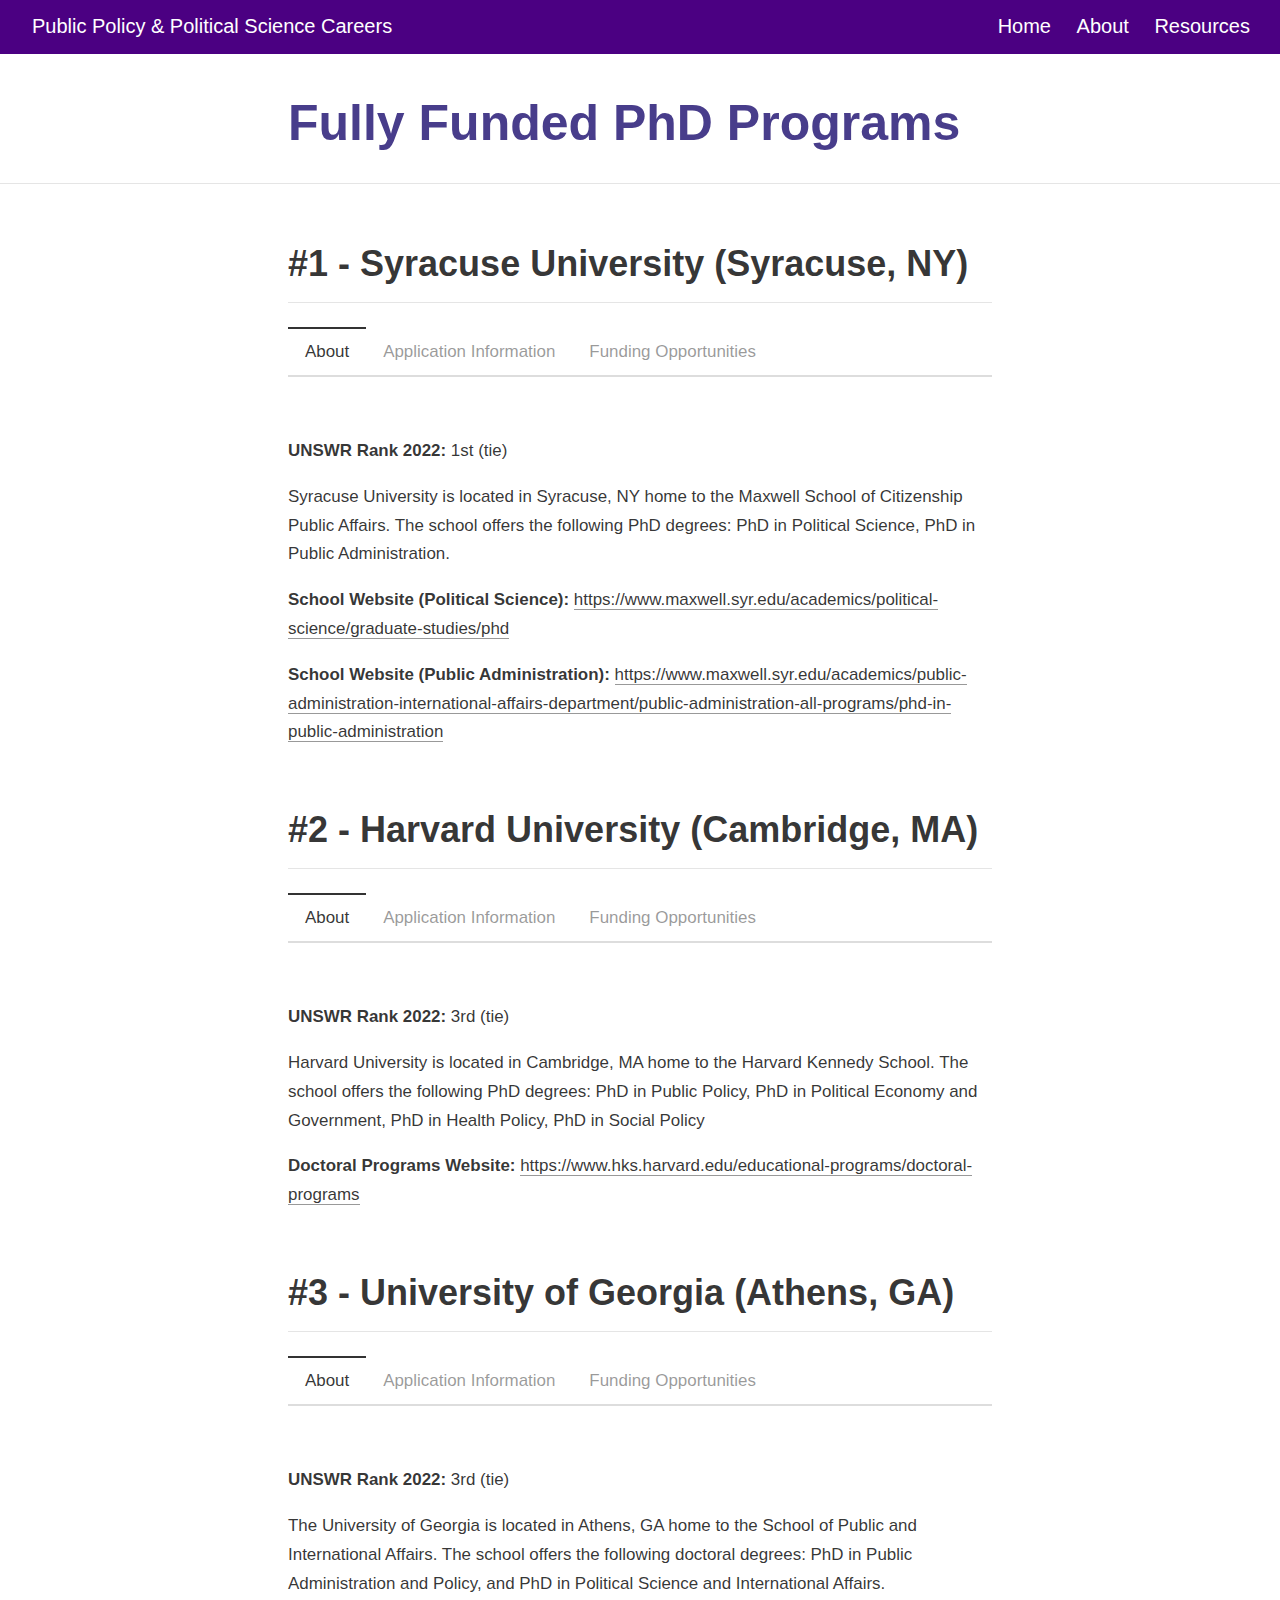
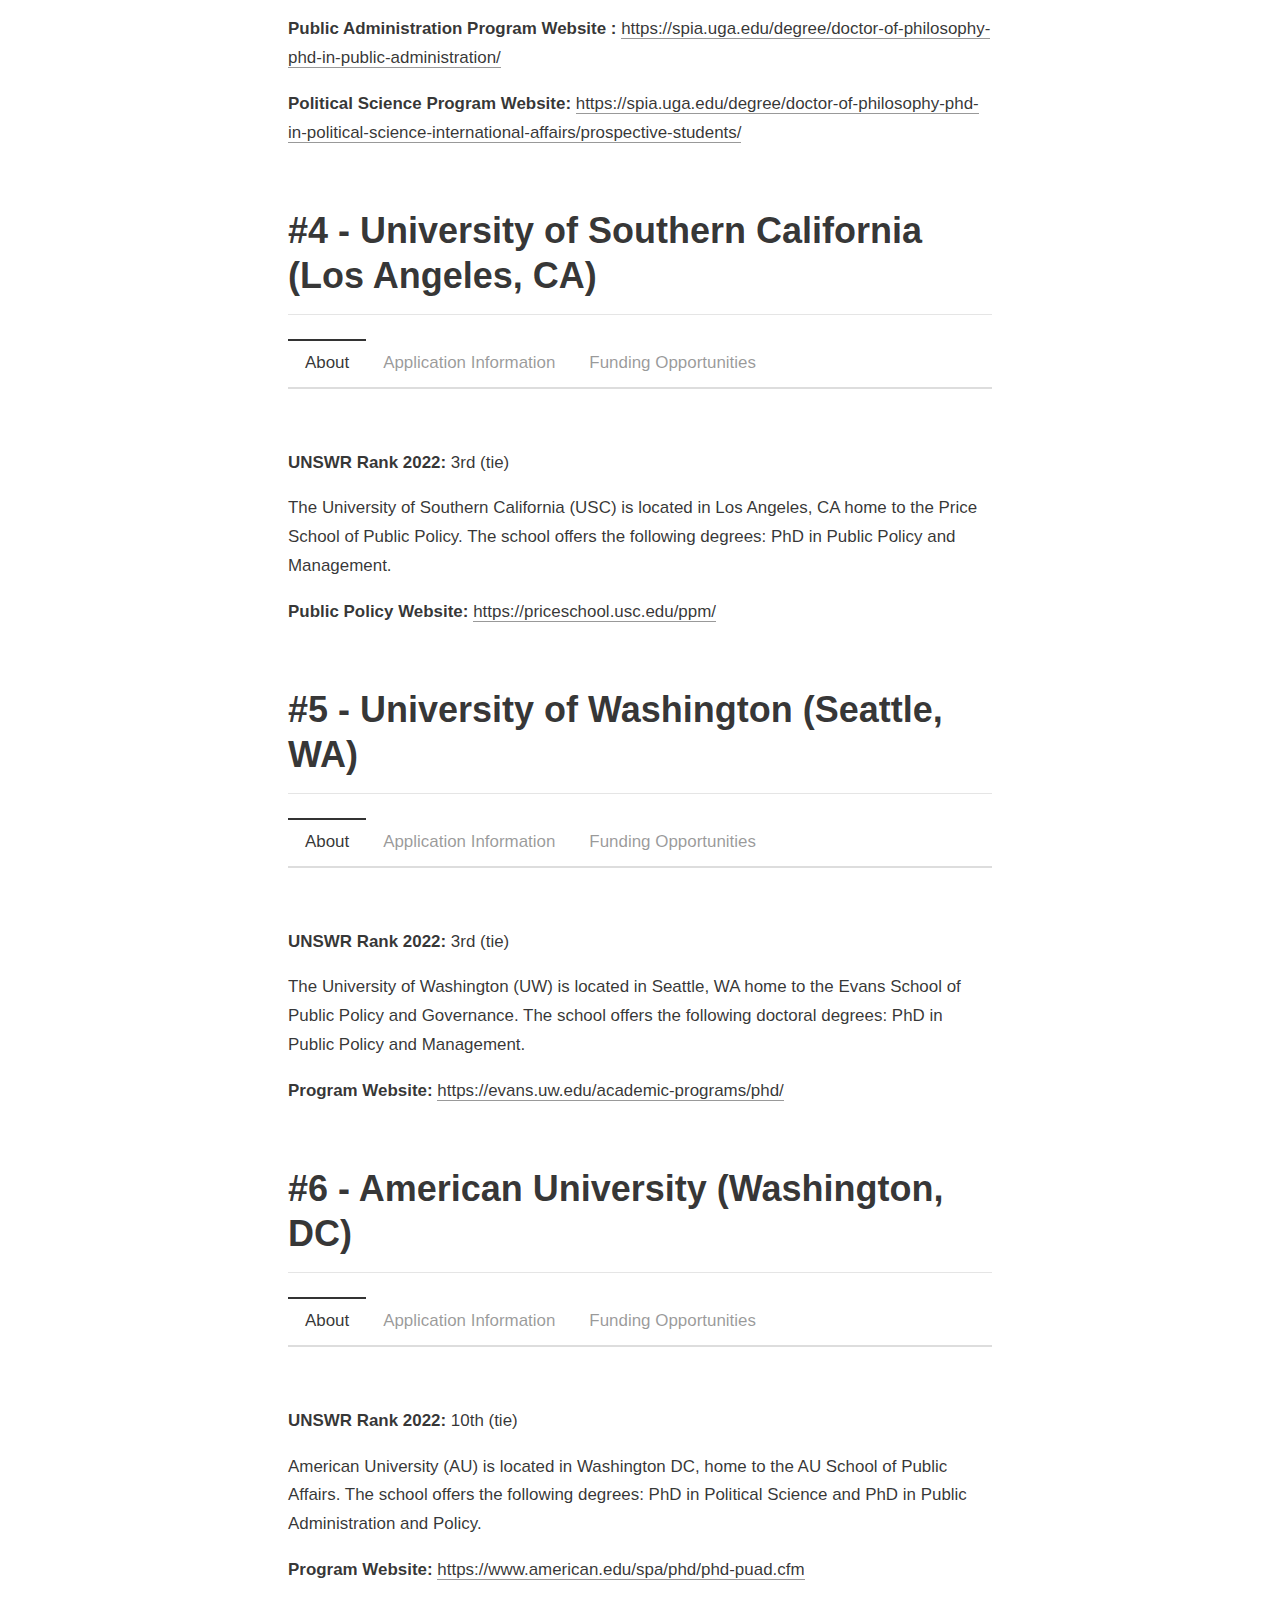
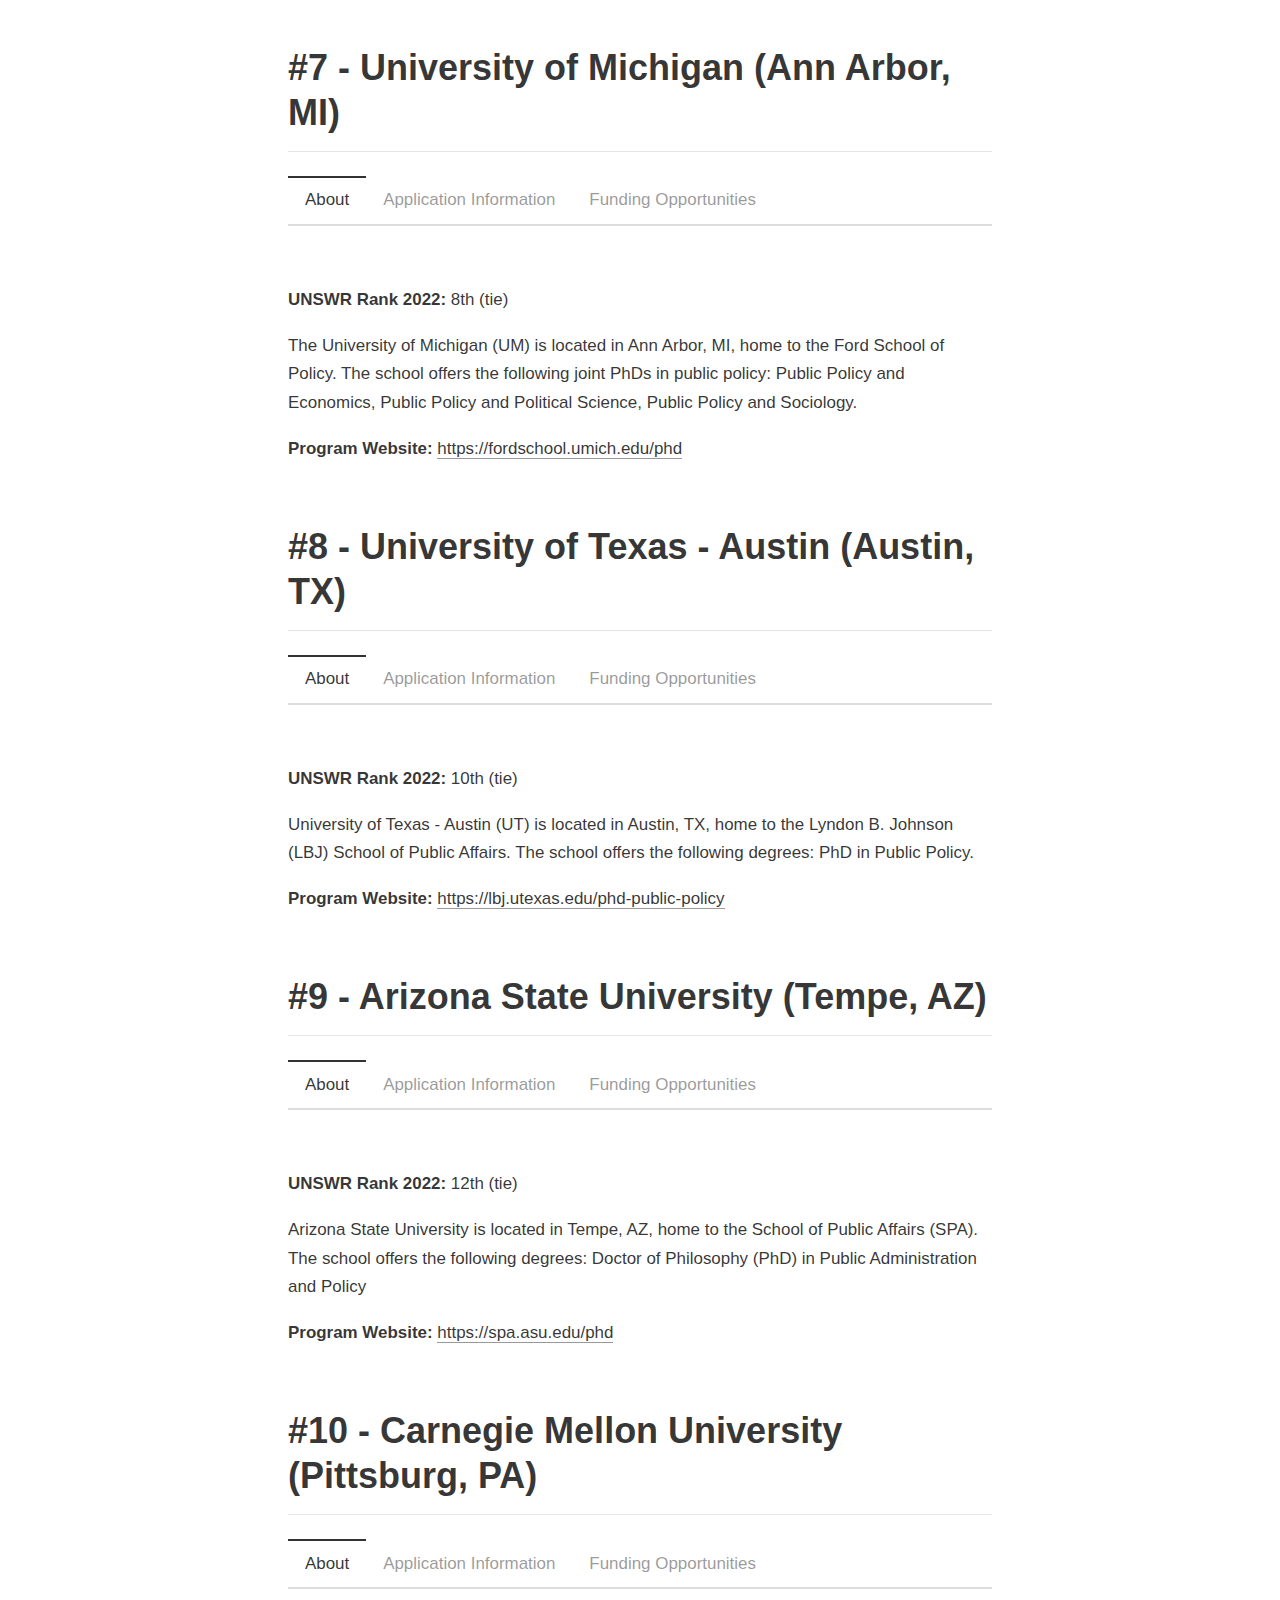
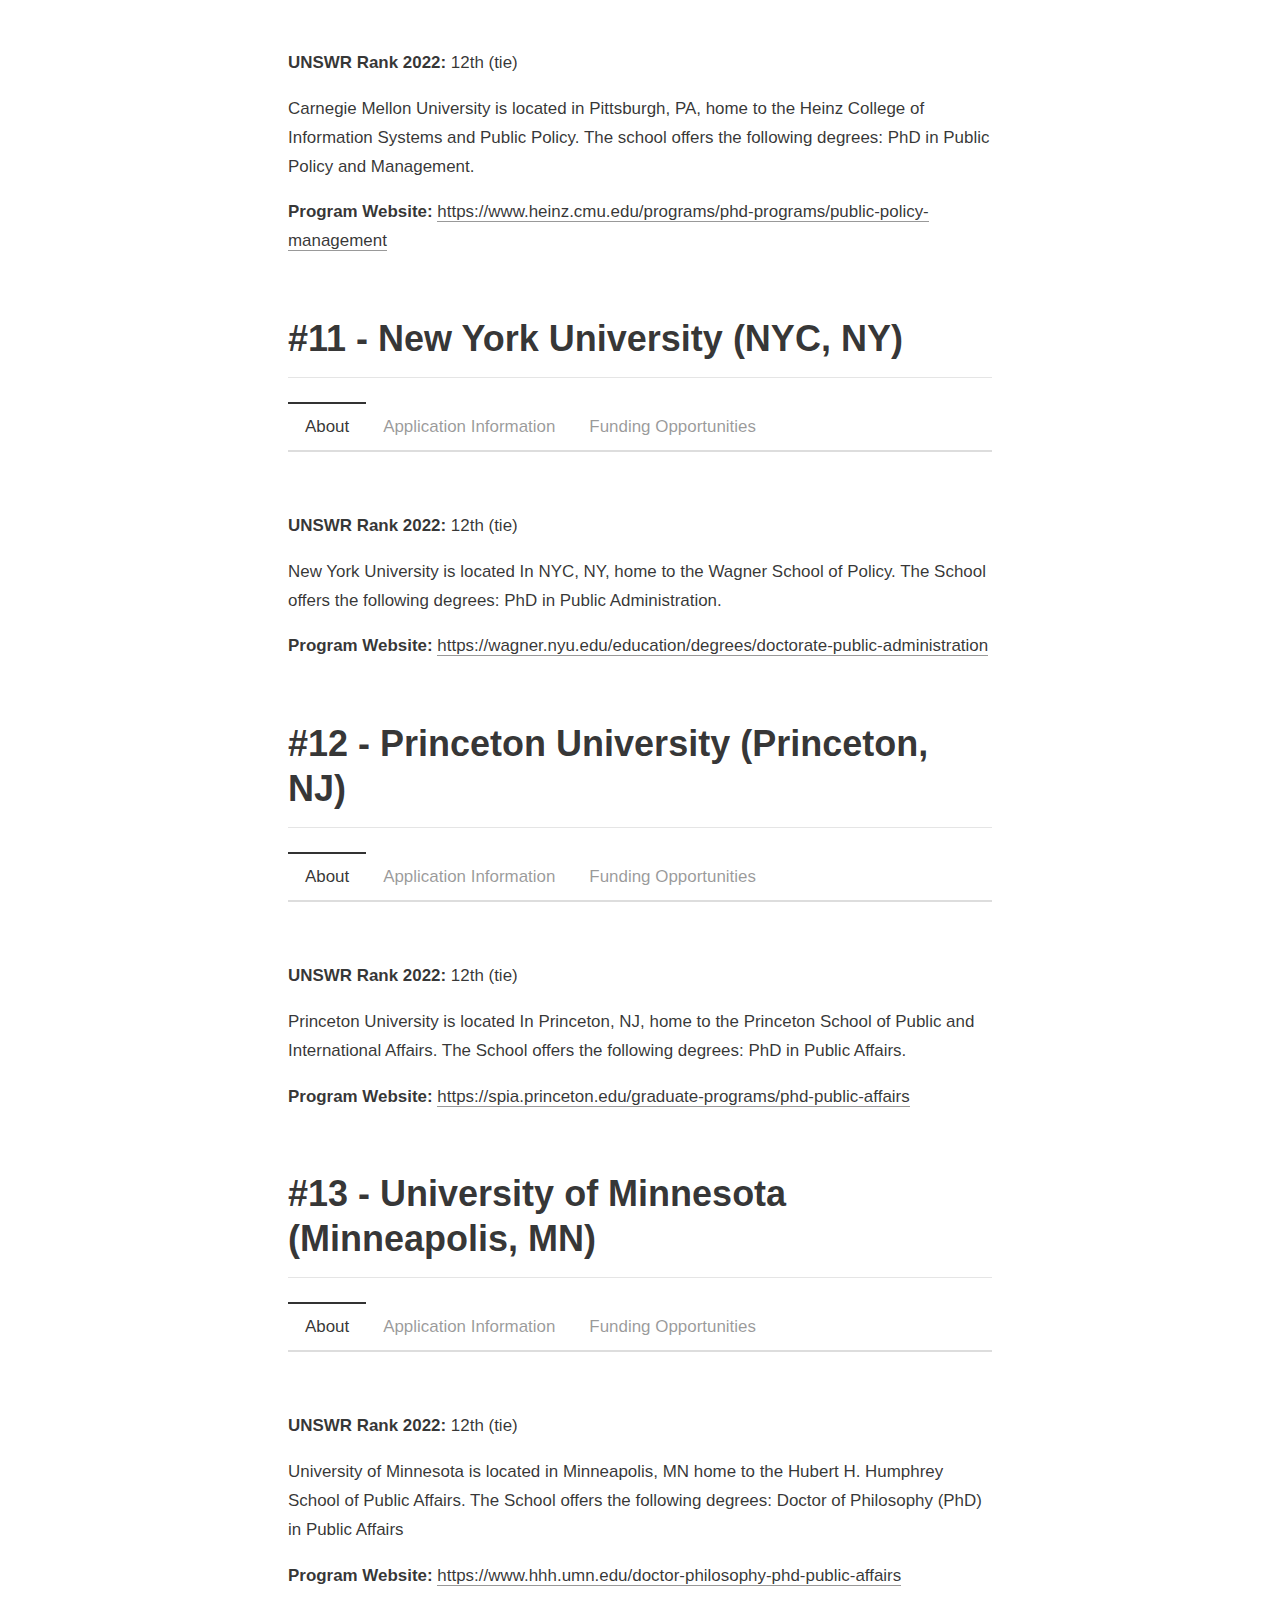
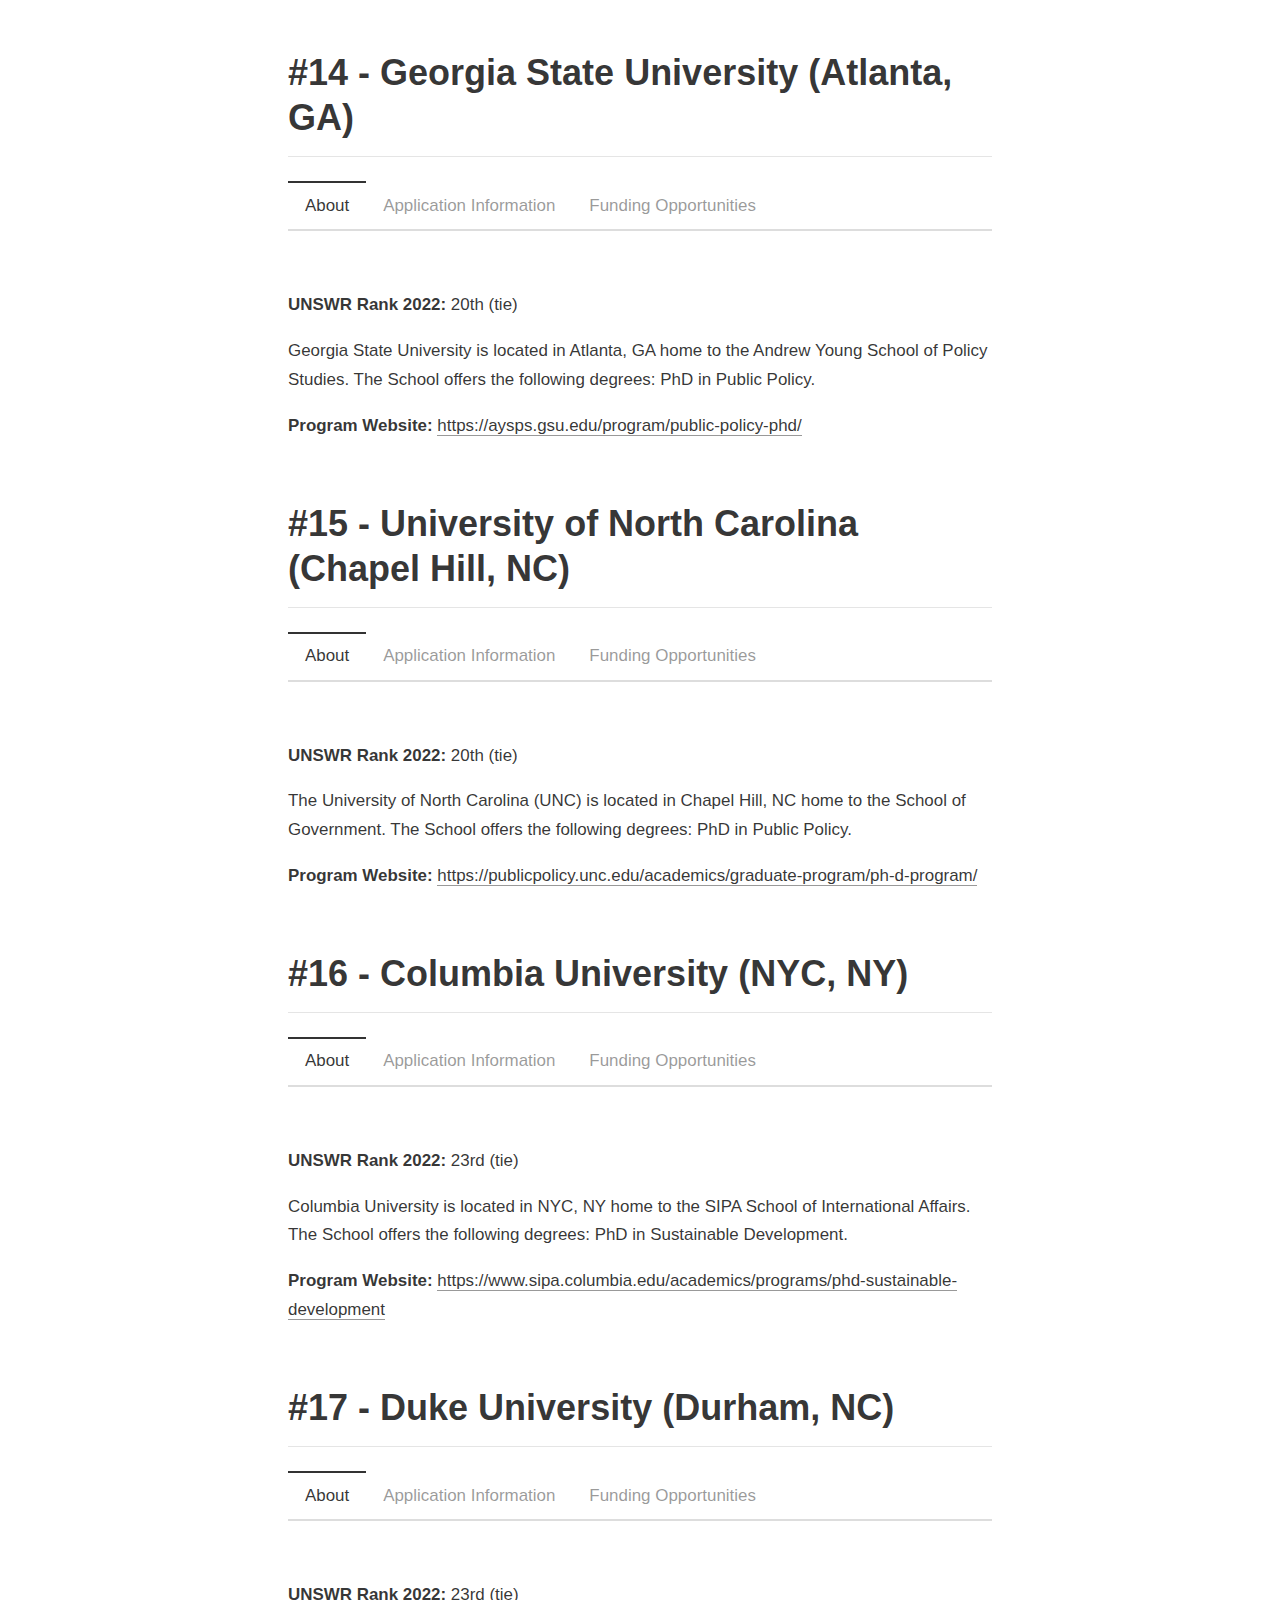
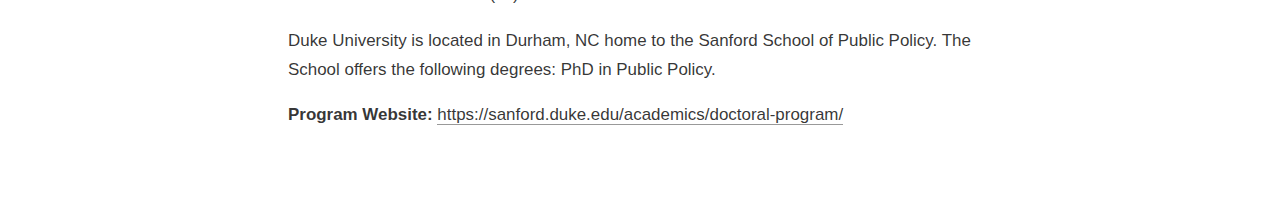
<file: docs/phd.html>
<!DOCTYPE html>

<html xmlns="http://www.w3.org/1999/xhtml" lang="" xml:lang="">

<head>
  <meta charset="utf-8"/>
  <meta name="viewport" content="width=device-width, initial-scale=1"/>
  <meta http-equiv="X-UA-Compatible" content="IE=Edge,chrome=1"/>
  <meta name="generator" content="distill" />

  <style type="text/css">
  /* Hide doc at startup (prevent jankiness while JS renders/transforms) */
  body {
    visibility: hidden;
  }
  </style>

 <!--radix_placeholder_import_source-->
 <!--/radix_placeholder_import_source-->

<style type="text/css">code{white-space: pre;}</style>
<style type="text/css" data-origin="pandoc">
pre > code.sourceCode { white-space: pre; position: relative; }
pre > code.sourceCode > span { display: inline-block; line-height: 1.25; }
pre > code.sourceCode > span:empty { height: 1.2em; }
.sourceCode { overflow: visible; }
code.sourceCode > span { color: inherit; text-decoration: inherit; }
div.sourceCode { margin: 1em 0; }
pre.sourceCode { margin: 0; }
@media screen {
div.sourceCode { overflow: auto; }
}
@media print {
pre > code.sourceCode { white-space: pre-wrap; }
pre > code.sourceCode > span { text-indent: -5em; padding-left: 5em; }
}
pre.numberSource code
  { counter-reset: source-line 0; }
pre.numberSource code > span
  { position: relative; left: -4em; counter-increment: source-line; }
pre.numberSource code > span > a:first-child::before
  { content: counter(source-line);
    position: relative; left: -1em; text-align: right; vertical-align: baseline;
    border: none; display: inline-block;
    -webkit-touch-callout: none; -webkit-user-select: none;
    -khtml-user-select: none; -moz-user-select: none;
    -ms-user-select: none; user-select: none;
    padding: 0 4px; width: 4em;
    color: #aaaaaa;
  }
pre.numberSource { margin-left: 3em; border-left: 1px solid #aaaaaa;  padding-left: 4px; }
div.sourceCode
  { color: #00769e; background-color: #f1f3f5; }
@media screen {
pre > code.sourceCode > span > a:first-child::before { text-decoration: underline; }
}
code span { color: #00769e; } /* Normal */
code span.al { color: #ad0000; } /* Alert */
code span.an { color: #5e5e5e; } /* Annotation */
code span.at { color: #657422; } /* Attribute */
code span.bn { color: #ad0000; } /* BaseN */
code span.bu { } /* BuiltIn */
code span.cf { color: #00769e; } /* ControlFlow */
code span.ch { color: #20794d; } /* Char */
code span.cn { color: #8f5902; } /* Constant */
code span.co { color: #5e5e5e; } /* Comment */
code span.cv { color: #5e5e5e; font-style: italic; } /* CommentVar */
code span.do { color: #5e5e5e; font-style: italic; } /* Documentation */
code span.dt { color: #ad0000; } /* DataType */
code span.dv { color: #ad0000; } /* DecVal */
code span.er { color: #ad0000; } /* Error */
code span.ex { } /* Extension */
code span.fl { color: #ad0000; } /* Float */
code span.fu { color: #4758ab; } /* Function */
code span.im { } /* Import */
code span.in { color: #5e5e5e; } /* Information */
code span.kw { color: #00769e; } /* Keyword */
code span.op { color: #5e5e5e; } /* Operator */
code span.ot { color: #00769e; } /* Other */
code span.pp { color: #ad0000; } /* Preprocessor */
code span.sc { color: #5e5e5e; } /* SpecialChar */
code span.ss { color: #20794d; } /* SpecialString */
code span.st { color: #20794d; } /* String */
code span.va { color: #111111; } /* Variable */
code span.vs { color: #20794d; } /* VerbatimString */
code span.wa { color: #5e5e5e; font-style: italic; } /* Warning */
</style>


  <!--radix_placeholder_meta_tags-->
  <title>Public Policy &amp; Political Science Careers: Fully Funded PhD Programs</title>




  <!--  https://developers.facebook.com/docs/sharing/webmasters#markup -->
  <meta property="og:title" content="Public Policy &amp; Political Science Careers: Fully Funded PhD Programs"/>
  <meta property="og:type" content="article"/>
  <meta property="og:locale" content="en_US"/>
  <meta property="og:site_name" content="Public Policy &amp; Political Science Careers"/>

  <!--  https://dev.twitter.com/cards/types/summary -->
  <meta property="twitter:card" content="summary"/>
  <meta property="twitter:title" content="Public Policy &amp; Political Science Careers: Fully Funded PhD Programs"/>

  <!--/radix_placeholder_meta_tags-->
  <!--radix_placeholder_rmarkdown_metadata-->

  <script type="text/json" id="radix-rmarkdown-metadata">
  {"type":"list","attributes":{"names":{"type":"character","attributes":{},"value":["title","output"]}},"value":[{"type":"character","attributes":{},"value":["Fully Funded PhD Programs"]},{"type":"character","attributes":{},"value":["distill::distill_article"]}]}
  </script>
  <!--/radix_placeholder_rmarkdown_metadata-->
  <!--radix_placeholder_navigation_in_header-->
  <meta name="distill:offset" content=""/>

  <script type="application/javascript">

    window.headroom_prevent_pin = false;

    window.document.addEventListener("DOMContentLoaded", function (event) {

      // initialize headroom for banner
      var header = $('header').get(0);
      var headerHeight = header.offsetHeight;
      var headroom = new Headroom(header, {
        tolerance: 5,
        onPin : function() {
          if (window.headroom_prevent_pin) {
            window.headroom_prevent_pin = false;
            headroom.unpin();
          }
        }
      });
      headroom.init();
      if(window.location.hash)
        headroom.unpin();
      $(header).addClass('headroom--transition');

      // offset scroll location for banner on hash change
      // (see: https://github.com/WickyNilliams/headroom.js/issues/38)
      window.addEventListener("hashchange", function(event) {
        window.scrollTo(0, window.pageYOffset - (headerHeight + 25));
      });

      // responsive menu
      $('.distill-site-header').each(function(i, val) {
        var topnav = $(this);
        var toggle = topnav.find('.nav-toggle');
        toggle.on('click', function() {
          topnav.toggleClass('responsive');
        });
      });

      // nav dropdowns
      $('.nav-dropbtn').click(function(e) {
        $(this).next('.nav-dropdown-content').toggleClass('nav-dropdown-active');
        $(this).parent().siblings('.nav-dropdown')
           .children('.nav-dropdown-content').removeClass('nav-dropdown-active');
      });
      $("body").click(function(e){
        $('.nav-dropdown-content').removeClass('nav-dropdown-active');
      });
      $(".nav-dropdown").click(function(e){
        e.stopPropagation();
      });
    });
  </script>

  <style type="text/css">

  /* Theme (user-documented overrideables for nav appearance) */

  .distill-site-nav {
    color: rgba(255, 255, 255, 0.8);
    background-color: #0F2E3D;
    font-size: 15px;
    font-weight: 300;
  }

  .distill-site-nav a {
    color: inherit;
    text-decoration: none;
  }

  .distill-site-nav a:hover {
    color: white;
  }

  @media print {
    .distill-site-nav {
      display: none;
    }
  }

  .distill-site-header {

  }

  .distill-site-footer {

  }


  /* Site Header */

  .distill-site-header {
    width: 100%;
    box-sizing: border-box;
    z-index: 3;
  }

  .distill-site-header .nav-left {
    display: inline-block;
    margin-left: 8px;
  }

  @media screen and (max-width: 768px) {
    .distill-site-header .nav-left {
      margin-left: 0;
    }
  }


  .distill-site-header .nav-right {
    float: right;
    margin-right: 8px;
  }

  .distill-site-header a,
  .distill-site-header .title {
    display: inline-block;
    text-align: center;
    padding: 14px 10px 14px 10px;
  }

  .distill-site-header .title {
    font-size: 18px;
    min-width: 150px;
  }

  .distill-site-header .logo {
    padding: 0;
  }

  .distill-site-header .logo img {
    display: none;
    max-height: 20px;
    width: auto;
    margin-bottom: -4px;
  }

  .distill-site-header .nav-image img {
    max-height: 18px;
    width: auto;
    display: inline-block;
    margin-bottom: -3px;
  }



  @media screen and (min-width: 1000px) {
    .distill-site-header .logo img {
      display: inline-block;
    }
    .distill-site-header .nav-left {
      margin-left: 20px;
    }
    .distill-site-header .nav-right {
      margin-right: 20px;
    }
    .distill-site-header .title {
      padding-left: 12px;
    }
  }


  .distill-site-header .nav-toggle {
    display: none;
  }

  .nav-dropdown {
    display: inline-block;
    position: relative;
  }

  .nav-dropdown .nav-dropbtn {
    border: none;
    outline: none;
    color: rgba(255, 255, 255, 0.8);
    padding: 16px 10px;
    background-color: transparent;
    font-family: inherit;
    font-size: inherit;
    font-weight: inherit;
    margin: 0;
    margin-top: 1px;
    z-index: 2;
  }

  .nav-dropdown-content {
    display: none;
    position: absolute;
    background-color: white;
    min-width: 200px;
    border: 1px solid rgba(0,0,0,0.15);
    border-radius: 4px;
    box-shadow: 0px 8px 16px 0px rgba(0,0,0,0.1);
    z-index: 1;
    margin-top: 2px;
    white-space: nowrap;
    padding-top: 4px;
    padding-bottom: 4px;
  }

  .nav-dropdown-content hr {
    margin-top: 4px;
    margin-bottom: 4px;
    border: none;
    border-bottom: 1px solid rgba(0, 0, 0, 0.1);
  }

  .nav-dropdown-active {
    display: block;
  }

  .nav-dropdown-content a, .nav-dropdown-content .nav-dropdown-header {
    color: black;
    padding: 6px 24px;
    text-decoration: none;
    display: block;
    text-align: left;
  }

  .nav-dropdown-content .nav-dropdown-header {
    display: block;
    padding: 5px 24px;
    padding-bottom: 0;
    text-transform: uppercase;
    font-size: 14px;
    color: #999999;
    white-space: nowrap;
  }

  .nav-dropdown:hover .nav-dropbtn {
    color: white;
  }

  .nav-dropdown-content a:hover {
    background-color: #ddd;
    color: black;
  }

  .nav-right .nav-dropdown-content {
    margin-left: -45%;
    right: 0;
  }

  @media screen and (max-width: 768px) {
    .distill-site-header a, .distill-site-header .nav-dropdown  {display: none;}
    .distill-site-header a.nav-toggle {
      float: right;
      display: block;
    }
    .distill-site-header .title {
      margin-left: 0;
    }
    .distill-site-header .nav-right {
      margin-right: 0;
    }
    .distill-site-header {
      overflow: hidden;
    }
    .nav-right .nav-dropdown-content {
      margin-left: 0;
    }
  }


  @media screen and (max-width: 768px) {
    .distill-site-header.responsive {position: relative; min-height: 500px; }
    .distill-site-header.responsive a.nav-toggle {
      position: absolute;
      right: 0;
      top: 0;
    }
    .distill-site-header.responsive a,
    .distill-site-header.responsive .nav-dropdown {
      display: block;
      text-align: left;
    }
    .distill-site-header.responsive .nav-left,
    .distill-site-header.responsive .nav-right {
      width: 100%;
    }
    .distill-site-header.responsive .nav-dropdown {float: none;}
    .distill-site-header.responsive .nav-dropdown-content {position: relative;}
    .distill-site-header.responsive .nav-dropdown .nav-dropbtn {
      display: block;
      width: 100%;
      text-align: left;
    }
  }

  /* Site Footer */

  .distill-site-footer {
    width: 100%;
    overflow: hidden;
    box-sizing: border-box;
    z-index: 3;
    margin-top: 30px;
    padding-top: 30px;
    padding-bottom: 30px;
    text-align: center;
  }

  /* Headroom */

  d-title {
    padding-top: 6rem;
  }

  @media print {
    d-title {
      padding-top: 4rem;
    }
  }

  .headroom {
    z-index: 1000;
    position: fixed;
    top: 0;
    left: 0;
    right: 0;
  }

  .headroom--transition {
    transition: all .4s ease-in-out;
  }

  .headroom--unpinned {
    top: -100px;
  }

  .headroom--pinned {
    top: 0;
  }

  /* adjust viewport for navbar height */
  /* helps vertically center bootstrap (non-distill) content */
  .min-vh-100 {
    min-height: calc(100vh - 100px) !important;
  }

  </style>

  <script src="site_libs/jquery-3.6.0/jquery-3.6.0.min.js"></script>
  <link href="site_libs/font-awesome-5.1.0/css/all.css" rel="stylesheet"/>
  <link href="site_libs/font-awesome-5.1.0/css/v4-shims.css" rel="stylesheet"/>
  <script src="site_libs/headroom-0.9.4/headroom.min.js"></script>
  <script src="site_libs/autocomplete-0.37.1/autocomplete.min.js"></script>
  <script src="site_libs/fuse-6.4.1/fuse.min.js"></script>

  <script type="application/javascript">

  function getMeta(metaName) {
    var metas = document.getElementsByTagName('meta');
    for (let i = 0; i < metas.length; i++) {
      if (metas[i].getAttribute('name') === metaName) {
        return metas[i].getAttribute('content');
      }
    }
    return '';
  }

  function offsetURL(url) {
    var offset = getMeta('distill:offset');
    return offset ? offset + '/' + url : url;
  }

  function createFuseIndex() {

    // create fuse index
    var options = {
      keys: [
        { name: 'title', weight: 20 },
        { name: 'categories', weight: 15 },
        { name: 'description', weight: 10 },
        { name: 'contents', weight: 5 },
      ],
      ignoreLocation: true,
      threshold: 0
    };
    var fuse = new window.Fuse([], options);

    // fetch the main search.json
    return fetch(offsetURL('search.json'))
      .then(function(response) {
        if (response.status == 200) {
          return response.json().then(function(json) {
            // index main articles
            json.articles.forEach(function(article) {
              fuse.add(article);
            });
            // download collections and index their articles
            return Promise.all(json.collections.map(function(collection) {
              return fetch(offsetURL(collection)).then(function(response) {
                if (response.status === 200) {
                  return response.json().then(function(articles) {
                    articles.forEach(function(article) {
                      fuse.add(article);
                    });
                  })
                } else {
                  return Promise.reject(
                    new Error('Unexpected status from search index request: ' +
                              response.status)
                  );
                }
              });
            })).then(function() {
              return fuse;
            });
          });

        } else {
          return Promise.reject(
            new Error('Unexpected status from search index request: ' +
                        response.status)
          );
        }
      });
  }

  window.document.addEventListener("DOMContentLoaded", function (event) {

    // get search element (bail if we don't have one)
    var searchEl = window.document.getElementById('distill-search');
    if (!searchEl)
      return;

    createFuseIndex()
      .then(function(fuse) {

        // make search box visible
        searchEl.classList.remove('hidden');

        // initialize autocomplete
        var options = {
          autoselect: true,
          hint: false,
          minLength: 2,
        };
        window.autocomplete(searchEl, options, [{
          source: function(query, callback) {
            const searchOptions = {
              isCaseSensitive: false,
              shouldSort: true,
              minMatchCharLength: 2,
              limit: 10,
            };
            var results = fuse.search(query, searchOptions);
            callback(results
              .map(function(result) { return result.item; })
            );
          },
          templates: {
            suggestion: function(suggestion) {
              var img = suggestion.preview && Object.keys(suggestion.preview).length > 0
                ? `<img src="${offsetURL(suggestion.preview)}"</img>`
                : '';
              var html = `
                <div class="search-item">
                  <h3>${suggestion.title}</h3>
                  <div class="search-item-description">
                    ${suggestion.description || ''}
                  </div>
                  <div class="search-item-preview">
                    ${img}
                  </div>
                </div>
              `;
              return html;
            }
          }
        }]).on('autocomplete:selected', function(event, suggestion) {
          window.location.href = offsetURL(suggestion.path);
        });
        // remove inline display style on autocompleter (we want to
        // manage responsive display via css)
        $('.algolia-autocomplete').css("display", "");
      })
      .catch(function(error) {
        console.log(error);
      });

  });

  </script>

  <style type="text/css">

  .nav-search {
    font-size: x-small;
  }

  /* Algolioa Autocomplete */

  .algolia-autocomplete {
    display: inline-block;
    margin-left: 10px;
    vertical-align: sub;
    background-color: white;
    color: black;
    padding: 6px;
    padding-top: 8px;
    padding-bottom: 0;
    border-radius: 6px;
    border: 1px #0F2E3D solid;
    width: 180px;
  }


  @media screen and (max-width: 768px) {
    .distill-site-nav .algolia-autocomplete {
      display: none;
      visibility: hidden;
    }
    .distill-site-nav.responsive .algolia-autocomplete {
      display: inline-block;
      visibility: visible;
    }
    .distill-site-nav.responsive .algolia-autocomplete .aa-dropdown-menu {
      margin-left: 0;
      width: 400px;
      max-height: 400px;
    }
  }

  .algolia-autocomplete .aa-input, .algolia-autocomplete .aa-hint {
    width: 90%;
    outline: none;
    border: none;
  }

  .algolia-autocomplete .aa-hint {
    color: #999;
  }
  .algolia-autocomplete .aa-dropdown-menu {
    width: 550px;
    max-height: 70vh;
    overflow-x: visible;
    overflow-y: scroll;
    padding: 5px;
    margin-top: 3px;
    margin-left: -150px;
    background-color: #fff;
    border-radius: 5px;
    border: 1px solid #999;
    border-top: none;
  }

  .algolia-autocomplete .aa-dropdown-menu .aa-suggestion {
    cursor: pointer;
    padding: 5px 4px;
    border-bottom: 1px solid #eee;
  }

  .algolia-autocomplete .aa-dropdown-menu .aa-suggestion:last-of-type {
    border-bottom: none;
    margin-bottom: 2px;
  }

  .algolia-autocomplete .aa-dropdown-menu .aa-suggestion .search-item {
    overflow: hidden;
    font-size: 0.8em;
    line-height: 1.4em;
  }

  .algolia-autocomplete .aa-dropdown-menu .aa-suggestion .search-item h3 {
    font-size: 1rem;
    margin-block-start: 0;
    margin-block-end: 5px;
  }

  .algolia-autocomplete .aa-dropdown-menu .aa-suggestion .search-item-description {
    display: inline-block;
    overflow: hidden;
    height: 2.8em;
    width: 80%;
    margin-right: 4%;
  }

  .algolia-autocomplete .aa-dropdown-menu .aa-suggestion .search-item-preview {
    display: inline-block;
    width: 15%;
  }

  .algolia-autocomplete .aa-dropdown-menu .aa-suggestion .search-item-preview img {
    height: 3em;
    width: auto;
    display: none;
  }

  .algolia-autocomplete .aa-dropdown-menu .aa-suggestion .search-item-preview img[src] {
    display: initial;
  }

  .algolia-autocomplete .aa-dropdown-menu .aa-suggestion.aa-cursor {
    background-color: #eee;
  }
  .algolia-autocomplete .aa-dropdown-menu .aa-suggestion em {
    font-weight: bold;
    font-style: normal;
  }

  </style>


  <!--/radix_placeholder_navigation_in_header-->
  <!--radix_placeholder_distill-->

  <style type="text/css">

  body {
    background-color: white;
  }

  .pandoc-table {
    width: 100%;
  }

  .pandoc-table>caption {
    margin-bottom: 10px;
  }

  .pandoc-table th:not([align]) {
    text-align: left;
  }

  .pagedtable-footer {
    font-size: 15px;
  }

  d-byline .byline {
    grid-template-columns: 2fr 2fr;
  }

  d-byline .byline h3 {
    margin-block-start: 1.5em;
  }

  d-byline .byline .authors-affiliations h3 {
    margin-block-start: 0.5em;
  }

  .authors-affiliations .orcid-id {
    width: 16px;
    height:16px;
    margin-left: 4px;
    margin-right: 4px;
    vertical-align: middle;
    padding-bottom: 2px;
  }

  d-title .dt-tags {
    margin-top: 1em;
    grid-column: text;
  }

  .dt-tags .dt-tag {
    text-decoration: none;
    display: inline-block;
    color: rgba(0,0,0,0.6);
    padding: 0em 0.4em;
    margin-right: 0.5em;
    margin-bottom: 0.4em;
    font-size: 70%;
    border: 1px solid rgba(0,0,0,0.2);
    border-radius: 3px;
    text-transform: uppercase;
    font-weight: 500;
  }

  d-article table.gt_table td,
  d-article table.gt_table th {
    border-bottom: none;
  }

  .html-widget {
    margin-bottom: 2.0em;
  }

  .l-screen-inset {
    padding-right: 16px;
  }

  .l-screen .caption {
    margin-left: 10px;
  }

  .shaded {
    background: rgb(247, 247, 247);
    padding-top: 20px;
    padding-bottom: 20px;
    border-top: 1px solid rgba(0, 0, 0, 0.1);
    border-bottom: 1px solid rgba(0, 0, 0, 0.1);
  }

  .shaded .html-widget {
    margin-bottom: 0;
    border: 1px solid rgba(0, 0, 0, 0.1);
  }

  .shaded .shaded-content {
    background: white;
  }

  .text-output {
    margin-top: 0;
    line-height: 1.5em;
  }

  .hidden {
    display: none !important;
  }

  d-article {
    padding-top: 2.5rem;
    padding-bottom: 30px;
  }

  d-appendix {
    padding-top: 30px;
  }

  d-article>p>img {
    width: 100%;
  }

  d-article h2 {
    margin: 1rem 0 1.5rem 0;
  }

  d-article h3 {
    margin-top: 1.5rem;
  }

  d-article iframe {
    border: 1px solid rgba(0, 0, 0, 0.1);
    margin-bottom: 2.0em;
    width: 100%;
  }

  /* Tweak code blocks */

  d-article div.sourceCode code,
  d-article pre code {
    font-family: Consolas, Monaco, 'Andale Mono', 'Ubuntu Mono', monospace;
  }

  d-article pre,
  d-article div.sourceCode,
  d-article div.sourceCode pre {
    overflow: auto;
  }

  d-article div.sourceCode {
    background-color: white;
  }

  d-article div.sourceCode pre {
    padding-left: 10px;
    font-size: 12px;
    border-left: 2px solid rgba(0,0,0,0.1);
  }

  d-article pre {
    font-size: 12px;
    color: black;
    background: none;
    margin-top: 0;
    text-align: left;
    white-space: pre;
    word-spacing: normal;
    word-break: normal;
    word-wrap: normal;
    line-height: 1.5;

    -moz-tab-size: 4;
    -o-tab-size: 4;
    tab-size: 4;

    -webkit-hyphens: none;
    -moz-hyphens: none;
    -ms-hyphens: none;
    hyphens: none;
  }

  d-article pre a {
    border-bottom: none;
  }

  d-article pre a:hover {
    border-bottom: none;
    text-decoration: underline;
  }

  d-article details {
    grid-column: text;
    margin-bottom: 0.8em;
  }

  @media(min-width: 768px) {

  d-article pre,
  d-article div.sourceCode,
  d-article div.sourceCode pre {
    overflow: visible !important;
  }

  d-article div.sourceCode pre {
    padding-left: 18px;
    font-size: 14px;
  }

  d-article pre {
    font-size: 14px;
  }

  }

  figure img.external {
    background: white;
    border: 1px solid rgba(0, 0, 0, 0.1);
    box-shadow: 0 1px 8px rgba(0, 0, 0, 0.1);
    padding: 18px;
    box-sizing: border-box;
  }

  /* CSS for d-contents */

  .d-contents {
    grid-column: text;
    color: rgba(0,0,0,0.8);
    font-size: 0.9em;
    padding-bottom: 1em;
    margin-bottom: 1em;
    padding-bottom: 0.5em;
    margin-bottom: 1em;
    padding-left: 0.25em;
    justify-self: start;
  }

  @media(min-width: 1000px) {
    .d-contents.d-contents-float {
      height: 0;
      grid-column-start: 1;
      grid-column-end: 4;
      justify-self: center;
      padding-right: 3em;
      padding-left: 2em;
    }
  }

  .d-contents nav h3 {
    font-size: 18px;
    margin-top: 0;
    margin-bottom: 1em;
  }

  .d-contents li {
    list-style-type: none
  }

  .d-contents nav > ul {
    padding-left: 0;
  }

  .d-contents ul {
    padding-left: 1em
  }

  .d-contents nav ul li {
    margin-top: 0.6em;
    margin-bottom: 0.2em;
  }

  .d-contents nav a {
    font-size: 13px;
    border-bottom: none;
    text-decoration: none
    color: rgba(0, 0, 0, 0.8);
  }

  .d-contents nav a:hover {
    text-decoration: underline solid rgba(0, 0, 0, 0.6)
  }

  .d-contents nav > ul > li > a {
    font-weight: 600;
  }

  .d-contents nav > ul > li > ul {
    font-weight: inherit;
  }

  .d-contents nav > ul > li > ul > li {
    margin-top: 0.2em;
  }


  .d-contents nav ul {
    margin-top: 0;
    margin-bottom: 0.25em;
  }

  .d-article-with-toc h2:nth-child(2) {
    margin-top: 0;
  }


  /* Figure */

  .figure {
    position: relative;
    margin-bottom: 2.5em;
    margin-top: 1.5em;
  }

  .figure .caption {
    color: rgba(0, 0, 0, 0.6);
    font-size: 12px;
    line-height: 1.5em;
  }

  .figure img.external {
    background: white;
    border: 1px solid rgba(0, 0, 0, 0.1);
    box-shadow: 0 1px 8px rgba(0, 0, 0, 0.1);
    padding: 18px;
    box-sizing: border-box;
  }

  .figure .caption a {
    color: rgba(0, 0, 0, 0.6);
  }

  .figure .caption b,
  .figure .caption strong, {
    font-weight: 600;
    color: rgba(0, 0, 0, 1.0);
  }

  /* Citations */

  d-article .citation {
    color: inherit;
    cursor: inherit;
  }

  div.hanging-indent{
    margin-left: 1em; text-indent: -1em;
  }

  /* Citation hover box */

  .tippy-box[data-theme~=light-border] {
    background-color: rgba(250, 250, 250, 0.95);
  }

  .tippy-content > p {
    margin-bottom: 0;
    padding: 2px;
  }


  /* Tweak 1000px media break to show more text */

  @media(min-width: 1000px) {
    .base-grid,
    distill-header,
    d-title,
    d-abstract,
    d-article,
    d-appendix,
    distill-appendix,
    d-byline,
    d-footnote-list,
    d-citation-list,
    distill-footer {
      grid-template-columns: [screen-start] 1fr [page-start kicker-start] 80px [middle-start] 50px [text-start kicker-end] 65px 65px 65px 65px 65px 65px 65px 65px [text-end gutter-start] 65px [middle-end] 65px [page-end gutter-end] 1fr [screen-end];
      grid-column-gap: 16px;
    }

    .grid {
      grid-column-gap: 16px;
    }

    d-article {
      font-size: 1.06rem;
      line-height: 1.7em;
    }
    figure .caption, .figure .caption, figure figcaption {
      font-size: 13px;
    }
  }

  @media(min-width: 1180px) {
    .base-grid,
    distill-header,
    d-title,
    d-abstract,
    d-article,
    d-appendix,
    distill-appendix,
    d-byline,
    d-footnote-list,
    d-citation-list,
    distill-footer {
      grid-template-columns: [screen-start] 1fr [page-start kicker-start] 60px [middle-start] 60px [text-start kicker-end] 60px 60px 60px 60px 60px 60px 60px 60px [text-end gutter-start] 60px [middle-end] 60px [page-end gutter-end] 1fr [screen-end];
      grid-column-gap: 32px;
    }

    .grid {
      grid-column-gap: 32px;
    }
  }


  /* Get the citation styles for the appendix (not auto-injected on render since
     we do our own rendering of the citation appendix) */

  d-appendix .citation-appendix,
  .d-appendix .citation-appendix {
    font-size: 11px;
    line-height: 15px;
    border-left: 1px solid rgba(0, 0, 0, 0.1);
    padding-left: 18px;
    border: 1px solid rgba(0,0,0,0.1);
    background: rgba(0, 0, 0, 0.02);
    padding: 10px 18px;
    border-radius: 3px;
    color: rgba(150, 150, 150, 1);
    overflow: hidden;
    margin-top: -12px;
    white-space: pre-wrap;
    word-wrap: break-word;
  }

  /* Include appendix styles here so they can be overridden */

  d-appendix {
    contain: layout style;
    font-size: 0.8em;
    line-height: 1.7em;
    margin-top: 60px;
    margin-bottom: 0;
    border-top: 1px solid rgba(0, 0, 0, 0.1);
    color: rgba(0,0,0,0.5);
    padding-top: 60px;
    padding-bottom: 48px;
  }

  d-appendix h3 {
    grid-column: page-start / text-start;
    font-size: 15px;
    font-weight: 500;
    margin-top: 1em;
    margin-bottom: 0;
    color: rgba(0,0,0,0.65);
  }

  d-appendix h3 + * {
    margin-top: 1em;
  }

  d-appendix ol {
    padding: 0 0 0 15px;
  }

  @media (min-width: 768px) {
    d-appendix ol {
      padding: 0 0 0 30px;
      margin-left: -30px;
    }
  }

  d-appendix li {
    margin-bottom: 1em;
  }

  d-appendix a {
    color: rgba(0, 0, 0, 0.6);
  }

  d-appendix > * {
    grid-column: text;
  }

  d-appendix > d-footnote-list,
  d-appendix > d-citation-list,
  d-appendix > distill-appendix {
    grid-column: screen;
  }

  /* Include footnote styles here so they can be overridden */

  d-footnote-list {
    contain: layout style;
  }

  d-footnote-list > * {
    grid-column: text;
  }

  d-footnote-list a.footnote-backlink {
    color: rgba(0,0,0,0.3);
    padding-left: 0.5em;
  }



  /* Anchor.js */

  .anchorjs-link {
    /*transition: all .25s linear; */
    text-decoration: none;
    border-bottom: none;
  }
  *:hover > .anchorjs-link {
    margin-left: -1.125em !important;
    text-decoration: none;
    border-bottom: none;
  }

  /* Social footer */

  .social_footer {
    margin-top: 30px;
    margin-bottom: 0;
    color: rgba(0,0,0,0.67);
  }

  .disqus-comments {
    margin-right: 30px;
  }

  .disqus-comment-count {
    border-bottom: 1px solid rgba(0, 0, 0, 0.4);
    cursor: pointer;
  }

  #disqus_thread {
    margin-top: 30px;
  }

  .article-sharing a {
    border-bottom: none;
    margin-right: 8px;
  }

  .article-sharing a:hover {
    border-bottom: none;
  }

  .sidebar-section.subscribe {
    font-size: 12px;
    line-height: 1.6em;
  }

  .subscribe p {
    margin-bottom: 0.5em;
  }


  .article-footer .subscribe {
    font-size: 15px;
    margin-top: 45px;
  }


  .sidebar-section.custom {
    font-size: 12px;
    line-height: 1.6em;
  }

  .custom p {
    margin-bottom: 0.5em;
  }

  /* Styles for listing layout (hide title) */
  .layout-listing d-title, .layout-listing .d-title {
    display: none;
  }

  /* Styles for posts lists (not auto-injected) */


  .posts-with-sidebar {
    padding-left: 45px;
    padding-right: 45px;
  }

  .posts-list .description h2,
  .posts-list .description p {
    font-family: -apple-system, BlinkMacSystemFont, "Segoe UI", Roboto, Oxygen, Ubuntu, Cantarell, "Fira Sans", "Droid Sans", "Helvetica Neue", Arial, sans-serif;
  }

  .posts-list .description h2 {
    font-weight: 700;
    border-bottom: none;
    padding-bottom: 0;
  }

  .posts-list h2.post-tag {
    border-bottom: 1px solid rgba(0, 0, 0, 0.2);
    padding-bottom: 12px;
  }
  .posts-list {
    margin-top: 60px;
    margin-bottom: 24px;
  }

  .posts-list .post-preview {
    text-decoration: none;
    overflow: hidden;
    display: block;
    border-bottom: 1px solid rgba(0, 0, 0, 0.1);
    padding: 24px 0;
  }

  .post-preview-last {
    border-bottom: none !important;
  }

  .posts-list .posts-list-caption {
    grid-column: screen;
    font-weight: 400;
  }

  .posts-list .post-preview h2 {
    margin: 0 0 6px 0;
    line-height: 1.2em;
    font-style: normal;
    font-size: 24px;
  }

  .posts-list .post-preview p {
    margin: 0 0 12px 0;
    line-height: 1.4em;
    font-size: 16px;
  }

  .posts-list .post-preview .thumbnail {
    box-sizing: border-box;
    margin-bottom: 24px;
    position: relative;
    max-width: 500px;
  }
  .posts-list .post-preview img {
    width: 100%;
    display: block;
  }

  .posts-list .metadata {
    font-size: 12px;
    line-height: 1.4em;
    margin-bottom: 18px;
  }

  .posts-list .metadata > * {
    display: inline-block;
  }

  .posts-list .metadata .publishedDate {
    margin-right: 2em;
  }

  .posts-list .metadata .dt-authors {
    display: block;
    margin-top: 0.3em;
    margin-right: 2em;
  }

  .posts-list .dt-tags {
    display: block;
    line-height: 1em;
  }

  .posts-list .dt-tags .dt-tag {
    display: inline-block;
    color: rgba(0,0,0,0.6);
    padding: 0.3em 0.4em;
    margin-right: 0.2em;
    margin-bottom: 0.4em;
    font-size: 60%;
    border: 1px solid rgba(0,0,0,0.2);
    border-radius: 3px;
    text-transform: uppercase;
    font-weight: 500;
  }

  .posts-list img {
    opacity: 1;
  }

  .posts-list img[data-src] {
    opacity: 0;
  }

  .posts-more {
    clear: both;
  }


  .posts-sidebar {
    font-size: 16px;
  }

  .posts-sidebar h3 {
    font-size: 16px;
    margin-top: 0;
    margin-bottom: 0.5em;
    font-weight: 400;
    text-transform: uppercase;
  }

  .sidebar-section {
    margin-bottom: 30px;
  }

  .categories ul {
    list-style-type: none;
    margin: 0;
    padding: 0;
  }

  .categories li {
    color: rgba(0, 0, 0, 0.8);
    margin-bottom: 0;
  }

  .categories li>a {
    border-bottom: none;
  }

  .categories li>a:hover {
    border-bottom: 1px solid rgba(0, 0, 0, 0.4);
  }

  .categories .active {
    font-weight: 600;
  }

  .categories .category-count {
    color: rgba(0, 0, 0, 0.4);
  }


  @media(min-width: 768px) {
    .posts-list .post-preview h2 {
      font-size: 26px;
    }
    .posts-list .post-preview .thumbnail {
      float: right;
      width: 30%;
      margin-bottom: 0;
    }
    .posts-list .post-preview .description {
      float: left;
      width: 45%;
    }
    .posts-list .post-preview .metadata {
      float: left;
      width: 20%;
      margin-top: 8px;
    }
    .posts-list .post-preview p {
      margin: 0 0 12px 0;
      line-height: 1.5em;
      font-size: 16px;
    }
    .posts-with-sidebar .posts-list {
      float: left;
      width: 75%;
    }
    .posts-with-sidebar .posts-sidebar {
      float: right;
      width: 20%;
      margin-top: 60px;
      padding-top: 24px;
      padding-bottom: 24px;
    }
  }


  /* Improve display for browsers without grid (IE/Edge <= 15) */

  .downlevel {
    line-height: 1.6em;
    font-family: -apple-system, BlinkMacSystemFont, "Segoe UI", Roboto, Oxygen, Ubuntu, Cantarell, "Fira Sans", "Droid Sans", "Helvetica Neue", Arial, sans-serif;
    margin: 0;
  }

  .downlevel .d-title {
    padding-top: 6rem;
    padding-bottom: 1.5rem;
  }

  .downlevel .d-title h1 {
    font-size: 50px;
    font-weight: 700;
    line-height: 1.1em;
    margin: 0 0 0.5rem;
  }

  .downlevel .d-title p {
    font-weight: 300;
    font-size: 1.2rem;
    line-height: 1.55em;
    margin-top: 0;
  }

  .downlevel .d-byline {
    padding-top: 0.8em;
    padding-bottom: 0.8em;
    font-size: 0.8rem;
    line-height: 1.8em;
  }

  .downlevel .section-separator {
    border: none;
    border-top: 1px solid rgba(0, 0, 0, 0.1);
  }

  .downlevel .d-article {
    font-size: 1.06rem;
    line-height: 1.7em;
    padding-top: 1rem;
    padding-bottom: 2rem;
  }


  .downlevel .d-appendix {
    padding-left: 0;
    padding-right: 0;
    max-width: none;
    font-size: 0.8em;
    line-height: 1.7em;
    margin-bottom: 0;
    color: rgba(0,0,0,0.5);
    padding-top: 40px;
    padding-bottom: 48px;
  }

  .downlevel .footnotes ol {
    padding-left: 13px;
  }

  .downlevel .base-grid,
  .downlevel .distill-header,
  .downlevel .d-title,
  .downlevel .d-abstract,
  .downlevel .d-article,
  .downlevel .d-appendix,
  .downlevel .distill-appendix,
  .downlevel .d-byline,
  .downlevel .d-footnote-list,
  .downlevel .d-citation-list,
  .downlevel .distill-footer,
  .downlevel .appendix-bottom,
  .downlevel .posts-container {
    padding-left: 40px;
    padding-right: 40px;
  }

  @media(min-width: 768px) {
    .downlevel .base-grid,
    .downlevel .distill-header,
    .downlevel .d-title,
    .downlevel .d-abstract,
    .downlevel .d-article,
    .downlevel .d-appendix,
    .downlevel .distill-appendix,
    .downlevel .d-byline,
    .downlevel .d-footnote-list,
    .downlevel .d-citation-list,
    .downlevel .distill-footer,
    .downlevel .appendix-bottom,
    .downlevel .posts-container {
    padding-left: 150px;
    padding-right: 150px;
    max-width: 900px;
  }
  }

  .downlevel pre code {
    display: block;
    border-left: 2px solid rgba(0, 0, 0, .1);
    padding: 0 0 0 20px;
    font-size: 14px;
  }

  .downlevel code, .downlevel pre {
    color: black;
    background: none;
    font-family: Consolas, Monaco, 'Andale Mono', 'Ubuntu Mono', monospace;
    text-align: left;
    white-space: pre;
    word-spacing: normal;
    word-break: normal;
    word-wrap: normal;
    line-height: 1.5;

    -moz-tab-size: 4;
    -o-tab-size: 4;
    tab-size: 4;

    -webkit-hyphens: none;
    -moz-hyphens: none;
    -ms-hyphens: none;
    hyphens: none;
  }

  .downlevel .posts-list .post-preview {
    color: inherit;
  }



  </style>

  <script type="application/javascript">

  function is_downlevel_browser() {
    if (bowser.isUnsupportedBrowser({ msie: "12", msedge: "16"},
                                   window.navigator.userAgent)) {
      return true;
    } else {
      return window.load_distill_framework === undefined;
    }
  }

  // show body when load is complete
  function on_load_complete() {

    // add anchors
    if (window.anchors) {
      window.anchors.options.placement = 'left';
      window.anchors.add('d-article > h2, d-article > h3, d-article > h4, d-article > h5');
    }


    // set body to visible
    document.body.style.visibility = 'visible';

    // force redraw for leaflet widgets
    if (window.HTMLWidgets) {
      var maps = window.HTMLWidgets.findAll(".leaflet");
      $.each(maps, function(i, el) {
        var map = this.getMap();
        map.invalidateSize();
        map.eachLayer(function(layer) {
          if (layer instanceof L.TileLayer)
            layer.redraw();
        });
      });
    }

    // trigger 'shown' so htmlwidgets resize
    $('d-article').trigger('shown');
  }

  function init_distill() {

    init_common();

    // create front matter
    var front_matter = $('<d-front-matter></d-front-matter>');
    $('#distill-front-matter').wrap(front_matter);

    // create d-title
    $('.d-title').changeElementType('d-title');

    // create d-byline
    var byline = $('<d-byline></d-byline>');
    $('.d-byline').replaceWith(byline);

    // create d-article
    var article = $('<d-article></d-article>');
    $('.d-article').wrap(article).children().unwrap();

    // move posts container into article
    $('.posts-container').appendTo($('d-article'));

    // create d-appendix
    $('.d-appendix').changeElementType('d-appendix');

    // flag indicating that we have appendix items
    var appendix = $('.appendix-bottom').children('h3').length > 0;

    // replace footnotes with <d-footnote>
    $('.footnote-ref').each(function(i, val) {
      appendix = true;
      var href = $(this).attr('href');
      var id = href.replace('#', '');
      var fn = $('#' + id);
      var fn_p = $('#' + id + '>p');
      fn_p.find('.footnote-back').remove();
      var text = fn_p.html();
      var dtfn = $('<d-footnote></d-footnote>');
      dtfn.html(text);
      $(this).replaceWith(dtfn);
    });
    // remove footnotes
    $('.footnotes').remove();

    // move refs into #references-listing
    $('#references-listing').replaceWith($('#refs'));

    $('h1.appendix, h2.appendix').each(function(i, val) {
      $(this).changeElementType('h3');
    });
    $('h3.appendix').each(function(i, val) {
      var id = $(this).attr('id');
      $('.d-contents a[href="#' + id + '"]').parent().remove();
      appendix = true;
      $(this).nextUntil($('h1, h2, h3')).addBack().appendTo($('d-appendix'));
    });

    // show d-appendix if we have appendix content
    $("d-appendix").css('display', appendix ? 'grid' : 'none');

    // localize layout chunks to just output
    $('.layout-chunk').each(function(i, val) {

      // capture layout
      var layout = $(this).attr('data-layout');

      // apply layout to markdown level block elements
      var elements = $(this).children().not('details, div.sourceCode, pre, script');
      elements.each(function(i, el) {
        var layout_div = $('<div class="' + layout + '"></div>');
        if (layout_div.hasClass('shaded')) {
          var shaded_content = $('<div class="shaded-content"></div>');
          $(this).wrap(shaded_content);
          $(this).parent().wrap(layout_div);
        } else {
          $(this).wrap(layout_div);
        }
      });


      // unwrap the layout-chunk div
      $(this).children().unwrap();
    });

    // remove code block used to force  highlighting css
    $('.distill-force-highlighting-css').parent().remove();

    // remove empty line numbers inserted by pandoc when using a
    // custom syntax highlighting theme
    $('code.sourceCode a:empty').remove();

    // load distill framework
    load_distill_framework();

    // wait for window.distillRunlevel == 4 to do post processing
    function distill_post_process() {

      if (!window.distillRunlevel || window.distillRunlevel < 4)
        return;

      // hide author/affiliations entirely if we have no authors
      var front_matter = JSON.parse($("#distill-front-matter").html());
      var have_authors = front_matter.authors && front_matter.authors.length > 0;
      if (!have_authors)
        $('d-byline').addClass('hidden');

      // article with toc class
      $('.d-contents').parent().addClass('d-article-with-toc');

      // strip links that point to #
      $('.authors-affiliations').find('a[href="#"]').removeAttr('href');

      // add orcid ids
      $('.authors-affiliations').find('.author').each(function(i, el) {
        var orcid_id = front_matter.authors[i].orcidID;
        if (orcid_id) {
          var a = $('<a></a>');
          a.attr('href', 'https://orcid.org/' + orcid_id);
          var img = $('<img></img>');
          img.addClass('orcid-id');
          img.attr('alt', 'ORCID ID');
          img.attr('src','[data-uri]');
          a.append(img);
          $(this).append(a);
        }
      });

      // hide elements of author/affiliations grid that have no value
      function hide_byline_column(caption) {
        $('d-byline').find('h3:contains("' + caption + '")').parent().css('visibility', 'hidden');
      }

      // affiliations
      var have_affiliations = false;
      for (var i = 0; i<front_matter.authors.length; ++i) {
        var author = front_matter.authors[i];
        if (author.affiliation !== "&nbsp;") {
          have_affiliations = true;
          break;
        }
      }
      if (!have_affiliations)
        $('d-byline').find('h3:contains("Affiliations")').css('visibility', 'hidden');

      // published date
      if (!front_matter.publishedDate)
        hide_byline_column("Published");

      // document object identifier
      var doi = $('d-byline').find('h3:contains("DOI")');
      var doi_p = doi.next().empty();
      if (!front_matter.doi) {
        // if we have a citation and valid citationText then link to that
        if ($('#citation').length > 0 && front_matter.citationText) {
          doi.html('Citation');
          $('<a href="#citation"></a>')
            .text(front_matter.citationText)
            .appendTo(doi_p);
        } else {
          hide_byline_column("DOI");
        }
      } else {
        $('<a></a>')
           .attr('href', "https://doi.org/" + front_matter.doi)
           .html(front_matter.doi)
           .appendTo(doi_p);
      }

       // change plural form of authors/affiliations
      if (front_matter.authors.length === 1) {
        var grid = $('.authors-affiliations');
        grid.children('h3:contains("Authors")').text('Author');
        grid.children('h3:contains("Affiliations")').text('Affiliation');
      }

      // remove d-appendix and d-footnote-list local styles
      $('d-appendix > style:first-child').remove();
      $('d-footnote-list > style:first-child').remove();

      // move appendix-bottom entries to the bottom
      $('.appendix-bottom').appendTo('d-appendix').children().unwrap();
      $('.appendix-bottom').remove();

      // hoverable references
      $('span.citation[data-cites]').each(function() {
        if ($(this).children()[0].nodeName == "D-FOOTNOTE") {
          var fn = $(this).children()[0]
          $(this).html(fn.shadowRoot.querySelector("sup"))
          $(this).id = fn.id
          fn.remove()
        }
        var refs = $(this).attr('data-cites').split(" ");
        var refHtml = refs.map(function(ref) {
          return "<p>" + $('#ref-' + ref).html() + "</p>";
        }).join("\n");
        window.tippy(this, {
          allowHTML: true,
          content: refHtml,
          maxWidth: 500,
          interactive: true,
          interactiveBorder: 10,
          theme: 'light-border',
          placement: 'bottom-start'
        });
      });

      // fix footnotes in tables (#411)
      // replacing broken distill.pub feature
      $('table d-footnote').each(function() {
        // we replace internal showAtNode methode which is triggered when hovering a footnote
        this.hoverBox.showAtNode = function(node) {
          // ported from https://github.com/distillpub/template/pull/105/files
          calcOffset = function(elem) {
              let x = elem.offsetLeft;
              let y = elem.offsetTop;
              // Traverse upwards until an `absolute` element is found or `elem`
              // becomes null.
              while (elem = elem.offsetParent && elem.style.position != 'absolute') {
                  x += elem.offsetLeft;
                  y += elem.offsetTop;
              }

              return { left: x, top: y };
          }
          // https://developer.mozilla.org/en-US/docs/Web/API/HTMLElement/offsetTop
          const bbox = node.getBoundingClientRect();
          const offset = calcOffset(node);
          this.show([offset.left + bbox.width, offset.top + bbox.height]);
        }
      })

      // clear polling timer
      clearInterval(tid);

      // show body now that everything is ready
      on_load_complete();
    }

    var tid = setInterval(distill_post_process, 50);
    distill_post_process();

  }

  function init_downlevel() {

    init_common();

     // insert hr after d-title
    $('.d-title').after($('<hr class="section-separator"/>'));

    // check if we have authors
    var front_matter = JSON.parse($("#distill-front-matter").html());
    var have_authors = front_matter.authors && front_matter.authors.length > 0;

    // manage byline/border
    if (!have_authors)
      $('.d-byline').remove();
    $('.d-byline').after($('<hr class="section-separator"/>'));
    $('.d-byline a').remove();

    // remove toc
    $('.d-contents').remove();

    // move appendix elements
    $('h1.appendix, h2.appendix').each(function(i, val) {
      $(this).changeElementType('h3');
    });
    $('h3.appendix').each(function(i, val) {
      $(this).nextUntil($('h1, h2, h3')).addBack().appendTo($('.d-appendix'));
    });


    // inject headers into references and footnotes
    var refs_header = $('<h3></h3>');
    refs_header.text('References');
    $('#refs').prepend(refs_header);

    var footnotes_header = $('<h3></h3');
    footnotes_header.text('Footnotes');
    $('.footnotes').children('hr').first().replaceWith(footnotes_header);

    // move appendix-bottom entries to the bottom
    $('.appendix-bottom').appendTo('.d-appendix').children().unwrap();
    $('.appendix-bottom').remove();

    // remove appendix if it's empty
    if ($('.d-appendix').children().length === 0)
      $('.d-appendix').remove();

    // prepend separator above appendix
    $('.d-appendix').before($('<hr class="section-separator" style="clear: both"/>'));

    // trim code
    $('pre>code').each(function(i, val) {
      $(this).html($.trim($(this).html()));
    });

    // move posts-container right before article
    $('.posts-container').insertBefore($('.d-article'));

    $('body').addClass('downlevel');

    on_load_complete();
  }


  function init_common() {

    // jquery plugin to change element types
    (function($) {
      $.fn.changeElementType = function(newType) {
        var attrs = {};

        $.each(this[0].attributes, function(idx, attr) {
          attrs[attr.nodeName] = attr.nodeValue;
        });

        this.replaceWith(function() {
          return $("<" + newType + "/>", attrs).append($(this).contents());
        });
      };
    })(jQuery);

    // prevent underline for linked images
    $('a > img').parent().css({'border-bottom' : 'none'});

    // mark non-body figures created by knitr chunks as 100% width
    $('.layout-chunk').each(function(i, val) {
      var figures = $(this).find('img, .html-widget');
      // ignore leaflet img layers (#106)
      figures = figures.filter(':not(img[class*="leaflet"])')
      if ($(this).attr('data-layout') !== "l-body") {
        figures.css('width', '100%');
      } else {
        figures.css('max-width', '100%');
        figures.filter("[width]").each(function(i, val) {
          var fig = $(this);
          fig.css('width', fig.attr('width') + 'px');
        });

      }
    });

    // auto-append index.html to post-preview links in file: protocol
    // and in rstudio ide preview
    $('.post-preview').each(function(i, val) {
      if (window.location.protocol === "file:")
        $(this).attr('href', $(this).attr('href') + "index.html");
    });

    // get rid of index.html references in header
    if (window.location.protocol !== "file:") {
      $('.distill-site-header a[href]').each(function(i,val) {
        $(this).attr('href', $(this).attr('href').replace(/^index[.]html/, "./"));
      });
    }

    // add class to pandoc style tables
    $('tr.header').parent('thead').parent('table').addClass('pandoc-table');
    $('.kable-table').children('table').addClass('pandoc-table');

    // add figcaption style to table captions
    $('caption').parent('table').addClass("figcaption");

    // initialize posts list
    if (window.init_posts_list)
      window.init_posts_list();

    // implmement disqus comment link
    $('.disqus-comment-count').click(function() {
      window.headroom_prevent_pin = true;
      $('#disqus_thread').toggleClass('hidden');
      if (!$('#disqus_thread').hasClass('hidden')) {
        var offset = $(this).offset();
        $(window).resize();
        $('html, body').animate({
          scrollTop: offset.top - 35
        });
      }
    });
  }

  document.addEventListener('DOMContentLoaded', function() {
    if (is_downlevel_browser())
      init_downlevel();
    else
      window.addEventListener('WebComponentsReady', init_distill);
  });

  </script>

  <style type="text/css">
  /* base variables */

  /* Edit the CSS properties in this file to create a custom
     Distill theme. Only edit values in the right column
     for each row; values shown are the CSS defaults.
     To return any property to the default,
     you may set its value to: unset
     All rows must end with a semi-colon.                      */

  /* Optional: embed custom fonts here with `@import`          */
  /* This must remain at the top of this file.                 */



  html {
    /*-- Main font sizes --*/
    --title-size:      50px;
    --body-size:       1.06rem;
    --code-size:       14px;
    --aside-size:      12px;
    --fig-cap-size:    13px;
    /*-- Main font colors --*/
    --title-color:     #000000;
    --header-color:    rgba(0, 0, 0, 0.8);
    --body-color:      rgba(0, 0, 0, 0.8);
    --aside-color:     rgba(0, 0, 0, 0.6);
    --fig-cap-color:   rgba(0, 0, 0, 0.6);
    /*-- Specify custom fonts ~~~ must be imported above   --*/
    --heading-font:    sans-serif;
    --mono-font:       monospace;
    --body-font:       sans-serif;
    --navbar-font:     sans-serif;  /* websites + blogs only */
  }

  /*-- ARTICLE METADATA --*/
  d-byline {
    --heading-size:    0.6rem;
    --heading-color:   rgba(0, 0, 0, 0.5);
    --body-size:       0.8rem;
    --body-color:      rgba(0, 0, 0, 0.8);
  }

  /*-- ARTICLE TABLE OF CONTENTS --*/
  .d-contents {
    --heading-size:    18px;
    --contents-size:   13px;
  }

  /*-- ARTICLE APPENDIX --*/
  d-appendix {
    --heading-size:    15px;
    --heading-color:   rgba(0, 0, 0, 0.65);
    --text-size:       0.8em;
    --text-color:      rgba(0, 0, 0, 0.5);
  }

  /*-- WEBSITE HEADER + FOOTER --*/
  /* These properties only apply to Distill sites and blogs  */

  .distill-site-header {
    --title-size:       18px;
    --text-color:       rgba(255, 255, 255, 0.8);
    --text-size:        15px;
    --hover-color:      white;
    --bkgd-color:       #0F2E3D;
  }

  .distill-site-footer {
    --text-color:       rgba(255, 255, 255, 0.8);
    --text-size:        15px;
    --hover-color:      white;
    --bkgd-color:       #0F2E3D;
  }

  /*-- Additional custom styles --*/
  /* Add any additional CSS rules below                      */
  </style>
  <style type="text/css">
  /* base variables */

  /* Edit the CSS properties in this file to create a custom
     Distill theme. Only edit values in the right column
     for each row; values shown are the CSS defaults.
     To return any property to the default,
     you may set its value to: unset
     All rows must end with a semi-colon.                      */

  /* Optional: embed custom fonts here with `@import`          */
  /* This must remain at the top of this file.                 */



  html {
    /*-- Main font sizes --*/
    --title-size:      50px;
    --body-size:       1.06rem;
    --code-size:       14px;
    --aside-size:      12px;
    --fig-cap-size:    13px;
    /*-- Main font colors --*/
    --title-color:     #483D8B;
    --header-color:    rgba(0, 0, 0, 0.8);
    --body-color:      rgba(0, 0, 0, 0.8);
    --aside-color:     rgba(0, 0, 0, 0.6);
    --fig-cap-color:   rgba(0, 0, 0, 0.6);
    /*-- Specify custom fonts ~~~ must be imported above   --*/
    --heading-font:    sans-serif;
    --mono-font:       monospace;
    --body-font:       sans-serif;
    --navbar-font:     bookman;  /* websites + blogs only */
  }

  /*-- ARTICLE METADATA --*/
  d-byline {
    --heading-size:    0.6rem;
    --heading-color:   #483D8B;
    --body-size:       0.8rem;
    --body-color:      rgba(0, 0, 0, 0.8);
  }

  /*-- ARTICLE TABLE OF CONTENTS --*/
  .d-contents {
    --heading-size:    18px;
    --contents-size:   13px;
  }

  /*-- ARTICLE APPENDIX --*/
  d-appendix {
    --heading-size:    15px;
    --heading-color:   rgba(0, 0, 0, 0.65);
    --text-size:       0.8em;
    --text-color:      rgba(0, 0, 0, 0.5);
  }

  /*-- WEBSITE HEADER + FOOTER --*/
  /* These properties only apply to Distill sites and blogs  */

  .distill-site-header {
    --title-size:       20px;
    --text-color:       white;
    --text-size:        20px;
    --hover-color:      #9370DB;
    --bkgd-color:       #4B0082;
  }

  .distill-site-footer {
    --text-color:       rgba(255, 255, 255, 0.8);
    --text-size:        15px;
    --hover-color:      white;
    --bkgd-color:       #0F2E3D;
  }

  /*-- Additional custom styles --*/
  /* Add any additional CSS rules below                      */
  </style>
  <style type="text/css">
  /* base style */

  /* FONT FAMILIES */

  :root {
    --heading-default: -apple-system, BlinkMacSystemFont, "Segoe UI", Roboto, Oxygen, Ubuntu, Cantarell, "Fira Sans", "Droid Sans", "Helvetica Neue", Arial, sans-serif;
    --mono-default: Consolas, Monaco, 'Andale Mono', 'Ubuntu Mono', monospace;
    --body-default: -apple-system, BlinkMacSystemFont, "Segoe UI", Roboto, Oxygen, Ubuntu, Cantarell, "Fira Sans", "Droid Sans", "Helvetica Neue", Arial, sans-serif;
  }

  body,
  .posts-list .post-preview p,
  .posts-list .description p {
    font-family: var(--body-font), var(--body-default);
  }

  h1, h2, h3, h4, h5, h6,
  .posts-list .post-preview h2,
  .posts-list .description h2 {
    font-family: var(--heading-font), var(--heading-default);
  }

  d-article div.sourceCode code,
  d-article pre code {
    font-family: var(--mono-font), var(--mono-default);
  }


  /*-- TITLE --*/
  d-title h1,
  .posts-list > h1 {
    color: var(--title-color, black);
  }

  d-title h1 {
    font-size: var(--title-size, 50px);
  }

  /*-- HEADERS --*/
  d-article h1,
  d-article h2,
  d-article h3,
  d-article h4,
  d-article h5,
  d-article h6 {
    color: var(--header-color, rgba(0, 0, 0, 0.8));
  }

  /*-- BODY --*/
  d-article > p,  /* only text inside of <p> tags */
  d-article > ul, /* lists */
  d-article > ol {
    color: var(--body-color, rgba(0, 0, 0, 0.8));
    font-size: var(--body-size, 1.06rem);
  }


  /*-- CODE --*/
  d-article div.sourceCode code,
  d-article pre code {
    font-size: var(--code-size, 14px);
  }

  /*-- ASIDE --*/
  d-article aside {
    font-size: var(--aside-size, 12px);
    color: var(--aside-color, rgba(0, 0, 0, 0.6));
  }

  /*-- FIGURE CAPTIONS --*/
  figure .caption,
  figure figcaption,
  .figure .caption {
    font-size: var(--fig-cap-size, 13px);
    color: var(--fig-cap-color, rgba(0, 0, 0, 0.6));
  }

  /*-- METADATA --*/
  d-byline h3 {
    font-size: var(--heading-size, 0.6rem);
    color: var(--heading-color, rgba(0, 0, 0, 0.5));
  }

  d-byline {
    font-size: var(--body-size, 0.8rem);
    color: var(--body-color, rgba(0, 0, 0, 0.8));
  }

  d-byline a,
  d-article d-byline a {
    color: var(--body-color, rgba(0, 0, 0, 0.8));
  }

  /*-- TABLE OF CONTENTS --*/
  .d-contents nav h3 {
    font-size: var(--heading-size, 18px);
  }

  .d-contents nav a {
    font-size: var(--contents-size, 13px);
  }

  /*-- APPENDIX --*/
  d-appendix h3 {
    font-size: var(--heading-size, 15px);
    color: var(--heading-color, rgba(0, 0, 0, 0.65));
  }

  d-appendix {
    font-size: var(--text-size, 0.8em);
    color: var(--text-color, rgba(0, 0, 0, 0.5));
  }

  d-appendix d-footnote-list a.footnote-backlink {
    color: var(--text-color, rgba(0, 0, 0, 0.5));
  }

  /*-- WEBSITE HEADER + FOOTER --*/
  .distill-site-header .title {
    font-size: var(--title-size, 18px);
    font-family: var(--navbar-font), var(--heading-default);
  }

  .distill-site-header a,
  .nav-dropdown .nav-dropbtn {
    font-family: var(--navbar-font), var(--heading-default);
  }

  .nav-dropdown .nav-dropbtn {
    color: var(--text-color, rgba(255, 255, 255, 0.8));
    font-size: var(--text-size, 15px);
  }

  .distill-site-header a:hover,
  .nav-dropdown:hover .nav-dropbtn {
    color: var(--hover-color, white);
  }

  .distill-site-header {
    font-size: var(--text-size, 15px);
    color: var(--text-color, rgba(255, 255, 255, 0.8));
    background-color: var(--bkgd-color, #0F2E3D);
  }

  .distill-site-footer {
    font-size: var(--text-size, 15px);
    color: var(--text-color, rgba(255, 255, 255, 0.8));
    background-color: var(--bkgd-color, #0F2E3D);
  }

  .distill-site-footer a:hover {
    color: var(--hover-color, white);
  }</style>
  <!--/radix_placeholder_distill-->
  <script src="site_libs/header-attrs-2.14/header-attrs.js"></script>
  <link href="site_libs/panelset-0.2.6/panelset.css" rel="stylesheet" />
  <script src="site_libs/panelset-0.2.6/panelset.js"></script>
  <script src="site_libs/popper-2.6.0/popper.min.js"></script>
  <link href="site_libs/tippy-6.2.7/tippy.css" rel="stylesheet" />
  <link href="site_libs/tippy-6.2.7/tippy-light-border.css" rel="stylesheet" />
  <script src="site_libs/tippy-6.2.7/tippy.umd.min.js"></script>
  <script src="site_libs/anchor-4.2.2/anchor.min.js"></script>
  <script src="site_libs/bowser-1.9.3/bowser.min.js"></script>
  <script src="site_libs/webcomponents-2.0.0/webcomponents.js"></script>
  <script src="site_libs/distill-2.2.21/template.v2.js"></script>
  <!--radix_placeholder_site_in_header-->
  <!--/radix_placeholder_site_in_header-->


</head>

<body>

<!--radix_placeholder_front_matter-->

<script id="distill-front-matter" type="text/json">
{"title":"Fully Funded PhD Programs","authors":[]}
</script>

<!--/radix_placeholder_front_matter-->
<!--radix_placeholder_navigation_before_body-->
<header class="header header--fixed" role="banner">
<nav class="distill-site-nav distill-site-header">
<div class="nav-left">
<a href="index.html" class="title">Public Policy &amp; Political Science Careers</a>
</div>
<div class="nav-right">
<a href="index.html">Home</a>
<a href="about.html">About</a>
<a href="resources.html">Resources</a>
<a href="javascript:void(0);" class="nav-toggle">&#9776;</a>
</div>
</nav>
</header>
<!--/radix_placeholder_navigation_before_body-->
<!--radix_placeholder_site_before_body-->
<!--/radix_placeholder_site_before_body-->

<div class="d-title">
<h1>Fully Funded PhD Programs</h1>
<!--radix_placeholder_categories-->
<!--/radix_placeholder_categories-->

</div>


<div class="d-article">
<div class="layout-chunk" data-layout="l-body">

</div>
<div>

<p id="left">
</p>
<div>

<h2 id="syracuse-university-syracuse-ny">#1 - Syracuse University
(Syracuse, NY)</h2>
<div class="l-page">
<div class="panelset">
<section id="about" class="panel-name panel">
<h3 class="panel-name">About</h3>
<p><strong>UNSWR Rank 2022:</strong> 1st (tie)</p>
<p>Syracuse University is located in Syracuse, NY home to the Maxwell
School of Citizenship Public Affairs. The school offers the following
PhD degrees: PhD in Political Science, PhD in Public Administration.</p>
<p><strong>School Website (Political Science):</strong> <a
href="https://www.maxwell.syr.edu/academics/political-science/graduate-studies/phd"
class="uri">https://www.maxwell.syr.edu/academics/political-science/graduate-studies/phd</a></p>
<p><strong>School Website (Public Administration):</strong> <a
href="https://www.maxwell.syr.edu/academics/public-administration-international-affairs-department/public-administration-all-programs/phd-in-public-administration"
class="uri">https://www.maxwell.syr.edu/academics/public-administration-international-affairs-department/public-administration-all-programs/phd-in-public-administration</a></p>
</section>
<section id="application-information" class="panel-name panel">
<h4 class="panel-name">Application Information</h4>
<p><strong>Application Fee:</strong> $75</p>
<p><strong>Application Deadline:</strong> January 15th</p>
<p><strong>Application Fee Waiver:</strong> <a
href="https://www.maxwell.syr.edu/admission/graduate/how-to-apply/fee-waiver-request/"
class="uri">https://www.maxwell.syr.edu/admission/graduate/how-to-apply/fee-waiver-request/</a></p>
<p><strong>Prerequisites:</strong> Masters Degree, Research Agenda,
Writing Sample (30 pages), Work Experience.</p>
</section>
<section id="funding-opportunities" class="panel-name panel">
<h4 class="panel-name">Funding Opportunities</h4>
<p><strong>Political Science:</strong> Merit-based financial aid awards
are available to support study in the Ph.D. program in the form of
fellowships and graduate assistantships. Financial support is renewed
each year for five years of study, subject to maintaining satisfactory
performance in the Ph.D. program. Admitted students typically receive
stipends for their first three summers in the program as well.</p>
<p><strong>Public Administration:</strong> Most student currently
enrolled in the public administration doctoral program received full or
partial funding in the form of Fellowships, Graduate Assistantships,
Scholarships, Research Grants and other funding from the department,
graduate school, Maxwell Dean’s Office and an array of topical and
regional research centers and institutes.</p>
<p><strong>Fellowships:</strong> University fellowship awardees receive
a stipend and a full-tuition scholarship for 24 credits in their first
and fourth years of study and receive graduate assistantship in their
second, third and fifth years.</p>
<p><strong>Graduate Assistantships:</strong> Ph.D. students have the
option to obtain teaching and research experience through graduate
assistantships, which are renewed each academic year. Assistantships
include a stipend, a full graduate tuition scholarship and a subsidy
toward health insurance coverage for the year.</p>
<p><strong>PAIA Graduate Assistantships:</strong> All Ph.D. students
receive department funding at time of admission and are required to
serve as a graduate assistant (GA) for both research and teaching
apprenticeships. These apprenticeships are an integral element of the
department’s emphasis on both research design and methods and the
development of the skills needed for an academic career.</p>
<p><strong>PAIA Teaching Assistants:</strong> To ensure that all
Ph.D. students obtain experience in the classroom, students receiving
four years of funding from the PAIA department will be required to
support a class for three semesters as a teaching assistant (TA) at some
point before the end of the spring semester in their fourth year in
residence.</p>
<p><strong>Research Grants:</strong> The PAIA department offers small
research grants (typically $1,500-$2,000) to cover summer expenses.
Applications are competitive. In addition, students are often funded by
external research grants, both during the academic year and the summer.
Interested students should check with their advisors.</p>
</section>
</div>
</div>
<h2 id="harvard-university-cambridge-ma">#2 - Harvard University
(Cambridge, MA)</h2>
<div class="l-page">
<div class="panelset">
<section id="about-1" class="panel-name panel">
<h3 class="panel-name">About</h3>
<p><strong>UNSWR Rank 2022:</strong> 3rd (tie)</p>
<p>Harvard University is located in Cambridge, MA home to the Harvard
Kennedy School. The school offers the following PhD degrees: PhD in
Public Policy, PhD in Political Economy and Government, PhD in Health
Policy, PhD in Social Policy</p>
<p><strong>Doctoral Programs Website:</strong> <a
href="https://www.hks.harvard.edu/educational-programs/doctoral-programs"
class="uri">https://www.hks.harvard.edu/educational-programs/doctoral-programs</a></p>
</section>
<section id="application-information-1" class="panel-name panel">
<h4 class="panel-name">Application Information</h4>
<p><strong>Application Fee:</strong> $100</p>
<p><strong>Application Deadline:</strong> December 1st</p>
<p><strong>Application Fee Waiver:</strong> <a
href="https://www.hks.harvard.edu/admissions-aid/masters-program-admissions/how-apply/application-fee"
class="uri">https://www.hks.harvard.edu/admissions-aid/masters-program-admissions/how-apply/application-fee</a></p>
<p><strong>Prerequisites:</strong> A master’s degree is not required to
apply. Official GRE scores are required with your application and test
scores must be issued within the past five years. You will apply to one
of the specific tracks listed on the website; each track has specific
admissions prerequisites available <a
href="https://www.hks.harvard.edu/admissions-aid/doctoral-program-admissions/admissions-requirements">here</a>.
You will also need: statement of purpose, three letters of
recommendation, and one research paper you have written by yourself that
has a policy focus (co-authored pieces not accepted).</p>
</section>
<section id="funding-opportunities-1" class="panel-name panel">
<h4 class="panel-name">Funding Opportunities</h4>
<p><a
href="https://gsas.harvard.edu/financial-support/fellowships">Fellowships</a>
are merit based. You will automatically be considered for available
fellowships when your application is reviewed by our admissions
committee. As a fellowship recipient, your tuition will be covered for
four years and you’ll receive a stipend for your first and second years.
You are guaranteed funding during your final year so you can focus on
finishing your dissertation.</p>
<p>Harvard Kennedy encourages applicants to pursue external fellowships
and explore research funding opportunities beyond Harvard. Many PPOL
students have received funding from the National Science Foundation,
Jacob K. Javits Fellowships Program, Fulbright Program, and the Ford
Foundation.</p>
</section>
</div>
</div>
<h2 id="university-of-georgia-athens-ga">#3 - University of Georgia
(Athens, GA)</h2>
<div class="l-page">
<div class="panelset">
<section id="about-2" class="panel-name panel">
<h3 class="panel-name">About</h3>
<p><strong>UNSWR Rank 2022:</strong> 3rd (tie)</p>
<p>The University of Georgia is located in Athens, GA home to the School
of Public and International Affairs. The school offers the following
doctoral degrees: PhD in Public Administration and Policy, and PhD in
Political Science and International Affairs.</p>
<p><strong>Public Administration Program Website :</strong> <a
href="https://spia.uga.edu/degree/doctor-of-philosophy-phd-in-public-administration/"
class="uri">https://spia.uga.edu/degree/doctor-of-philosophy-phd-in-public-administration/</a></p>
<p><strong>Political Science Program Website: </strong> <a
href="https://spia.uga.edu/degree/doctor-of-philosophy-phd-in-political-science-international-affairs/prospective-students/"
class="uri">https://spia.uga.edu/degree/doctor-of-philosophy-phd-in-political-science-international-affairs/prospective-students/</a></p>
</section>
<section id="application-information-2" class="panel-name panel">
<h4 class="panel-name">Application Information</h4>
<p><strong>Application Fee:</strong> $75</p>
<p><strong>Application Deadline:</strong> February 1st</p>
<p><strong>Application Fee Waiver:</strong> <a
href="https://grad.uga.edu/index.php/prospective-students/domestic-application-information/requirements/application-fee/"
class="uri">https://grad.uga.edu/index.php/prospective-students/domestic-application-information/requirements/application-fee/</a></p>
<p><strong>Prerequisites:</strong> To be considered for admission to the
PhD program, students must hold a baccalaureate and masters degrees from
accredited college or university programs and must demonstrate potential
for excellence in the study of public administration and public policy.
Students will also need the following: Official GRE test score report,
statement of purpose, and three recommendations.</p>
</section>
<section id="funding-opportunities-2" class="panel-name panel">
<h4 class="panel-name">Funding Opportunities</h4>
<p><strong>Public Administration:</strong> The Department of Public
Administration and Policy places all PhD students on teaching or
research assistantships that provide tuition waivers and stipends
ranging from approximately $15,000 to $18,000 for a nine-month academic
year. Assistantships also require at least a 13 hour per-week work
commitment and are renewable for up to four years depending upon
satisfactory academic success. To achieve renewal for years two and
three, you must maintain a 3.3 GPA and avoid grades of Incomplete except
in cases of documented medical hardship. In order to continue funding in
year four, you must have passed all comprehensive exams and successfully
defended your dissertation prospectus before the completion of the third
year. Doctoral applicants are admitted only if the department can offer
them financial assistance in the form of a research or teaching
assistantship as noted above. All doctoral applicants must, therefore,
apply for financial aid and must submit all application materials before
February 1 to ensure full consideration.</p>
<p><strong>Political Science:</strong> The Graduate Program in Political
Science and International Affairs is able to offer a number of graduate
assistantships to qualified applicants. Graduate assistantships include
a full tuition waiver (students are still expected to pay fees),
stipend, and a work commitment as either a teaching or research
assistant. You must apply for all assistantships through the
Departmental Graduate Office. Do not contact the Graduate School about
financial support. Most graduate assistantships come from departmental
funding sources (SPIA Assistantships). Students who receive support from
the Graduate School must be nominated by their department and go through
a competitive process.</p>
</section>
</div>
</div>
<h2 id="university-of-southern-california-los-angeles-ca">#4 -
University of Southern California (Los Angeles, CA)</h2>
<div class="l-page">
<div class="panelset">
<section id="about-3" class="panel-name panel">
<h3 class="panel-name">About</h3>
<p><strong>UNSWR Rank 2022:</strong> 3rd (tie)</p>
<p>The University of Southern California (USC) is located in Los
Angeles, CA home to the Price School of Public Policy. The school offers
the following degrees: PhD in Public Policy and Management.</p>
<p><strong>Public Policy Website:</strong> <a
href="https://priceschool.usc.edu/ppm/"
class="uri">https://priceschool.usc.edu/ppm/</a></p>
</section>
<section id="application-information-3" class="panel-name panel">
<h4 class="panel-name">Application Information</h4>
<p><strong>Application Fee:</strong> $90</p>
<p><strong>Application Deadline:</strong> December 1st</p>
<p><strong>Application Fee Waiver:</strong> <a
href="https://gradadm.usc.edu/lightboxes/us-students-fee-waivers/"
class="uri">https://gradadm.usc.edu/lightboxes/us-students-fee-waivers/</a></p>
<p><strong>Admissions Website:</strong> <a
href="https://priceschool.usc.edu/programs/admissions/"
class="uri">https://priceschool.usc.edu/programs/admissions/</a></p>
<p><strong>Prerequisites:</strong> Official copy of test scores from the
Graduate Record Exam (GRE) (Scores older than five years are not
accepted. A current writing sample that is approximately 10 pages in
length. This writing sample can be published or unpublished work. Three
letters of recommendation, at least two of which should be from academic
sources. A 1,000-word statement of purpose and interest. While a
master’s degree is not required for the program, USC Price strongly
encourages a master’s degree in public administration or public policy
or a related field for admission into the Ph.D. program in Public Policy
and Management. Students entering without a master’s degree or other
relevant graduate degree work will be required to complete additional
coursework.</p>
</section>
<section id="funding-opportunities-3" class="panel-name panel">
<h4 class="panel-name">Funding Opportunities</h4>
<p><strong>Diversity, Inclusion and Access Fellowship</strong>
Fellowship awarded to students who contribute to diversity of USC
Ph.D. programs. Selection is based on academic merit and fit with Price
School faculty research. Award consists of two years of fellowship in
first and fourth years and two years in second and third year of
research assistantship, 36 units per year of tuition remission, $34,000
annual stipend, year-round health and dental insurance, and most fees, a
one-time summer stipend of $3,000 for dissertation writing if you have
your dissertation proposal approved by the end of your third year, and
travel stipends to scholarly conferences to present academic work.
Automatically renewed each year as long as student maintains a 3.3 GPA,
achieves satisfactory performance on research and teaching assistant
assignments, and satisfactory progress towards passing qualifying
examinations during the third year.</p>
<p><strong>Price Graduate School Fellowship</strong> Based on academic
merit, fit with Price School faculty research. Award consists of two
years of fellowship in first and fourth years and two years in second
and third year of research assistantship, 36 units per year of tuition
remission, $30,500 annual stipend, year-round health and dental
insurance, and most fees, a one-time summer stipend of $3,000 for
dissertation writing if you have your dissertation proposal approved by
the end of your third year, and travel stipends to scholarly conferences
to present academic work. Automatically renewed each year as long as
student maintains a 3.3 GPA, achieves satisfactory performance on
research and teaching assistant assignments, and satisfactory progress
towards passing qualifying examinations during the third year.</p>
<p><strong>Provost Fellowship</strong> Based on academic merit and fit
with Price School faculty research. Award consists of two years of
fellowship in first and fourth years and two years in second and third
year of research assistantship, 36 units per year of tuition remission,
$34,000 annual stipend, year-round health and dental insurance, and most
fees, a one-time summer stipend of $3,000 for dissertation writing if
you have your dissertation proposal approved by the end of your third
year, and travel stipends to scholarly conferences to present academic
work. Automatically renewed each year as long as student maintains a 3.3
GPA, achieves satisfactory performance on research and teaching
assistant assignments, and satisfactory progress towards passing
qualifying examinations during the third year.</p>
<p><strong>Research Assistantships and Dissertation Fellowships</strong>
Employment opportunity to do research with faculty. Sometimes funding
comes from a research center, an individual faculty member, or an
outside agency. These awards come with tuition remission, health
benefits, and a stipend as compensation for the work they complete.
Sometimes these awards are for summer funding, sometimes they replace
all or a portion of the four year-funding package the Price School
offers, and sometimes they are used for students who need assistance
after their four years of funding runs out. Students should consult with
their guidance and dissertation committee members about
opportunities.</p>
</section>
</div>
</div>
<h2 id="university-of-washington-seattle-wa">#5 - University of
Washington (Seattle, WA)</h2>
<div class="l-page">
<div class="panelset">
<section id="about-4" class="panel-name panel">
<h3 class="panel-name">About</h3>
<p><strong>UNSWR Rank 2022:</strong> 3rd (tie)</p>
<p>The University of Washington (UW) is located in Seattle, WA home to
the Evans School of Public Policy and Governance. The school offers the
following doctoral degrees: PhD in Public Policy and Management.</p>
<p><strong>Program Website:</strong> <a
href="https://evans.uw.edu/academic-programs/phd/"
class="uri">https://evans.uw.edu/academic-programs/phd/</a></p>
</section>
<section id="application-information-4" class="panel-name panel">
<h4 class="panel-name">Application Information</h4>
<p><strong>Application Fee:</strong> $85</p>
<p><strong>Application Deadline:</strong> December 15th</p>
<p><strong>Application Fee Waiver:</strong> <a
href="https://grad.uw.edu/admission/application-fee-waivers/"
class="uri">https://grad.uw.edu/admission/application-fee-waivers/</a></p>
<p><strong>Admissions Website:</strong> <a
href="https://priceschool.usc.edu/programs/admissions/"
class="uri">https://priceschool.usc.edu/programs/admissions/</a></p>
<p><strong>Prerequisites:</strong> Writing sample of a sole-authored
piece of work showing your analytic and writing capacity. The sample
should be cut down to 30 pages or fewer if taken from a longer document.
Statement of purpose, describing in 750 words. Three letters of
recommendation. GRE Scores or Proof of Quantitative Coursework.
<strong>Academic Requirements</strong> If you only have a bachelor’s
degree, your application will be considered; however, we believe that
students with master’s degrees in public policy, public administration,
economics, sociology, political science, or related disciplines are, in
general, better prepared for our Ph.D. program. Admitted students will
be required to complete a college-level course in calculus before
enrolling in the Ph.D. program. The application asks about your prior
calculus coursework. If you haven’t previously taken calculus, you can
briefly detail (in two sentences or fewer) your plan to do so if
admitted into the program. <strong>Research</strong> A research proposal
is not required for the application, but we ask applicants review
Potential Ph.D. Advisors and identify 2-3 whose research aligns with
your interests. You may include a 1 or 2 sentence explanation for each
faculty member about why you have selected them.</p>
</section>
<section id="funding-opportunities-4" class="panel-name panel">
<h4 class="panel-name">Funding Opportunities</h4>
<p>We offer all students admitted into our doctoral program four to five
years of full funding through a mix of research and teaching
assistantships at the Evans School. Full funding consists of a tuition
waiver, a monthly stipend of approximately $2300-2600, and health
insurance coverage. Research and teaching assistantships have a 20 hour
a week work obligation. Students are assigned to a research
assistantship with an Evans School faculty member in their first year in
the program, and then complete a mix of research and teaching
assistantships in subsequent quarters. Evans School doctoral students
serve as teaching assistants for six quarters on average while in the
program.</p>
</section>
</div>
</div>
<h2 id="american-university-washington-dc">#6 - American University
(Washington, DC)</h2>
<div class="l-page">
<div class="panelset">
<section id="about-5" class="panel-name panel">
<h3 class="panel-name">About</h3>
<p><strong>UNSWR Rank 2022:</strong> 10th (tie)</p>
<p>American University (AU) is located in Washington DC, home to the AU
School of Public Affairs. The school offers the following degrees: PhD
in Political Science and PhD in Public Administration and Policy.</p>
<p><strong>Program Website:</strong> <a
href="https://www.american.edu/spa/phd/phd-puad.cfm"
class="uri">https://www.american.edu/spa/phd/phd-puad.cfm</a></p>
</section>
<section id="application-information-5" class="panel-name panel">
<h4 class="panel-name">Application Information</h4>
<p><strong>Application Fee:</strong> $55</p>
<p><strong>Application Deadline:</strong> January 10th</p>
<p><strong>Application Fee Waiver:</strong> <a
href="https://www.american.edu/spa/admissions/apply-to-spa.cfm#application-requirements"
class="uri">https://www.american.edu/spa/admissions/apply-to-spa.cfm#application-requirements</a></p>
<p><strong>Admissions Website:</strong> <a
href="https://www.american.edu/spa/admissions/app-req.cfm"
class="uri">https://www.american.edu/spa/admissions/app-req.cfm</a></p>
<p><strong>Prerequisites:</strong> Three Letters of Recommendation,
Official Test Score Report(s)–GRE and TOEFL, Personal Statement, Writing
Sample.</p>
</section>
<section id="funding-opportunities-5" class="panel-name panel">
<h4 class="panel-name">Funding Opportunities</h4>
<p>Upon acceptance into the program, students selected for AU funding
are granted a fellowship with full funding for four years of study if
they are entering with a master’s degree. Students entering with a
bachelor’s degree alone are granted a fellowship with full funding for
five years of study. Fellowship is contingent on maintaining
satisfactory progress each year. Unless applicants expect to be funded
through a reliable external source, they must request consideration for
funding on their application.</p>
<p>The fellowship with full funding includes tuition benefits as well as
an annual stipend. Please, contact the SPA Graduate Admissions Office
with questions about the annual stipend during a particular year of
admission. As a requirement for the fellowship, students work 20 hours a
week with a faculty member.</p>
<p>Students must advance to candidacy by the end of their third year of
study (fourth year for those entering with only a bachelor’s degree) to
continue receiving funding. If they have not achieved candidacy by then,
they are required to find external funding or self-fund the remaining
part of their program.</p>
</section>
</div>
</div>
<h2 id="university-of-michigan-ann-arbor-mi">#7 - University of Michigan
(Ann Arbor, MI)</h2>
<div class="l-page">
<div class="panelset">
<section id="about-6" class="panel-name panel">
<h3 class="panel-name">About</h3>
<p><strong>UNSWR Rank 2022:</strong> 8th (tie)</p>
<p>The University of Michigan (UM) is located in Ann Arbor, MI, home to
the Ford School of Policy. The school offers the following joint PhDs in
public policy: Public Policy and Economics, Public Policy and Political
Science, Public Policy and Sociology.</p>
<p><strong>Program Website:</strong> <a
href="https://fordschool.umich.edu/phd"
class="uri">https://fordschool.umich.edu/phd</a></p>
</section>
<section id="application-information-6" class="panel-name panel">
<h4 class="panel-name">Application Information</h4>
<p><strong>Application Fee:</strong> $75</p>
<p><strong>Application Deadline:</strong> December 15th</p>
<p><strong>Application Fee Waiver:</strong> <a
href="https://fordschool.umich.edu/mpp-mpa/admissions/fee-waiver"
class="uri">https://fordschool.umich.edu/mpp-mpa/admissions/fee-waiver</a></p>
<p><strong>Admissions Website:</strong> <a
href="https://fordschool.umich.edu/phd/admissions"
class="uri">https://fordschool.umich.edu/phd/admissions</a></p>
<p><strong>Prerequisites:</strong> Three Letters of Recommendation,
Official Test Score Report(s)–GRE and TOEFL, Academic Statement of
Purpose, Personal Statement, Writing Sample (≤ 20 pages): A writing
sample is required for those applying to the Joint PhD with Political
Science or Sociology. It is not required if applying to Economics.</p>
</section>
<section id="funding-opportunities-6" class="panel-name panel">
<h4 class="panel-name">Funding Opportunities</h4>
<p>All PhD students receive five years of funding, contingent on
satisfactory performance. The funding covers tuition, health insurance,
and a stipend. Support may be in the form of fellowships, research
assistantships, and teaching assistantships. More information on funding
found <a href="https://fordschool.umich.edu/phd/funding">here</a>.</p>
</section>
</div>
</div>
<h2 id="university-of-texas---austin-austin-tx">#8 - University of Texas
- Austin (Austin, TX)</h2>
<div class="l-page">
<div class="panelset">
<section id="about-7" class="panel-name panel">
<h3 class="panel-name">About</h3>
<p><strong>UNSWR Rank 2022:</strong> 10th (tie)</p>
<p>University of Texas - Austin (UT) is located in Austin, TX, home to
the Lyndon B. Johnson (LBJ) School of Public Affairs. The school offers
the following degrees: PhD in Public Policy.</p>
<p><strong>Program Website:</strong> <a
href="https://lbj.utexas.edu/phd-public-policy"
class="uri">https://lbj.utexas.edu/phd-public-policy</a></p>
</section>
<section id="application-information-7" class="panel-name panel">
<h4 class="panel-name">Application Information</h4>
<p><strong>Application Fee:</strong> $125</p>
<p><strong>Application Deadline:</strong> December 1st</p>
<p><strong>Application Fee Waiver:</strong> <a
href="https://gradschool.utexas.edu/how-to-apply"
class="uri">https://gradschool.utexas.edu/how-to-apply</a></p>
<p><strong>Admissions Website:</strong> <a
href="https://lbj.utexas.edu/phd-public-policy-how-apply"
class="uri">https://lbj.utexas.edu/phd-public-policy-how-apply</a></p>
<p><strong>Prerequisites:</strong> Three Letters of Recommendation,
Official Test Score Report(s)–GRE and TOEFL, Academic Statement of
Purpose, Writing Sample.</p>
</section>
<section id="funding-opportunities-7" class="panel-name panel">
<h4 class="panel-name">Funding Opportunities</h4>
<p>The LBJ School typically guarantees four years of funding for
doctoral students admitted to the program. This normally comes in the
form of a combination of subsidized tuition, fellowship support, and
employment as a Teaching Assistant or Graduate Research Assistant.</p>
<p>In addition to the school’s own fellowship packages, students may be
nominated to compete for prestigious University Awards (Harrington
Fellowships, Named Continuing Fellowships, Preemptive Recruitment
Fellowships and some others), as well as for external fellowship and
research funding from the Social Science Research Council, the National
Science Foundation, the Ford Foundation and other organizations.</p>
</section>
</div>
</div>
<h2 id="arizona-state-university-tempe-az">#9 - Arizona State University
(Tempe, AZ)</h2>
<div class="l-page">
<div class="panelset">
<section id="about-8" class="panel-name panel">
<h3 class="panel-name">About</h3>
<p><strong>UNSWR Rank 2022:</strong> 12th (tie)</p>
<p>Arizona State University is located in Tempe, AZ, home to the School
of Public Affairs (SPA). The school offers the following degrees: Doctor
of Philosophy (PhD) in Public Administration and Policy</p>
<p><strong>Program Website:</strong> <a href="https://spa.asu.edu/phd"
class="uri">https://spa.asu.edu/phd</a></p>
</section>
<section id="application-information-8" class="panel-name panel">
<h4 class="panel-name">Application Information</h4>
<p><strong>Application Fee:</strong> $70</p>
<p><strong>Application Deadline:</strong> January 11th</p>
<p><strong>Application Fee Waiver:</strong> No Fee Waivers Available</p>
<p><strong>Admissions Website:</strong> <a
href="https://spa.asu.edu/content/how-apply"
class="uri">https://spa.asu.edu/content/how-apply</a></p>
<p><strong>Prerequisites:</strong> A written statement of educational
and career goals that includes a discussion of research interests. Three
Letters of Recommendation, Official Test Score Report(s)–GRE and TOEFL,
Sample of research reports or research paper.</p>
</section>
<section id="funding-opportunities-8" class="panel-name panel">
<h4 class="panel-name">Funding Opportunities</h4>
<p>Qualified PhD Students are offered fully funded research
assistantships that may be affiliated with one or more of the ten
research centers and initiatives that are housed in the School of Public
Affairs. As a research assistant you will work closely with our
award-winning faculty on cutting-edge research projects and begin
building your resume as a scholar.</p>
<p>The goal is to empower independent scholars who are grounded in the
classic and current literatures of public administration and public
policy – scholars who are able to think critically about innovations in
the field, are skilled in research methods, and ready to make a positive
and important contribution to the field.</p>
<p>The comprehensive program offers strengths in public management, city
management and urban innovation, environmental policy, science and
technology policy, participatory governance, and information technology
and e-government.</p>
</section>
</div>
</div>
<h2 id="carnegie-mellon-university-pittsburg-pa">#10 - Carnegie Mellon
University (Pittsburg, PA)</h2>
<div class="l-page">
<div class="panelset">
<section id="about-9" class="panel-name panel">
<h3 class="panel-name">About</h3>
<p><strong>UNSWR Rank 2022:</strong> 12th (tie)</p>
<p>Carnegie Mellon University is located in Pittsburgh, PA, home to the
Heinz College of Information Systems and Public Policy. The school
offers the following degrees: PhD in Public Policy and Management.</p>
<p><strong>Program Website:</strong> <a
href="https://www.heinz.cmu.edu/programs/phd-programs/public-policy-management"
class="uri">https://www.heinz.cmu.edu/programs/phd-programs/public-policy-management</a></p>
</section>
<section id="application-information-9" class="panel-name panel">
<h4 class="panel-name">Application Information</h4>
<p><strong>Application Fee:</strong> No Fee</p>
<p><strong>Application Deadline:</strong> January 10th</p>
<p><strong>Application Fee Waiver:</strong> No Fee (FREE)</p>
<p><strong>Admissions Website:</strong> <a
href="https://www.heinz.cmu.edu/admissions/phd-programs/"
class="uri">https://www.heinz.cmu.edu/admissions/phd-programs/</a></p>
<p><strong>Prerequisites:</strong> Two Letters of Recommendation,
Official Test Score Report(s)–GRE and TOEFL, Sample of research reports
or research paper. Personal Essay (1000 words). Proposed Research Essay.
Video Interview (optional but strongly recommended).</p>
</section>
<section id="funding-opportunities-9" class="panel-name panel">
<h4 class="panel-name">Funding Opportunities</h4>
<p><strong>Funding Website:</strong> <a
href="https://www.heinz.cmu.edu/programs/phd-programs/financial-aid-and-scholarships-phd"
class="uri">https://www.heinz.cmu.edu/programs/phd-programs/financial-aid-and-scholarships-phd</a></p>
<p>The financial aid program is designed to provide you with the
financial support necessary to enable you to successfully complete the
Ph.D. program. If you are a Ph.D. candidate in good standing, you will
receive a full-tuition scholarship for your entire tenure in the
program.</p>
<p><strong>First Year:</strong> You will receive a $27,000 stipend (no
work required) for the academic year (nine months) during your first
year in the program. In addition to the full-tuition scholarship and
stipend, Ph.D. students will be eligible for the university’s support of
100 percent of the individual premium cost for coverage through the
Student Healthcare Insurance Program.</p>
<p><strong>Second through Sixth Years:</strong> In your second through
sixth years of study, provided you remain in good academic standing,
Heinz College will annually renew your full-tuition scholarship support
and provide you with the opportunity to earn a minimum of $27,000 each
year through teaching and/or research assistantships. There are
additional opportunities to augment your academic year earnings by
working as a teaching assistant during the summer term. In addition to
the full-tuition scholarship and stipend, Ph.D. students will be
eligible for the university’s support of 100% of the individual premium
cost for coverage through the Student Healthcare Insurance Program.</p>
</section>
</div>
</div>
<h2 id="new-york-university-nyc-ny">#11 - New York University (NYC,
NY)</h2>
<div class="l-page">
<div class="panelset">
<section id="about-10" class="panel-name panel">
<h3 class="panel-name">About</h3>
<p><strong>UNSWR Rank 2022:</strong> 12th (tie)</p>
<p>New York University is located In NYC, NY, home to the Wagner School
of Policy. The School offers the following degrees: PhD in Public
Administration.</p>
<p><strong>Program Website:</strong> <a
href="https://wagner.nyu.edu/education/degrees/doctorate-public-administration"
class="uri">https://wagner.nyu.edu/education/degrees/doctorate-public-administration</a></p>
</section>
<section id="application-information-10" class="panel-name panel">
<h4 class="panel-name">Application Information</h4>
<p><strong>Application Fee:</strong> $85</p>
<p><strong>Application Deadline:</strong> November 29th</p>
<p><strong>Application Fee Waiver:</strong> <a
href="https://wagner.nyu.edu/faq/can-i-have-my-application-fee-waived"
class="uri">https://wagner.nyu.edu/faq/can-i-have-my-application-fee-waived</a></p>
<p><strong>Admissions Website:</strong> <a
href="https://wagner.nyu.edu/admissions/degree-checklist/phd"
class="uri">https://wagner.nyu.edu/admissions/degree-checklist/phd</a></p>
<p><strong>Prerequisites:</strong> Personal Statement (800-1200 words).
Writing Sample: Applicants are required to submit a writing sample
(published or unpublished) of any length that will allow the Doctoral
Board to understand your potential as a researcher. Single-authored
papers are preferred, but a co-authored paper is acceptable. Three
Letters of Recommendation. GRE or GMAT scores are required for
admission; only tests taken within the past five (5) years will be
considered.</p>
</section>
<section id="funding-opportunities-10" class="panel-name panel">
<h4 class="panel-name">Funding Opportunities</h4>
<p><strong>Funding Website:</strong> <a
href="https://wagner.nyu.edu/admissions/financial-aid/phd"
class="uri">https://wagner.nyu.edu/admissions/financial-aid/phd</a></p>
<p>All PhD students without alternate funding sources are eligible to
receive a four-year research apprenticeship, which carries a stipend,
health insurance, a $1000 start up grant, and 100% tuition remission.
Research apprentices work up to 20 hours a week with faculty members on
research projects during the academic year. No additional application
materials are required for consideration.</p>
</section>
</div>
</div>
<h2 id="princeton-university-princeton-nj">#12 - Princeton University
(Princeton, NJ)</h2>
<div class="l-page">
<div class="panelset">
<section id="about-11" class="panel-name panel">
<h3 class="panel-name">About</h3>
<p><strong>UNSWR Rank 2022:</strong> 12th (tie)</p>
<p>Princeton University is located In Princeton, NJ, home to the
Princeton School of Public and International Affairs. The School offers
the following degrees: PhD in Public Affairs.</p>
<p><strong>Program Website:</strong> <a
href="https://spia.princeton.edu/graduate-programs/phd-public-affairs"
class="uri">https://spia.princeton.edu/graduate-programs/phd-public-affairs</a></p>
</section>
<section id="application-information-11" class="panel-name panel">
<h4 class="panel-name">Application Information</h4>
<p><strong>Application Fee:</strong> $75</p>
<p><strong>Application Deadline:</strong> December 1st</p>
<p><strong>Application Fee Waiver:</strong> <a
href="https://gradschool.princeton.edu/admission/applying-princeton/deadlines-and-fees/application-fee-waivers"
class="uri">https://gradschool.princeton.edu/admission/applying-princeton/deadlines-and-fees/application-fee-waivers</a></p>
<p><strong>Admissions Website:</strong> <a
href="https://spia.princeton.edu/graduate-admissions/phd-public-affairs"
class="uri">https://spia.princeton.edu/graduate-admissions/phd-public-affairs</a></p>
<p><strong>Prerequisites:</strong> Statement of Academic
Purpose/Personal Statement. Writing Sample: Include a 20 to 25-page
research paper or previous academic work. Three Letters of
Recommendation.</p>
</section>
<section id="funding-opportunities-11" class="panel-name panel">
<h4 class="panel-name">Funding Opportunities</h4>
<p><strong>Funding Website:</strong> <a
href="https://spia.princeton.edu/graduate-admissions/phd-public-affairs/financial-aid"
class="uri">https://spia.princeton.edu/graduate-admissions/phd-public-affairs/financial-aid</a></p>
<p>Unless externally funded, all doctoral program students receive 100%
of tuition and required fees support. The School offers a need-based
stipend for living expenses for up to five years.</p>
<p>Tuition and stipend support are covered by the School for the
program’s duration in the form of grants in combination with any
external fellowships and institutional sponsorships an applicant may
already have.</p>
<p>The tuition and health plan fee for the 2021-22 academic year is
$58,790.</p>
</section>
</div>
</div>
<h2 id="university-of-minnesota-minneapolis-mn">#13 - University of
Minnesota (Minneapolis, MN)</h2>
<div class="l-page">
<div class="panelset">
<section id="about-12" class="panel-name panel">
<h3 class="panel-name">About</h3>
<p><strong>UNSWR Rank 2022:</strong> 12th (tie)</p>
<p>University of Minnesota is located in Minneapolis, MN home to the
Hubert H. Humphrey School of Public Affairs. The School offers the
following degrees: Doctor of Philosophy (PhD) in Public Affairs</p>
<p><strong>Program Website:</strong> <a
href="https://www.hhh.umn.edu/doctor-philosophy-phd-public-affairs"
class="uri">https://www.hhh.umn.edu/doctor-philosophy-phd-public-affairs</a></p>
</section>
<section id="application-information-12" class="panel-name panel">
<h4 class="panel-name">Application Information</h4>
<p><strong>Application Fee:</strong> $75</p>
<p><strong>Application Deadline:</strong> December 1st</p>
<p><strong>Application Fee Waiver:</strong> No Fee Waivers Available</p>
<p><strong>Admissions Website:</strong> <a
href="https://www.hhh.umn.edu/doctor-philosophy-phd-public-affairs/phd-public-affairs-application-requirements"
class="uri">https://www.hhh.umn.edu/doctor-philosophy-phd-public-affairs/phd-public-affairs-application-requirements</a></p>
<p><strong>Prerequisites:</strong> Personal Statement. Diversity
Statement. Writing Sample. Three Letters of Recommendation. GRE
Scores.</p>
</section>
<section id="funding-opportunities-12" class="panel-name panel">
<h4 class="panel-name">Funding Opportunities</h4>
<p><strong>Funding Website:</strong> N/A</p>
<p>All applicants to the PhD in Public Affairs will automatically be
considered for financial support. Students admitted to the doctoral
program are provided a minimum of four years of full financial
assistance in the form of tuition benefits, stipends, and research or
teaching assistantships or will be supported through innovative
partnerships with research collaborators. Because the financial support
pool is limited, admission to the PhD program is selective and highly
competitive. Continuation of funding will be dependent on annual
progress towards the doctoral degree.</p>
</section>
</div>
</div>
<h2 id="georgia-state-university-atlanta-ga">#14 - Georgia State
University (Atlanta, GA)</h2>
<div class="l-page">
<div class="panelset">
<section id="about-13" class="panel-name panel">
<h3 class="panel-name">About</h3>
<p><strong>UNSWR Rank 2022:</strong> 20th (tie)</p>
<p>Georgia State University is located in Atlanta, GA home to the Andrew
Young School of Policy Studies. The School offers the following degrees:
PhD in Public Policy.</p>
<p><strong>Program Website:</strong> <a
href="https://aysps.gsu.edu/program/public-policy-phd/"
class="uri">https://aysps.gsu.edu/program/public-policy-phd/</a></p>
</section>
<section id="application-information-13" class="panel-name panel">
<h4 class="panel-name">Application Information</h4>
<p><strong>Application Fee:</strong> $50</p>
<p><strong>Application Deadline:</strong> January 15th</p>
<p><strong>Application Fee Waiver:</strong> <a
href="https://dei.gsu.edu/program/application-fee-waiver-policy/"
class="uri">https://dei.gsu.edu/program/application-fee-waiver-policy/</a></p>
<p><strong>Admissions Website:</strong> <a
href="https://aysps.gsu.edu/program/public-policy-phd/#admissions-requirements"
class="uri">https://aysps.gsu.edu/program/public-policy-phd/#admissions-requirements</a></p>
<p><strong>Prerequisites:</strong> Goal Statement. GRE Scores. Three
letters of recommendation.</p>
</section>
<section id="funding-opportunities-13" class="panel-name panel">
<h4 class="panel-name">Funding Opportunities</h4>
<p><strong>Funding Website:</strong> N/A</p>
<p>Students admitted to the program are typically offered a graduate
assistantship with a minimum $18,000 yearly stipend and full tuition
waiver.</p>
</section>
</div>
</div>
<h2 id="university-of-north-carolina-chapel-hill-nc">#15 - University of
North Carolina (Chapel Hill, NC)</h2>
<div class="l-page">
<div class="panelset">
<section id="about-14" class="panel-name panel">
<h3 class="panel-name">About</h3>
<p><strong>UNSWR Rank 2022:</strong> 20th (tie)</p>
<p>The University of North Carolina (UNC) is located in Chapel Hill, NC
home to the School of Government. The School offers the following
degrees: PhD in Public Policy.</p>
<p><strong>Program Website:</strong> <a
href="https://publicpolicy.unc.edu/academics/graduate-program/ph-d-program/"
class="uri">https://publicpolicy.unc.edu/academics/graduate-program/ph-d-program/</a></p>
</section>
<section id="application-information-14" class="panel-name panel">
<h4 class="panel-name">Application Information</h4>
<p><strong>Application Fee:</strong> $95</p>
<p><strong>Application Deadline:</strong> December 14th</p>
<p><strong>Application Fee Waiver:</strong> <a
href="https://gradschool.unc.edu/admissions/feewaiver.html"
class="uri">https://gradschool.unc.edu/admissions/feewaiver.html</a></p>
<p><strong>Admissions Website:</strong> <a
href="https://gradschool.unc.edu/admissions/instructions.html"
class="uri">https://gradschool.unc.edu/admissions/instructions.html</a></p>
<p><strong>Prerequisites:</strong> Three letters of recommendation. GRE
Scores. Statement of Purpose.</p>
</section>
<section id="funding-opportunities-14" class="panel-name panel">
<h4 class="panel-name">Funding Opportunities</h4>
<p><strong>Funding Website:</strong> N/A</p>
<p>UNC Public Policy helps secure funding for all graduate students
making good academic progress in their studies. Sources of funding
include a combination of fellowships, traineeships, graduate teaching
assistantships, and graduate research assistantships. Each PhD student
receives full tuition reimbursement, including fees, health insurance,
and a stipend of at least $18,000 per year, plus a conference travel
fund of $1,000. Highly qualified doctoral students are competitive for
other fellowships from The Graduate School. Additional fellowships are
available to members of underrepresented groups.</p>
</section>
</div>
</div>
<h2 id="columbia-university-nyc-ny">#16 - Columbia University (NYC,
NY)</h2>
<div class="l-page">
<div class="panelset">
<section id="about-15" class="panel-name panel">
<h3 class="panel-name">About</h3>
<p><strong>UNSWR Rank 2022:</strong> 23rd (tie)</p>
<p>Columbia University is located in NYC, NY home to the SIPA School of
International Affairs. The School offers the following degrees: PhD in
Sustainable Development.</p>
<p><strong>Program Website:</strong> <a
href="https://www.sipa.columbia.edu/academics/programs/phd-sustainable-development"
class="uri">https://www.sipa.columbia.edu/academics/programs/phd-sustainable-development</a></p>
</section>
<section id="application-information-15" class="panel-name panel">
<h4 class="panel-name">Application Information</h4>
<p><strong>Application Fee:</strong> $120</p>
<p><strong>Application Deadline:</strong> December 15th</p>
<p><strong>Application Fee Waiver:</strong> None Available.</p>
<p><strong>Admissions Website:</strong> <a
href="https://www.gsas.columbia.edu/content/admissions"
class="uri">https://www.gsas.columbia.edu/content/admissions</a></p>
<p><strong>Prerequisites:</strong> Three letters of recommendation. GRE
Scores. Strong background in social science, including four courses in
college-level social science with a minimum of two economics courses.
Quantitative skills, including at least two courses in college-level
calculus through multivariate calculus (Calculus III in the US) and at
least one college-level course in linear algebra. Three or more
college-level courses in natural science or engineering.Statement of
Purpose.</p>
</section>
<section id="funding-opportunities-15" class="panel-name panel">
<h4 class="panel-name">Funding Opportunities</h4>
<p><strong>Funding Website:</strong> N/A</p>
<p>Full-tuition fellowships with stipends are available for all admitted
students who are not already sponsored by their governments, employers,
or a foundation.</p>
</section>
</div>
</div>
<h2 id="duke-university-durham-nc">#17 - Duke University (Durham,
NC)</h2>
<div class="l-page">
<div class="panelset">
<section id="about-16" class="panel-name panel">
<h3 class="panel-name">About</h3>
<p><strong>UNSWR Rank 2022:</strong> 23rd (tie)</p>
<p>Duke University is located in Durham, NC home to the Sanford School
of Public Policy. The School offers the following degrees: PhD in Public
Policy.</p>
<p><strong>Program Website:</strong> <a
href="https://sanford.duke.edu/academics/doctoral-program/"
class="uri">https://sanford.duke.edu/academics/doctoral-program/</a></p>
</section>
<section id="application-information-16" class="panel-name panel">
<h4 class="panel-name">Application Information</h4>
<p><strong>Application Fee:</strong> $80</p>
<p><strong>Application Deadline:</strong> December 1st</p>
<p><strong>Application Fee Waiver:</strong> None Available.</p>
<p><strong>Admissions Website:</strong> <a
href="https://sanford.duke.edu/admissions/phd-admissions/"
class="uri">https://sanford.duke.edu/admissions/phd-admissions/</a></p>
<p><strong>Prerequisites:</strong> Designate a disciplinary
concentration. Submit a resume. Submit a writing sample of no more than
20 pages. Statement of Purpose. Three letters of Recommendation. GRE
Scores.</p>
</section>
<section id="funding-opportunities-16" class="panel-name panel">
<h4 class="panel-name">Funding Opportunities</h4>
<p><strong>Funding Website:</strong> <a
href="https://sanford.duke.edu/admissions/phd-admissions/phd-financial-aid/"
class="uri">https://sanford.duke.edu/admissions/phd-admissions/phd-financial-aid/</a></p>
<p>Duke University and the Sanford School of Public Policy are committed
to fully supporting Public Policy PhD students for five years through a
combination of scholarships, fellowships, research or teaching
assistantships and stipends, provided that students maintain
satisfactory progress in the program.</p>
<p><strong>Year 1</strong> During the first year of the program, most
students receive a scholarship for tuition and fees and are paid a
stipend via departmental or external fellowships, with no additional
work obligations.</p>
<p><strong>Years 2 - 3</strong> In years two and three, students are
expected to work as Research or Teaching Assistants to earn part of the
stipend.</p>
<p><strong>Years 4 - 5</strong> In years four and five, students will be
funded through a combination of research assistantships and external
dissertation fellowships. To be eligible for full financial support
students must be in good academic standing and meet all departmental
qualifying standards.</p>
<p><strong>FELLOWSHIPS</strong> We strongly encourage students to seek
fellowships from external sources, which carry considerable prestige and
offer generous multiyear support packages. Of special interest to
applicants who are U.S. citizens or permanent residents are the National
Science Foundation Graduate Research Fellowships and the Jacob Javits
Graduate Fellowship.</p>
</section>
</div>
</div>
<div class="sourceCode" id="cb1"><pre
class="sourceCode r distill-force-highlighting-css"><code class="sourceCode r"></code></pre></div>
<!--radix_placeholder_article_footer-->
<!--/radix_placeholder_article_footer-->
</div>

<div class="d-appendix">
</div>


<!--radix_placeholder_site_after_body-->
<!--/radix_placeholder_site_after_body-->
<!--radix_placeholder_appendices-->
<div class="appendix-bottom"></div>
<!--/radix_placeholder_appendices-->
<!--radix_placeholder_navigation_after_body-->
<!--/radix_placeholder_navigation_after_body-->

</body>

</html>
</file>
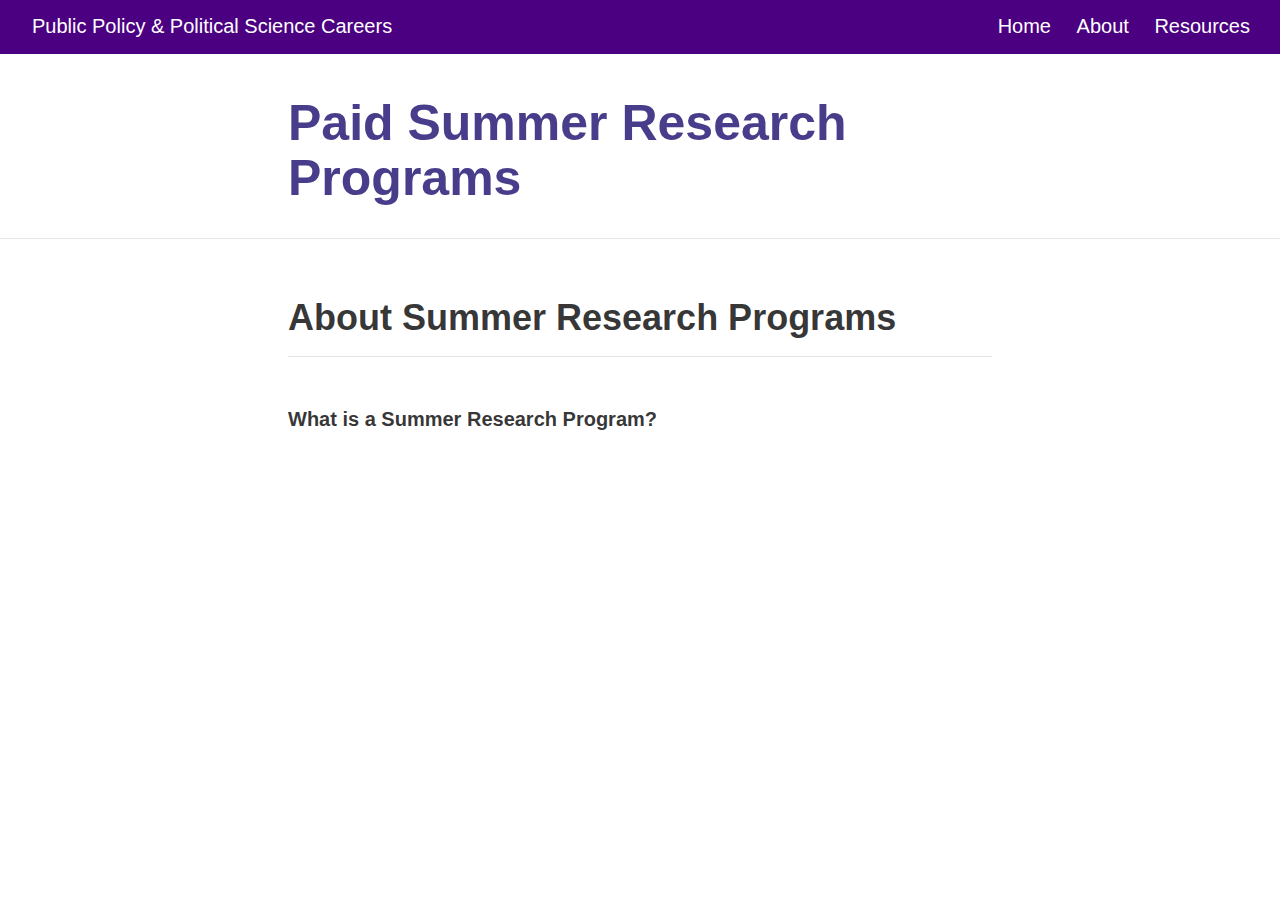
<file: docs/research.html>
<!DOCTYPE html>

<html xmlns="http://www.w3.org/1999/xhtml" lang="" xml:lang="">

<head>
  <meta charset="utf-8"/>
  <meta name="viewport" content="width=device-width, initial-scale=1"/>
  <meta http-equiv="X-UA-Compatible" content="IE=Edge,chrome=1"/>
  <meta name="generator" content="distill" />

  <style type="text/css">
  /* Hide doc at startup (prevent jankiness while JS renders/transforms) */
  body {
    visibility: hidden;
  }
  </style>

 <!--radix_placeholder_import_source-->
 <!--/radix_placeholder_import_source-->

<style type="text/css">code{white-space: pre;}</style>
<style type="text/css" data-origin="pandoc">
pre > code.sourceCode { white-space: pre; position: relative; }
pre > code.sourceCode > span { display: inline-block; line-height: 1.25; }
pre > code.sourceCode > span:empty { height: 1.2em; }
.sourceCode { overflow: visible; }
code.sourceCode > span { color: inherit; text-decoration: inherit; }
div.sourceCode { margin: 1em 0; }
pre.sourceCode { margin: 0; }
@media screen {
div.sourceCode { overflow: auto; }
}
@media print {
pre > code.sourceCode { white-space: pre-wrap; }
pre > code.sourceCode > span { text-indent: -5em; padding-left: 5em; }
}
pre.numberSource code
  { counter-reset: source-line 0; }
pre.numberSource code > span
  { position: relative; left: -4em; counter-increment: source-line; }
pre.numberSource code > span > a:first-child::before
  { content: counter(source-line);
    position: relative; left: -1em; text-align: right; vertical-align: baseline;
    border: none; display: inline-block;
    -webkit-touch-callout: none; -webkit-user-select: none;
    -khtml-user-select: none; -moz-user-select: none;
    -ms-user-select: none; user-select: none;
    padding: 0 4px; width: 4em;
    color: #aaaaaa;
  }
pre.numberSource { margin-left: 3em; border-left: 1px solid #aaaaaa;  padding-left: 4px; }
div.sourceCode
  { color: #00769e; background-color: #f1f3f5; }
@media screen {
pre > code.sourceCode > span > a:first-child::before { text-decoration: underline; }
}
code span { color: #00769e; } /* Normal */
code span.al { color: #ad0000; } /* Alert */
code span.an { color: #5e5e5e; } /* Annotation */
code span.at { color: #657422; } /* Attribute */
code span.bn { color: #ad0000; } /* BaseN */
code span.bu { } /* BuiltIn */
code span.cf { color: #00769e; } /* ControlFlow */
code span.ch { color: #20794d; } /* Char */
code span.cn { color: #8f5902; } /* Constant */
code span.co { color: #5e5e5e; } /* Comment */
code span.cv { color: #5e5e5e; font-style: italic; } /* CommentVar */
code span.do { color: #5e5e5e; font-style: italic; } /* Documentation */
code span.dt { color: #ad0000; } /* DataType */
code span.dv { color: #ad0000; } /* DecVal */
code span.er { color: #ad0000; } /* Error */
code span.ex { } /* Extension */
code span.fl { color: #ad0000; } /* Float */
code span.fu { color: #4758ab; } /* Function */
code span.im { } /* Import */
code span.in { color: #5e5e5e; } /* Information */
code span.kw { color: #00769e; } /* Keyword */
code span.op { color: #5e5e5e; } /* Operator */
code span.ot { color: #00769e; } /* Other */
code span.pp { color: #ad0000; } /* Preprocessor */
code span.sc { color: #5e5e5e; } /* SpecialChar */
code span.ss { color: #20794d; } /* SpecialString */
code span.st { color: #20794d; } /* String */
code span.va { color: #111111; } /* Variable */
code span.vs { color: #20794d; } /* VerbatimString */
code span.wa { color: #5e5e5e; font-style: italic; } /* Warning */
</style>


  <!--radix_placeholder_meta_tags-->
  <title>Public Policy &amp; Political Science Careers: Paid Summer Research Programs</title>




  <!--  https://developers.facebook.com/docs/sharing/webmasters#markup -->
  <meta property="og:title" content="Public Policy &amp; Political Science Careers: Paid Summer Research Programs"/>
  <meta property="og:type" content="article"/>
  <meta property="og:locale" content="en_US"/>
  <meta property="og:site_name" content="Public Policy &amp; Political Science Careers"/>

  <!--  https://dev.twitter.com/cards/types/summary -->
  <meta property="twitter:card" content="summary"/>
  <meta property="twitter:title" content="Public Policy &amp; Political Science Careers: Paid Summer Research Programs"/>

  <!--/radix_placeholder_meta_tags-->
  <!--radix_placeholder_rmarkdown_metadata-->

  <script type="text/json" id="radix-rmarkdown-metadata">
  {"type":"list","attributes":{"names":{"type":"character","attributes":{},"value":["title","description","output"]}},"value":[{"type":"character","attributes":{},"value":["Paid Summer Research Programs"]},{"type":"NULL"},{"type":"character","attributes":{},"value":["distill::distill_article"]}]}
  </script>
  <!--/radix_placeholder_rmarkdown_metadata-->
  <!--radix_placeholder_navigation_in_header-->
  <meta name="distill:offset" content=""/>

  <script type="application/javascript">

    window.headroom_prevent_pin = false;

    window.document.addEventListener("DOMContentLoaded", function (event) {

      // initialize headroom for banner
      var header = $('header').get(0);
      var headerHeight = header.offsetHeight;
      var headroom = new Headroom(header, {
        tolerance: 5,
        onPin : function() {
          if (window.headroom_prevent_pin) {
            window.headroom_prevent_pin = false;
            headroom.unpin();
          }
        }
      });
      headroom.init();
      if(window.location.hash)
        headroom.unpin();
      $(header).addClass('headroom--transition');

      // offset scroll location for banner on hash change
      // (see: https://github.com/WickyNilliams/headroom.js/issues/38)
      window.addEventListener("hashchange", function(event) {
        window.scrollTo(0, window.pageYOffset - (headerHeight + 25));
      });

      // responsive menu
      $('.distill-site-header').each(function(i, val) {
        var topnav = $(this);
        var toggle = topnav.find('.nav-toggle');
        toggle.on('click', function() {
          topnav.toggleClass('responsive');
        });
      });

      // nav dropdowns
      $('.nav-dropbtn').click(function(e) {
        $(this).next('.nav-dropdown-content').toggleClass('nav-dropdown-active');
        $(this).parent().siblings('.nav-dropdown')
           .children('.nav-dropdown-content').removeClass('nav-dropdown-active');
      });
      $("body").click(function(e){
        $('.nav-dropdown-content').removeClass('nav-dropdown-active');
      });
      $(".nav-dropdown").click(function(e){
        e.stopPropagation();
      });
    });
  </script>

  <style type="text/css">

  /* Theme (user-documented overrideables for nav appearance) */

  .distill-site-nav {
    color: rgba(255, 255, 255, 0.8);
    background-color: #0F2E3D;
    font-size: 15px;
    font-weight: 300;
  }

  .distill-site-nav a {
    color: inherit;
    text-decoration: none;
  }

  .distill-site-nav a:hover {
    color: white;
  }

  @media print {
    .distill-site-nav {
      display: none;
    }
  }

  .distill-site-header {

  }

  .distill-site-footer {

  }


  /* Site Header */

  .distill-site-header {
    width: 100%;
    box-sizing: border-box;
    z-index: 3;
  }

  .distill-site-header .nav-left {
    display: inline-block;
    margin-left: 8px;
  }

  @media screen and (max-width: 768px) {
    .distill-site-header .nav-left {
      margin-left: 0;
    }
  }


  .distill-site-header .nav-right {
    float: right;
    margin-right: 8px;
  }

  .distill-site-header a,
  .distill-site-header .title {
    display: inline-block;
    text-align: center;
    padding: 14px 10px 14px 10px;
  }

  .distill-site-header .title {
    font-size: 18px;
    min-width: 150px;
  }

  .distill-site-header .logo {
    padding: 0;
  }

  .distill-site-header .logo img {
    display: none;
    max-height: 20px;
    width: auto;
    margin-bottom: -4px;
  }

  .distill-site-header .nav-image img {
    max-height: 18px;
    width: auto;
    display: inline-block;
    margin-bottom: -3px;
  }



  @media screen and (min-width: 1000px) {
    .distill-site-header .logo img {
      display: inline-block;
    }
    .distill-site-header .nav-left {
      margin-left: 20px;
    }
    .distill-site-header .nav-right {
      margin-right: 20px;
    }
    .distill-site-header .title {
      padding-left: 12px;
    }
  }


  .distill-site-header .nav-toggle {
    display: none;
  }

  .nav-dropdown {
    display: inline-block;
    position: relative;
  }

  .nav-dropdown .nav-dropbtn {
    border: none;
    outline: none;
    color: rgba(255, 255, 255, 0.8);
    padding: 16px 10px;
    background-color: transparent;
    font-family: inherit;
    font-size: inherit;
    font-weight: inherit;
    margin: 0;
    margin-top: 1px;
    z-index: 2;
  }

  .nav-dropdown-content {
    display: none;
    position: absolute;
    background-color: white;
    min-width: 200px;
    border: 1px solid rgba(0,0,0,0.15);
    border-radius: 4px;
    box-shadow: 0px 8px 16px 0px rgba(0,0,0,0.1);
    z-index: 1;
    margin-top: 2px;
    white-space: nowrap;
    padding-top: 4px;
    padding-bottom: 4px;
  }

  .nav-dropdown-content hr {
    margin-top: 4px;
    margin-bottom: 4px;
    border: none;
    border-bottom: 1px solid rgba(0, 0, 0, 0.1);
  }

  .nav-dropdown-active {
    display: block;
  }

  .nav-dropdown-content a, .nav-dropdown-content .nav-dropdown-header {
    color: black;
    padding: 6px 24px;
    text-decoration: none;
    display: block;
    text-align: left;
  }

  .nav-dropdown-content .nav-dropdown-header {
    display: block;
    padding: 5px 24px;
    padding-bottom: 0;
    text-transform: uppercase;
    font-size: 14px;
    color: #999999;
    white-space: nowrap;
  }

  .nav-dropdown:hover .nav-dropbtn {
    color: white;
  }

  .nav-dropdown-content a:hover {
    background-color: #ddd;
    color: black;
  }

  .nav-right .nav-dropdown-content {
    margin-left: -45%;
    right: 0;
  }

  @media screen and (max-width: 768px) {
    .distill-site-header a, .distill-site-header .nav-dropdown  {display: none;}
    .distill-site-header a.nav-toggle {
      float: right;
      display: block;
    }
    .distill-site-header .title {
      margin-left: 0;
    }
    .distill-site-header .nav-right {
      margin-right: 0;
    }
    .distill-site-header {
      overflow: hidden;
    }
    .nav-right .nav-dropdown-content {
      margin-left: 0;
    }
  }


  @media screen and (max-width: 768px) {
    .distill-site-header.responsive {position: relative; min-height: 500px; }
    .distill-site-header.responsive a.nav-toggle {
      position: absolute;
      right: 0;
      top: 0;
    }
    .distill-site-header.responsive a,
    .distill-site-header.responsive .nav-dropdown {
      display: block;
      text-align: left;
    }
    .distill-site-header.responsive .nav-left,
    .distill-site-header.responsive .nav-right {
      width: 100%;
    }
    .distill-site-header.responsive .nav-dropdown {float: none;}
    .distill-site-header.responsive .nav-dropdown-content {position: relative;}
    .distill-site-header.responsive .nav-dropdown .nav-dropbtn {
      display: block;
      width: 100%;
      text-align: left;
    }
  }

  /* Site Footer */

  .distill-site-footer {
    width: 100%;
    overflow: hidden;
    box-sizing: border-box;
    z-index: 3;
    margin-top: 30px;
    padding-top: 30px;
    padding-bottom: 30px;
    text-align: center;
  }

  /* Headroom */

  d-title {
    padding-top: 6rem;
  }

  @media print {
    d-title {
      padding-top: 4rem;
    }
  }

  .headroom {
    z-index: 1000;
    position: fixed;
    top: 0;
    left: 0;
    right: 0;
  }

  .headroom--transition {
    transition: all .4s ease-in-out;
  }

  .headroom--unpinned {
    top: -100px;
  }

  .headroom--pinned {
    top: 0;
  }

  /* adjust viewport for navbar height */
  /* helps vertically center bootstrap (non-distill) content */
  .min-vh-100 {
    min-height: calc(100vh - 100px) !important;
  }

  </style>

  <script src="site_libs/jquery-3.6.0/jquery-3.6.0.min.js"></script>
  <link href="site_libs/font-awesome-5.1.0/css/all.css" rel="stylesheet"/>
  <link href="site_libs/font-awesome-5.1.0/css/v4-shims.css" rel="stylesheet"/>
  <script src="site_libs/headroom-0.9.4/headroom.min.js"></script>
  <script src="site_libs/autocomplete-0.37.1/autocomplete.min.js"></script>
  <script src="site_libs/fuse-6.4.1/fuse.min.js"></script>

  <script type="application/javascript">

  function getMeta(metaName) {
    var metas = document.getElementsByTagName('meta');
    for (let i = 0; i < metas.length; i++) {
      if (metas[i].getAttribute('name') === metaName) {
        return metas[i].getAttribute('content');
      }
    }
    return '';
  }

  function offsetURL(url) {
    var offset = getMeta('distill:offset');
    return offset ? offset + '/' + url : url;
  }

  function createFuseIndex() {

    // create fuse index
    var options = {
      keys: [
        { name: 'title', weight: 20 },
        { name: 'categories', weight: 15 },
        { name: 'description', weight: 10 },
        { name: 'contents', weight: 5 },
      ],
      ignoreLocation: true,
      threshold: 0
    };
    var fuse = new window.Fuse([], options);

    // fetch the main search.json
    return fetch(offsetURL('search.json'))
      .then(function(response) {
        if (response.status == 200) {
          return response.json().then(function(json) {
            // index main articles
            json.articles.forEach(function(article) {
              fuse.add(article);
            });
            // download collections and index their articles
            return Promise.all(json.collections.map(function(collection) {
              return fetch(offsetURL(collection)).then(function(response) {
                if (response.status === 200) {
                  return response.json().then(function(articles) {
                    articles.forEach(function(article) {
                      fuse.add(article);
                    });
                  })
                } else {
                  return Promise.reject(
                    new Error('Unexpected status from search index request: ' +
                              response.status)
                  );
                }
              });
            })).then(function() {
              return fuse;
            });
          });

        } else {
          return Promise.reject(
            new Error('Unexpected status from search index request: ' +
                        response.status)
          );
        }
      });
  }

  window.document.addEventListener("DOMContentLoaded", function (event) {

    // get search element (bail if we don't have one)
    var searchEl = window.document.getElementById('distill-search');
    if (!searchEl)
      return;

    createFuseIndex()
      .then(function(fuse) {

        // make search box visible
        searchEl.classList.remove('hidden');

        // initialize autocomplete
        var options = {
          autoselect: true,
          hint: false,
          minLength: 2,
        };
        window.autocomplete(searchEl, options, [{
          source: function(query, callback) {
            const searchOptions = {
              isCaseSensitive: false,
              shouldSort: true,
              minMatchCharLength: 2,
              limit: 10,
            };
            var results = fuse.search(query, searchOptions);
            callback(results
              .map(function(result) { return result.item; })
            );
          },
          templates: {
            suggestion: function(suggestion) {
              var img = suggestion.preview && Object.keys(suggestion.preview).length > 0
                ? `<img src="${offsetURL(suggestion.preview)}"</img>`
                : '';
              var html = `
                <div class="search-item">
                  <h3>${suggestion.title}</h3>
                  <div class="search-item-description">
                    ${suggestion.description || ''}
                  </div>
                  <div class="search-item-preview">
                    ${img}
                  </div>
                </div>
              `;
              return html;
            }
          }
        }]).on('autocomplete:selected', function(event, suggestion) {
          window.location.href = offsetURL(suggestion.path);
        });
        // remove inline display style on autocompleter (we want to
        // manage responsive display via css)
        $('.algolia-autocomplete').css("display", "");
      })
      .catch(function(error) {
        console.log(error);
      });

  });

  </script>

  <style type="text/css">

  .nav-search {
    font-size: x-small;
  }

  /* Algolioa Autocomplete */

  .algolia-autocomplete {
    display: inline-block;
    margin-left: 10px;
    vertical-align: sub;
    background-color: white;
    color: black;
    padding: 6px;
    padding-top: 8px;
    padding-bottom: 0;
    border-radius: 6px;
    border: 1px #0F2E3D solid;
    width: 180px;
  }


  @media screen and (max-width: 768px) {
    .distill-site-nav .algolia-autocomplete {
      display: none;
      visibility: hidden;
    }
    .distill-site-nav.responsive .algolia-autocomplete {
      display: inline-block;
      visibility: visible;
    }
    .distill-site-nav.responsive .algolia-autocomplete .aa-dropdown-menu {
      margin-left: 0;
      width: 400px;
      max-height: 400px;
    }
  }

  .algolia-autocomplete .aa-input, .algolia-autocomplete .aa-hint {
    width: 90%;
    outline: none;
    border: none;
  }

  .algolia-autocomplete .aa-hint {
    color: #999;
  }
  .algolia-autocomplete .aa-dropdown-menu {
    width: 550px;
    max-height: 70vh;
    overflow-x: visible;
    overflow-y: scroll;
    padding: 5px;
    margin-top: 3px;
    margin-left: -150px;
    background-color: #fff;
    border-radius: 5px;
    border: 1px solid #999;
    border-top: none;
  }

  .algolia-autocomplete .aa-dropdown-menu .aa-suggestion {
    cursor: pointer;
    padding: 5px 4px;
    border-bottom: 1px solid #eee;
  }

  .algolia-autocomplete .aa-dropdown-menu .aa-suggestion:last-of-type {
    border-bottom: none;
    margin-bottom: 2px;
  }

  .algolia-autocomplete .aa-dropdown-menu .aa-suggestion .search-item {
    overflow: hidden;
    font-size: 0.8em;
    line-height: 1.4em;
  }

  .algolia-autocomplete .aa-dropdown-menu .aa-suggestion .search-item h3 {
    font-size: 1rem;
    margin-block-start: 0;
    margin-block-end: 5px;
  }

  .algolia-autocomplete .aa-dropdown-menu .aa-suggestion .search-item-description {
    display: inline-block;
    overflow: hidden;
    height: 2.8em;
    width: 80%;
    margin-right: 4%;
  }

  .algolia-autocomplete .aa-dropdown-menu .aa-suggestion .search-item-preview {
    display: inline-block;
    width: 15%;
  }

  .algolia-autocomplete .aa-dropdown-menu .aa-suggestion .search-item-preview img {
    height: 3em;
    width: auto;
    display: none;
  }

  .algolia-autocomplete .aa-dropdown-menu .aa-suggestion .search-item-preview img[src] {
    display: initial;
  }

  .algolia-autocomplete .aa-dropdown-menu .aa-suggestion.aa-cursor {
    background-color: #eee;
  }
  .algolia-autocomplete .aa-dropdown-menu .aa-suggestion em {
    font-weight: bold;
    font-style: normal;
  }

  </style>


  <!--/radix_placeholder_navigation_in_header-->
  <!--radix_placeholder_distill-->

  <style type="text/css">

  body {
    background-color: white;
  }

  .pandoc-table {
    width: 100%;
  }

  .pandoc-table>caption {
    margin-bottom: 10px;
  }

  .pandoc-table th:not([align]) {
    text-align: left;
  }

  .pagedtable-footer {
    font-size: 15px;
  }

  d-byline .byline {
    grid-template-columns: 2fr 2fr;
  }

  d-byline .byline h3 {
    margin-block-start: 1.5em;
  }

  d-byline .byline .authors-affiliations h3 {
    margin-block-start: 0.5em;
  }

  .authors-affiliations .orcid-id {
    width: 16px;
    height:16px;
    margin-left: 4px;
    margin-right: 4px;
    vertical-align: middle;
    padding-bottom: 2px;
  }

  d-title .dt-tags {
    margin-top: 1em;
    grid-column: text;
  }

  .dt-tags .dt-tag {
    text-decoration: none;
    display: inline-block;
    color: rgba(0,0,0,0.6);
    padding: 0em 0.4em;
    margin-right: 0.5em;
    margin-bottom: 0.4em;
    font-size: 70%;
    border: 1px solid rgba(0,0,0,0.2);
    border-radius: 3px;
    text-transform: uppercase;
    font-weight: 500;
  }

  d-article table.gt_table td,
  d-article table.gt_table th {
    border-bottom: none;
  }

  .html-widget {
    margin-bottom: 2.0em;
  }

  .l-screen-inset {
    padding-right: 16px;
  }

  .l-screen .caption {
    margin-left: 10px;
  }

  .shaded {
    background: rgb(247, 247, 247);
    padding-top: 20px;
    padding-bottom: 20px;
    border-top: 1px solid rgba(0, 0, 0, 0.1);
    border-bottom: 1px solid rgba(0, 0, 0, 0.1);
  }

  .shaded .html-widget {
    margin-bottom: 0;
    border: 1px solid rgba(0, 0, 0, 0.1);
  }

  .shaded .shaded-content {
    background: white;
  }

  .text-output {
    margin-top: 0;
    line-height: 1.5em;
  }

  .hidden {
    display: none !important;
  }

  d-article {
    padding-top: 2.5rem;
    padding-bottom: 30px;
  }

  d-appendix {
    padding-top: 30px;
  }

  d-article>p>img {
    width: 100%;
  }

  d-article h2 {
    margin: 1rem 0 1.5rem 0;
  }

  d-article h3 {
    margin-top: 1.5rem;
  }

  d-article iframe {
    border: 1px solid rgba(0, 0, 0, 0.1);
    margin-bottom: 2.0em;
    width: 100%;
  }

  /* Tweak code blocks */

  d-article div.sourceCode code,
  d-article pre code {
    font-family: Consolas, Monaco, 'Andale Mono', 'Ubuntu Mono', monospace;
  }

  d-article pre,
  d-article div.sourceCode,
  d-article div.sourceCode pre {
    overflow: auto;
  }

  d-article div.sourceCode {
    background-color: white;
  }

  d-article div.sourceCode pre {
    padding-left: 10px;
    font-size: 12px;
    border-left: 2px solid rgba(0,0,0,0.1);
  }

  d-article pre {
    font-size: 12px;
    color: black;
    background: none;
    margin-top: 0;
    text-align: left;
    white-space: pre;
    word-spacing: normal;
    word-break: normal;
    word-wrap: normal;
    line-height: 1.5;

    -moz-tab-size: 4;
    -o-tab-size: 4;
    tab-size: 4;

    -webkit-hyphens: none;
    -moz-hyphens: none;
    -ms-hyphens: none;
    hyphens: none;
  }

  d-article pre a {
    border-bottom: none;
  }

  d-article pre a:hover {
    border-bottom: none;
    text-decoration: underline;
  }

  d-article details {
    grid-column: text;
    margin-bottom: 0.8em;
  }

  @media(min-width: 768px) {

  d-article pre,
  d-article div.sourceCode,
  d-article div.sourceCode pre {
    overflow: visible !important;
  }

  d-article div.sourceCode pre {
    padding-left: 18px;
    font-size: 14px;
  }

  d-article pre {
    font-size: 14px;
  }

  }

  figure img.external {
    background: white;
    border: 1px solid rgba(0, 0, 0, 0.1);
    box-shadow: 0 1px 8px rgba(0, 0, 0, 0.1);
    padding: 18px;
    box-sizing: border-box;
  }

  /* CSS for d-contents */

  .d-contents {
    grid-column: text;
    color: rgba(0,0,0,0.8);
    font-size: 0.9em;
    padding-bottom: 1em;
    margin-bottom: 1em;
    padding-bottom: 0.5em;
    margin-bottom: 1em;
    padding-left: 0.25em;
    justify-self: start;
  }

  @media(min-width: 1000px) {
    .d-contents.d-contents-float {
      height: 0;
      grid-column-start: 1;
      grid-column-end: 4;
      justify-self: center;
      padding-right: 3em;
      padding-left: 2em;
    }
  }

  .d-contents nav h3 {
    font-size: 18px;
    margin-top: 0;
    margin-bottom: 1em;
  }

  .d-contents li {
    list-style-type: none
  }

  .d-contents nav > ul {
    padding-left: 0;
  }

  .d-contents ul {
    padding-left: 1em
  }

  .d-contents nav ul li {
    margin-top: 0.6em;
    margin-bottom: 0.2em;
  }

  .d-contents nav a {
    font-size: 13px;
    border-bottom: none;
    text-decoration: none
    color: rgba(0, 0, 0, 0.8);
  }

  .d-contents nav a:hover {
    text-decoration: underline solid rgba(0, 0, 0, 0.6)
  }

  .d-contents nav > ul > li > a {
    font-weight: 600;
  }

  .d-contents nav > ul > li > ul {
    font-weight: inherit;
  }

  .d-contents nav > ul > li > ul > li {
    margin-top: 0.2em;
  }


  .d-contents nav ul {
    margin-top: 0;
    margin-bottom: 0.25em;
  }

  .d-article-with-toc h2:nth-child(2) {
    margin-top: 0;
  }


  /* Figure */

  .figure {
    position: relative;
    margin-bottom: 2.5em;
    margin-top: 1.5em;
  }

  .figure .caption {
    color: rgba(0, 0, 0, 0.6);
    font-size: 12px;
    line-height: 1.5em;
  }

  .figure img.external {
    background: white;
    border: 1px solid rgba(0, 0, 0, 0.1);
    box-shadow: 0 1px 8px rgba(0, 0, 0, 0.1);
    padding: 18px;
    box-sizing: border-box;
  }

  .figure .caption a {
    color: rgba(0, 0, 0, 0.6);
  }

  .figure .caption b,
  .figure .caption strong, {
    font-weight: 600;
    color: rgba(0, 0, 0, 1.0);
  }

  /* Citations */

  d-article .citation {
    color: inherit;
    cursor: inherit;
  }

  div.hanging-indent{
    margin-left: 1em; text-indent: -1em;
  }

  /* Citation hover box */

  .tippy-box[data-theme~=light-border] {
    background-color: rgba(250, 250, 250, 0.95);
  }

  .tippy-content > p {
    margin-bottom: 0;
    padding: 2px;
  }


  /* Tweak 1000px media break to show more text */

  @media(min-width: 1000px) {
    .base-grid,
    distill-header,
    d-title,
    d-abstract,
    d-article,
    d-appendix,
    distill-appendix,
    d-byline,
    d-footnote-list,
    d-citation-list,
    distill-footer {
      grid-template-columns: [screen-start] 1fr [page-start kicker-start] 80px [middle-start] 50px [text-start kicker-end] 65px 65px 65px 65px 65px 65px 65px 65px [text-end gutter-start] 65px [middle-end] 65px [page-end gutter-end] 1fr [screen-end];
      grid-column-gap: 16px;
    }

    .grid {
      grid-column-gap: 16px;
    }

    d-article {
      font-size: 1.06rem;
      line-height: 1.7em;
    }
    figure .caption, .figure .caption, figure figcaption {
      font-size: 13px;
    }
  }

  @media(min-width: 1180px) {
    .base-grid,
    distill-header,
    d-title,
    d-abstract,
    d-article,
    d-appendix,
    distill-appendix,
    d-byline,
    d-footnote-list,
    d-citation-list,
    distill-footer {
      grid-template-columns: [screen-start] 1fr [page-start kicker-start] 60px [middle-start] 60px [text-start kicker-end] 60px 60px 60px 60px 60px 60px 60px 60px [text-end gutter-start] 60px [middle-end] 60px [page-end gutter-end] 1fr [screen-end];
      grid-column-gap: 32px;
    }

    .grid {
      grid-column-gap: 32px;
    }
  }


  /* Get the citation styles for the appendix (not auto-injected on render since
     we do our own rendering of the citation appendix) */

  d-appendix .citation-appendix,
  .d-appendix .citation-appendix {
    font-size: 11px;
    line-height: 15px;
    border-left: 1px solid rgba(0, 0, 0, 0.1);
    padding-left: 18px;
    border: 1px solid rgba(0,0,0,0.1);
    background: rgba(0, 0, 0, 0.02);
    padding: 10px 18px;
    border-radius: 3px;
    color: rgba(150, 150, 150, 1);
    overflow: hidden;
    margin-top: -12px;
    white-space: pre-wrap;
    word-wrap: break-word;
  }

  /* Include appendix styles here so they can be overridden */

  d-appendix {
    contain: layout style;
    font-size: 0.8em;
    line-height: 1.7em;
    margin-top: 60px;
    margin-bottom: 0;
    border-top: 1px solid rgba(0, 0, 0, 0.1);
    color: rgba(0,0,0,0.5);
    padding-top: 60px;
    padding-bottom: 48px;
  }

  d-appendix h3 {
    grid-column: page-start / text-start;
    font-size: 15px;
    font-weight: 500;
    margin-top: 1em;
    margin-bottom: 0;
    color: rgba(0,0,0,0.65);
  }

  d-appendix h3 + * {
    margin-top: 1em;
  }

  d-appendix ol {
    padding: 0 0 0 15px;
  }

  @media (min-width: 768px) {
    d-appendix ol {
      padding: 0 0 0 30px;
      margin-left: -30px;
    }
  }

  d-appendix li {
    margin-bottom: 1em;
  }

  d-appendix a {
    color: rgba(0, 0, 0, 0.6);
  }

  d-appendix > * {
    grid-column: text;
  }

  d-appendix > d-footnote-list,
  d-appendix > d-citation-list,
  d-appendix > distill-appendix {
    grid-column: screen;
  }

  /* Include footnote styles here so they can be overridden */

  d-footnote-list {
    contain: layout style;
  }

  d-footnote-list > * {
    grid-column: text;
  }

  d-footnote-list a.footnote-backlink {
    color: rgba(0,0,0,0.3);
    padding-left: 0.5em;
  }



  /* Anchor.js */

  .anchorjs-link {
    /*transition: all .25s linear; */
    text-decoration: none;
    border-bottom: none;
  }
  *:hover > .anchorjs-link {
    margin-left: -1.125em !important;
    text-decoration: none;
    border-bottom: none;
  }

  /* Social footer */

  .social_footer {
    margin-top: 30px;
    margin-bottom: 0;
    color: rgba(0,0,0,0.67);
  }

  .disqus-comments {
    margin-right: 30px;
  }

  .disqus-comment-count {
    border-bottom: 1px solid rgba(0, 0, 0, 0.4);
    cursor: pointer;
  }

  #disqus_thread {
    margin-top: 30px;
  }

  .article-sharing a {
    border-bottom: none;
    margin-right: 8px;
  }

  .article-sharing a:hover {
    border-bottom: none;
  }

  .sidebar-section.subscribe {
    font-size: 12px;
    line-height: 1.6em;
  }

  .subscribe p {
    margin-bottom: 0.5em;
  }


  .article-footer .subscribe {
    font-size: 15px;
    margin-top: 45px;
  }


  .sidebar-section.custom {
    font-size: 12px;
    line-height: 1.6em;
  }

  .custom p {
    margin-bottom: 0.5em;
  }

  /* Styles for listing layout (hide title) */
  .layout-listing d-title, .layout-listing .d-title {
    display: none;
  }

  /* Styles for posts lists (not auto-injected) */


  .posts-with-sidebar {
    padding-left: 45px;
    padding-right: 45px;
  }

  .posts-list .description h2,
  .posts-list .description p {
    font-family: -apple-system, BlinkMacSystemFont, "Segoe UI", Roboto, Oxygen, Ubuntu, Cantarell, "Fira Sans", "Droid Sans", "Helvetica Neue", Arial, sans-serif;
  }

  .posts-list .description h2 {
    font-weight: 700;
    border-bottom: none;
    padding-bottom: 0;
  }

  .posts-list h2.post-tag {
    border-bottom: 1px solid rgba(0, 0, 0, 0.2);
    padding-bottom: 12px;
  }
  .posts-list {
    margin-top: 60px;
    margin-bottom: 24px;
  }

  .posts-list .post-preview {
    text-decoration: none;
    overflow: hidden;
    display: block;
    border-bottom: 1px solid rgba(0, 0, 0, 0.1);
    padding: 24px 0;
  }

  .post-preview-last {
    border-bottom: none !important;
  }

  .posts-list .posts-list-caption {
    grid-column: screen;
    font-weight: 400;
  }

  .posts-list .post-preview h2 {
    margin: 0 0 6px 0;
    line-height: 1.2em;
    font-style: normal;
    font-size: 24px;
  }

  .posts-list .post-preview p {
    margin: 0 0 12px 0;
    line-height: 1.4em;
    font-size: 16px;
  }

  .posts-list .post-preview .thumbnail {
    box-sizing: border-box;
    margin-bottom: 24px;
    position: relative;
    max-width: 500px;
  }
  .posts-list .post-preview img {
    width: 100%;
    display: block;
  }

  .posts-list .metadata {
    font-size: 12px;
    line-height: 1.4em;
    margin-bottom: 18px;
  }

  .posts-list .metadata > * {
    display: inline-block;
  }

  .posts-list .metadata .publishedDate {
    margin-right: 2em;
  }

  .posts-list .metadata .dt-authors {
    display: block;
    margin-top: 0.3em;
    margin-right: 2em;
  }

  .posts-list .dt-tags {
    display: block;
    line-height: 1em;
  }

  .posts-list .dt-tags .dt-tag {
    display: inline-block;
    color: rgba(0,0,0,0.6);
    padding: 0.3em 0.4em;
    margin-right: 0.2em;
    margin-bottom: 0.4em;
    font-size: 60%;
    border: 1px solid rgba(0,0,0,0.2);
    border-radius: 3px;
    text-transform: uppercase;
    font-weight: 500;
  }

  .posts-list img {
    opacity: 1;
  }

  .posts-list img[data-src] {
    opacity: 0;
  }

  .posts-more {
    clear: both;
  }


  .posts-sidebar {
    font-size: 16px;
  }

  .posts-sidebar h3 {
    font-size: 16px;
    margin-top: 0;
    margin-bottom: 0.5em;
    font-weight: 400;
    text-transform: uppercase;
  }

  .sidebar-section {
    margin-bottom: 30px;
  }

  .categories ul {
    list-style-type: none;
    margin: 0;
    padding: 0;
  }

  .categories li {
    color: rgba(0, 0, 0, 0.8);
    margin-bottom: 0;
  }

  .categories li>a {
    border-bottom: none;
  }

  .categories li>a:hover {
    border-bottom: 1px solid rgba(0, 0, 0, 0.4);
  }

  .categories .active {
    font-weight: 600;
  }

  .categories .category-count {
    color: rgba(0, 0, 0, 0.4);
  }


  @media(min-width: 768px) {
    .posts-list .post-preview h2 {
      font-size: 26px;
    }
    .posts-list .post-preview .thumbnail {
      float: right;
      width: 30%;
      margin-bottom: 0;
    }
    .posts-list .post-preview .description {
      float: left;
      width: 45%;
    }
    .posts-list .post-preview .metadata {
      float: left;
      width: 20%;
      margin-top: 8px;
    }
    .posts-list .post-preview p {
      margin: 0 0 12px 0;
      line-height: 1.5em;
      font-size: 16px;
    }
    .posts-with-sidebar .posts-list {
      float: left;
      width: 75%;
    }
    .posts-with-sidebar .posts-sidebar {
      float: right;
      width: 20%;
      margin-top: 60px;
      padding-top: 24px;
      padding-bottom: 24px;
    }
  }


  /* Improve display for browsers without grid (IE/Edge <= 15) */

  .downlevel {
    line-height: 1.6em;
    font-family: -apple-system, BlinkMacSystemFont, "Segoe UI", Roboto, Oxygen, Ubuntu, Cantarell, "Fira Sans", "Droid Sans", "Helvetica Neue", Arial, sans-serif;
    margin: 0;
  }

  .downlevel .d-title {
    padding-top: 6rem;
    padding-bottom: 1.5rem;
  }

  .downlevel .d-title h1 {
    font-size: 50px;
    font-weight: 700;
    line-height: 1.1em;
    margin: 0 0 0.5rem;
  }

  .downlevel .d-title p {
    font-weight: 300;
    font-size: 1.2rem;
    line-height: 1.55em;
    margin-top: 0;
  }

  .downlevel .d-byline {
    padding-top: 0.8em;
    padding-bottom: 0.8em;
    font-size: 0.8rem;
    line-height: 1.8em;
  }

  .downlevel .section-separator {
    border: none;
    border-top: 1px solid rgba(0, 0, 0, 0.1);
  }

  .downlevel .d-article {
    font-size: 1.06rem;
    line-height: 1.7em;
    padding-top: 1rem;
    padding-bottom: 2rem;
  }


  .downlevel .d-appendix {
    padding-left: 0;
    padding-right: 0;
    max-width: none;
    font-size: 0.8em;
    line-height: 1.7em;
    margin-bottom: 0;
    color: rgba(0,0,0,0.5);
    padding-top: 40px;
    padding-bottom: 48px;
  }

  .downlevel .footnotes ol {
    padding-left: 13px;
  }

  .downlevel .base-grid,
  .downlevel .distill-header,
  .downlevel .d-title,
  .downlevel .d-abstract,
  .downlevel .d-article,
  .downlevel .d-appendix,
  .downlevel .distill-appendix,
  .downlevel .d-byline,
  .downlevel .d-footnote-list,
  .downlevel .d-citation-list,
  .downlevel .distill-footer,
  .downlevel .appendix-bottom,
  .downlevel .posts-container {
    padding-left: 40px;
    padding-right: 40px;
  }

  @media(min-width: 768px) {
    .downlevel .base-grid,
    .downlevel .distill-header,
    .downlevel .d-title,
    .downlevel .d-abstract,
    .downlevel .d-article,
    .downlevel .d-appendix,
    .downlevel .distill-appendix,
    .downlevel .d-byline,
    .downlevel .d-footnote-list,
    .downlevel .d-citation-list,
    .downlevel .distill-footer,
    .downlevel .appendix-bottom,
    .downlevel .posts-container {
    padding-left: 150px;
    padding-right: 150px;
    max-width: 900px;
  }
  }

  .downlevel pre code {
    display: block;
    border-left: 2px solid rgba(0, 0, 0, .1);
    padding: 0 0 0 20px;
    font-size: 14px;
  }

  .downlevel code, .downlevel pre {
    color: black;
    background: none;
    font-family: Consolas, Monaco, 'Andale Mono', 'Ubuntu Mono', monospace;
    text-align: left;
    white-space: pre;
    word-spacing: normal;
    word-break: normal;
    word-wrap: normal;
    line-height: 1.5;

    -moz-tab-size: 4;
    -o-tab-size: 4;
    tab-size: 4;

    -webkit-hyphens: none;
    -moz-hyphens: none;
    -ms-hyphens: none;
    hyphens: none;
  }

  .downlevel .posts-list .post-preview {
    color: inherit;
  }



  </style>

  <script type="application/javascript">

  function is_downlevel_browser() {
    if (bowser.isUnsupportedBrowser({ msie: "12", msedge: "16"},
                                   window.navigator.userAgent)) {
      return true;
    } else {
      return window.load_distill_framework === undefined;
    }
  }

  // show body when load is complete
  function on_load_complete() {

    // add anchors
    if (window.anchors) {
      window.anchors.options.placement = 'left';
      window.anchors.add('d-article > h2, d-article > h3, d-article > h4, d-article > h5');
    }


    // set body to visible
    document.body.style.visibility = 'visible';

    // force redraw for leaflet widgets
    if (window.HTMLWidgets) {
      var maps = window.HTMLWidgets.findAll(".leaflet");
      $.each(maps, function(i, el) {
        var map = this.getMap();
        map.invalidateSize();
        map.eachLayer(function(layer) {
          if (layer instanceof L.TileLayer)
            layer.redraw();
        });
      });
    }

    // trigger 'shown' so htmlwidgets resize
    $('d-article').trigger('shown');
  }

  function init_distill() {

    init_common();

    // create front matter
    var front_matter = $('<d-front-matter></d-front-matter>');
    $('#distill-front-matter').wrap(front_matter);

    // create d-title
    $('.d-title').changeElementType('d-title');

    // create d-byline
    var byline = $('<d-byline></d-byline>');
    $('.d-byline').replaceWith(byline);

    // create d-article
    var article = $('<d-article></d-article>');
    $('.d-article').wrap(article).children().unwrap();

    // move posts container into article
    $('.posts-container').appendTo($('d-article'));

    // create d-appendix
    $('.d-appendix').changeElementType('d-appendix');

    // flag indicating that we have appendix items
    var appendix = $('.appendix-bottom').children('h3').length > 0;

    // replace footnotes with <d-footnote>
    $('.footnote-ref').each(function(i, val) {
      appendix = true;
      var href = $(this).attr('href');
      var id = href.replace('#', '');
      var fn = $('#' + id);
      var fn_p = $('#' + id + '>p');
      fn_p.find('.footnote-back').remove();
      var text = fn_p.html();
      var dtfn = $('<d-footnote></d-footnote>');
      dtfn.html(text);
      $(this).replaceWith(dtfn);
    });
    // remove footnotes
    $('.footnotes').remove();

    // move refs into #references-listing
    $('#references-listing').replaceWith($('#refs'));

    $('h1.appendix, h2.appendix').each(function(i, val) {
      $(this).changeElementType('h3');
    });
    $('h3.appendix').each(function(i, val) {
      var id = $(this).attr('id');
      $('.d-contents a[href="#' + id + '"]').parent().remove();
      appendix = true;
      $(this).nextUntil($('h1, h2, h3')).addBack().appendTo($('d-appendix'));
    });

    // show d-appendix if we have appendix content
    $("d-appendix").css('display', appendix ? 'grid' : 'none');

    // localize layout chunks to just output
    $('.layout-chunk').each(function(i, val) {

      // capture layout
      var layout = $(this).attr('data-layout');

      // apply layout to markdown level block elements
      var elements = $(this).children().not('details, div.sourceCode, pre, script');
      elements.each(function(i, el) {
        var layout_div = $('<div class="' + layout + '"></div>');
        if (layout_div.hasClass('shaded')) {
          var shaded_content = $('<div class="shaded-content"></div>');
          $(this).wrap(shaded_content);
          $(this).parent().wrap(layout_div);
        } else {
          $(this).wrap(layout_div);
        }
      });


      // unwrap the layout-chunk div
      $(this).children().unwrap();
    });

    // remove code block used to force  highlighting css
    $('.distill-force-highlighting-css').parent().remove();

    // remove empty line numbers inserted by pandoc when using a
    // custom syntax highlighting theme
    $('code.sourceCode a:empty').remove();

    // load distill framework
    load_distill_framework();

    // wait for window.distillRunlevel == 4 to do post processing
    function distill_post_process() {

      if (!window.distillRunlevel || window.distillRunlevel < 4)
        return;

      // hide author/affiliations entirely if we have no authors
      var front_matter = JSON.parse($("#distill-front-matter").html());
      var have_authors = front_matter.authors && front_matter.authors.length > 0;
      if (!have_authors)
        $('d-byline').addClass('hidden');

      // article with toc class
      $('.d-contents').parent().addClass('d-article-with-toc');

      // strip links that point to #
      $('.authors-affiliations').find('a[href="#"]').removeAttr('href');

      // add orcid ids
      $('.authors-affiliations').find('.author').each(function(i, el) {
        var orcid_id = front_matter.authors[i].orcidID;
        if (orcid_id) {
          var a = $('<a></a>');
          a.attr('href', 'https://orcid.org/' + orcid_id);
          var img = $('<img></img>');
          img.addClass('orcid-id');
          img.attr('alt', 'ORCID ID');
          img.attr('src','[data-uri]');
          a.append(img);
          $(this).append(a);
        }
      });

      // hide elements of author/affiliations grid that have no value
      function hide_byline_column(caption) {
        $('d-byline').find('h3:contains("' + caption + '")').parent().css('visibility', 'hidden');
      }

      // affiliations
      var have_affiliations = false;
      for (var i = 0; i<front_matter.authors.length; ++i) {
        var author = front_matter.authors[i];
        if (author.affiliation !== "&nbsp;") {
          have_affiliations = true;
          break;
        }
      }
      if (!have_affiliations)
        $('d-byline').find('h3:contains("Affiliations")').css('visibility', 'hidden');

      // published date
      if (!front_matter.publishedDate)
        hide_byline_column("Published");

      // document object identifier
      var doi = $('d-byline').find('h3:contains("DOI")');
      var doi_p = doi.next().empty();
      if (!front_matter.doi) {
        // if we have a citation and valid citationText then link to that
        if ($('#citation').length > 0 && front_matter.citationText) {
          doi.html('Citation');
          $('<a href="#citation"></a>')
            .text(front_matter.citationText)
            .appendTo(doi_p);
        } else {
          hide_byline_column("DOI");
        }
      } else {
        $('<a></a>')
           .attr('href', "https://doi.org/" + front_matter.doi)
           .html(front_matter.doi)
           .appendTo(doi_p);
      }

       // change plural form of authors/affiliations
      if (front_matter.authors.length === 1) {
        var grid = $('.authors-affiliations');
        grid.children('h3:contains("Authors")').text('Author');
        grid.children('h3:contains("Affiliations")').text('Affiliation');
      }

      // remove d-appendix and d-footnote-list local styles
      $('d-appendix > style:first-child').remove();
      $('d-footnote-list > style:first-child').remove();

      // move appendix-bottom entries to the bottom
      $('.appendix-bottom').appendTo('d-appendix').children().unwrap();
      $('.appendix-bottom').remove();

      // hoverable references
      $('span.citation[data-cites]').each(function() {
        if ($(this).children()[0].nodeName == "D-FOOTNOTE") {
          var fn = $(this).children()[0]
          $(this).html(fn.shadowRoot.querySelector("sup"))
          $(this).id = fn.id
          fn.remove()
        }
        var refs = $(this).attr('data-cites').split(" ");
        var refHtml = refs.map(function(ref) {
          return "<p>" + $('#ref-' + ref).html() + "</p>";
        }).join("\n");
        window.tippy(this, {
          allowHTML: true,
          content: refHtml,
          maxWidth: 500,
          interactive: true,
          interactiveBorder: 10,
          theme: 'light-border',
          placement: 'bottom-start'
        });
      });

      // fix footnotes in tables (#411)
      // replacing broken distill.pub feature
      $('table d-footnote').each(function() {
        // we replace internal showAtNode methode which is triggered when hovering a footnote
        this.hoverBox.showAtNode = function(node) {
          // ported from https://github.com/distillpub/template/pull/105/files
          calcOffset = function(elem) {
              let x = elem.offsetLeft;
              let y = elem.offsetTop;
              // Traverse upwards until an `absolute` element is found or `elem`
              // becomes null.
              while (elem = elem.offsetParent && elem.style.position != 'absolute') {
                  x += elem.offsetLeft;
                  y += elem.offsetTop;
              }

              return { left: x, top: y };
          }
          // https://developer.mozilla.org/en-US/docs/Web/API/HTMLElement/offsetTop
          const bbox = node.getBoundingClientRect();
          const offset = calcOffset(node);
          this.show([offset.left + bbox.width, offset.top + bbox.height]);
        }
      })

      // clear polling timer
      clearInterval(tid);

      // show body now that everything is ready
      on_load_complete();
    }

    var tid = setInterval(distill_post_process, 50);
    distill_post_process();

  }

  function init_downlevel() {

    init_common();

     // insert hr after d-title
    $('.d-title').after($('<hr class="section-separator"/>'));

    // check if we have authors
    var front_matter = JSON.parse($("#distill-front-matter").html());
    var have_authors = front_matter.authors && front_matter.authors.length > 0;

    // manage byline/border
    if (!have_authors)
      $('.d-byline').remove();
    $('.d-byline').after($('<hr class="section-separator"/>'));
    $('.d-byline a').remove();

    // remove toc
    $('.d-contents').remove();

    // move appendix elements
    $('h1.appendix, h2.appendix').each(function(i, val) {
      $(this).changeElementType('h3');
    });
    $('h3.appendix').each(function(i, val) {
      $(this).nextUntil($('h1, h2, h3')).addBack().appendTo($('.d-appendix'));
    });


    // inject headers into references and footnotes
    var refs_header = $('<h3></h3>');
    refs_header.text('References');
    $('#refs').prepend(refs_header);

    var footnotes_header = $('<h3></h3');
    footnotes_header.text('Footnotes');
    $('.footnotes').children('hr').first().replaceWith(footnotes_header);

    // move appendix-bottom entries to the bottom
    $('.appendix-bottom').appendTo('.d-appendix').children().unwrap();
    $('.appendix-bottom').remove();

    // remove appendix if it's empty
    if ($('.d-appendix').children().length === 0)
      $('.d-appendix').remove();

    // prepend separator above appendix
    $('.d-appendix').before($('<hr class="section-separator" style="clear: both"/>'));

    // trim code
    $('pre>code').each(function(i, val) {
      $(this).html($.trim($(this).html()));
    });

    // move posts-container right before article
    $('.posts-container').insertBefore($('.d-article'));

    $('body').addClass('downlevel');

    on_load_complete();
  }


  function init_common() {

    // jquery plugin to change element types
    (function($) {
      $.fn.changeElementType = function(newType) {
        var attrs = {};

        $.each(this[0].attributes, function(idx, attr) {
          attrs[attr.nodeName] = attr.nodeValue;
        });

        this.replaceWith(function() {
          return $("<" + newType + "/>", attrs).append($(this).contents());
        });
      };
    })(jQuery);

    // prevent underline for linked images
    $('a > img').parent().css({'border-bottom' : 'none'});

    // mark non-body figures created by knitr chunks as 100% width
    $('.layout-chunk').each(function(i, val) {
      var figures = $(this).find('img, .html-widget');
      // ignore leaflet img layers (#106)
      figures = figures.filter(':not(img[class*="leaflet"])')
      if ($(this).attr('data-layout') !== "l-body") {
        figures.css('width', '100%');
      } else {
        figures.css('max-width', '100%');
        figures.filter("[width]").each(function(i, val) {
          var fig = $(this);
          fig.css('width', fig.attr('width') + 'px');
        });

      }
    });

    // auto-append index.html to post-preview links in file: protocol
    // and in rstudio ide preview
    $('.post-preview').each(function(i, val) {
      if (window.location.protocol === "file:")
        $(this).attr('href', $(this).attr('href') + "index.html");
    });

    // get rid of index.html references in header
    if (window.location.protocol !== "file:") {
      $('.distill-site-header a[href]').each(function(i,val) {
        $(this).attr('href', $(this).attr('href').replace(/^index[.]html/, "./"));
      });
    }

    // add class to pandoc style tables
    $('tr.header').parent('thead').parent('table').addClass('pandoc-table');
    $('.kable-table').children('table').addClass('pandoc-table');

    // add figcaption style to table captions
    $('caption').parent('table').addClass("figcaption");

    // initialize posts list
    if (window.init_posts_list)
      window.init_posts_list();

    // implmement disqus comment link
    $('.disqus-comment-count').click(function() {
      window.headroom_prevent_pin = true;
      $('#disqus_thread').toggleClass('hidden');
      if (!$('#disqus_thread').hasClass('hidden')) {
        var offset = $(this).offset();
        $(window).resize();
        $('html, body').animate({
          scrollTop: offset.top - 35
        });
      }
    });
  }

  document.addEventListener('DOMContentLoaded', function() {
    if (is_downlevel_browser())
      init_downlevel();
    else
      window.addEventListener('WebComponentsReady', init_distill);
  });

  </script>

  <style type="text/css">
  /* base variables */

  /* Edit the CSS properties in this file to create a custom
     Distill theme. Only edit values in the right column
     for each row; values shown are the CSS defaults.
     To return any property to the default,
     you may set its value to: unset
     All rows must end with a semi-colon.                      */

  /* Optional: embed custom fonts here with `@import`          */
  /* This must remain at the top of this file.                 */



  html {
    /*-- Main font sizes --*/
    --title-size:      50px;
    --body-size:       1.06rem;
    --code-size:       14px;
    --aside-size:      12px;
    --fig-cap-size:    13px;
    /*-- Main font colors --*/
    --title-color:     #000000;
    --header-color:    rgba(0, 0, 0, 0.8);
    --body-color:      rgba(0, 0, 0, 0.8);
    --aside-color:     rgba(0, 0, 0, 0.6);
    --fig-cap-color:   rgba(0, 0, 0, 0.6);
    /*-- Specify custom fonts ~~~ must be imported above   --*/
    --heading-font:    sans-serif;
    --mono-font:       monospace;
    --body-font:       sans-serif;
    --navbar-font:     sans-serif;  /* websites + blogs only */
  }

  /*-- ARTICLE METADATA --*/
  d-byline {
    --heading-size:    0.6rem;
    --heading-color:   rgba(0, 0, 0, 0.5);
    --body-size:       0.8rem;
    --body-color:      rgba(0, 0, 0, 0.8);
  }

  /*-- ARTICLE TABLE OF CONTENTS --*/
  .d-contents {
    --heading-size:    18px;
    --contents-size:   13px;
  }

  /*-- ARTICLE APPENDIX --*/
  d-appendix {
    --heading-size:    15px;
    --heading-color:   rgba(0, 0, 0, 0.65);
    --text-size:       0.8em;
    --text-color:      rgba(0, 0, 0, 0.5);
  }

  /*-- WEBSITE HEADER + FOOTER --*/
  /* These properties only apply to Distill sites and blogs  */

  .distill-site-header {
    --title-size:       18px;
    --text-color:       rgba(255, 255, 255, 0.8);
    --text-size:        15px;
    --hover-color:      white;
    --bkgd-color:       #0F2E3D;
  }

  .distill-site-footer {
    --text-color:       rgba(255, 255, 255, 0.8);
    --text-size:        15px;
    --hover-color:      white;
    --bkgd-color:       #0F2E3D;
  }

  /*-- Additional custom styles --*/
  /* Add any additional CSS rules below                      */
  </style>
  <style type="text/css">
  /* base variables */

  /* Edit the CSS properties in this file to create a custom
     Distill theme. Only edit values in the right column
     for each row; values shown are the CSS defaults.
     To return any property to the default,
     you may set its value to: unset
     All rows must end with a semi-colon.                      */

  /* Optional: embed custom fonts here with `@import`          */
  /* This must remain at the top of this file.                 */



  html {
    /*-- Main font sizes --*/
    --title-size:      50px;
    --body-size:       1.06rem;
    --code-size:       14px;
    --aside-size:      12px;
    --fig-cap-size:    13px;
    /*-- Main font colors --*/
    --title-color:     #483D8B;
    --header-color:    rgba(0, 0, 0, 0.8);
    --body-color:      rgba(0, 0, 0, 0.8);
    --aside-color:     rgba(0, 0, 0, 0.6);
    --fig-cap-color:   rgba(0, 0, 0, 0.6);
    /*-- Specify custom fonts ~~~ must be imported above   --*/
    --heading-font:    sans-serif;
    --mono-font:       monospace;
    --body-font:       sans-serif;
    --navbar-font:     bookman;  /* websites + blogs only */
  }

  /*-- ARTICLE METADATA --*/
  d-byline {
    --heading-size:    0.6rem;
    --heading-color:   #483D8B;
    --body-size:       0.8rem;
    --body-color:      rgba(0, 0, 0, 0.8);
  }

  /*-- ARTICLE TABLE OF CONTENTS --*/
  .d-contents {
    --heading-size:    18px;
    --contents-size:   13px;
  }

  /*-- ARTICLE APPENDIX --*/
  d-appendix {
    --heading-size:    15px;
    --heading-color:   rgba(0, 0, 0, 0.65);
    --text-size:       0.8em;
    --text-color:      rgba(0, 0, 0, 0.5);
  }

  /*-- WEBSITE HEADER + FOOTER --*/
  /* These properties only apply to Distill sites and blogs  */

  .distill-site-header {
    --title-size:       20px;
    --text-color:       white;
    --text-size:        20px;
    --hover-color:      #9370DB;
    --bkgd-color:       #4B0082;
  }

  .distill-site-footer {
    --text-color:       rgba(255, 255, 255, 0.8);
    --text-size:        15px;
    --hover-color:      white;
    --bkgd-color:       #0F2E3D;
  }

  /*-- Additional custom styles --*/
  /* Add any additional CSS rules below                      */
  </style>
  <style type="text/css">
  /* base style */

  /* FONT FAMILIES */

  :root {
    --heading-default: -apple-system, BlinkMacSystemFont, "Segoe UI", Roboto, Oxygen, Ubuntu, Cantarell, "Fira Sans", "Droid Sans", "Helvetica Neue", Arial, sans-serif;
    --mono-default: Consolas, Monaco, 'Andale Mono', 'Ubuntu Mono', monospace;
    --body-default: -apple-system, BlinkMacSystemFont, "Segoe UI", Roboto, Oxygen, Ubuntu, Cantarell, "Fira Sans", "Droid Sans", "Helvetica Neue", Arial, sans-serif;
  }

  body,
  .posts-list .post-preview p,
  .posts-list .description p {
    font-family: var(--body-font), var(--body-default);
  }

  h1, h2, h3, h4, h5, h6,
  .posts-list .post-preview h2,
  .posts-list .description h2 {
    font-family: var(--heading-font), var(--heading-default);
  }

  d-article div.sourceCode code,
  d-article pre code {
    font-family: var(--mono-font), var(--mono-default);
  }


  /*-- TITLE --*/
  d-title h1,
  .posts-list > h1 {
    color: var(--title-color, black);
  }

  d-title h1 {
    font-size: var(--title-size, 50px);
  }

  /*-- HEADERS --*/
  d-article h1,
  d-article h2,
  d-article h3,
  d-article h4,
  d-article h5,
  d-article h6 {
    color: var(--header-color, rgba(0, 0, 0, 0.8));
  }

  /*-- BODY --*/
  d-article > p,  /* only text inside of <p> tags */
  d-article > ul, /* lists */
  d-article > ol {
    color: var(--body-color, rgba(0, 0, 0, 0.8));
    font-size: var(--body-size, 1.06rem);
  }


  /*-- CODE --*/
  d-article div.sourceCode code,
  d-article pre code {
    font-size: var(--code-size, 14px);
  }

  /*-- ASIDE --*/
  d-article aside {
    font-size: var(--aside-size, 12px);
    color: var(--aside-color, rgba(0, 0, 0, 0.6));
  }

  /*-- FIGURE CAPTIONS --*/
  figure .caption,
  figure figcaption,
  .figure .caption {
    font-size: var(--fig-cap-size, 13px);
    color: var(--fig-cap-color, rgba(0, 0, 0, 0.6));
  }

  /*-- METADATA --*/
  d-byline h3 {
    font-size: var(--heading-size, 0.6rem);
    color: var(--heading-color, rgba(0, 0, 0, 0.5));
  }

  d-byline {
    font-size: var(--body-size, 0.8rem);
    color: var(--body-color, rgba(0, 0, 0, 0.8));
  }

  d-byline a,
  d-article d-byline a {
    color: var(--body-color, rgba(0, 0, 0, 0.8));
  }

  /*-- TABLE OF CONTENTS --*/
  .d-contents nav h3 {
    font-size: var(--heading-size, 18px);
  }

  .d-contents nav a {
    font-size: var(--contents-size, 13px);
  }

  /*-- APPENDIX --*/
  d-appendix h3 {
    font-size: var(--heading-size, 15px);
    color: var(--heading-color, rgba(0, 0, 0, 0.65));
  }

  d-appendix {
    font-size: var(--text-size, 0.8em);
    color: var(--text-color, rgba(0, 0, 0, 0.5));
  }

  d-appendix d-footnote-list a.footnote-backlink {
    color: var(--text-color, rgba(0, 0, 0, 0.5));
  }

  /*-- WEBSITE HEADER + FOOTER --*/
  .distill-site-header .title {
    font-size: var(--title-size, 18px);
    font-family: var(--navbar-font), var(--heading-default);
  }

  .distill-site-header a,
  .nav-dropdown .nav-dropbtn {
    font-family: var(--navbar-font), var(--heading-default);
  }

  .nav-dropdown .nav-dropbtn {
    color: var(--text-color, rgba(255, 255, 255, 0.8));
    font-size: var(--text-size, 15px);
  }

  .distill-site-header a:hover,
  .nav-dropdown:hover .nav-dropbtn {
    color: var(--hover-color, white);
  }

  .distill-site-header {
    font-size: var(--text-size, 15px);
    color: var(--text-color, rgba(255, 255, 255, 0.8));
    background-color: var(--bkgd-color, #0F2E3D);
  }

  .distill-site-footer {
    font-size: var(--text-size, 15px);
    color: var(--text-color, rgba(255, 255, 255, 0.8));
    background-color: var(--bkgd-color, #0F2E3D);
  }

  .distill-site-footer a:hover {
    color: var(--hover-color, white);
  }</style>
  <!--/radix_placeholder_distill-->
  <script src="site_libs/header-attrs-2.14/header-attrs.js"></script>
  <script src="site_libs/popper-2.6.0/popper.min.js"></script>
  <link href="site_libs/tippy-6.2.7/tippy.css" rel="stylesheet" />
  <link href="site_libs/tippy-6.2.7/tippy-light-border.css" rel="stylesheet" />
  <script src="site_libs/tippy-6.2.7/tippy.umd.min.js"></script>
  <script src="site_libs/anchor-4.2.2/anchor.min.js"></script>
  <script src="site_libs/bowser-1.9.3/bowser.min.js"></script>
  <script src="site_libs/webcomponents-2.0.0/webcomponents.js"></script>
  <script src="site_libs/distill-2.2.21/template.v2.js"></script>
  <!--radix_placeholder_site_in_header-->
  <!--/radix_placeholder_site_in_header-->


</head>

<body>

<!--radix_placeholder_front_matter-->

<script id="distill-front-matter" type="text/json">
{"title":"Paid Summer Research Programs","authors":[]}
</script>

<!--/radix_placeholder_front_matter-->
<!--radix_placeholder_navigation_before_body-->
<header class="header header--fixed" role="banner">
<nav class="distill-site-nav distill-site-header">
<div class="nav-left">
<a href="index.html" class="title">Public Policy &amp; Political Science Careers</a>
</div>
<div class="nav-right">
<a href="index.html">Home</a>
<a href="about.html">About</a>
<a href="resources.html">Resources</a>
<a href="javascript:void(0);" class="nav-toggle">&#9776;</a>
</div>
</nav>
</header>
<!--/radix_placeholder_navigation_before_body-->
<!--radix_placeholder_site_before_body-->
<!--/radix_placeholder_site_before_body-->

<div class="d-title">
<h1>Paid Summer Research Programs</h1>
<!--radix_placeholder_categories-->
<!--/radix_placeholder_categories-->

</div>


<div class="d-article">
<h2 id="about-summer-research-programs">About Summer Research
Programs</h2>
<h3 id="what-is-a-summer-research-program">What is a Summer Research
Program?</h3>
<div class="sourceCode" id="cb1"><pre
class="sourceCode r distill-force-highlighting-css"><code class="sourceCode r"></code></pre></div>
<!--radix_placeholder_article_footer-->
<!--/radix_placeholder_article_footer-->
</div>

<div class="d-appendix">
</div>


<!--radix_placeholder_site_after_body-->
<!--/radix_placeholder_site_after_body-->
<!--radix_placeholder_appendices-->
<div class="appendix-bottom"></div>
<!--/radix_placeholder_appendices-->
<!--radix_placeholder_navigation_after_body-->
<!--/radix_placeholder_navigation_after_body-->

</body>

</html>
</file>
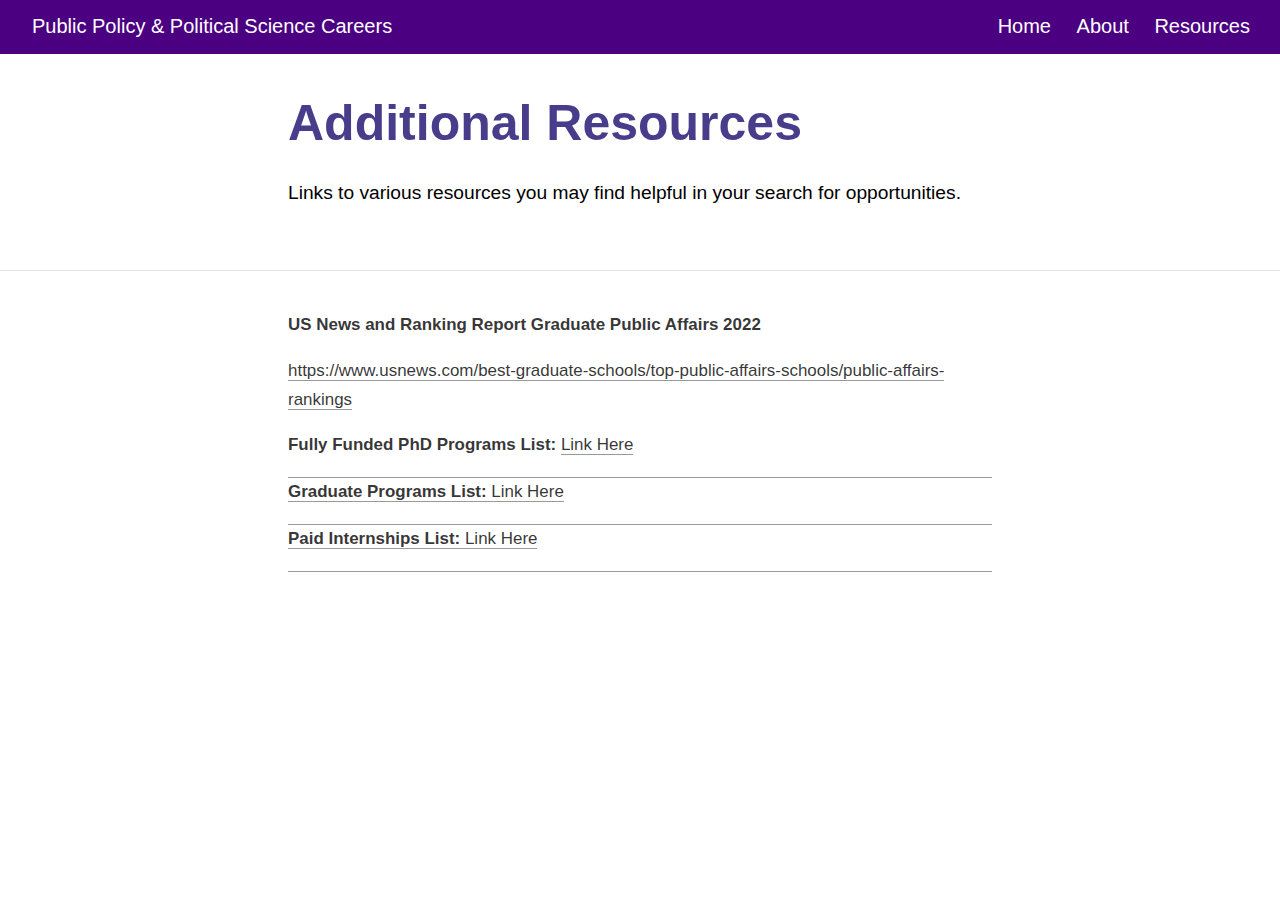
<file: docs/resources.html>
<!DOCTYPE html>

<html xmlns="http://www.w3.org/1999/xhtml" lang="" xml:lang="">

<head>
  <meta charset="utf-8"/>
  <meta name="viewport" content="width=device-width, initial-scale=1"/>
  <meta http-equiv="X-UA-Compatible" content="IE=Edge,chrome=1"/>
  <meta name="generator" content="distill" />

  <style type="text/css">
  /* Hide doc at startup (prevent jankiness while JS renders/transforms) */
  body {
    visibility: hidden;
  }
  </style>

 <!--radix_placeholder_import_source-->
 <!--/radix_placeholder_import_source-->

<style type="text/css">code{white-space: pre;}</style>
<style type="text/css" data-origin="pandoc">
pre > code.sourceCode { white-space: pre; position: relative; }
pre > code.sourceCode > span { display: inline-block; line-height: 1.25; }
pre > code.sourceCode > span:empty { height: 1.2em; }
.sourceCode { overflow: visible; }
code.sourceCode > span { color: inherit; text-decoration: inherit; }
div.sourceCode { margin: 1em 0; }
pre.sourceCode { margin: 0; }
@media screen {
div.sourceCode { overflow: auto; }
}
@media print {
pre > code.sourceCode { white-space: pre-wrap; }
pre > code.sourceCode > span { text-indent: -5em; padding-left: 5em; }
}
pre.numberSource code
  { counter-reset: source-line 0; }
pre.numberSource code > span
  { position: relative; left: -4em; counter-increment: source-line; }
pre.numberSource code > span > a:first-child::before
  { content: counter(source-line);
    position: relative; left: -1em; text-align: right; vertical-align: baseline;
    border: none; display: inline-block;
    -webkit-touch-callout: none; -webkit-user-select: none;
    -khtml-user-select: none; -moz-user-select: none;
    -ms-user-select: none; user-select: none;
    padding: 0 4px; width: 4em;
    color: #aaaaaa;
  }
pre.numberSource { margin-left: 3em; border-left: 1px solid #aaaaaa;  padding-left: 4px; }
div.sourceCode
  { color: #00769e; background-color: #f1f3f5; }
@media screen {
pre > code.sourceCode > span > a:first-child::before { text-decoration: underline; }
}
code span { color: #00769e; } /* Normal */
code span.al { color: #ad0000; } /* Alert */
code span.an { color: #5e5e5e; } /* Annotation */
code span.at { color: #657422; } /* Attribute */
code span.bn { color: #ad0000; } /* BaseN */
code span.bu { } /* BuiltIn */
code span.cf { color: #00769e; } /* ControlFlow */
code span.ch { color: #20794d; } /* Char */
code span.cn { color: #8f5902; } /* Constant */
code span.co { color: #5e5e5e; } /* Comment */
code span.cv { color: #5e5e5e; font-style: italic; } /* CommentVar */
code span.do { color: #5e5e5e; font-style: italic; } /* Documentation */
code span.dt { color: #ad0000; } /* DataType */
code span.dv { color: #ad0000; } /* DecVal */
code span.er { color: #ad0000; } /* Error */
code span.ex { } /* Extension */
code span.fl { color: #ad0000; } /* Float */
code span.fu { color: #4758ab; } /* Function */
code span.im { } /* Import */
code span.in { color: #5e5e5e; } /* Information */
code span.kw { color: #00769e; } /* Keyword */
code span.op { color: #5e5e5e; } /* Operator */
code span.ot { color: #00769e; } /* Other */
code span.pp { color: #ad0000; } /* Preprocessor */
code span.sc { color: #5e5e5e; } /* SpecialChar */
code span.ss { color: #20794d; } /* SpecialString */
code span.st { color: #20794d; } /* String */
code span.va { color: #111111; } /* Variable */
code span.vs { color: #20794d; } /* VerbatimString */
code span.wa { color: #5e5e5e; font-style: italic; } /* Warning */
</style>


  <!--radix_placeholder_meta_tags-->
  <title>Public Policy &amp; Political Science Careers: Additional Resources</title>

  <meta property="description" itemprop="description" content="Links to various resources you may find helpful in your search for opportunities."/>



  <!--  https://developers.facebook.com/docs/sharing/webmasters#markup -->
  <meta property="og:title" content="Public Policy &amp; Political Science Careers: Additional Resources"/>
  <meta property="og:type" content="article"/>
  <meta property="og:description" content="Links to various resources you may find helpful in your search for opportunities."/>
  <meta property="og:locale" content="en_US"/>
  <meta property="og:site_name" content="Public Policy &amp; Political Science Careers"/>

  <!--  https://dev.twitter.com/cards/types/summary -->
  <meta property="twitter:card" content="summary"/>
  <meta property="twitter:title" content="Public Policy &amp; Political Science Careers: Additional Resources"/>
  <meta property="twitter:description" content="Links to various resources you may find helpful in your search for opportunities."/>

  <!--/radix_placeholder_meta_tags-->
  <!--radix_placeholder_rmarkdown_metadata-->

  <script type="text/json" id="radix-rmarkdown-metadata">
  {"type":"list","attributes":{"names":{"type":"character","attributes":{},"value":["title","description","output"]}},"value":[{"type":"character","attributes":{},"value":["Additional Resources"]},{"type":"character","attributes":{},"value":["Links to various resources you may find helpful in your search for opportunities.\n"]},{"type":"character","attributes":{},"value":["distill::distill_article"]}]}
  </script>
  <!--/radix_placeholder_rmarkdown_metadata-->
  <!--radix_placeholder_navigation_in_header-->
  <meta name="distill:offset" content=""/>

  <script type="application/javascript">

    window.headroom_prevent_pin = false;

    window.document.addEventListener("DOMContentLoaded", function (event) {

      // initialize headroom for banner
      var header = $('header').get(0);
      var headerHeight = header.offsetHeight;
      var headroom = new Headroom(header, {
        tolerance: 5,
        onPin : function() {
          if (window.headroom_prevent_pin) {
            window.headroom_prevent_pin = false;
            headroom.unpin();
          }
        }
      });
      headroom.init();
      if(window.location.hash)
        headroom.unpin();
      $(header).addClass('headroom--transition');

      // offset scroll location for banner on hash change
      // (see: https://github.com/WickyNilliams/headroom.js/issues/38)
      window.addEventListener("hashchange", function(event) {
        window.scrollTo(0, window.pageYOffset - (headerHeight + 25));
      });

      // responsive menu
      $('.distill-site-header').each(function(i, val) {
        var topnav = $(this);
        var toggle = topnav.find('.nav-toggle');
        toggle.on('click', function() {
          topnav.toggleClass('responsive');
        });
      });

      // nav dropdowns
      $('.nav-dropbtn').click(function(e) {
        $(this).next('.nav-dropdown-content').toggleClass('nav-dropdown-active');
        $(this).parent().siblings('.nav-dropdown')
           .children('.nav-dropdown-content').removeClass('nav-dropdown-active');
      });
      $("body").click(function(e){
        $('.nav-dropdown-content').removeClass('nav-dropdown-active');
      });
      $(".nav-dropdown").click(function(e){
        e.stopPropagation();
      });
    });
  </script>

  <style type="text/css">

  /* Theme (user-documented overrideables for nav appearance) */

  .distill-site-nav {
    color: rgba(255, 255, 255, 0.8);
    background-color: #0F2E3D;
    font-size: 15px;
    font-weight: 300;
  }

  .distill-site-nav a {
    color: inherit;
    text-decoration: none;
  }

  .distill-site-nav a:hover {
    color: white;
  }

  @media print {
    .distill-site-nav {
      display: none;
    }
  }

  .distill-site-header {

  }

  .distill-site-footer {

  }


  /* Site Header */

  .distill-site-header {
    width: 100%;
    box-sizing: border-box;
    z-index: 3;
  }

  .distill-site-header .nav-left {
    display: inline-block;
    margin-left: 8px;
  }

  @media screen and (max-width: 768px) {
    .distill-site-header .nav-left {
      margin-left: 0;
    }
  }


  .distill-site-header .nav-right {
    float: right;
    margin-right: 8px;
  }

  .distill-site-header a,
  .distill-site-header .title {
    display: inline-block;
    text-align: center;
    padding: 14px 10px 14px 10px;
  }

  .distill-site-header .title {
    font-size: 18px;
    min-width: 150px;
  }

  .distill-site-header .logo {
    padding: 0;
  }

  .distill-site-header .logo img {
    display: none;
    max-height: 20px;
    width: auto;
    margin-bottom: -4px;
  }

  .distill-site-header .nav-image img {
    max-height: 18px;
    width: auto;
    display: inline-block;
    margin-bottom: -3px;
  }



  @media screen and (min-width: 1000px) {
    .distill-site-header .logo img {
      display: inline-block;
    }
    .distill-site-header .nav-left {
      margin-left: 20px;
    }
    .distill-site-header .nav-right {
      margin-right: 20px;
    }
    .distill-site-header .title {
      padding-left: 12px;
    }
  }


  .distill-site-header .nav-toggle {
    display: none;
  }

  .nav-dropdown {
    display: inline-block;
    position: relative;
  }

  .nav-dropdown .nav-dropbtn {
    border: none;
    outline: none;
    color: rgba(255, 255, 255, 0.8);
    padding: 16px 10px;
    background-color: transparent;
    font-family: inherit;
    font-size: inherit;
    font-weight: inherit;
    margin: 0;
    margin-top: 1px;
    z-index: 2;
  }

  .nav-dropdown-content {
    display: none;
    position: absolute;
    background-color: white;
    min-width: 200px;
    border: 1px solid rgba(0,0,0,0.15);
    border-radius: 4px;
    box-shadow: 0px 8px 16px 0px rgba(0,0,0,0.1);
    z-index: 1;
    margin-top: 2px;
    white-space: nowrap;
    padding-top: 4px;
    padding-bottom: 4px;
  }

  .nav-dropdown-content hr {
    margin-top: 4px;
    margin-bottom: 4px;
    border: none;
    border-bottom: 1px solid rgba(0, 0, 0, 0.1);
  }

  .nav-dropdown-active {
    display: block;
  }

  .nav-dropdown-content a, .nav-dropdown-content .nav-dropdown-header {
    color: black;
    padding: 6px 24px;
    text-decoration: none;
    display: block;
    text-align: left;
  }

  .nav-dropdown-content .nav-dropdown-header {
    display: block;
    padding: 5px 24px;
    padding-bottom: 0;
    text-transform: uppercase;
    font-size: 14px;
    color: #999999;
    white-space: nowrap;
  }

  .nav-dropdown:hover .nav-dropbtn {
    color: white;
  }

  .nav-dropdown-content a:hover {
    background-color: #ddd;
    color: black;
  }

  .nav-right .nav-dropdown-content {
    margin-left: -45%;
    right: 0;
  }

  @media screen and (max-width: 768px) {
    .distill-site-header a, .distill-site-header .nav-dropdown  {display: none;}
    .distill-site-header a.nav-toggle {
      float: right;
      display: block;
    }
    .distill-site-header .title {
      margin-left: 0;
    }
    .distill-site-header .nav-right {
      margin-right: 0;
    }
    .distill-site-header {
      overflow: hidden;
    }
    .nav-right .nav-dropdown-content {
      margin-left: 0;
    }
  }


  @media screen and (max-width: 768px) {
    .distill-site-header.responsive {position: relative; min-height: 500px; }
    .distill-site-header.responsive a.nav-toggle {
      position: absolute;
      right: 0;
      top: 0;
    }
    .distill-site-header.responsive a,
    .distill-site-header.responsive .nav-dropdown {
      display: block;
      text-align: left;
    }
    .distill-site-header.responsive .nav-left,
    .distill-site-header.responsive .nav-right {
      width: 100%;
    }
    .distill-site-header.responsive .nav-dropdown {float: none;}
    .distill-site-header.responsive .nav-dropdown-content {position: relative;}
    .distill-site-header.responsive .nav-dropdown .nav-dropbtn {
      display: block;
      width: 100%;
      text-align: left;
    }
  }

  /* Site Footer */

  .distill-site-footer {
    width: 100%;
    overflow: hidden;
    box-sizing: border-box;
    z-index: 3;
    margin-top: 30px;
    padding-top: 30px;
    padding-bottom: 30px;
    text-align: center;
  }

  /* Headroom */

  d-title {
    padding-top: 6rem;
  }

  @media print {
    d-title {
      padding-top: 4rem;
    }
  }

  .headroom {
    z-index: 1000;
    position: fixed;
    top: 0;
    left: 0;
    right: 0;
  }

  .headroom--transition {
    transition: all .4s ease-in-out;
  }

  .headroom--unpinned {
    top: -100px;
  }

  .headroom--pinned {
    top: 0;
  }

  /* adjust viewport for navbar height */
  /* helps vertically center bootstrap (non-distill) content */
  .min-vh-100 {
    min-height: calc(100vh - 100px) !important;
  }

  </style>

  <script src="site_libs/jquery-3.6.0/jquery-3.6.0.min.js"></script>
  <link href="site_libs/font-awesome-5.1.0/css/all.css" rel="stylesheet"/>
  <link href="site_libs/font-awesome-5.1.0/css/v4-shims.css" rel="stylesheet"/>
  <script src="site_libs/headroom-0.9.4/headroom.min.js"></script>
  <script src="site_libs/autocomplete-0.37.1/autocomplete.min.js"></script>
  <script src="site_libs/fuse-6.4.1/fuse.min.js"></script>

  <script type="application/javascript">

  function getMeta(metaName) {
    var metas = document.getElementsByTagName('meta');
    for (let i = 0; i < metas.length; i++) {
      if (metas[i].getAttribute('name') === metaName) {
        return metas[i].getAttribute('content');
      }
    }
    return '';
  }

  function offsetURL(url) {
    var offset = getMeta('distill:offset');
    return offset ? offset + '/' + url : url;
  }

  function createFuseIndex() {

    // create fuse index
    var options = {
      keys: [
        { name: 'title', weight: 20 },
        { name: 'categories', weight: 15 },
        { name: 'description', weight: 10 },
        { name: 'contents', weight: 5 },
      ],
      ignoreLocation: true,
      threshold: 0
    };
    var fuse = new window.Fuse([], options);

    // fetch the main search.json
    return fetch(offsetURL('search.json'))
      .then(function(response) {
        if (response.status == 200) {
          return response.json().then(function(json) {
            // index main articles
            json.articles.forEach(function(article) {
              fuse.add(article);
            });
            // download collections and index their articles
            return Promise.all(json.collections.map(function(collection) {
              return fetch(offsetURL(collection)).then(function(response) {
                if (response.status === 200) {
                  return response.json().then(function(articles) {
                    articles.forEach(function(article) {
                      fuse.add(article);
                    });
                  })
                } else {
                  return Promise.reject(
                    new Error('Unexpected status from search index request: ' +
                              response.status)
                  );
                }
              });
            })).then(function() {
              return fuse;
            });
          });

        } else {
          return Promise.reject(
            new Error('Unexpected status from search index request: ' +
                        response.status)
          );
        }
      });
  }

  window.document.addEventListener("DOMContentLoaded", function (event) {

    // get search element (bail if we don't have one)
    var searchEl = window.document.getElementById('distill-search');
    if (!searchEl)
      return;

    createFuseIndex()
      .then(function(fuse) {

        // make search box visible
        searchEl.classList.remove('hidden');

        // initialize autocomplete
        var options = {
          autoselect: true,
          hint: false,
          minLength: 2,
        };
        window.autocomplete(searchEl, options, [{
          source: function(query, callback) {
            const searchOptions = {
              isCaseSensitive: false,
              shouldSort: true,
              minMatchCharLength: 2,
              limit: 10,
            };
            var results = fuse.search(query, searchOptions);
            callback(results
              .map(function(result) { return result.item; })
            );
          },
          templates: {
            suggestion: function(suggestion) {
              var img = suggestion.preview && Object.keys(suggestion.preview).length > 0
                ? `<img src="${offsetURL(suggestion.preview)}"</img>`
                : '';
              var html = `
                <div class="search-item">
                  <h3>${suggestion.title}</h3>
                  <div class="search-item-description">
                    ${suggestion.description || ''}
                  </div>
                  <div class="search-item-preview">
                    ${img}
                  </div>
                </div>
              `;
              return html;
            }
          }
        }]).on('autocomplete:selected', function(event, suggestion) {
          window.location.href = offsetURL(suggestion.path);
        });
        // remove inline display style on autocompleter (we want to
        // manage responsive display via css)
        $('.algolia-autocomplete').css("display", "");
      })
      .catch(function(error) {
        console.log(error);
      });

  });

  </script>

  <style type="text/css">

  .nav-search {
    font-size: x-small;
  }

  /* Algolioa Autocomplete */

  .algolia-autocomplete {
    display: inline-block;
    margin-left: 10px;
    vertical-align: sub;
    background-color: white;
    color: black;
    padding: 6px;
    padding-top: 8px;
    padding-bottom: 0;
    border-radius: 6px;
    border: 1px #0F2E3D solid;
    width: 180px;
  }


  @media screen and (max-width: 768px) {
    .distill-site-nav .algolia-autocomplete {
      display: none;
      visibility: hidden;
    }
    .distill-site-nav.responsive .algolia-autocomplete {
      display: inline-block;
      visibility: visible;
    }
    .distill-site-nav.responsive .algolia-autocomplete .aa-dropdown-menu {
      margin-left: 0;
      width: 400px;
      max-height: 400px;
    }
  }

  .algolia-autocomplete .aa-input, .algolia-autocomplete .aa-hint {
    width: 90%;
    outline: none;
    border: none;
  }

  .algolia-autocomplete .aa-hint {
    color: #999;
  }
  .algolia-autocomplete .aa-dropdown-menu {
    width: 550px;
    max-height: 70vh;
    overflow-x: visible;
    overflow-y: scroll;
    padding: 5px;
    margin-top: 3px;
    margin-left: -150px;
    background-color: #fff;
    border-radius: 5px;
    border: 1px solid #999;
    border-top: none;
  }

  .algolia-autocomplete .aa-dropdown-menu .aa-suggestion {
    cursor: pointer;
    padding: 5px 4px;
    border-bottom: 1px solid #eee;
  }

  .algolia-autocomplete .aa-dropdown-menu .aa-suggestion:last-of-type {
    border-bottom: none;
    margin-bottom: 2px;
  }

  .algolia-autocomplete .aa-dropdown-menu .aa-suggestion .search-item {
    overflow: hidden;
    font-size: 0.8em;
    line-height: 1.4em;
  }

  .algolia-autocomplete .aa-dropdown-menu .aa-suggestion .search-item h3 {
    font-size: 1rem;
    margin-block-start: 0;
    margin-block-end: 5px;
  }

  .algolia-autocomplete .aa-dropdown-menu .aa-suggestion .search-item-description {
    display: inline-block;
    overflow: hidden;
    height: 2.8em;
    width: 80%;
    margin-right: 4%;
  }

  .algolia-autocomplete .aa-dropdown-menu .aa-suggestion .search-item-preview {
    display: inline-block;
    width: 15%;
  }

  .algolia-autocomplete .aa-dropdown-menu .aa-suggestion .search-item-preview img {
    height: 3em;
    width: auto;
    display: none;
  }

  .algolia-autocomplete .aa-dropdown-menu .aa-suggestion .search-item-preview img[src] {
    display: initial;
  }

  .algolia-autocomplete .aa-dropdown-menu .aa-suggestion.aa-cursor {
    background-color: #eee;
  }
  .algolia-autocomplete .aa-dropdown-menu .aa-suggestion em {
    font-weight: bold;
    font-style: normal;
  }

  </style>


  <!--/radix_placeholder_navigation_in_header-->
  <!--radix_placeholder_distill-->

  <style type="text/css">

  body {
    background-color: white;
  }

  .pandoc-table {
    width: 100%;
  }

  .pandoc-table>caption {
    margin-bottom: 10px;
  }

  .pandoc-table th:not([align]) {
    text-align: left;
  }

  .pagedtable-footer {
    font-size: 15px;
  }

  d-byline .byline {
    grid-template-columns: 2fr 2fr;
  }

  d-byline .byline h3 {
    margin-block-start: 1.5em;
  }

  d-byline .byline .authors-affiliations h3 {
    margin-block-start: 0.5em;
  }

  .authors-affiliations .orcid-id {
    width: 16px;
    height:16px;
    margin-left: 4px;
    margin-right: 4px;
    vertical-align: middle;
    padding-bottom: 2px;
  }

  d-title .dt-tags {
    margin-top: 1em;
    grid-column: text;
  }

  .dt-tags .dt-tag {
    text-decoration: none;
    display: inline-block;
    color: rgba(0,0,0,0.6);
    padding: 0em 0.4em;
    margin-right: 0.5em;
    margin-bottom: 0.4em;
    font-size: 70%;
    border: 1px solid rgba(0,0,0,0.2);
    border-radius: 3px;
    text-transform: uppercase;
    font-weight: 500;
  }

  d-article table.gt_table td,
  d-article table.gt_table th {
    border-bottom: none;
  }

  .html-widget {
    margin-bottom: 2.0em;
  }

  .l-screen-inset {
    padding-right: 16px;
  }

  .l-screen .caption {
    margin-left: 10px;
  }

  .shaded {
    background: rgb(247, 247, 247);
    padding-top: 20px;
    padding-bottom: 20px;
    border-top: 1px solid rgba(0, 0, 0, 0.1);
    border-bottom: 1px solid rgba(0, 0, 0, 0.1);
  }

  .shaded .html-widget {
    margin-bottom: 0;
    border: 1px solid rgba(0, 0, 0, 0.1);
  }

  .shaded .shaded-content {
    background: white;
  }

  .text-output {
    margin-top: 0;
    line-height: 1.5em;
  }

  .hidden {
    display: none !important;
  }

  d-article {
    padding-top: 2.5rem;
    padding-bottom: 30px;
  }

  d-appendix {
    padding-top: 30px;
  }

  d-article>p>img {
    width: 100%;
  }

  d-article h2 {
    margin: 1rem 0 1.5rem 0;
  }

  d-article h3 {
    margin-top: 1.5rem;
  }

  d-article iframe {
    border: 1px solid rgba(0, 0, 0, 0.1);
    margin-bottom: 2.0em;
    width: 100%;
  }

  /* Tweak code blocks */

  d-article div.sourceCode code,
  d-article pre code {
    font-family: Consolas, Monaco, 'Andale Mono', 'Ubuntu Mono', monospace;
  }

  d-article pre,
  d-article div.sourceCode,
  d-article div.sourceCode pre {
    overflow: auto;
  }

  d-article div.sourceCode {
    background-color: white;
  }

  d-article div.sourceCode pre {
    padding-left: 10px;
    font-size: 12px;
    border-left: 2px solid rgba(0,0,0,0.1);
  }

  d-article pre {
    font-size: 12px;
    color: black;
    background: none;
    margin-top: 0;
    text-align: left;
    white-space: pre;
    word-spacing: normal;
    word-break: normal;
    word-wrap: normal;
    line-height: 1.5;

    -moz-tab-size: 4;
    -o-tab-size: 4;
    tab-size: 4;

    -webkit-hyphens: none;
    -moz-hyphens: none;
    -ms-hyphens: none;
    hyphens: none;
  }

  d-article pre a {
    border-bottom: none;
  }

  d-article pre a:hover {
    border-bottom: none;
    text-decoration: underline;
  }

  d-article details {
    grid-column: text;
    margin-bottom: 0.8em;
  }

  @media(min-width: 768px) {

  d-article pre,
  d-article div.sourceCode,
  d-article div.sourceCode pre {
    overflow: visible !important;
  }

  d-article div.sourceCode pre {
    padding-left: 18px;
    font-size: 14px;
  }

  d-article pre {
    font-size: 14px;
  }

  }

  figure img.external {
    background: white;
    border: 1px solid rgba(0, 0, 0, 0.1);
    box-shadow: 0 1px 8px rgba(0, 0, 0, 0.1);
    padding: 18px;
    box-sizing: border-box;
  }

  /* CSS for d-contents */

  .d-contents {
    grid-column: text;
    color: rgba(0,0,0,0.8);
    font-size: 0.9em;
    padding-bottom: 1em;
    margin-bottom: 1em;
    padding-bottom: 0.5em;
    margin-bottom: 1em;
    padding-left: 0.25em;
    justify-self: start;
  }

  @media(min-width: 1000px) {
    .d-contents.d-contents-float {
      height: 0;
      grid-column-start: 1;
      grid-column-end: 4;
      justify-self: center;
      padding-right: 3em;
      padding-left: 2em;
    }
  }

  .d-contents nav h3 {
    font-size: 18px;
    margin-top: 0;
    margin-bottom: 1em;
  }

  .d-contents li {
    list-style-type: none
  }

  .d-contents nav > ul {
    padding-left: 0;
  }

  .d-contents ul {
    padding-left: 1em
  }

  .d-contents nav ul li {
    margin-top: 0.6em;
    margin-bottom: 0.2em;
  }

  .d-contents nav a {
    font-size: 13px;
    border-bottom: none;
    text-decoration: none
    color: rgba(0, 0, 0, 0.8);
  }

  .d-contents nav a:hover {
    text-decoration: underline solid rgba(0, 0, 0, 0.6)
  }

  .d-contents nav > ul > li > a {
    font-weight: 600;
  }

  .d-contents nav > ul > li > ul {
    font-weight: inherit;
  }

  .d-contents nav > ul > li > ul > li {
    margin-top: 0.2em;
  }


  .d-contents nav ul {
    margin-top: 0;
    margin-bottom: 0.25em;
  }

  .d-article-with-toc h2:nth-child(2) {
    margin-top: 0;
  }


  /* Figure */

  .figure {
    position: relative;
    margin-bottom: 2.5em;
    margin-top: 1.5em;
  }

  .figure .caption {
    color: rgba(0, 0, 0, 0.6);
    font-size: 12px;
    line-height: 1.5em;
  }

  .figure img.external {
    background: white;
    border: 1px solid rgba(0, 0, 0, 0.1);
    box-shadow: 0 1px 8px rgba(0, 0, 0, 0.1);
    padding: 18px;
    box-sizing: border-box;
  }

  .figure .caption a {
    color: rgba(0, 0, 0, 0.6);
  }

  .figure .caption b,
  .figure .caption strong, {
    font-weight: 600;
    color: rgba(0, 0, 0, 1.0);
  }

  /* Citations */

  d-article .citation {
    color: inherit;
    cursor: inherit;
  }

  div.hanging-indent{
    margin-left: 1em; text-indent: -1em;
  }

  /* Citation hover box */

  .tippy-box[data-theme~=light-border] {
    background-color: rgba(250, 250, 250, 0.95);
  }

  .tippy-content > p {
    margin-bottom: 0;
    padding: 2px;
  }


  /* Tweak 1000px media break to show more text */

  @media(min-width: 1000px) {
    .base-grid,
    distill-header,
    d-title,
    d-abstract,
    d-article,
    d-appendix,
    distill-appendix,
    d-byline,
    d-footnote-list,
    d-citation-list,
    distill-footer {
      grid-template-columns: [screen-start] 1fr [page-start kicker-start] 80px [middle-start] 50px [text-start kicker-end] 65px 65px 65px 65px 65px 65px 65px 65px [text-end gutter-start] 65px [middle-end] 65px [page-end gutter-end] 1fr [screen-end];
      grid-column-gap: 16px;
    }

    .grid {
      grid-column-gap: 16px;
    }

    d-article {
      font-size: 1.06rem;
      line-height: 1.7em;
    }
    figure .caption, .figure .caption, figure figcaption {
      font-size: 13px;
    }
  }

  @media(min-width: 1180px) {
    .base-grid,
    distill-header,
    d-title,
    d-abstract,
    d-article,
    d-appendix,
    distill-appendix,
    d-byline,
    d-footnote-list,
    d-citation-list,
    distill-footer {
      grid-template-columns: [screen-start] 1fr [page-start kicker-start] 60px [middle-start] 60px [text-start kicker-end] 60px 60px 60px 60px 60px 60px 60px 60px [text-end gutter-start] 60px [middle-end] 60px [page-end gutter-end] 1fr [screen-end];
      grid-column-gap: 32px;
    }

    .grid {
      grid-column-gap: 32px;
    }
  }


  /* Get the citation styles for the appendix (not auto-injected on render since
     we do our own rendering of the citation appendix) */

  d-appendix .citation-appendix,
  .d-appendix .citation-appendix {
    font-size: 11px;
    line-height: 15px;
    border-left: 1px solid rgba(0, 0, 0, 0.1);
    padding-left: 18px;
    border: 1px solid rgba(0,0,0,0.1);
    background: rgba(0, 0, 0, 0.02);
    padding: 10px 18px;
    border-radius: 3px;
    color: rgba(150, 150, 150, 1);
    overflow: hidden;
    margin-top: -12px;
    white-space: pre-wrap;
    word-wrap: break-word;
  }

  /* Include appendix styles here so they can be overridden */

  d-appendix {
    contain: layout style;
    font-size: 0.8em;
    line-height: 1.7em;
    margin-top: 60px;
    margin-bottom: 0;
    border-top: 1px solid rgba(0, 0, 0, 0.1);
    color: rgba(0,0,0,0.5);
    padding-top: 60px;
    padding-bottom: 48px;
  }

  d-appendix h3 {
    grid-column: page-start / text-start;
    font-size: 15px;
    font-weight: 500;
    margin-top: 1em;
    margin-bottom: 0;
    color: rgba(0,0,0,0.65);
  }

  d-appendix h3 + * {
    margin-top: 1em;
  }

  d-appendix ol {
    padding: 0 0 0 15px;
  }

  @media (min-width: 768px) {
    d-appendix ol {
      padding: 0 0 0 30px;
      margin-left: -30px;
    }
  }

  d-appendix li {
    margin-bottom: 1em;
  }

  d-appendix a {
    color: rgba(0, 0, 0, 0.6);
  }

  d-appendix > * {
    grid-column: text;
  }

  d-appendix > d-footnote-list,
  d-appendix > d-citation-list,
  d-appendix > distill-appendix {
    grid-column: screen;
  }

  /* Include footnote styles here so they can be overridden */

  d-footnote-list {
    contain: layout style;
  }

  d-footnote-list > * {
    grid-column: text;
  }

  d-footnote-list a.footnote-backlink {
    color: rgba(0,0,0,0.3);
    padding-left: 0.5em;
  }



  /* Anchor.js */

  .anchorjs-link {
    /*transition: all .25s linear; */
    text-decoration: none;
    border-bottom: none;
  }
  *:hover > .anchorjs-link {
    margin-left: -1.125em !important;
    text-decoration: none;
    border-bottom: none;
  }

  /* Social footer */

  .social_footer {
    margin-top: 30px;
    margin-bottom: 0;
    color: rgba(0,0,0,0.67);
  }

  .disqus-comments {
    margin-right: 30px;
  }

  .disqus-comment-count {
    border-bottom: 1px solid rgba(0, 0, 0, 0.4);
    cursor: pointer;
  }

  #disqus_thread {
    margin-top: 30px;
  }

  .article-sharing a {
    border-bottom: none;
    margin-right: 8px;
  }

  .article-sharing a:hover {
    border-bottom: none;
  }

  .sidebar-section.subscribe {
    font-size: 12px;
    line-height: 1.6em;
  }

  .subscribe p {
    margin-bottom: 0.5em;
  }


  .article-footer .subscribe {
    font-size: 15px;
    margin-top: 45px;
  }


  .sidebar-section.custom {
    font-size: 12px;
    line-height: 1.6em;
  }

  .custom p {
    margin-bottom: 0.5em;
  }

  /* Styles for listing layout (hide title) */
  .layout-listing d-title, .layout-listing .d-title {
    display: none;
  }

  /* Styles for posts lists (not auto-injected) */


  .posts-with-sidebar {
    padding-left: 45px;
    padding-right: 45px;
  }

  .posts-list .description h2,
  .posts-list .description p {
    font-family: -apple-system, BlinkMacSystemFont, "Segoe UI", Roboto, Oxygen, Ubuntu, Cantarell, "Fira Sans", "Droid Sans", "Helvetica Neue", Arial, sans-serif;
  }

  .posts-list .description h2 {
    font-weight: 700;
    border-bottom: none;
    padding-bottom: 0;
  }

  .posts-list h2.post-tag {
    border-bottom: 1px solid rgba(0, 0, 0, 0.2);
    padding-bottom: 12px;
  }
  .posts-list {
    margin-top: 60px;
    margin-bottom: 24px;
  }

  .posts-list .post-preview {
    text-decoration: none;
    overflow: hidden;
    display: block;
    border-bottom: 1px solid rgba(0, 0, 0, 0.1);
    padding: 24px 0;
  }

  .post-preview-last {
    border-bottom: none !important;
  }

  .posts-list .posts-list-caption {
    grid-column: screen;
    font-weight: 400;
  }

  .posts-list .post-preview h2 {
    margin: 0 0 6px 0;
    line-height: 1.2em;
    font-style: normal;
    font-size: 24px;
  }

  .posts-list .post-preview p {
    margin: 0 0 12px 0;
    line-height: 1.4em;
    font-size: 16px;
  }

  .posts-list .post-preview .thumbnail {
    box-sizing: border-box;
    margin-bottom: 24px;
    position: relative;
    max-width: 500px;
  }
  .posts-list .post-preview img {
    width: 100%;
    display: block;
  }

  .posts-list .metadata {
    font-size: 12px;
    line-height: 1.4em;
    margin-bottom: 18px;
  }

  .posts-list .metadata > * {
    display: inline-block;
  }

  .posts-list .metadata .publishedDate {
    margin-right: 2em;
  }

  .posts-list .metadata .dt-authors {
    display: block;
    margin-top: 0.3em;
    margin-right: 2em;
  }

  .posts-list .dt-tags {
    display: block;
    line-height: 1em;
  }

  .posts-list .dt-tags .dt-tag {
    display: inline-block;
    color: rgba(0,0,0,0.6);
    padding: 0.3em 0.4em;
    margin-right: 0.2em;
    margin-bottom: 0.4em;
    font-size: 60%;
    border: 1px solid rgba(0,0,0,0.2);
    border-radius: 3px;
    text-transform: uppercase;
    font-weight: 500;
  }

  .posts-list img {
    opacity: 1;
  }

  .posts-list img[data-src] {
    opacity: 0;
  }

  .posts-more {
    clear: both;
  }


  .posts-sidebar {
    font-size: 16px;
  }

  .posts-sidebar h3 {
    font-size: 16px;
    margin-top: 0;
    margin-bottom: 0.5em;
    font-weight: 400;
    text-transform: uppercase;
  }

  .sidebar-section {
    margin-bottom: 30px;
  }

  .categories ul {
    list-style-type: none;
    margin: 0;
    padding: 0;
  }

  .categories li {
    color: rgba(0, 0, 0, 0.8);
    margin-bottom: 0;
  }

  .categories li>a {
    border-bottom: none;
  }

  .categories li>a:hover {
    border-bottom: 1px solid rgba(0, 0, 0, 0.4);
  }

  .categories .active {
    font-weight: 600;
  }

  .categories .category-count {
    color: rgba(0, 0, 0, 0.4);
  }


  @media(min-width: 768px) {
    .posts-list .post-preview h2 {
      font-size: 26px;
    }
    .posts-list .post-preview .thumbnail {
      float: right;
      width: 30%;
      margin-bottom: 0;
    }
    .posts-list .post-preview .description {
      float: left;
      width: 45%;
    }
    .posts-list .post-preview .metadata {
      float: left;
      width: 20%;
      margin-top: 8px;
    }
    .posts-list .post-preview p {
      margin: 0 0 12px 0;
      line-height: 1.5em;
      font-size: 16px;
    }
    .posts-with-sidebar .posts-list {
      float: left;
      width: 75%;
    }
    .posts-with-sidebar .posts-sidebar {
      float: right;
      width: 20%;
      margin-top: 60px;
      padding-top: 24px;
      padding-bottom: 24px;
    }
  }


  /* Improve display for browsers without grid (IE/Edge <= 15) */

  .downlevel {
    line-height: 1.6em;
    font-family: -apple-system, BlinkMacSystemFont, "Segoe UI", Roboto, Oxygen, Ubuntu, Cantarell, "Fira Sans", "Droid Sans", "Helvetica Neue", Arial, sans-serif;
    margin: 0;
  }

  .downlevel .d-title {
    padding-top: 6rem;
    padding-bottom: 1.5rem;
  }

  .downlevel .d-title h1 {
    font-size: 50px;
    font-weight: 700;
    line-height: 1.1em;
    margin: 0 0 0.5rem;
  }

  .downlevel .d-title p {
    font-weight: 300;
    font-size: 1.2rem;
    line-height: 1.55em;
    margin-top: 0;
  }

  .downlevel .d-byline {
    padding-top: 0.8em;
    padding-bottom: 0.8em;
    font-size: 0.8rem;
    line-height: 1.8em;
  }

  .downlevel .section-separator {
    border: none;
    border-top: 1px solid rgba(0, 0, 0, 0.1);
  }

  .downlevel .d-article {
    font-size: 1.06rem;
    line-height: 1.7em;
    padding-top: 1rem;
    padding-bottom: 2rem;
  }


  .downlevel .d-appendix {
    padding-left: 0;
    padding-right: 0;
    max-width: none;
    font-size: 0.8em;
    line-height: 1.7em;
    margin-bottom: 0;
    color: rgba(0,0,0,0.5);
    padding-top: 40px;
    padding-bottom: 48px;
  }

  .downlevel .footnotes ol {
    padding-left: 13px;
  }

  .downlevel .base-grid,
  .downlevel .distill-header,
  .downlevel .d-title,
  .downlevel .d-abstract,
  .downlevel .d-article,
  .downlevel .d-appendix,
  .downlevel .distill-appendix,
  .downlevel .d-byline,
  .downlevel .d-footnote-list,
  .downlevel .d-citation-list,
  .downlevel .distill-footer,
  .downlevel .appendix-bottom,
  .downlevel .posts-container {
    padding-left: 40px;
    padding-right: 40px;
  }

  @media(min-width: 768px) {
    .downlevel .base-grid,
    .downlevel .distill-header,
    .downlevel .d-title,
    .downlevel .d-abstract,
    .downlevel .d-article,
    .downlevel .d-appendix,
    .downlevel .distill-appendix,
    .downlevel .d-byline,
    .downlevel .d-footnote-list,
    .downlevel .d-citation-list,
    .downlevel .distill-footer,
    .downlevel .appendix-bottom,
    .downlevel .posts-container {
    padding-left: 150px;
    padding-right: 150px;
    max-width: 900px;
  }
  }

  .downlevel pre code {
    display: block;
    border-left: 2px solid rgba(0, 0, 0, .1);
    padding: 0 0 0 20px;
    font-size: 14px;
  }

  .downlevel code, .downlevel pre {
    color: black;
    background: none;
    font-family: Consolas, Monaco, 'Andale Mono', 'Ubuntu Mono', monospace;
    text-align: left;
    white-space: pre;
    word-spacing: normal;
    word-break: normal;
    word-wrap: normal;
    line-height: 1.5;

    -moz-tab-size: 4;
    -o-tab-size: 4;
    tab-size: 4;

    -webkit-hyphens: none;
    -moz-hyphens: none;
    -ms-hyphens: none;
    hyphens: none;
  }

  .downlevel .posts-list .post-preview {
    color: inherit;
  }



  </style>

  <script type="application/javascript">

  function is_downlevel_browser() {
    if (bowser.isUnsupportedBrowser({ msie: "12", msedge: "16"},
                                   window.navigator.userAgent)) {
      return true;
    } else {
      return window.load_distill_framework === undefined;
    }
  }

  // show body when load is complete
  function on_load_complete() {

    // add anchors
    if (window.anchors) {
      window.anchors.options.placement = 'left';
      window.anchors.add('d-article > h2, d-article > h3, d-article > h4, d-article > h5');
    }


    // set body to visible
    document.body.style.visibility = 'visible';

    // force redraw for leaflet widgets
    if (window.HTMLWidgets) {
      var maps = window.HTMLWidgets.findAll(".leaflet");
      $.each(maps, function(i, el) {
        var map = this.getMap();
        map.invalidateSize();
        map.eachLayer(function(layer) {
          if (layer instanceof L.TileLayer)
            layer.redraw();
        });
      });
    }

    // trigger 'shown' so htmlwidgets resize
    $('d-article').trigger('shown');
  }

  function init_distill() {

    init_common();

    // create front matter
    var front_matter = $('<d-front-matter></d-front-matter>');
    $('#distill-front-matter').wrap(front_matter);

    // create d-title
    $('.d-title').changeElementType('d-title');

    // create d-byline
    var byline = $('<d-byline></d-byline>');
    $('.d-byline').replaceWith(byline);

    // create d-article
    var article = $('<d-article></d-article>');
    $('.d-article').wrap(article).children().unwrap();

    // move posts container into article
    $('.posts-container').appendTo($('d-article'));

    // create d-appendix
    $('.d-appendix').changeElementType('d-appendix');

    // flag indicating that we have appendix items
    var appendix = $('.appendix-bottom').children('h3').length > 0;

    // replace footnotes with <d-footnote>
    $('.footnote-ref').each(function(i, val) {
      appendix = true;
      var href = $(this).attr('href');
      var id = href.replace('#', '');
      var fn = $('#' + id);
      var fn_p = $('#' + id + '>p');
      fn_p.find('.footnote-back').remove();
      var text = fn_p.html();
      var dtfn = $('<d-footnote></d-footnote>');
      dtfn.html(text);
      $(this).replaceWith(dtfn);
    });
    // remove footnotes
    $('.footnotes').remove();

    // move refs into #references-listing
    $('#references-listing').replaceWith($('#refs'));

    $('h1.appendix, h2.appendix').each(function(i, val) {
      $(this).changeElementType('h3');
    });
    $('h3.appendix').each(function(i, val) {
      var id = $(this).attr('id');
      $('.d-contents a[href="#' + id + '"]').parent().remove();
      appendix = true;
      $(this).nextUntil($('h1, h2, h3')).addBack().appendTo($('d-appendix'));
    });

    // show d-appendix if we have appendix content
    $("d-appendix").css('display', appendix ? 'grid' : 'none');

    // localize layout chunks to just output
    $('.layout-chunk').each(function(i, val) {

      // capture layout
      var layout = $(this).attr('data-layout');

      // apply layout to markdown level block elements
      var elements = $(this).children().not('details, div.sourceCode, pre, script');
      elements.each(function(i, el) {
        var layout_div = $('<div class="' + layout + '"></div>');
        if (layout_div.hasClass('shaded')) {
          var shaded_content = $('<div class="shaded-content"></div>');
          $(this).wrap(shaded_content);
          $(this).parent().wrap(layout_div);
        } else {
          $(this).wrap(layout_div);
        }
      });


      // unwrap the layout-chunk div
      $(this).children().unwrap();
    });

    // remove code block used to force  highlighting css
    $('.distill-force-highlighting-css').parent().remove();

    // remove empty line numbers inserted by pandoc when using a
    // custom syntax highlighting theme
    $('code.sourceCode a:empty').remove();

    // load distill framework
    load_distill_framework();

    // wait for window.distillRunlevel == 4 to do post processing
    function distill_post_process() {

      if (!window.distillRunlevel || window.distillRunlevel < 4)
        return;

      // hide author/affiliations entirely if we have no authors
      var front_matter = JSON.parse($("#distill-front-matter").html());
      var have_authors = front_matter.authors && front_matter.authors.length > 0;
      if (!have_authors)
        $('d-byline').addClass('hidden');

      // article with toc class
      $('.d-contents').parent().addClass('d-article-with-toc');

      // strip links that point to #
      $('.authors-affiliations').find('a[href="#"]').removeAttr('href');

      // add orcid ids
      $('.authors-affiliations').find('.author').each(function(i, el) {
        var orcid_id = front_matter.authors[i].orcidID;
        if (orcid_id) {
          var a = $('<a></a>');
          a.attr('href', 'https://orcid.org/' + orcid_id);
          var img = $('<img></img>');
          img.addClass('orcid-id');
          img.attr('alt', 'ORCID ID');
          img.attr('src','[data-uri]');
          a.append(img);
          $(this).append(a);
        }
      });

      // hide elements of author/affiliations grid that have no value
      function hide_byline_column(caption) {
        $('d-byline').find('h3:contains("' + caption + '")').parent().css('visibility', 'hidden');
      }

      // affiliations
      var have_affiliations = false;
      for (var i = 0; i<front_matter.authors.length; ++i) {
        var author = front_matter.authors[i];
        if (author.affiliation !== "&nbsp;") {
          have_affiliations = true;
          break;
        }
      }
      if (!have_affiliations)
        $('d-byline').find('h3:contains("Affiliations")').css('visibility', 'hidden');

      // published date
      if (!front_matter.publishedDate)
        hide_byline_column("Published");

      // document object identifier
      var doi = $('d-byline').find('h3:contains("DOI")');
      var doi_p = doi.next().empty();
      if (!front_matter.doi) {
        // if we have a citation and valid citationText then link to that
        if ($('#citation').length > 0 && front_matter.citationText) {
          doi.html('Citation');
          $('<a href="#citation"></a>')
            .text(front_matter.citationText)
            .appendTo(doi_p);
        } else {
          hide_byline_column("DOI");
        }
      } else {
        $('<a></a>')
           .attr('href', "https://doi.org/" + front_matter.doi)
           .html(front_matter.doi)
           .appendTo(doi_p);
      }

       // change plural form of authors/affiliations
      if (front_matter.authors.length === 1) {
        var grid = $('.authors-affiliations');
        grid.children('h3:contains("Authors")').text('Author');
        grid.children('h3:contains("Affiliations")').text('Affiliation');
      }

      // remove d-appendix and d-footnote-list local styles
      $('d-appendix > style:first-child').remove();
      $('d-footnote-list > style:first-child').remove();

      // move appendix-bottom entries to the bottom
      $('.appendix-bottom').appendTo('d-appendix').children().unwrap();
      $('.appendix-bottom').remove();

      // hoverable references
      $('span.citation[data-cites]').each(function() {
        if ($(this).children()[0].nodeName == "D-FOOTNOTE") {
          var fn = $(this).children()[0]
          $(this).html(fn.shadowRoot.querySelector("sup"))
          $(this).id = fn.id
          fn.remove()
        }
        var refs = $(this).attr('data-cites').split(" ");
        var refHtml = refs.map(function(ref) {
          return "<p>" + $('#ref-' + ref).html() + "</p>";
        }).join("\n");
        window.tippy(this, {
          allowHTML: true,
          content: refHtml,
          maxWidth: 500,
          interactive: true,
          interactiveBorder: 10,
          theme: 'light-border',
          placement: 'bottom-start'
        });
      });

      // fix footnotes in tables (#411)
      // replacing broken distill.pub feature
      $('table d-footnote').each(function() {
        // we replace internal showAtNode methode which is triggered when hovering a footnote
        this.hoverBox.showAtNode = function(node) {
          // ported from https://github.com/distillpub/template/pull/105/files
          calcOffset = function(elem) {
              let x = elem.offsetLeft;
              let y = elem.offsetTop;
              // Traverse upwards until an `absolute` element is found or `elem`
              // becomes null.
              while (elem = elem.offsetParent && elem.style.position != 'absolute') {
                  x += elem.offsetLeft;
                  y += elem.offsetTop;
              }

              return { left: x, top: y };
          }
          // https://developer.mozilla.org/en-US/docs/Web/API/HTMLElement/offsetTop
          const bbox = node.getBoundingClientRect();
          const offset = calcOffset(node);
          this.show([offset.left + bbox.width, offset.top + bbox.height]);
        }
      })

      // clear polling timer
      clearInterval(tid);

      // show body now that everything is ready
      on_load_complete();
    }

    var tid = setInterval(distill_post_process, 50);
    distill_post_process();

  }

  function init_downlevel() {

    init_common();

     // insert hr after d-title
    $('.d-title').after($('<hr class="section-separator"/>'));

    // check if we have authors
    var front_matter = JSON.parse($("#distill-front-matter").html());
    var have_authors = front_matter.authors && front_matter.authors.length > 0;

    // manage byline/border
    if (!have_authors)
      $('.d-byline').remove();
    $('.d-byline').after($('<hr class="section-separator"/>'));
    $('.d-byline a').remove();

    // remove toc
    $('.d-contents').remove();

    // move appendix elements
    $('h1.appendix, h2.appendix').each(function(i, val) {
      $(this).changeElementType('h3');
    });
    $('h3.appendix').each(function(i, val) {
      $(this).nextUntil($('h1, h2, h3')).addBack().appendTo($('.d-appendix'));
    });


    // inject headers into references and footnotes
    var refs_header = $('<h3></h3>');
    refs_header.text('References');
    $('#refs').prepend(refs_header);

    var footnotes_header = $('<h3></h3');
    footnotes_header.text('Footnotes');
    $('.footnotes').children('hr').first().replaceWith(footnotes_header);

    // move appendix-bottom entries to the bottom
    $('.appendix-bottom').appendTo('.d-appendix').children().unwrap();
    $('.appendix-bottom').remove();

    // remove appendix if it's empty
    if ($('.d-appendix').children().length === 0)
      $('.d-appendix').remove();

    // prepend separator above appendix
    $('.d-appendix').before($('<hr class="section-separator" style="clear: both"/>'));

    // trim code
    $('pre>code').each(function(i, val) {
      $(this).html($.trim($(this).html()));
    });

    // move posts-container right before article
    $('.posts-container').insertBefore($('.d-article'));

    $('body').addClass('downlevel');

    on_load_complete();
  }


  function init_common() {

    // jquery plugin to change element types
    (function($) {
      $.fn.changeElementType = function(newType) {
        var attrs = {};

        $.each(this[0].attributes, function(idx, attr) {
          attrs[attr.nodeName] = attr.nodeValue;
        });

        this.replaceWith(function() {
          return $("<" + newType + "/>", attrs).append($(this).contents());
        });
      };
    })(jQuery);

    // prevent underline for linked images
    $('a > img').parent().css({'border-bottom' : 'none'});

    // mark non-body figures created by knitr chunks as 100% width
    $('.layout-chunk').each(function(i, val) {
      var figures = $(this).find('img, .html-widget');
      // ignore leaflet img layers (#106)
      figures = figures.filter(':not(img[class*="leaflet"])')
      if ($(this).attr('data-layout') !== "l-body") {
        figures.css('width', '100%');
      } else {
        figures.css('max-width', '100%');
        figures.filter("[width]").each(function(i, val) {
          var fig = $(this);
          fig.css('width', fig.attr('width') + 'px');
        });

      }
    });

    // auto-append index.html to post-preview links in file: protocol
    // and in rstudio ide preview
    $('.post-preview').each(function(i, val) {
      if (window.location.protocol === "file:")
        $(this).attr('href', $(this).attr('href') + "index.html");
    });

    // get rid of index.html references in header
    if (window.location.protocol !== "file:") {
      $('.distill-site-header a[href]').each(function(i,val) {
        $(this).attr('href', $(this).attr('href').replace(/^index[.]html/, "./"));
      });
    }

    // add class to pandoc style tables
    $('tr.header').parent('thead').parent('table').addClass('pandoc-table');
    $('.kable-table').children('table').addClass('pandoc-table');

    // add figcaption style to table captions
    $('caption').parent('table').addClass("figcaption");

    // initialize posts list
    if (window.init_posts_list)
      window.init_posts_list();

    // implmement disqus comment link
    $('.disqus-comment-count').click(function() {
      window.headroom_prevent_pin = true;
      $('#disqus_thread').toggleClass('hidden');
      if (!$('#disqus_thread').hasClass('hidden')) {
        var offset = $(this).offset();
        $(window).resize();
        $('html, body').animate({
          scrollTop: offset.top - 35
        });
      }
    });
  }

  document.addEventListener('DOMContentLoaded', function() {
    if (is_downlevel_browser())
      init_downlevel();
    else
      window.addEventListener('WebComponentsReady', init_distill);
  });

  </script>

  <style type="text/css">
  /* base variables */

  /* Edit the CSS properties in this file to create a custom
     Distill theme. Only edit values in the right column
     for each row; values shown are the CSS defaults.
     To return any property to the default,
     you may set its value to: unset
     All rows must end with a semi-colon.                      */

  /* Optional: embed custom fonts here with `@import`          */
  /* This must remain at the top of this file.                 */



  html {
    /*-- Main font sizes --*/
    --title-size:      50px;
    --body-size:       1.06rem;
    --code-size:       14px;
    --aside-size:      12px;
    --fig-cap-size:    13px;
    /*-- Main font colors --*/
    --title-color:     #000000;
    --header-color:    rgba(0, 0, 0, 0.8);
    --body-color:      rgba(0, 0, 0, 0.8);
    --aside-color:     rgba(0, 0, 0, 0.6);
    --fig-cap-color:   rgba(0, 0, 0, 0.6);
    /*-- Specify custom fonts ~~~ must be imported above   --*/
    --heading-font:    sans-serif;
    --mono-font:       monospace;
    --body-font:       sans-serif;
    --navbar-font:     sans-serif;  /* websites + blogs only */
  }

  /*-- ARTICLE METADATA --*/
  d-byline {
    --heading-size:    0.6rem;
    --heading-color:   rgba(0, 0, 0, 0.5);
    --body-size:       0.8rem;
    --body-color:      rgba(0, 0, 0, 0.8);
  }

  /*-- ARTICLE TABLE OF CONTENTS --*/
  .d-contents {
    --heading-size:    18px;
    --contents-size:   13px;
  }

  /*-- ARTICLE APPENDIX --*/
  d-appendix {
    --heading-size:    15px;
    --heading-color:   rgba(0, 0, 0, 0.65);
    --text-size:       0.8em;
    --text-color:      rgba(0, 0, 0, 0.5);
  }

  /*-- WEBSITE HEADER + FOOTER --*/
  /* These properties only apply to Distill sites and blogs  */

  .distill-site-header {
    --title-size:       18px;
    --text-color:       rgba(255, 255, 255, 0.8);
    --text-size:        15px;
    --hover-color:      white;
    --bkgd-color:       #0F2E3D;
  }

  .distill-site-footer {
    --text-color:       rgba(255, 255, 255, 0.8);
    --text-size:        15px;
    --hover-color:      white;
    --bkgd-color:       #0F2E3D;
  }

  /*-- Additional custom styles --*/
  /* Add any additional CSS rules below                      */
  </style>
  <style type="text/css">
  /* base variables */

  /* Edit the CSS properties in this file to create a custom
     Distill theme. Only edit values in the right column
     for each row; values shown are the CSS defaults.
     To return any property to the default,
     you may set its value to: unset
     All rows must end with a semi-colon.                      */

  /* Optional: embed custom fonts here with `@import`          */
  /* This must remain at the top of this file.                 */



  html {
    /*-- Main font sizes --*/
    --title-size:      50px;
    --body-size:       1.06rem;
    --code-size:       14px;
    --aside-size:      12px;
    --fig-cap-size:    13px;
    /*-- Main font colors --*/
    --title-color:     #483D8B;
    --header-color:    rgba(0, 0, 0, 0.8);
    --body-color:      rgba(0, 0, 0, 0.8);
    --aside-color:     rgba(0, 0, 0, 0.6);
    --fig-cap-color:   rgba(0, 0, 0, 0.6);
    /*-- Specify custom fonts ~~~ must be imported above   --*/
    --heading-font:    sans-serif;
    --mono-font:       monospace;
    --body-font:       sans-serif;
    --navbar-font:     bookman;  /* websites + blogs only */
  }

  /*-- ARTICLE METADATA --*/
  d-byline {
    --heading-size:    0.6rem;
    --heading-color:   #483D8B;
    --body-size:       0.8rem;
    --body-color:      rgba(0, 0, 0, 0.8);
  }

  /*-- ARTICLE TABLE OF CONTENTS --*/
  .d-contents {
    --heading-size:    18px;
    --contents-size:   13px;
  }

  /*-- ARTICLE APPENDIX --*/
  d-appendix {
    --heading-size:    15px;
    --heading-color:   rgba(0, 0, 0, 0.65);
    --text-size:       0.8em;
    --text-color:      rgba(0, 0, 0, 0.5);
  }

  /*-- WEBSITE HEADER + FOOTER --*/
  /* These properties only apply to Distill sites and blogs  */

  .distill-site-header {
    --title-size:       20px;
    --text-color:       white;
    --text-size:        20px;
    --hover-color:      #9370DB;
    --bkgd-color:       #4B0082;
  }

  .distill-site-footer {
    --text-color:       rgba(255, 255, 255, 0.8);
    --text-size:        15px;
    --hover-color:      white;
    --bkgd-color:       #0F2E3D;
  }

  /*-- Additional custom styles --*/
  /* Add any additional CSS rules below                      */
  </style>
  <style type="text/css">
  /* base style */

  /* FONT FAMILIES */

  :root {
    --heading-default: -apple-system, BlinkMacSystemFont, "Segoe UI", Roboto, Oxygen, Ubuntu, Cantarell, "Fira Sans", "Droid Sans", "Helvetica Neue", Arial, sans-serif;
    --mono-default: Consolas, Monaco, 'Andale Mono', 'Ubuntu Mono', monospace;
    --body-default: -apple-system, BlinkMacSystemFont, "Segoe UI", Roboto, Oxygen, Ubuntu, Cantarell, "Fira Sans", "Droid Sans", "Helvetica Neue", Arial, sans-serif;
  }

  body,
  .posts-list .post-preview p,
  .posts-list .description p {
    font-family: var(--body-font), var(--body-default);
  }

  h1, h2, h3, h4, h5, h6,
  .posts-list .post-preview h2,
  .posts-list .description h2 {
    font-family: var(--heading-font), var(--heading-default);
  }

  d-article div.sourceCode code,
  d-article pre code {
    font-family: var(--mono-font), var(--mono-default);
  }


  /*-- TITLE --*/
  d-title h1,
  .posts-list > h1 {
    color: var(--title-color, black);
  }

  d-title h1 {
    font-size: var(--title-size, 50px);
  }

  /*-- HEADERS --*/
  d-article h1,
  d-article h2,
  d-article h3,
  d-article h4,
  d-article h5,
  d-article h6 {
    color: var(--header-color, rgba(0, 0, 0, 0.8));
  }

  /*-- BODY --*/
  d-article > p,  /* only text inside of <p> tags */
  d-article > ul, /* lists */
  d-article > ol {
    color: var(--body-color, rgba(0, 0, 0, 0.8));
    font-size: var(--body-size, 1.06rem);
  }


  /*-- CODE --*/
  d-article div.sourceCode code,
  d-article pre code {
    font-size: var(--code-size, 14px);
  }

  /*-- ASIDE --*/
  d-article aside {
    font-size: var(--aside-size, 12px);
    color: var(--aside-color, rgba(0, 0, 0, 0.6));
  }

  /*-- FIGURE CAPTIONS --*/
  figure .caption,
  figure figcaption,
  .figure .caption {
    font-size: var(--fig-cap-size, 13px);
    color: var(--fig-cap-color, rgba(0, 0, 0, 0.6));
  }

  /*-- METADATA --*/
  d-byline h3 {
    font-size: var(--heading-size, 0.6rem);
    color: var(--heading-color, rgba(0, 0, 0, 0.5));
  }

  d-byline {
    font-size: var(--body-size, 0.8rem);
    color: var(--body-color, rgba(0, 0, 0, 0.8));
  }

  d-byline a,
  d-article d-byline a {
    color: var(--body-color, rgba(0, 0, 0, 0.8));
  }

  /*-- TABLE OF CONTENTS --*/
  .d-contents nav h3 {
    font-size: var(--heading-size, 18px);
  }

  .d-contents nav a {
    font-size: var(--contents-size, 13px);
  }

  /*-- APPENDIX --*/
  d-appendix h3 {
    font-size: var(--heading-size, 15px);
    color: var(--heading-color, rgba(0, 0, 0, 0.65));
  }

  d-appendix {
    font-size: var(--text-size, 0.8em);
    color: var(--text-color, rgba(0, 0, 0, 0.5));
  }

  d-appendix d-footnote-list a.footnote-backlink {
    color: var(--text-color, rgba(0, 0, 0, 0.5));
  }

  /*-- WEBSITE HEADER + FOOTER --*/
  .distill-site-header .title {
    font-size: var(--title-size, 18px);
    font-family: var(--navbar-font), var(--heading-default);
  }

  .distill-site-header a,
  .nav-dropdown .nav-dropbtn {
    font-family: var(--navbar-font), var(--heading-default);
  }

  .nav-dropdown .nav-dropbtn {
    color: var(--text-color, rgba(255, 255, 255, 0.8));
    font-size: var(--text-size, 15px);
  }

  .distill-site-header a:hover,
  .nav-dropdown:hover .nav-dropbtn {
    color: var(--hover-color, white);
  }

  .distill-site-header {
    font-size: var(--text-size, 15px);
    color: var(--text-color, rgba(255, 255, 255, 0.8));
    background-color: var(--bkgd-color, #0F2E3D);
  }

  .distill-site-footer {
    font-size: var(--text-size, 15px);
    color: var(--text-color, rgba(255, 255, 255, 0.8));
    background-color: var(--bkgd-color, #0F2E3D);
  }

  .distill-site-footer a:hover {
    color: var(--hover-color, white);
  }</style>
  <!--/radix_placeholder_distill-->
  <script src="site_libs/header-attrs-2.14/header-attrs.js"></script>
  <script src="site_libs/popper-2.6.0/popper.min.js"></script>
  <link href="site_libs/tippy-6.2.7/tippy.css" rel="stylesheet" />
  <link href="site_libs/tippy-6.2.7/tippy-light-border.css" rel="stylesheet" />
  <script src="site_libs/tippy-6.2.7/tippy.umd.min.js"></script>
  <script src="site_libs/anchor-4.2.2/anchor.min.js"></script>
  <script src="site_libs/bowser-1.9.3/bowser.min.js"></script>
  <script src="site_libs/webcomponents-2.0.0/webcomponents.js"></script>
  <script src="site_libs/distill-2.2.21/template.v2.js"></script>
  <!--radix_placeholder_site_in_header-->
  <!--/radix_placeholder_site_in_header-->


</head>

<body>

<!--radix_placeholder_front_matter-->

<script id="distill-front-matter" type="text/json">
{"title":"Additional Resources","description":"Links to various resources you may find helpful in your search for opportunities.","authors":[]}
</script>

<!--/radix_placeholder_front_matter-->
<!--radix_placeholder_navigation_before_body-->
<header class="header header--fixed" role="banner">
<nav class="distill-site-nav distill-site-header">
<div class="nav-left">
<a href="index.html" class="title">Public Policy &amp; Political Science Careers</a>
</div>
<div class="nav-right">
<a href="index.html">Home</a>
<a href="about.html">About</a>
<a href="resources.html">Resources</a>
<a href="javascript:void(0);" class="nav-toggle">&#9776;</a>
</div>
</nav>
</header>
<!--/radix_placeholder_navigation_before_body-->
<!--radix_placeholder_site_before_body-->
<!--/radix_placeholder_site_before_body-->

<div class="d-title">
<h1>Additional Resources</h1>
<!--radix_placeholder_categories-->
<!--/radix_placeholder_categories-->
<p><p>Links to various resources you may find helpful in your search for
opportunities.</p></p>
</div>


<div class="d-article">
<p><strong>US News and Ranking Report Graduate Public Affairs
2022</strong></p>
<p><a
href="https://www.usnews.com/best-graduate-schools/top-public-affairs-schools/public-affairs-rankings"
class="uri">https://www.usnews.com/best-graduate-schools/top-public-affairs-schools/public-affairs-rankings</a></p>
<p><strong>Fully Funded PhD Programs List:</strong>
<a href=https://github.com/aidanfloyd/policy-careers-undergrad-resource-guide/blob/6c3fce753bb5036da08e0b47c4d1f8a8e204091d/FullyFunded_PolicyPhD%20Last%20Edit%2006.30.2022.xlsx?raw=true>Link
Here <a> <br></p>
<p><strong>Graduate Programs List:</strong>
<a href=https://github.com/aidanfloyd/policy-careers-undergrad-resource-guide/blob/6c3fce753bb5036da08e0b47c4d1f8a8e204091d/Grad_Programs_Finaid%20Last%20Edit%2006.30.2022.xlsx?raw=true >Link
Here <a> <br></p>
<p><strong>Paid Internships List:</strong>
<a href=https://github.com/aidanfloyd/policy-careers-undergrad-resource-guide/blob/6c3fce753bb5036da08e0b47c4d1f8a8e204091d/Paid%20Policy%20Internships%20Last%20Edit%2006.30.2022.xlsx?raw=true >Link
Here <a> <br></p>
<div class="sourceCode" id="cb1"><pre
class="sourceCode r distill-force-highlighting-css"><code class="sourceCode r"></code></pre></div>
<!--radix_placeholder_article_footer-->
<!--/radix_placeholder_article_footer-->
</div>

<div class="d-appendix">
</div>


<!--radix_placeholder_site_after_body-->
<!--/radix_placeholder_site_after_body-->
<!--radix_placeholder_appendices-->
<div class="appendix-bottom"></div>
<!--/radix_placeholder_appendices-->
<!--radix_placeholder_navigation_after_body-->
<!--/radix_placeholder_navigation_after_body-->

</body>

</html>
</file>
<file: docs/site_libs/tippy-6.2.7/tippy.css>
.tippy-box[data-animation=fade][data-state=hidden]{opacity:0}[data-tippy-root]{max-width:calc(100vw - 10px)}.tippy-box{position:relative;background-color:#333;color:#fff;border-radius:4px;font-size:14px;line-height:1.4;outline:0;transition-property:transform,visibility,opacity}.tippy-box[data-placement^=top]>.tippy-arrow{bottom:0}.tippy-box[data-placement^=top]>.tippy-arrow:before{bottom:-7px;left:0;border-width:8px 8px 0;border-top-color:initial;transform-origin:center top}.tippy-box[data-placement^=bottom]>.tippy-arrow{top:0}.tippy-box[data-placement^=bottom]>.tippy-arrow:before{top:-7px;left:0;border-width:0 8px 8px;border-bottom-color:initial;transform-origin:center bottom}.tippy-box[data-placement^=left]>.tippy-arrow{right:0}.tippy-box[data-placement^=left]>.tippy-arrow:before{border-width:8px 0 8px 8px;border-left-color:initial;right:-7px;transform-origin:center left}.tippy-box[data-placement^=right]>.tippy-arrow{left:0}.tippy-box[data-placement^=right]>.tippy-arrow:before{left:-7px;border-width:8px 8px 8px 0;border-right-color:initial;transform-origin:center right}.tippy-box[data-inertia][data-state=visible]{transition-timing-function:cubic-bezier(.54,1.5,.38,1.11)}.tippy-arrow{width:16px;height:16px;color:#333}.tippy-arrow:before{content:"";position:absolute;border-color:transparent;border-style:solid}.tippy-content{position:relative;padding:5px 9px;z-index:1}
</file>
<file: docs/site_libs/tippy-6.2.7/tippy-light-border.css>
.tippy-box[data-theme~=light-border]{background-color:#fff;background-clip:padding-box;border:1px solid rgba(0,8,16,.15);color:#333;box-shadow:0 4px 14px -2px rgba(0,8,16,.08)}.tippy-box[data-theme~=light-border]>.tippy-backdrop{background-color:#fff}.tippy-box[data-theme~=light-border]>.tippy-arrow:after,.tippy-box[data-theme~=light-border]>.tippy-svg-arrow:after{content:"";position:absolute;z-index:-1}.tippy-box[data-theme~=light-border]>.tippy-arrow:after{border-color:transparent;border-style:solid}.tippy-box[data-theme~=light-border][data-placement^=top]>.tippy-arrow:before{border-top-color:#fff}.tippy-box[data-theme~=light-border][data-placement^=top]>.tippy-arrow:after{border-top-color:rgba(0,8,16,.2);border-width:7px 7px 0;top:17px;left:1px}.tippy-box[data-theme~=light-border][data-placement^=top]>.tippy-svg-arrow>svg{top:16px}.tippy-box[data-theme~=light-border][data-placement^=top]>.tippy-svg-arrow:after{top:17px}.tippy-box[data-theme~=light-border][data-placement^=bottom]>.tippy-arrow:before{border-bottom-color:#fff;bottom:16px}.tippy-box[data-theme~=light-border][data-placement^=bottom]>.tippy-arrow:after{border-bottom-color:rgba(0,8,16,.2);border-width:0 7px 7px;bottom:17px;left:1px}.tippy-box[data-theme~=light-border][data-placement^=bottom]>.tippy-svg-arrow>svg{bottom:16px}.tippy-box[data-theme~=light-border][data-placement^=bottom]>.tippy-svg-arrow:after{bottom:17px}.tippy-box[data-theme~=light-border][data-placement^=left]>.tippy-arrow:before{border-left-color:#fff}.tippy-box[data-theme~=light-border][data-placement^=left]>.tippy-arrow:after{border-left-color:rgba(0,8,16,.2);border-width:7px 0 7px 7px;left:17px;top:1px}.tippy-box[data-theme~=light-border][data-placement^=left]>.tippy-svg-arrow>svg{left:11px}.tippy-box[data-theme~=light-border][data-placement^=left]>.tippy-svg-arrow:after{left:12px}.tippy-box[data-theme~=light-border][data-placement^=right]>.tippy-arrow:before{border-right-color:#fff;right:16px}.tippy-box[data-theme~=light-border][data-placement^=right]>.tippy-arrow:after{border-width:7px 7px 7px 0;right:17px;top:1px;border-right-color:rgba(0,8,16,.2)}.tippy-box[data-theme~=light-border][data-placement^=right]>.tippy-svg-arrow>svg{right:11px}.tippy-box[data-theme~=light-border][data-placement^=right]>.tippy-svg-arrow:after{right:12px}.tippy-box[data-theme~=light-border]>.tippy-svg-arrow{fill:#fff}.tippy-box[data-theme~=light-border]>.tippy-svg-arrow:after{background-image:url([data-uri]);background-size:16px 6px;width:16px;height:6px}
</file>
<file: docs/site_libs/panelset-0.2.6/panelset.css>
/* prefixed by https://autoprefixer.github.io (PostCSS: v7.0.23, autoprefixer: v9.7.3) */

.panelset {
  width: 100%;
  position: relative;
  --panel-tabs-border-bottom: #ddd;
  --panel-tabs-sideways-max-width: 25%;
  --panel-tab-foreground: currentColor;
  --panel-tab-background: unset;
  --panel-tab-active-foreground: currentColor;
  --panel-tab-active-background: unset;
  --panel-tab-hover-foreground: currentColor;
  --panel-tab-hover-background: unset;
  --panel-tab-active-border-color: currentColor;
  --panel-tab-hover-border-color: currentColor;
  --panel-tab-inactive-opacity: 0.5;
  --panel-tab-font-family: inherit;
}

.panelset * {
  box-sizing: border-box;
}

.panelset .panel-tabs {
  display: -webkit-box;
  display: flex;
  flex-wrap: wrap;
  -webkit-box-orient: horizontal;
  -webkit-box-direction: normal;
          flex-direction: row;
  -webkit-box-pack: start;
          justify-content: start;
  -webkit-box-align: center;
          align-items: center;
  overflow-y: visible;
  overflow-x: auto;
  -webkit-overflow-scrolling: touch;
  padding: 0 0 2px 0;
  box-shadow: inset 0 -2px 0px var(--panel-tabs-border-bottom);
}

.panelset .panel-tabs * {
  -webkit-transition: opacity 0.5s ease;
  transition: opacity 0.5s ease;
}

.panelset .panel-tabs .panel-tab {
  min-height: 50px;
  display: -webkit-box;
  display: flex;
  -webkit-box-pack: center;
          justify-content: center;
  -webkit-box-align: center;
          align-items: center;
  padding: 0.5em 1em;
  font-family: var(--panel-tab-font-family);
  opacity: var(--panel-tab-inactive-opacity);
  border-top: 2px solid transparent;
  border-bottom: 2px solid transparent;
  margin-bottom: -2px;
  color: var(--panel-tab-foreground);
  background-color: var(--panel-tab-background);
  list-style: none;
  z-index: 5;
}

.panelset .panel-tabs .panel-tab > a {
  color: currentColor;
  text-decoration: none;
  border: none;
  width: 100%;
  height: 100%;
}

.panelset .panel-tabs .panel-tab > a:focus {
  outline: none;
  text-decoration: none;
  border: none;
}

.panelset .panel-tabs .panel-tab > a:hover {
  text-decoration: none;
  border: none;
}

.panelset .panel-tabs .panel-tab:hover {
  border-bottom-color: var(--panel-tab-hover-border-color);
  color: var(--panel-tab-hover-foreground);
  background-color: var(--panel-tab-hover-background);
  opacity: 1;
  cursor: pointer;
  z-index: 10;
}

.panelset .panel-tabs .panel-tab:focus {
  outline: none;
  color: var(--panel-tab-hover-foreground);
  border-bottom-color: var(--panel-tab-hover-border-color);
  background-color: var(--panel-tab-hover-background);
}

.panelset .panel-tabs .panel-tab.panel-tab-active {
  border-top-color: var(--panel-tab-active-border-color);
  color: var(--panel-tab-active-foreground);
  background-color: var(--panel-tab-active-background);
  opacity: 1;
}

.panelset .panel {
  display: none;
}

.panelset .panel-active {
  display: block;
}

/* ---- Sideways Panelset ---- */

@media (min-width: 480px) {
  .panelset.sideways {
    display: flex;
    flex-direction: row;
  }

  .panelset.sideways .panel-tabs {
    box-shadow: none;
    flex-direction: column;
    align-items: start;
    margin: 0;
    margin-right: 1em;
    border-right: 2px solid var(--panel-tabs-border-bottom);
    max-width: var(--panel-tabs-sideways-max-width);
  }

  .panelset.sideways .panel {
    max-width: calc(100% - var(--panel-tabs-sideways-max-width) - 1em);
  }

  .panelset.sideways .panel-tabs .panel-tab {
    border-top: unset;
    border-bottom: unset;
    padding-left: 0;
  }

  .panelset.sideways.right {
    flex-direction: row-reverse;
    justify-content: space-between;
  }

  .panelset.sideways.right {
  	text-align: inherit;
  }

  .panelset.sideways.right .panel-tabs {
    align-items: end;
    margin-right: 0;
    margin-left: 1em;
    border-right: unset;
    border-left: 2px solid var(--panel-tabs-border-bottom);
  }

  .panelset.sideways.right .panel-tabs .panel-tab {
    padding-left: 1em;
    width: 100%;
  }

  .panelset.sideways.right .panel-tabs .panel-tab a {
    text-align: right;
  }
}

/*
  This next part repeats the same CSS inside the @media query above but with
  remarkjs-specific classes to ensure that sideways panelsets are always used.
  In the future, we could use @container queries instead once they're availble.
*/

.remark-container .panelset.sideways {
  display: flex;
  flex-direction: row;
}

.remark-container .panelset.sideways .panel-tabs {
  box-shadow: none;
  flex-direction: column;
  align-items: start;
  margin: 0;
  margin-right: 1em;
  border-right: 2px solid var(--panel-tabs-border-bottom);
  max-width: var(--panel-tabs-sideways-max-width);
}

.remark-container .panelset.sideways .panel {
  max-width: calc(100% - var(--panel-tabs-sideways-max-width) - 1em);
}

.remark-container .panelset.sideways .panel-tabs .panel-tab {
  border-top: unset;
  border-bottom: unset;
  padding-left: 0;
}

.remark-container .panelset.sideways.right {
  flex-direction: row-reverse;
  justify-content: space-between;
}

.remark-container .panelset.sideways.right {
	text-align: inherit;
}

.remark-container .panelset.sideways.right .panel-tabs {
  align-items: end;
  margin-right: 0;
  margin-left: 1em;
  border-right: unset;
  border-left: 2px solid var(--panel-tabs-border-bottom);
}

.remark-container .panelset.sideways.right .panel-tabs .panel-tab {
  padding-left: 1em;
  width: 100%;
}

.remark-container .panelset.sideways.right .panel-tabs .panel-tab a {
  text-align: right;
}
</file>
<file: docs/site_libs/font-awesome-5.1.0/css/all.css>
/*!
 * Font Awesome Free 5.1.0 by @fontawesome - https://fontawesome.com
 * License - https://fontawesome.com/license (Icons: CC BY 4.0, Fonts: SIL OFL 1.1, Code: MIT License)
 */
.fa,.fab,.fal,.far,.fas{-moz-osx-font-smoothing:grayscale;-webkit-font-smoothing:antialiased;display:inline-block;font-style:normal;font-variant:normal;text-rendering:auto;line-height:1}.fa-lg{font-size:1.33333em;line-height:.75em;vertical-align:-.0667em}.fa-xs{font-size:.75em}.fa-sm{font-size:.875em}.fa-1x{font-size:1em}.fa-2x{font-size:2em}.fa-3x{font-size:3em}.fa-4x{font-size:4em}.fa-5x{font-size:5em}.fa-6x{font-size:6em}.fa-7x{font-size:7em}.fa-8x{font-size:8em}.fa-9x{font-size:9em}.fa-10x{font-size:10em}.fa-fw{text-align:center;width:1.25em}.fa-ul{list-style-type:none;margin-left:2.5em;padding-left:0}.fa-ul>li{position:relative}.fa-li{left:-2em;position:absolute;text-align:center;width:2em;line-height:inherit}.fa-border{border:.08em solid #eee;border-radius:.1em;padding:.2em .25em .15em}.fa-pull-left{float:left}.fa-pull-right{float:right}.fa.fa-pull-left,.fab.fa-pull-left,.fal.fa-pull-left,.far.fa-pull-left,.fas.fa-pull-left{margin-right:.3em}.fa.fa-pull-right,.fab.fa-pull-right,.fal.fa-pull-right,.far.fa-pull-right,.fas.fa-pull-right{margin-left:.3em}.fa-spin{animation:a 2s infinite linear}.fa-pulse{animation:a 1s infinite steps(8)}@keyframes a{0%{transform:rotate(0deg)}to{transform:rotate(1turn)}}.fa-rotate-90{-ms-filter:"progid:DXImageTransform.Microsoft.BasicImage(rotation=1)";transform:rotate(90deg)}.fa-rotate-180{-ms-filter:"progid:DXImageTransform.Microsoft.BasicImage(rotation=2)";transform:rotate(180deg)}.fa-rotate-270{-ms-filter:"progid:DXImageTransform.Microsoft.BasicImage(rotation=3)";transform:rotate(270deg)}.fa-flip-horizontal{-ms-filter:"progid:DXImageTransform.Microsoft.BasicImage(rotation=0, mirror=1)";transform:scaleX(-1)}.fa-flip-vertical{transform:scaleY(-1)}.fa-flip-horizontal.fa-flip-vertical,.fa-flip-vertical{-ms-filter:"progid:DXImageTransform.Microsoft.BasicImage(rotation=2, mirror=1)"}.fa-flip-horizontal.fa-flip-vertical{transform:scale(-1)}:root .fa-flip-horizontal,:root .fa-flip-vertical,:root .fa-rotate-90,:root .fa-rotate-180,:root .fa-rotate-270{-webkit-filter:none;filter:none}.fa-stack{display:inline-block;height:2em;line-height:2em;position:relative;vertical-align:middle;width:2em}.fa-stack-1x,.fa-stack-2x{left:0;position:absolute;text-align:center;width:100%}.fa-stack-1x{line-height:inherit}.fa-stack-2x{font-size:2em}.fa-inverse{color:#fff}.fa-500px:before{content:"\f26e"}.fa-accessible-icon:before{content:"\f368"}.fa-accusoft:before{content:"\f369"}.fa-address-book:before{content:"\f2b9"}.fa-address-card:before{content:"\f2bb"}.fa-adjust:before{content:"\f042"}.fa-adn:before{content:"\f170"}.fa-adversal:before{content:"\f36a"}.fa-affiliatetheme:before{content:"\f36b"}.fa-algolia:before{content:"\f36c"}.fa-align-center:before{content:"\f037"}.fa-align-justify:before{content:"\f039"}.fa-align-left:before{content:"\f036"}.fa-align-right:before{content:"\f038"}.fa-allergies:before{content:"\f461"}.fa-amazon:before{content:"\f270"}.fa-amazon-pay:before{content:"\f42c"}.fa-ambulance:before{content:"\f0f9"}.fa-american-sign-language-interpreting:before{content:"\f2a3"}.fa-amilia:before{content:"\f36d"}.fa-anchor:before{content:"\f13d"}.fa-android:before{content:"\f17b"}.fa-angellist:before{content:"\f209"}.fa-angle-double-down:before{content:"\f103"}.fa-angle-double-left:before{content:"\f100"}.fa-angle-double-right:before{content:"\f101"}.fa-angle-double-up:before{content:"\f102"}.fa-angle-down:before{content:"\f107"}.fa-angle-left:before{content:"\f104"}.fa-angle-right:before{content:"\f105"}.fa-angle-up:before{content:"\f106"}.fa-angry:before{content:"\f556"}.fa-angrycreative:before{content:"\f36e"}.fa-angular:before{content:"\f420"}.fa-app-store:before{content:"\f36f"}.fa-app-store-ios:before{content:"\f370"}.fa-apper:before{content:"\f371"}.fa-apple:before{content:"\f179"}.fa-apple-pay:before{content:"\f415"}.fa-archive:before{content:"\f187"}.fa-archway:before{content:"\f557"}.fa-arrow-alt-circle-down:before{content:"\f358"}.fa-arrow-alt-circle-left:before{content:"\f359"}.fa-arrow-alt-circle-right:before{content:"\f35a"}.fa-arrow-alt-circle-up:before{content:"\f35b"}.fa-arrow-circle-down:before{content:"\f0ab"}.fa-arrow-circle-left:before{content:"\f0a8"}.fa-arrow-circle-right:before{content:"\f0a9"}.fa-arrow-circle-up:before{content:"\f0aa"}.fa-arrow-down:before{content:"\f063"}.fa-arrow-left:before{content:"\f060"}.fa-arrow-right:before{content:"\f061"}.fa-arrow-up:before{content:"\f062"}.fa-arrows-alt:before{content:"\f0b2"}.fa-arrows-alt-h:before{content:"\f337"}.fa-arrows-alt-v:before{content:"\f338"}.fa-assistive-listening-systems:before{content:"\f2a2"}.fa-asterisk:before{content:"\f069"}.fa-asymmetrik:before{content:"\f372"}.fa-at:before{content:"\f1fa"}.fa-atlas:before{content:"\f558"}.fa-audible:before{content:"\f373"}.fa-audio-description:before{content:"\f29e"}.fa-autoprefixer:before{content:"\f41c"}.fa-avianex:before{content:"\f374"}.fa-aviato:before{content:"\f421"}.fa-award:before{content:"\f559"}.fa-aws:before{content:"\f375"}.fa-backspace:before{content:"\f55a"}.fa-backward:before{content:"\f04a"}.fa-balance-scale:before{content:"\f24e"}.fa-ban:before{content:"\f05e"}.fa-band-aid:before{content:"\f462"}.fa-bandcamp:before{content:"\f2d5"}.fa-barcode:before{content:"\f02a"}.fa-bars:before{content:"\f0c9"}.fa-baseball-ball:before{content:"\f433"}.fa-basketball-ball:before{content:"\f434"}.fa-bath:before{content:"\f2cd"}.fa-battery-empty:before{content:"\f244"}.fa-battery-full:before{content:"\f240"}.fa-battery-half:before{content:"\f242"}.fa-battery-quarter:before{content:"\f243"}.fa-battery-three-quarters:before{content:"\f241"}.fa-bed:before{content:"\f236"}.fa-beer:before{content:"\f0fc"}.fa-behance:before{content:"\f1b4"}.fa-behance-square:before{content:"\f1b5"}.fa-bell:before{content:"\f0f3"}.fa-bell-slash:before{content:"\f1f6"}.fa-bezier-curve:before{content:"\f55b"}.fa-bicycle:before{content:"\f206"}.fa-bimobject:before{content:"\f378"}.fa-binoculars:before{content:"\f1e5"}.fa-birthday-cake:before{content:"\f1fd"}.fa-bitbucket:before{content:"\f171"}.fa-bitcoin:before{content:"\f379"}.fa-bity:before{content:"\f37a"}.fa-black-tie:before{content:"\f27e"}.fa-blackberry:before{content:"\f37b"}.fa-blender:before{content:"\f517"}.fa-blind:before{content:"\f29d"}.fa-blogger:before{content:"\f37c"}.fa-blogger-b:before{content:"\f37d"}.fa-bluetooth:before{content:"\f293"}.fa-bluetooth-b:before{content:"\f294"}.fa-bold:before{content:"\f032"}.fa-bolt:before{content:"\f0e7"}.fa-bomb:before{content:"\f1e2"}.fa-bong:before{content:"\f55c"}.fa-book:before{content:"\f02d"}.fa-book-open:before{content:"\f518"}.fa-bookmark:before{content:"\f02e"}.fa-bowling-ball:before{content:"\f436"}.fa-box:before{content:"\f466"}.fa-box-open:before{content:"\f49e"}.fa-boxes:before{content:"\f468"}.fa-braille:before{content:"\f2a1"}.fa-briefcase:before{content:"\f0b1"}.fa-briefcase-medical:before{content:"\f469"}.fa-broadcast-tower:before{content:"\f519"}.fa-broom:before{content:"\f51a"}.fa-brush:before{content:"\f55d"}.fa-btc:before{content:"\f15a"}.fa-bug:before{content:"\f188"}.fa-building:before{content:"\f1ad"}.fa-bullhorn:before{content:"\f0a1"}.fa-bullseye:before{content:"\f140"}.fa-burn:before{content:"\f46a"}.fa-buromobelexperte:before{content:"\f37f"}.fa-bus:before{content:"\f207"}.fa-bus-alt:before{content:"\f55e"}.fa-buysellads:before{content:"\f20d"}.fa-calculator:before{content:"\f1ec"}.fa-calendar:before{content:"\f133"}.fa-calendar-alt:before{content:"\f073"}.fa-calendar-check:before{content:"\f274"}.fa-calendar-minus:before{content:"\f272"}.fa-calendar-plus:before{content:"\f271"}.fa-calendar-times:before{content:"\f273"}.fa-camera:before{content:"\f030"}.fa-camera-retro:before{content:"\f083"}.fa-cannabis:before{content:"\f55f"}.fa-capsules:before{content:"\f46b"}.fa-car:before{content:"\f1b9"}.fa-caret-down:before{content:"\f0d7"}.fa-caret-left:before{content:"\f0d9"}.fa-caret-right:before{content:"\f0da"}.fa-caret-square-down:before{content:"\f150"}.fa-caret-square-left:before{content:"\f191"}.fa-caret-square-right:before{content:"\f152"}.fa-caret-square-up:before{content:"\f151"}.fa-caret-up:before{content:"\f0d8"}.fa-cart-arrow-down:before{content:"\f218"}.fa-cart-plus:before{content:"\f217"}.fa-cc-amazon-pay:before{content:"\f42d"}.fa-cc-amex:before{content:"\f1f3"}.fa-cc-apple-pay:before{content:"\f416"}.fa-cc-diners-club:before{content:"\f24c"}.fa-cc-discover:before{content:"\f1f2"}.fa-cc-jcb:before{content:"\f24b"}.fa-cc-mastercard:before{content:"\f1f1"}.fa-cc-paypal:before{content:"\f1f4"}.fa-cc-stripe:before{content:"\f1f5"}.fa-cc-visa:before{content:"\f1f0"}.fa-centercode:before{content:"\f380"}.fa-certificate:before{content:"\f0a3"}.fa-chalkboard:before{content:"\f51b"}.fa-chalkboard-teacher:before{content:"\f51c"}.fa-chart-area:before{content:"\f1fe"}.fa-chart-bar:before{content:"\f080"}.fa-chart-line:before{content:"\f201"}.fa-chart-pie:before{content:"\f200"}.fa-check:before{content:"\f00c"}.fa-check-circle:before{content:"\f058"}.fa-check-double:before{content:"\f560"}.fa-check-square:before{content:"\f14a"}.fa-chess:before{content:"\f439"}.fa-chess-bishop:before{content:"\f43a"}.fa-chess-board:before{content:"\f43c"}.fa-chess-king:before{content:"\f43f"}.fa-chess-knight:before{content:"\f441"}.fa-chess-pawn:before{content:"\f443"}.fa-chess-queen:before{content:"\f445"}.fa-chess-rook:before{content:"\f447"}.fa-chevron-circle-down:before{content:"\f13a"}.fa-chevron-circle-left:before{content:"\f137"}.fa-chevron-circle-right:before{content:"\f138"}.fa-chevron-circle-up:before{content:"\f139"}.fa-chevron-down:before{content:"\f078"}.fa-chevron-left:before{content:"\f053"}.fa-chevron-right:before{content:"\f054"}.fa-chevron-up:before{content:"\f077"}.fa-child:before{content:"\f1ae"}.fa-chrome:before{content:"\f268"}.fa-church:before{content:"\f51d"}.fa-circle:before{content:"\f111"}.fa-circle-notch:before{content:"\f1ce"}.fa-clipboard:before{content:"\f328"}.fa-clipboard-check:before{content:"\f46c"}.fa-clipboard-list:before{content:"\f46d"}.fa-clock:before{content:"\f017"}.fa-clone:before{content:"\f24d"}.fa-closed-captioning:before{content:"\f20a"}.fa-cloud:before{content:"\f0c2"}.fa-cloud-download-alt:before{content:"\f381"}.fa-cloud-upload-alt:before{content:"\f382"}.fa-cloudscale:before{content:"\f383"}.fa-cloudsmith:before{content:"\f384"}.fa-cloudversify:before{content:"\f385"}.fa-cocktail:before{content:"\f561"}.fa-code:before{content:"\f121"}.fa-code-branch:before{content:"\f126"}.fa-codepen:before{content:"\f1cb"}.fa-codiepie:before{content:"\f284"}.fa-coffee:before{content:"\f0f4"}.fa-cog:before{content:"\f013"}.fa-cogs:before{content:"\f085"}.fa-coins:before{content:"\f51e"}.fa-columns:before{content:"\f0db"}.fa-comment:before{content:"\f075"}.fa-comment-alt:before{content:"\f27a"}.fa-comment-dots:before{content:"\f4ad"}.fa-comment-slash:before{content:"\f4b3"}.fa-comments:before{content:"\f086"}.fa-compact-disc:before{content:"\f51f"}.fa-compass:before{content:"\f14e"}.fa-compress:before{content:"\f066"}.fa-concierge-bell:before{content:"\f562"}.fa-connectdevelop:before{content:"\f20e"}.fa-contao:before{content:"\f26d"}.fa-cookie:before{content:"\f563"}.fa-cookie-bite:before{content:"\f564"}.fa-copy:before{content:"\f0c5"}.fa-copyright:before{content:"\f1f9"}.fa-couch:before{content:"\f4b8"}.fa-cpanel:before{content:"\f388"}.fa-creative-commons:before{content:"\f25e"}.fa-creative-commons-by:before{content:"\f4e7"}.fa-creative-commons-nc:before{content:"\f4e8"}.fa-creative-commons-nc-eu:before{content:"\f4e9"}.fa-creative-commons-nc-jp:before{content:"\f4ea"}.fa-creative-commons-nd:before{content:"\f4eb"}.fa-creative-commons-pd:before{content:"\f4ec"}.fa-creative-commons-pd-alt:before{content:"\f4ed"}.fa-creative-commons-remix:before{content:"\f4ee"}.fa-creative-commons-sa:before{content:"\f4ef"}.fa-creative-commons-sampling:before{content:"\f4f0"}.fa-creative-commons-sampling-plus:before{content:"\f4f1"}.fa-creative-commons-share:before{content:"\f4f2"}.fa-credit-card:before{content:"\f09d"}.fa-crop:before{content:"\f125"}.fa-crop-alt:before{content:"\f565"}.fa-crosshairs:before{content:"\f05b"}.fa-crow:before{content:"\f520"}.fa-crown:before{content:"\f521"}.fa-css3:before{content:"\f13c"}.fa-css3-alt:before{content:"\f38b"}.fa-cube:before{content:"\f1b2"}.fa-cubes:before{content:"\f1b3"}.fa-cut:before{content:"\f0c4"}.fa-cuttlefish:before{content:"\f38c"}.fa-d-and-d:before{content:"\f38d"}.fa-dashcube:before{content:"\f210"}.fa-database:before{content:"\f1c0"}.fa-deaf:before{content:"\f2a4"}.fa-delicious:before{content:"\f1a5"}.fa-deploydog:before{content:"\f38e"}.fa-deskpro:before{content:"\f38f"}.fa-desktop:before{content:"\f108"}.fa-deviantart:before{content:"\f1bd"}.fa-diagnoses:before{content:"\f470"}.fa-dice:before{content:"\f522"}.fa-dice-five:before{content:"\f523"}.fa-dice-four:before{content:"\f524"}.fa-dice-one:before{content:"\f525"}.fa-dice-six:before{content:"\f526"}.fa-dice-three:before{content:"\f527"}.fa-dice-two:before{content:"\f528"}.fa-digg:before{content:"\f1a6"}.fa-digital-ocean:before{content:"\f391"}.fa-digital-tachograph:before{content:"\f566"}.fa-discord:before{content:"\f392"}.fa-discourse:before{content:"\f393"}.fa-divide:before{content:"\f529"}.fa-dizzy:before{content:"\f567"}.fa-dna:before{content:"\f471"}.fa-dochub:before{content:"\f394"}.fa-docker:before{content:"\f395"}.fa-dollar-sign:before{content:"\f155"}.fa-dolly:before{content:"\f472"}.fa-dolly-flatbed:before{content:"\f474"}.fa-donate:before{content:"\f4b9"}.fa-door-closed:before{content:"\f52a"}.fa-door-open:before{content:"\f52b"}.fa-dot-circle:before{content:"\f192"}.fa-dove:before{content:"\f4ba"}.fa-download:before{content:"\f019"}.fa-draft2digital:before{content:"\f396"}.fa-drafting-compass:before{content:"\f568"}.fa-dribbble:before{content:"\f17d"}.fa-dribbble-square:before{content:"\f397"}.fa-dropbox:before{content:"\f16b"}.fa-drum:before{content:"\f569"}.fa-drum-steelpan:before{content:"\f56a"}.fa-drupal:before{content:"\f1a9"}.fa-dumbbell:before{content:"\f44b"}.fa-dyalog:before{content:"\f399"}.fa-earlybirds:before{content:"\f39a"}.fa-ebay:before{content:"\f4f4"}.fa-edge:before{content:"\f282"}.fa-edit:before{content:"\f044"}.fa-eject:before{content:"\f052"}.fa-elementor:before{content:"\f430"}.fa-ellipsis-h:before{content:"\f141"}.fa-ellipsis-v:before{content:"\f142"}.fa-ember:before{content:"\f423"}.fa-empire:before{content:"\f1d1"}.fa-envelope:before{content:"\f0e0"}.fa-envelope-open:before{content:"\f2b6"}.fa-envelope-square:before{content:"\f199"}.fa-envira:before{content:"\f299"}.fa-equals:before{content:"\f52c"}.fa-eraser:before{content:"\f12d"}.fa-erlang:before{content:"\f39d"}.fa-ethereum:before{content:"\f42e"}.fa-etsy:before{content:"\f2d7"}.fa-euro-sign:before{content:"\f153"}.fa-exchange-alt:before{content:"\f362"}.fa-exclamation:before{content:"\f12a"}.fa-exclamation-circle:before{content:"\f06a"}.fa-exclamation-triangle:before{content:"\f071"}.fa-expand:before{content:"\f065"}.fa-expand-arrows-alt:before{content:"\f31e"}.fa-expeditedssl:before{content:"\f23e"}.fa-external-link-alt:before{content:"\f35d"}.fa-external-link-square-alt:before{content:"\f360"}.fa-eye:before{content:"\f06e"}.fa-eye-dropper:before{content:"\f1fb"}.fa-eye-slash:before{content:"\f070"}.fa-facebook:before{content:"\f09a"}.fa-facebook-f:before{content:"\f39e"}.fa-facebook-messenger:before{content:"\f39f"}.fa-facebook-square:before{content:"\f082"}.fa-fast-backward:before{content:"\f049"}.fa-fast-forward:before{content:"\f050"}.fa-fax:before{content:"\f1ac"}.fa-feather:before{content:"\f52d"}.fa-feather-alt:before{content:"\f56b"}.fa-female:before{content:"\f182"}.fa-fighter-jet:before{content:"\f0fb"}.fa-file:before{content:"\f15b"}.fa-file-alt:before{content:"\f15c"}.fa-file-archive:before{content:"\f1c6"}.fa-file-audio:before{content:"\f1c7"}.fa-file-code:before{content:"\f1c9"}.fa-file-contract:before{content:"\f56c"}.fa-file-download:before{content:"\f56d"}.fa-file-excel:before{content:"\f1c3"}.fa-file-export:before{content:"\f56e"}.fa-file-image:before{content:"\f1c5"}.fa-file-import:before{content:"\f56f"}.fa-file-invoice:before{content:"\f570"}.fa-file-invoice-dollar:before{content:"\f571"}.fa-file-medical:before{content:"\f477"}.fa-file-medical-alt:before{content:"\f478"}.fa-file-pdf:before{content:"\f1c1"}.fa-file-powerpoint:before{content:"\f1c4"}.fa-file-prescription:before{content:"\f572"}.fa-file-signature:before{content:"\f573"}.fa-file-upload:before{content:"\f574"}.fa-file-video:before{content:"\f1c8"}.fa-file-word:before{content:"\f1c2"}.fa-fill:before{content:"\f575"}.fa-fill-drip:before{content:"\f576"}.fa-film:before{content:"\f008"}.fa-filter:before{content:"\f0b0"}.fa-fingerprint:before{content:"\f577"}.fa-fire:before{content:"\f06d"}.fa-fire-extinguisher:before{content:"\f134"}.fa-firefox:before{content:"\f269"}.fa-first-aid:before{content:"\f479"}.fa-first-order:before{content:"\f2b0"}.fa-first-order-alt:before{content:"\f50a"}.fa-firstdraft:before{content:"\f3a1"}.fa-fish:before{content:"\f578"}.fa-flag:before{content:"\f024"}.fa-flag-checkered:before{content:"\f11e"}.fa-flask:before{content:"\f0c3"}.fa-flickr:before{content:"\f16e"}.fa-flipboard:before{content:"\f44d"}.fa-flushed:before{content:"\f579"}.fa-fly:before{content:"\f417"}.fa-folder:before{content:"\f07b"}.fa-folder-open:before{content:"\f07c"}.fa-font:before{content:"\f031"}.fa-font-awesome:before{content:"\f2b4"}.fa-font-awesome-alt:before{content:"\f35c"}.fa-font-awesome-flag:before{content:"\f425"}.fa-font-awesome-logo-full:before{content:"\f4e6"}.fa-fonticons:before{content:"\f280"}.fa-fonticons-fi:before{content:"\f3a2"}.fa-football-ball:before{content:"\f44e"}.fa-fort-awesome:before{content:"\f286"}.fa-fort-awesome-alt:before{content:"\f3a3"}.fa-forumbee:before{content:"\f211"}.fa-forward:before{content:"\f04e"}.fa-foursquare:before{content:"\f180"}.fa-free-code-camp:before{content:"\f2c5"}.fa-freebsd:before{content:"\f3a4"}.fa-frog:before{content:"\f52e"}.fa-frown:before{content:"\f119"}.fa-frown-open:before{content:"\f57a"}.fa-fulcrum:before{content:"\f50b"}.fa-futbol:before{content:"\f1e3"}.fa-galactic-republic:before{content:"\f50c"}.fa-galactic-senate:before{content:"\f50d"}.fa-gamepad:before{content:"\f11b"}.fa-gas-pump:before{content:"\f52f"}.fa-gavel:before{content:"\f0e3"}.fa-gem:before{content:"\f3a5"}.fa-genderless:before{content:"\f22d"}.fa-get-pocket:before{content:"\f265"}.fa-gg:before{content:"\f260"}.fa-gg-circle:before{content:"\f261"}.fa-gift:before{content:"\f06b"}.fa-git:before{content:"\f1d3"}.fa-git-square:before{content:"\f1d2"}.fa-github:before{content:"\f09b"}.fa-github-alt:before{content:"\f113"}.fa-github-square:before{content:"\f092"}.fa-gitkraken:before{content:"\f3a6"}.fa-gitlab:before{content:"\f296"}.fa-gitter:before{content:"\f426"}.fa-glass-martini:before{content:"\f000"}.fa-glass-martini-alt:before{content:"\f57b"}.fa-glasses:before{content:"\f530"}.fa-glide:before{content:"\f2a5"}.fa-glide-g:before{content:"\f2a6"}.fa-globe:before{content:"\f0ac"}.fa-globe-africa:before{content:"\f57c"}.fa-globe-americas:before{content:"\f57d"}.fa-globe-asia:before{content:"\f57e"}.fa-gofore:before{content:"\f3a7"}.fa-golf-ball:before{content:"\f450"}.fa-goodreads:before{content:"\f3a8"}.fa-goodreads-g:before{content:"\f3a9"}.fa-google:before{content:"\f1a0"}.fa-google-drive:before{content:"\f3aa"}.fa-google-play:before{content:"\f3ab"}.fa-google-plus:before{content:"\f2b3"}.fa-google-plus-g:before{content:"\f0d5"}.fa-google-plus-square:before{content:"\f0d4"}.fa-google-wallet:before{content:"\f1ee"}.fa-graduation-cap:before{content:"\f19d"}.fa-gratipay:before{content:"\f184"}.fa-grav:before{content:"\f2d6"}.fa-greater-than:before{content:"\f531"}.fa-greater-than-equal:before{content:"\f532"}.fa-grimace:before{content:"\f57f"}.fa-grin:before{content:"\f580"}.fa-grin-alt:before{content:"\f581"}.fa-grin-beam:before{content:"\f582"}.fa-grin-beam-sweat:before{content:"\f583"}.fa-grin-hearts:before{content:"\f584"}.fa-grin-squint:before{content:"\f585"}.fa-grin-squint-tears:before{content:"\f586"}.fa-grin-stars:before{content:"\f587"}.fa-grin-tears:before{content:"\f588"}.fa-grin-tongue:before{content:"\f589"}.fa-grin-tongue-squint:before{content:"\f58a"}.fa-grin-tongue-wink:before{content:"\f58b"}.fa-grin-wink:before{content:"\f58c"}.fa-grip-horizontal:before{content:"\f58d"}.fa-grip-vertical:before{content:"\f58e"}.fa-gripfire:before{content:"\f3ac"}.fa-grunt:before{content:"\f3ad"}.fa-gulp:before{content:"\f3ae"}.fa-h-square:before{content:"\f0fd"}.fa-hacker-news:before{content:"\f1d4"}.fa-hacker-news-square:before{content:"\f3af"}.fa-hand-holding:before{content:"\f4bd"}.fa-hand-holding-heart:before{content:"\f4be"}.fa-hand-holding-usd:before{content:"\f4c0"}.fa-hand-lizard:before{content:"\f258"}.fa-hand-paper:before{content:"\f256"}.fa-hand-peace:before{content:"\f25b"}.fa-hand-point-down:before{content:"\f0a7"}.fa-hand-point-left:before{content:"\f0a5"}.fa-hand-point-right:before{content:"\f0a4"}.fa-hand-point-up:before{content:"\f0a6"}.fa-hand-pointer:before{content:"\f25a"}.fa-hand-rock:before{content:"\f255"}.fa-hand-scissors:before{content:"\f257"}.fa-hand-spock:before{content:"\f259"}.fa-hands:before{content:"\f4c2"}.fa-hands-helping:before{content:"\f4c4"}.fa-handshake:before{content:"\f2b5"}.fa-hashtag:before{content:"\f292"}.fa-hdd:before{content:"\f0a0"}.fa-heading:before{content:"\f1dc"}.fa-headphones:before{content:"\f025"}.fa-headphones-alt:before{content:"\f58f"}.fa-headset:before{content:"\f590"}.fa-heart:before{content:"\f004"}.fa-heartbeat:before{content:"\f21e"}.fa-helicopter:before{content:"\f533"}.fa-highlighter:before{content:"\f591"}.fa-hips:before{content:"\f452"}.fa-hire-a-helper:before{content:"\f3b0"}.fa-history:before{content:"\f1da"}.fa-hockey-puck:before{content:"\f453"}.fa-home:before{content:"\f015"}.fa-hooli:before{content:"\f427"}.fa-hornbill:before{content:"\f592"}.fa-hospital:before{content:"\f0f8"}.fa-hospital-alt:before{content:"\f47d"}.fa-hospital-symbol:before{content:"\f47e"}.fa-hot-tub:before{content:"\f593"}.fa-hotel:before{content:"\f594"}.fa-hotjar:before{content:"\f3b1"}.fa-hourglass:before{content:"\f254"}.fa-hourglass-end:before{content:"\f253"}.fa-hourglass-half:before{content:"\f252"}.fa-hourglass-start:before{content:"\f251"}.fa-houzz:before{content:"\f27c"}.fa-html5:before{content:"\f13b"}.fa-hubspot:before{content:"\f3b2"}.fa-i-cursor:before{content:"\f246"}.fa-id-badge:before{content:"\f2c1"}.fa-id-card:before{content:"\f2c2"}.fa-id-card-alt:before{content:"\f47f"}.fa-image:before{content:"\f03e"}.fa-images:before{content:"\f302"}.fa-imdb:before{content:"\f2d8"}.fa-inbox:before{content:"\f01c"}.fa-indent:before{content:"\f03c"}.fa-industry:before{content:"\f275"}.fa-infinity:before{content:"\f534"}.fa-info:before{content:"\f129"}.fa-info-circle:before{content:"\f05a"}.fa-instagram:before{content:"\f16d"}.fa-internet-explorer:before{content:"\f26b"}.fa-ioxhost:before{content:"\f208"}.fa-italic:before{content:"\f033"}.fa-itunes:before{content:"\f3b4"}.fa-itunes-note:before{content:"\f3b5"}.fa-java:before{content:"\f4e4"}.fa-jedi-order:before{content:"\f50e"}.fa-jenkins:before{content:"\f3b6"}.fa-joget:before{content:"\f3b7"}.fa-joint:before{content:"\f595"}.fa-joomla:before{content:"\f1aa"}.fa-js:before{content:"\f3b8"}.fa-js-square:before{content:"\f3b9"}.fa-jsfiddle:before{content:"\f1cc"}.fa-key:before{content:"\f084"}.fa-keybase:before{content:"\f4f5"}.fa-keyboard:before{content:"\f11c"}.fa-keycdn:before{content:"\f3ba"}.fa-kickstarter:before{content:"\f3bb"}.fa-kickstarter-k:before{content:"\f3bc"}.fa-kiss:before{content:"\f596"}.fa-kiss-beam:before{content:"\f597"}.fa-kiss-wink-heart:before{content:"\f598"}.fa-kiwi-bird:before{content:"\f535"}.fa-korvue:before{content:"\f42f"}.fa-language:before{content:"\f1ab"}.fa-laptop:before{content:"\f109"}.fa-laravel:before{content:"\f3bd"}.fa-lastfm:before{content:"\f202"}.fa-lastfm-square:before{content:"\f203"}.fa-laugh:before{content:"\f599"}.fa-laugh-beam:before{content:"\f59a"}.fa-laugh-squint:before{content:"\f59b"}.fa-laugh-wink:before{content:"\f59c"}.fa-leaf:before{content:"\f06c"}.fa-leanpub:before{content:"\f212"}.fa-lemon:before{content:"\f094"}.fa-less:before{content:"\f41d"}.fa-less-than:before{content:"\f536"}.fa-less-than-equal:before{content:"\f537"}.fa-level-down-alt:before{content:"\f3be"}.fa-level-up-alt:before{content:"\f3bf"}.fa-life-ring:before{content:"\f1cd"}.fa-lightbulb:before{content:"\f0eb"}.fa-line:before{content:"\f3c0"}.fa-link:before{content:"\f0c1"}.fa-linkedin:before{content:"\f08c"}.fa-linkedin-in:before{content:"\f0e1"}.fa-linode:before{content:"\f2b8"}.fa-linux:before{content:"\f17c"}.fa-lira-sign:before{content:"\f195"}.fa-list:before{content:"\f03a"}.fa-list-alt:before{content:"\f022"}.fa-list-ol:before{content:"\f0cb"}.fa-list-ul:before{content:"\f0ca"}.fa-location-arrow:before{content:"\f124"}.fa-lock:before{content:"\f023"}.fa-lock-open:before{content:"\f3c1"}.fa-long-arrow-alt-down:before{content:"\f309"}.fa-long-arrow-alt-left:before{content:"\f30a"}.fa-long-arrow-alt-right:before{content:"\f30b"}.fa-long-arrow-alt-up:before{content:"\f30c"}.fa-low-vision:before{content:"\f2a8"}.fa-luggage-cart:before{content:"\f59d"}.fa-lyft:before{content:"\f3c3"}.fa-magento:before{content:"\f3c4"}.fa-magic:before{content:"\f0d0"}.fa-magnet:before{content:"\f076"}.fa-mailchimp:before{content:"\f59e"}.fa-male:before{content:"\f183"}.fa-mandalorian:before{content:"\f50f"}.fa-map:before{content:"\f279"}.fa-map-marked:before{content:"\f59f"}.fa-map-marked-alt:before{content:"\f5a0"}.fa-map-marker:before{content:"\f041"}.fa-map-marker-alt:before{content:"\f3c5"}.fa-map-pin:before{content:"\f276"}.fa-map-signs:before{content:"\f277"}.fa-marker:before{content:"\f5a1"}.fa-mars:before{content:"\f222"}.fa-mars-double:before{content:"\f227"}.fa-mars-stroke:before{content:"\f229"}.fa-mars-stroke-h:before{content:"\f22b"}.fa-mars-stroke-v:before{content:"\f22a"}.fa-mastodon:before{content:"\f4f6"}.fa-maxcdn:before{content:"\f136"}.fa-medal:before{content:"\f5a2"}.fa-medapps:before{content:"\f3c6"}.fa-medium:before{content:"\f23a"}.fa-medium-m:before{content:"\f3c7"}.fa-medkit:before{content:"\f0fa"}.fa-medrt:before{content:"\f3c8"}.fa-meetup:before{content:"\f2e0"}.fa-megaport:before{content:"\f5a3"}.fa-meh:before{content:"\f11a"}.fa-meh-blank:before{content:"\f5a4"}.fa-meh-rolling-eyes:before{content:"\f5a5"}.fa-memory:before{content:"\f538"}.fa-mercury:before{content:"\f223"}.fa-microchip:before{content:"\f2db"}.fa-microphone:before{content:"\f130"}.fa-microphone-alt:before{content:"\f3c9"}.fa-microphone-alt-slash:before{content:"\f539"}.fa-microphone-slash:before{content:"\f131"}.fa-microsoft:before{content:"\f3ca"}.fa-minus:before{content:"\f068"}.fa-minus-circle:before{content:"\f056"}.fa-minus-square:before{content:"\f146"}.fa-mix:before{content:"\f3cb"}.fa-mixcloud:before{content:"\f289"}.fa-mizuni:before{content:"\f3cc"}.fa-mobile:before{content:"\f10b"}.fa-mobile-alt:before{content:"\f3cd"}.fa-modx:before{content:"\f285"}.fa-monero:before{content:"\f3d0"}.fa-money-bill:before{content:"\f0d6"}.fa-money-bill-alt:before{content:"\f3d1"}.fa-money-bill-wave:before{content:"\f53a"}.fa-money-bill-wave-alt:before{content:"\f53b"}.fa-money-check:before{content:"\f53c"}.fa-money-check-alt:before{content:"\f53d"}.fa-monument:before{content:"\f5a6"}.fa-moon:before{content:"\f186"}.fa-mortar-pestle:before{content:"\f5a7"}.fa-motorcycle:before{content:"\f21c"}.fa-mouse-pointer:before{content:"\f245"}.fa-music:before{content:"\f001"}.fa-napster:before{content:"\f3d2"}.fa-neuter:before{content:"\f22c"}.fa-newspaper:before{content:"\f1ea"}.fa-nimblr:before{content:"\f5a8"}.fa-nintendo-switch:before{content:"\f418"}.fa-node:before{content:"\f419"}.fa-node-js:before{content:"\f3d3"}.fa-not-equal:before{content:"\f53e"}.fa-notes-medical:before{content:"\f481"}.fa-npm:before{content:"\f3d4"}.fa-ns8:before{content:"\f3d5"}.fa-nutritionix:before{content:"\f3d6"}.fa-object-group:before{content:"\f247"}.fa-object-ungroup:before{content:"\f248"}.fa-odnoklassniki:before{content:"\f263"}.fa-odnoklassniki-square:before{content:"\f264"}.fa-old-republic:before{content:"\f510"}.fa-opencart:before{content:"\f23d"}.fa-openid:before{content:"\f19b"}.fa-opera:before{content:"\f26a"}.fa-optin-monster:before{content:"\f23c"}.fa-osi:before{content:"\f41a"}.fa-outdent:before{content:"\f03b"}.fa-page4:before{content:"\f3d7"}.fa-pagelines:before{content:"\f18c"}.fa-paint-brush:before{content:"\f1fc"}.fa-paint-roller:before{content:"\f5aa"}.fa-palette:before{content:"\f53f"}.fa-palfed:before{content:"\f3d8"}.fa-pallet:before{content:"\f482"}.fa-paper-plane:before{content:"\f1d8"}.fa-paperclip:before{content:"\f0c6"}.fa-parachute-box:before{content:"\f4cd"}.fa-paragraph:before{content:"\f1dd"}.fa-parking:before{content:"\f540"}.fa-passport:before{content:"\f5ab"}.fa-paste:before{content:"\f0ea"}.fa-patreon:before{content:"\f3d9"}.fa-pause:before{content:"\f04c"}.fa-pause-circle:before{content:"\f28b"}.fa-paw:before{content:"\f1b0"}.fa-paypal:before{content:"\f1ed"}.fa-pen:before{content:"\f304"}.fa-pen-alt:before{content:"\f305"}.fa-pen-fancy:before{content:"\f5ac"}.fa-pen-nib:before{content:"\f5ad"}.fa-pen-square:before{content:"\f14b"}.fa-pencil-alt:before{content:"\f303"}.fa-pencil-ruler:before{content:"\f5ae"}.fa-people-carry:before{content:"\f4ce"}.fa-percent:before{content:"\f295"}.fa-percentage:before{content:"\f541"}.fa-periscope:before{content:"\f3da"}.fa-phabricator:before{content:"\f3db"}.fa-phoenix-framework:before{content:"\f3dc"}.fa-phoenix-squadron:before{content:"\f511"}.fa-phone:before{content:"\f095"}.fa-phone-slash:before{content:"\f3dd"}.fa-phone-square:before{content:"\f098"}.fa-phone-volume:before{content:"\f2a0"}.fa-php:before{content:"\f457"}.fa-pied-piper:before{content:"\f2ae"}.fa-pied-piper-alt:before{content:"\f1a8"}.fa-pied-piper-hat:before{content:"\f4e5"}.fa-pied-piper-pp:before{content:"\f1a7"}.fa-piggy-bank:before{content:"\f4d3"}.fa-pills:before{content:"\f484"}.fa-pinterest:before{content:"\f0d2"}.fa-pinterest-p:before{content:"\f231"}.fa-pinterest-square:before{content:"\f0d3"}.fa-plane:before{content:"\f072"}.fa-plane-arrival:before{content:"\f5af"}.fa-plane-departure:before{content:"\f5b0"}.fa-play:before{content:"\f04b"}.fa-play-circle:before{content:"\f144"}.fa-playstation:before{content:"\f3df"}.fa-plug:before{content:"\f1e6"}.fa-plus:before{content:"\f067"}.fa-plus-circle:before{content:"\f055"}.fa-plus-square:before{content:"\f0fe"}.fa-podcast:before{content:"\f2ce"}.fa-poo:before{content:"\f2fe"}.fa-portrait:before{content:"\f3e0"}.fa-pound-sign:before{content:"\f154"}.fa-power-off:before{content:"\f011"}.fa-prescription:before{content:"\f5b1"}.fa-prescription-bottle:before{content:"\f485"}.fa-prescription-bottle-alt:before{content:"\f486"}.fa-print:before{content:"\f02f"}.fa-procedures:before{content:"\f487"}.fa-product-hunt:before{content:"\f288"}.fa-project-diagram:before{content:"\f542"}.fa-pushed:before{content:"\f3e1"}.fa-puzzle-piece:before{content:"\f12e"}.fa-python:before{content:"\f3e2"}.fa-qq:before{content:"\f1d6"}.fa-qrcode:before{content:"\f029"}.fa-question:before{content:"\f128"}.fa-question-circle:before{content:"\f059"}.fa-quidditch:before{content:"\f458"}.fa-quinscape:before{content:"\f459"}.fa-quora:before{content:"\f2c4"}.fa-quote-left:before{content:"\f10d"}.fa-quote-right:before{content:"\f10e"}.fa-r-project:before{content:"\f4f7"}.fa-random:before{content:"\f074"}.fa-ravelry:before{content:"\f2d9"}.fa-react:before{content:"\f41b"}.fa-readme:before{content:"\f4d5"}.fa-rebel:before{content:"\f1d0"}.fa-receipt:before{content:"\f543"}.fa-recycle:before{content:"\f1b8"}.fa-red-river:before{content:"\f3e3"}.fa-reddit:before{content:"\f1a1"}.fa-reddit-alien:before{content:"\f281"}.fa-reddit-square:before{content:"\f1a2"}.fa-redo:before{content:"\f01e"}.fa-redo-alt:before{content:"\f2f9"}.fa-registered:before{content:"\f25d"}.fa-rendact:before{content:"\f3e4"}.fa-renren:before{content:"\f18b"}.fa-reply:before{content:"\f3e5"}.fa-reply-all:before{content:"\f122"}.fa-replyd:before{content:"\f3e6"}.fa-researchgate:before{content:"\f4f8"}.fa-resolving:before{content:"\f3e7"}.fa-retweet:before{content:"\f079"}.fa-ribbon:before{content:"\f4d6"}.fa-road:before{content:"\f018"}.fa-robot:before{content:"\f544"}.fa-rocket:before{content:"\f135"}.fa-rocketchat:before{content:"\f3e8"}.fa-rockrms:before{content:"\f3e9"}.fa-rss:before{content:"\f09e"}.fa-rss-square:before{content:"\f143"}.fa-ruble-sign:before{content:"\f158"}.fa-ruler:before{content:"\f545"}.fa-ruler-combined:before{content:"\f546"}.fa-ruler-horizontal:before{content:"\f547"}.fa-ruler-vertical:before{content:"\f548"}.fa-rupee-sign:before{content:"\f156"}.fa-sad-cry:before{content:"\f5b3"}.fa-sad-tear:before{content:"\f5b4"}.fa-safari:before{content:"\f267"}.fa-sass:before{content:"\f41e"}.fa-save:before{content:"\f0c7"}.fa-schlix:before{content:"\f3ea"}.fa-school:before{content:"\f549"}.fa-screwdriver:before{content:"\f54a"}.fa-scribd:before{content:"\f28a"}.fa-search:before{content:"\f002"}.fa-search-minus:before{content:"\f010"}.fa-search-plus:before{content:"\f00e"}.fa-searchengin:before{content:"\f3eb"}.fa-seedling:before{content:"\f4d8"}.fa-sellcast:before{content:"\f2da"}.fa-sellsy:before{content:"\f213"}.fa-server:before{content:"\f233"}.fa-servicestack:before{content:"\f3ec"}.fa-share:before{content:"\f064"}.fa-share-alt:before{content:"\f1e0"}.fa-share-alt-square:before{content:"\f1e1"}.fa-share-square:before{content:"\f14d"}.fa-shekel-sign:before{content:"\f20b"}.fa-shield-alt:before{content:"\f3ed"}.fa-ship:before{content:"\f21a"}.fa-shipping-fast:before{content:"\f48b"}.fa-shirtsinbulk:before{content:"\f214"}.fa-shoe-prints:before{content:"\f54b"}.fa-shopping-bag:before{content:"\f290"}.fa-shopping-basket:before{content:"\f291"}.fa-shopping-cart:before{content:"\f07a"}.fa-shopware:before{content:"\f5b5"}.fa-shower:before{content:"\f2cc"}.fa-shuttle-van:before{content:"\f5b6"}.fa-sign:before{content:"\f4d9"}.fa-sign-in-alt:before{content:"\f2f6"}.fa-sign-language:before{content:"\f2a7"}.fa-sign-out-alt:before{content:"\f2f5"}.fa-signal:before{content:"\f012"}.fa-signature:before{content:"\f5b7"}.fa-simplybuilt:before{content:"\f215"}.fa-sistrix:before{content:"\f3ee"}.fa-sitemap:before{content:"\f0e8"}.fa-sith:before{content:"\f512"}.fa-skull:before{content:"\f54c"}.fa-skyatlas:before{content:"\f216"}.fa-skype:before{content:"\f17e"}.fa-slack:before{content:"\f198"}.fa-slack-hash:before{content:"\f3ef"}.fa-sliders-h:before{content:"\f1de"}.fa-slideshare:before{content:"\f1e7"}.fa-smile:before{content:"\f118"}.fa-smile-beam:before{content:"\f5b8"}.fa-smile-wink:before{content:"\f4da"}.fa-smoking:before{content:"\f48d"}.fa-smoking-ban:before{content:"\f54d"}.fa-snapchat:before{content:"\f2ab"}.fa-snapchat-ghost:before{content:"\f2ac"}.fa-snapchat-square:before{content:"\f2ad"}.fa-snowflake:before{content:"\f2dc"}.fa-solar-panel:before{content:"\f5ba"}.fa-sort:before{content:"\f0dc"}.fa-sort-alpha-down:before{content:"\f15d"}.fa-sort-alpha-up:before{content:"\f15e"}.fa-sort-amount-down:before{content:"\f160"}.fa-sort-amount-up:before{content:"\f161"}.fa-sort-down:before{content:"\f0dd"}.fa-sort-numeric-down:before{content:"\f162"}.fa-sort-numeric-up:before{content:"\f163"}.fa-sort-up:before{content:"\f0de"}.fa-soundcloud:before{content:"\f1be"}.fa-spa:before{content:"\f5bb"}.fa-space-shuttle:before{content:"\f197"}.fa-speakap:before{content:"\f3f3"}.fa-spinner:before{content:"\f110"}.fa-splotch:before{content:"\f5bc"}.fa-spotify:before{content:"\f1bc"}.fa-spray-can:before{content:"\f5bd"}.fa-square:before{content:"\f0c8"}.fa-square-full:before{content:"\f45c"}.fa-squarespace:before{content:"\f5be"}.fa-stack-exchange:before{content:"\f18d"}.fa-stack-overflow:before{content:"\f16c"}.fa-stamp:before{content:"\f5bf"}.fa-star:before{content:"\f005"}.fa-star-half:before{content:"\f089"}.fa-star-half-alt:before{content:"\f5c0"}.fa-staylinked:before{content:"\f3f5"}.fa-steam:before{content:"\f1b6"}.fa-steam-square:before{content:"\f1b7"}.fa-steam-symbol:before{content:"\f3f6"}.fa-step-backward:before{content:"\f048"}.fa-step-forward:before{content:"\f051"}.fa-stethoscope:before{content:"\f0f1"}.fa-sticker-mule:before{content:"\f3f7"}.fa-sticky-note:before{content:"\f249"}.fa-stop:before{content:"\f04d"}.fa-stop-circle:before{content:"\f28d"}.fa-stopwatch:before{content:"\f2f2"}.fa-store:before{content:"\f54e"}.fa-store-alt:before{content:"\f54f"}.fa-strava:before{content:"\f428"}.fa-stream:before{content:"\f550"}.fa-street-view:before{content:"\f21d"}.fa-strikethrough:before{content:"\f0cc"}.fa-stripe:before{content:"\f429"}.fa-stripe-s:before{content:"\f42a"}.fa-stroopwafel:before{content:"\f551"}.fa-studiovinari:before{content:"\f3f8"}.fa-stumbleupon:before{content:"\f1a4"}.fa-stumbleupon-circle:before{content:"\f1a3"}.fa-subscript:before{content:"\f12c"}.fa-subway:before{content:"\f239"}.fa-suitcase:before{content:"\f0f2"}.fa-suitcase-rolling:before{content:"\f5c1"}.fa-sun:before{content:"\f185"}.fa-superpowers:before{content:"\f2dd"}.fa-superscript:before{content:"\f12b"}.fa-supple:before{content:"\f3f9"}.fa-surprise:before{content:"\f5c2"}.fa-swatchbook:before{content:"\f5c3"}.fa-swimmer:before{content:"\f5c4"}.fa-swimming-pool:before{content:"\f5c5"}.fa-sync:before{content:"\f021"}.fa-sync-alt:before{content:"\f2f1"}.fa-syringe:before{content:"\f48e"}.fa-table:before{content:"\f0ce"}.fa-table-tennis:before{content:"\f45d"}.fa-tablet:before{content:"\f10a"}.fa-tablet-alt:before{content:"\f3fa"}.fa-tablets:before{content:"\f490"}.fa-tachometer-alt:before{content:"\f3fd"}.fa-tag:before{content:"\f02b"}.fa-tags:before{content:"\f02c"}.fa-tape:before{content:"\f4db"}.fa-tasks:before{content:"\f0ae"}.fa-taxi:before{content:"\f1ba"}.fa-teamspeak:before{content:"\f4f9"}.fa-telegram:before{content:"\f2c6"}.fa-telegram-plane:before{content:"\f3fe"}.fa-tencent-weibo:before{content:"\f1d5"}.fa-terminal:before{content:"\f120"}.fa-text-height:before{content:"\f034"}.fa-text-width:before{content:"\f035"}.fa-th:before{content:"\f00a"}.fa-th-large:before{content:"\f009"}.fa-th-list:before{content:"\f00b"}.fa-themeco:before{content:"\f5c6"}.fa-themeisle:before{content:"\f2b2"}.fa-thermometer:before{content:"\f491"}.fa-thermometer-empty:before{content:"\f2cb"}.fa-thermometer-full:before{content:"\f2c7"}.fa-thermometer-half:before{content:"\f2c9"}.fa-thermometer-quarter:before{content:"\f2ca"}.fa-thermometer-three-quarters:before{content:"\f2c8"}.fa-thumbs-down:before{content:"\f165"}.fa-thumbs-up:before{content:"\f164"}.fa-thumbtack:before{content:"\f08d"}.fa-ticket-alt:before{content:"\f3ff"}.fa-times:before{content:"\f00d"}.fa-times-circle:before{content:"\f057"}.fa-tint:before{content:"\f043"}.fa-tint-slash:before{content:"\f5c7"}.fa-tired:before{content:"\f5c8"}.fa-toggle-off:before{content:"\f204"}.fa-toggle-on:before{content:"\f205"}.fa-toolbox:before{content:"\f552"}.fa-tooth:before{content:"\f5c9"}.fa-trade-federation:before{content:"\f513"}.fa-trademark:before{content:"\f25c"}.fa-train:before{content:"\f238"}.fa-transgender:before{content:"\f224"}.fa-transgender-alt:before{content:"\f225"}.fa-trash:before{content:"\f1f8"}.fa-trash-alt:before{content:"\f2ed"}.fa-tree:before{content:"\f1bb"}.fa-trello:before{content:"\f181"}.fa-tripadvisor:before{content:"\f262"}.fa-trophy:before{content:"\f091"}.fa-truck:before{content:"\f0d1"}.fa-truck-loading:before{content:"\f4de"}.fa-truck-moving:before{content:"\f4df"}.fa-tshirt:before{content:"\f553"}.fa-tty:before{content:"\f1e4"}.fa-tumblr:before{content:"\f173"}.fa-tumblr-square:before{content:"\f174"}.fa-tv:before{content:"\f26c"}.fa-twitch:before{content:"\f1e8"}.fa-twitter:before{content:"\f099"}.fa-twitter-square:before{content:"\f081"}.fa-typo3:before{content:"\f42b"}.fa-uber:before{content:"\f402"}.fa-uikit:before{content:"\f403"}.fa-umbrella:before{content:"\f0e9"}.fa-umbrella-beach:before{content:"\f5ca"}.fa-underline:before{content:"\f0cd"}.fa-undo:before{content:"\f0e2"}.fa-undo-alt:before{content:"\f2ea"}.fa-uniregistry:before{content:"\f404"}.fa-universal-access:before{content:"\f29a"}.fa-university:before{content:"\f19c"}.fa-unlink:before{content:"\f127"}.fa-unlock:before{content:"\f09c"}.fa-unlock-alt:before{content:"\f13e"}.fa-untappd:before{content:"\f405"}.fa-upload:before{content:"\f093"}.fa-usb:before{content:"\f287"}.fa-user:before{content:"\f007"}.fa-user-alt:before{content:"\f406"}.fa-user-alt-slash:before{content:"\f4fa"}.fa-user-astronaut:before{content:"\f4fb"}.fa-user-check:before{content:"\f4fc"}.fa-user-circle:before{content:"\f2bd"}.fa-user-clock:before{content:"\f4fd"}.fa-user-cog:before{content:"\f4fe"}.fa-user-edit:before{content:"\f4ff"}.fa-user-friends:before{content:"\f500"}.fa-user-graduate:before{content:"\f501"}.fa-user-lock:before{content:"\f502"}.fa-user-md:before{content:"\f0f0"}.fa-user-minus:before{content:"\f503"}.fa-user-ninja:before{content:"\f504"}.fa-user-plus:before{content:"\f234"}.fa-user-secret:before{content:"\f21b"}.fa-user-shield:before{content:"\f505"}.fa-user-slash:before{content:"\f506"}.fa-user-tag:before{content:"\f507"}.fa-user-tie:before{content:"\f508"}.fa-user-times:before{content:"\f235"}.fa-users:before{content:"\f0c0"}.fa-users-cog:before{content:"\f509"}.fa-ussunnah:before{content:"\f407"}.fa-utensil-spoon:before{content:"\f2e5"}.fa-utensils:before{content:"\f2e7"}.fa-vaadin:before{content:"\f408"}.fa-vector-square:before{content:"\f5cb"}.fa-venus:before{content:"\f221"}.fa-venus-double:before{content:"\f226"}.fa-venus-mars:before{content:"\f228"}.fa-viacoin:before{content:"\f237"}.fa-viadeo:before{content:"\f2a9"}.fa-viadeo-square:before{content:"\f2aa"}.fa-vial:before{content:"\f492"}.fa-vials:before{content:"\f493"}.fa-viber:before{content:"\f409"}.fa-video:before{content:"\f03d"}.fa-video-slash:before{content:"\f4e2"}.fa-vimeo:before{content:"\f40a"}.fa-vimeo-square:before{content:"\f194"}.fa-vimeo-v:before{content:"\f27d"}.fa-vine:before{content:"\f1ca"}.fa-vk:before{content:"\f189"}.fa-vnv:before{content:"\f40b"}.fa-volleyball-ball:before{content:"\f45f"}.fa-volume-down:before{content:"\f027"}.fa-volume-off:before{content:"\f026"}.fa-volume-up:before{content:"\f028"}.fa-vuejs:before{content:"\f41f"}.fa-walking:before{content:"\f554"}.fa-wallet:before{content:"\f555"}.fa-warehouse:before{content:"\f494"}.fa-weebly:before{content:"\f5cc"}.fa-weibo:before{content:"\f18a"}.fa-weight:before{content:"\f496"}.fa-weight-hanging:before{content:"\f5cd"}.fa-weixin:before{content:"\f1d7"}.fa-whatsapp:before{content:"\f232"}.fa-whatsapp-square:before{content:"\f40c"}.fa-wheelchair:before{content:"\f193"}.fa-whmcs:before{content:"\f40d"}.fa-wifi:before{content:"\f1eb"}.fa-wikipedia-w:before{content:"\f266"}.fa-window-close:before{content:"\f410"}.fa-window-maximize:before{content:"\f2d0"}.fa-window-minimize:before{content:"\f2d1"}.fa-window-restore:before{content:"\f2d2"}.fa-windows:before{content:"\f17a"}.fa-wine-glass:before{content:"\f4e3"}.fa-wine-glass-alt:before{content:"\f5ce"}.fa-wix:before{content:"\f5cf"}.fa-wolf-pack-battalion:before{content:"\f514"}.fa-won-sign:before{content:"\f159"}.fa-wordpress:before{content:"\f19a"}.fa-wordpress-simple:before{content:"\f411"}.fa-wpbeginner:before{content:"\f297"}.fa-wpexplorer:before{content:"\f2de"}.fa-wpforms:before{content:"\f298"}.fa-wrench:before{content:"\f0ad"}.fa-x-ray:before{content:"\f497"}.fa-xbox:before{content:"\f412"}.fa-xing:before{content:"\f168"}.fa-xing-square:before{content:"\f169"}.fa-y-combinator:before{content:"\f23b"}.fa-yahoo:before{content:"\f19e"}.fa-yandex:before{content:"\f413"}.fa-yandex-international:before{content:"\f414"}.fa-yelp:before{content:"\f1e9"}.fa-yen-sign:before{content:"\f157"}.fa-yoast:before{content:"\f2b1"}.fa-youtube:before{content:"\f167"}.fa-youtube-square:before{content:"\f431"}.sr-only{border:0;clip:rect(0,0,0,0);height:1px;margin:-1px;overflow:hidden;padding:0;position:absolute;width:1px}.sr-only-focusable:active,.sr-only-focusable:focus{clip:auto;height:auto;margin:0;overflow:visible;position:static;width:auto}@font-face{font-family:"Font Awesome 5 Brands";font-style:normal;font-weight:normal;src:url(../webfonts/fa-brands-400.eot);src:url(../webfonts/fa-brands-400.eot?#iefix) format("embedded-opentype"),url(../webfonts/fa-brands-400.woff2) format("woff2"),url(../webfonts/fa-brands-400.woff) format("woff"),url(../webfonts/fa-brands-400.ttf) format("truetype"),url(../webfonts/fa-brands-400.svg#fontawesome) format("svg")}.fab{font-family:"Font Awesome 5 Brands"}@font-face{font-family:"Font Awesome 5 Free";font-style:normal;font-weight:400;src:url(../webfonts/fa-regular-400.eot);src:url(../webfonts/fa-regular-400.eot?#iefix) format("embedded-opentype"),url(../webfonts/fa-regular-400.woff2) format("woff2"),url(../webfonts/fa-regular-400.woff) format("woff"),url(../webfonts/fa-regular-400.ttf) format("truetype"),url(../webfonts/fa-regular-400.svg#fontawesome) format("svg")}.far{font-weight:400}@font-face{font-family:"Font Awesome 5 Free";font-style:normal;font-weight:900;src:url(../webfonts/fa-solid-900.eot);src:url(../webfonts/fa-solid-900.eot?#iefix) format("embedded-opentype"),url(../webfonts/fa-solid-900.woff2) format("woff2"),url(../webfonts/fa-solid-900.woff) format("woff"),url(../webfonts/fa-solid-900.ttf) format("truetype"),url(../webfonts/fa-solid-900.svg#fontawesome) format("svg")}.fa,.far,.fas{font-family:"Font Awesome 5 Free"}.fa,.fas{font-weight:900}
</file>
<file: docs/site_libs/font-awesome-5.1.0/css/v4-shims.css>
/*!
 * Font Awesome Free 5.1.0 by @fontawesome - https://fontawesome.com
 * License - https://fontawesome.com/license (Icons: CC BY 4.0, Fonts: SIL OFL 1.1, Code: MIT License)
 */
.fa.fa-glass:before {
  content: "\f000"; }

.fa.fa-meetup {
  font-family: 'Font Awesome 5 Brands';
  font-weight: 400; }

.fa.fa-star-o {
  font-family: 'Font Awesome 5 Free';
  font-weight: 400; }

.fa.fa-star-o:before {
  content: "\f005"; }

.fa.fa-remove:before {
  content: "\f00d"; }

.fa.fa-close:before {
  content: "\f00d"; }

.fa.fa-gear:before {
  content: "\f013"; }

.fa.fa-trash-o {
  font-family: 'Font Awesome 5 Free';
  font-weight: 400; }

.fa.fa-trash-o:before {
  content: "\f2ed"; }

.fa.fa-file-o {
  font-family: 'Font Awesome 5 Free';
  font-weight: 400; }

.fa.fa-file-o:before {
  content: "\f15b"; }

.fa.fa-clock-o {
  font-family: 'Font Awesome 5 Free';
  font-weight: 400; }

.fa.fa-clock-o:before {
  content: "\f017"; }

.fa.fa-arrow-circle-o-down {
  font-family: 'Font Awesome 5 Free';
  font-weight: 400; }

.fa.fa-arrow-circle-o-down:before {
  content: "\f358"; }

.fa.fa-arrow-circle-o-up {
  font-family: 'Font Awesome 5 Free';
  font-weight: 400; }

.fa.fa-arrow-circle-o-up:before {
  content: "\f35b"; }

.fa.fa-play-circle-o {
  font-family: 'Font Awesome 5 Free';
  font-weight: 400; }

.fa.fa-play-circle-o:before {
  content: "\f144"; }

.fa.fa-repeat:before {
  content: "\f01e"; }

.fa.fa-rotate-right:before {
  content: "\f01e"; }

.fa.fa-refresh:before {
  content: "\f021"; }

.fa.fa-list-alt {
  font-family: 'Font Awesome 5 Free';
  font-weight: 400; }

.fa.fa-dedent:before {
  content: "\f03b"; }

.fa.fa-video-camera:before {
  content: "\f03d"; }

.fa.fa-picture-o {
  font-family: 'Font Awesome 5 Free';
  font-weight: 400; }

.fa.fa-picture-o:before {
  content: "\f03e"; }

.fa.fa-photo {
  font-family: 'Font Awesome 5 Free';
  font-weight: 400; }

.fa.fa-photo:before {
  content: "\f03e"; }

.fa.fa-image {
  font-family: 'Font Awesome 5 Free';
  font-weight: 400; }

.fa.fa-image:before {
  content: "\f03e"; }

.fa.fa-pencil:before {
  content: "\f303"; }

.fa.fa-map-marker:before {
  content: "\f3c5"; }

.fa.fa-pencil-square-o {
  font-family: 'Font Awesome 5 Free';
  font-weight: 400; }

.fa.fa-pencil-square-o:before {
  content: "\f044"; }

.fa.fa-share-square-o {
  font-family: 'Font Awesome 5 Free';
  font-weight: 400; }

.fa.fa-share-square-o:before {
  content: "\f14d"; }

.fa.fa-check-square-o {
  font-family: 'Font Awesome 5 Free';
  font-weight: 400; }

.fa.fa-check-square-o:before {
  content: "\f14a"; }

.fa.fa-arrows:before {
  content: "\f0b2"; }

.fa.fa-times-circle-o {
  font-family: 'Font Awesome 5 Free';
  font-weight: 400; }

.fa.fa-times-circle-o:before {
  content: "\f057"; }

.fa.fa-check-circle-o {
  font-family: 'Font Awesome 5 Free';
  font-weight: 400; }

.fa.fa-check-circle-o:before {
  content: "\f058"; }

.fa.fa-mail-forward:before {
  content: "\f064"; }

.fa.fa-eye {
  font-family: 'Font Awesome 5 Free';
  font-weight: 400; }

.fa.fa-eye-slash {
  font-family: 'Font Awesome 5 Free';
  font-weight: 400; }

.fa.fa-warning:before {
  content: "\f071"; }

.fa.fa-calendar:before {
  content: "\f073"; }

.fa.fa-arrows-v:before {
  content: "\f338"; }

.fa.fa-arrows-h:before {
  content: "\f337"; }

.fa.fa-bar-chart {
  font-family: 'Font Awesome 5 Free';
  font-weight: 400; }

.fa.fa-bar-chart:before {
  content: "\f080"; }

.fa.fa-bar-chart-o {
  font-family: 'Font Awesome 5 Free';
  font-weight: 400; }

.fa.fa-bar-chart-o:before {
  content: "\f080"; }

.fa.fa-twitter-square {
  font-family: 'Font Awesome 5 Brands';
  font-weight: 400; }

.fa.fa-facebook-square {
  font-family: 'Font Awesome 5 Brands';
  font-weight: 400; }

.fa.fa-gears:before {
  content: "\f085"; }

.fa.fa-thumbs-o-up {
  font-family: 'Font Awesome 5 Free';
  font-weight: 400; }

.fa.fa-thumbs-o-up:before {
  content: "\f164"; }

.fa.fa-thumbs-o-down {
  font-family: 'Font Awesome 5 Free';
  font-weight: 400; }

.fa.fa-thumbs-o-down:before {
  content: "\f165"; }

.fa.fa-heart-o {
  font-family: 'Font Awesome 5 Free';
  font-weight: 400; }

.fa.fa-heart-o:before {
  content: "\f004"; }

.fa.fa-sign-out:before {
  content: "\f2f5"; }

.fa.fa-linkedin-square {
  font-family: 'Font Awesome 5 Brands';
  font-weight: 400; }

.fa.fa-linkedin-square:before {
  content: "\f08c"; }

.fa.fa-thumb-tack:before {
  content: "\f08d"; }

.fa.fa-external-link:before {
  content: "\f35d"; }

.fa.fa-sign-in:before {
  content: "\f2f6"; }

.fa.fa-github-square {
  font-family: 'Font Awesome 5 Brands';
  font-weight: 400; }

.fa.fa-lemon-o {
  font-family: 'Font Awesome 5 Free';
  font-weight: 400; }

.fa.fa-lemon-o:before {
  content: "\f094"; }

.fa.fa-square-o {
  font-family: 'Font Awesome 5 Free';
  font-weight: 400; }

.fa.fa-square-o:before {
  content: "\f0c8"; }

.fa.fa-bookmark-o {
  font-family: 'Font Awesome 5 Free';
  font-weight: 400; }

.fa.fa-bookmark-o:before {
  content: "\f02e"; }

.fa.fa-twitter {
  font-family: 'Font Awesome 5 Brands';
  font-weight: 400; }

.fa.fa-facebook {
  font-family: 'Font Awesome 5 Brands';
  font-weight: 400; }

.fa.fa-facebook:before {
  content: "\f39e"; }

.fa.fa-facebook-f {
  font-family: 'Font Awesome 5 Brands';
  font-weight: 400; }

.fa.fa-facebook-f:before {
  content: "\f39e"; }

.fa.fa-github {
  font-family: 'Font Awesome 5 Brands';
  font-weight: 400; }

.fa.fa-credit-card {
  font-family: 'Font Awesome 5 Free';
  font-weight: 400; }

.fa.fa-feed:before {
  content: "\f09e"; }

.fa.fa-hdd-o {
  font-family: 'Font Awesome 5 Free';
  font-weight: 400; }

.fa.fa-hdd-o:before {
  content: "\f0a0"; }

.fa.fa-hand-o-right {
  font-family: 'Font Awesome 5 Free';
  font-weight: 400; }

.fa.fa-hand-o-right:before {
  content: "\f0a4"; }

.fa.fa-hand-o-left {
  font-family: 'Font Awesome 5 Free';
  font-weight: 400; }

.fa.fa-hand-o-left:before {
  content: "\f0a5"; }

.fa.fa-hand-o-up {
  font-family: 'Font Awesome 5 Free';
  font-weight: 400; }

.fa.fa-hand-o-up:before {
  content: "\f0a6"; }

.fa.fa-hand-o-down {
  font-family: 'Font Awesome 5 Free';
  font-weight: 400; }

.fa.fa-hand-o-down:before {
  content: "\f0a7"; }

.fa.fa-arrows-alt:before {
  content: "\f31e"; }

.fa.fa-group:before {
  content: "\f0c0"; }

.fa.fa-chain:before {
  content: "\f0c1"; }

.fa.fa-scissors:before {
  content: "\f0c4"; }

.fa.fa-files-o {
  font-family: 'Font Awesome 5 Free';
  font-weight: 400; }

.fa.fa-files-o:before {
  content: "\f0c5"; }

.fa.fa-floppy-o {
  font-family: 'Font Awesome 5 Free';
  font-weight: 400; }

.fa.fa-floppy-o:before {
  content: "\f0c7"; }

.fa.fa-navicon:before {
  content: "\f0c9"; }

.fa.fa-reorder:before {
  content: "\f0c9"; }

.fa.fa-pinterest {
  font-family: 'Font Awesome 5 Brands';
  font-weight: 400; }

.fa.fa-pinterest-square {
  font-family: 'Font Awesome 5 Brands';
  font-weight: 400; }

.fa.fa-google-plus-square {
  font-family: 'Font Awesome 5 Brands';
  font-weight: 400; }

.fa.fa-google-plus {
  font-family: 'Font Awesome 5 Brands';
  font-weight: 400; }

.fa.fa-google-plus:before {
  content: "\f0d5"; }

.fa.fa-money {
  font-family: 'Font Awesome 5 Free';
  font-weight: 400; }

.fa.fa-money:before {
  content: "\f3d1"; }

.fa.fa-unsorted:before {
  content: "\f0dc"; }

.fa.fa-sort-desc:before {
  content: "\f0dd"; }

.fa.fa-sort-asc:before {
  content: "\f0de"; }

.fa.fa-linkedin {
  font-family: 'Font Awesome 5 Brands';
  font-weight: 400; }

.fa.fa-linkedin:before {
  content: "\f0e1"; }

.fa.fa-rotate-left:before {
  content: "\f0e2"; }

.fa.fa-legal:before {
  content: "\f0e3"; }

.fa.fa-tachometer:before {
  content: "\f3fd"; }

.fa.fa-dashboard:before {
  content: "\f3fd"; }

.fa.fa-comment-o {
  font-family: 'Font Awesome 5 Free';
  font-weight: 400; }

.fa.fa-comment-o:before {
  content: "\f075"; }

.fa.fa-comments-o {
  font-family: 'Font Awesome 5 Free';
  font-weight: 400; }

.fa.fa-comments-o:before {
  content: "\f086"; }

.fa.fa-flash:before {
  content: "\f0e7"; }

.fa.fa-clipboard {
  font-family: 'Font Awesome 5 Free';
  font-weight: 400; }

.fa.fa-paste {
  font-family: 'Font Awesome 5 Free';
  font-weight: 400; }

.fa.fa-paste:before {
  content: "\f328"; }

.fa.fa-lightbulb-o {
  font-family: 'Font Awesome 5 Free';
  font-weight: 400; }

.fa.fa-lightbulb-o:before {
  content: "\f0eb"; }

.fa.fa-exchange:before {
  content: "\f362"; }

.fa.fa-cloud-download:before {
  content: "\f381"; }

.fa.fa-cloud-upload:before {
  content: "\f382"; }

.fa.fa-bell-o {
  font-family: 'Font Awesome 5 Free';
  font-weight: 400; }

.fa.fa-bell-o:before {
  content: "\f0f3"; }

.fa.fa-cutlery:before {
  content: "\f2e7"; }

.fa.fa-file-text-o {
  font-family: 'Font Awesome 5 Free';
  font-weight: 400; }

.fa.fa-file-text-o:before {
  content: "\f15c"; }

.fa.fa-building-o {
  font-family: 'Font Awesome 5 Free';
  font-weight: 400; }

.fa.fa-building-o:before {
  content: "\f1ad"; }

.fa.fa-hospital-o {
  font-family: 'Font Awesome 5 Free';
  font-weight: 400; }

.fa.fa-hospital-o:before {
  content: "\f0f8"; }

.fa.fa-tablet:before {
  content: "\f3fa"; }

.fa.fa-mobile:before {
  content: "\f3cd"; }

.fa.fa-mobile-phone:before {
  content: "\f3cd"; }

.fa.fa-circle-o {
  font-family: 'Font Awesome 5 Free';
  font-weight: 400; }

.fa.fa-circle-o:before {
  content: "\f111"; }

.fa.fa-mail-reply:before {
  content: "\f3e5"; }

.fa.fa-github-alt {
  font-family: 'Font Awesome 5 Brands';
  font-weight: 400; }

.fa.fa-folder-o {
  font-family: 'Font Awesome 5 Free';
  font-weight: 400; }

.fa.fa-folder-o:before {
  content: "\f07b"; }

.fa.fa-folder-open-o {
  font-family: 'Font Awesome 5 Free';
  font-weight: 400; }

.fa.fa-folder-open-o:before {
  content: "\f07c"; }

.fa.fa-smile-o {
  font-family: 'Font Awesome 5 Free';
  font-weight: 400; }

.fa.fa-smile-o:before {
  content: "\f118"; }

.fa.fa-frown-o {
  font-family: 'Font Awesome 5 Free';
  font-weight: 400; }

.fa.fa-frown-o:before {
  content: "\f119"; }

.fa.fa-meh-o {
  font-family: 'Font Awesome 5 Free';
  font-weight: 400; }

.fa.fa-meh-o:before {
  content: "\f11a"; }

.fa.fa-keyboard-o {
  font-family: 'Font Awesome 5 Free';
  font-weight: 400; }

.fa.fa-keyboard-o:before {
  content: "\f11c"; }

.fa.fa-flag-o {
  font-family: 'Font Awesome 5 Free';
  font-weight: 400; }

.fa.fa-flag-o:before {
  content: "\f024"; }

.fa.fa-mail-reply-all:before {
  content: "\f122"; }

.fa.fa-star-half-o {
  font-family: 'Font Awesome 5 Free';
  font-weight: 400; }

.fa.fa-star-half-o:before {
  content: "\f089"; }

.fa.fa-star-half-empty {
  font-family: 'Font Awesome 5 Free';
  font-weight: 400; }

.fa.fa-star-half-empty:before {
  content: "\f089"; }

.fa.fa-star-half-full {
  font-family: 'Font Awesome 5 Free';
  font-weight: 400; }

.fa.fa-star-half-full:before {
  content: "\f089"; }

.fa.fa-code-fork:before {
  content: "\f126"; }

.fa.fa-chain-broken:before {
  content: "\f127"; }

.fa.fa-shield:before {
  content: "\f3ed"; }

.fa.fa-calendar-o {
  font-family: 'Font Awesome 5 Free';
  font-weight: 400; }

.fa.fa-calendar-o:before {
  content: "\f133"; }

.fa.fa-maxcdn {
  font-family: 'Font Awesome 5 Brands';
  font-weight: 400; }

.fa.fa-html5 {
  font-family: 'Font Awesome 5 Brands';
  font-weight: 400; }

.fa.fa-css3 {
  font-family: 'Font Awesome 5 Brands';
  font-weight: 400; }

.fa.fa-ticket:before {
  content: "\f3ff"; }

.fa.fa-minus-square-o {
  font-family: 'Font Awesome 5 Free';
  font-weight: 400; }

.fa.fa-minus-square-o:before {
  content: "\f146"; }

.fa.fa-level-up:before {
  content: "\f3bf"; }

.fa.fa-level-down:before {
  content: "\f3be"; }

.fa.fa-pencil-square:before {
  content: "\f14b"; }

.fa.fa-external-link-square:before {
  content: "\f360"; }

.fa.fa-compass {
  font-family: 'Font Awesome 5 Free';
  font-weight: 400; }

.fa.fa-caret-square-o-down {
  font-family: 'Font Awesome 5 Free';
  font-weight: 400; }

.fa.fa-caret-square-o-down:before {
  content: "\f150"; }

.fa.fa-toggle-down {
  font-family: 'Font Awesome 5 Free';
  font-weight: 400; }

.fa.fa-toggle-down:before {
  content: "\f150"; }

.fa.fa-caret-square-o-up {
  font-family: 'Font Awesome 5 Free';
  font-weight: 400; }

.fa.fa-caret-square-o-up:before {
  content: "\f151"; }

.fa.fa-toggle-up {
  font-family: 'Font Awesome 5 Free';
  font-weight: 400; }

.fa.fa-toggle-up:before {
  content: "\f151"; }

.fa.fa-caret-square-o-right {
  font-family: 'Font Awesome 5 Free';
  font-weight: 400; }

.fa.fa-caret-square-o-right:before {
  content: "\f152"; }

.fa.fa-toggle-right {
  font-family: 'Font Awesome 5 Free';
  font-weight: 400; }

.fa.fa-toggle-right:before {
  content: "\f152"; }

.fa.fa-eur:before {
  content: "\f153"; }

.fa.fa-euro:before {
  content: "\f153"; }

.fa.fa-gbp:before {
  content: "\f154"; }

.fa.fa-usd:before {
  content: "\f155"; }

.fa.fa-dollar:before {
  content: "\f155"; }

.fa.fa-inr:before {
  content: "\f156"; }

.fa.fa-rupee:before {
  content: "\f156"; }

.fa.fa-jpy:before {
  content: "\f157"; }

.fa.fa-cny:before {
  content: "\f157"; }

.fa.fa-rmb:before {
  content: "\f157"; }

.fa.fa-yen:before {
  content: "\f157"; }

.fa.fa-rub:before {
  content: "\f158"; }

.fa.fa-ruble:before {
  content: "\f158"; }

.fa.fa-rouble:before {
  content: "\f158"; }

.fa.fa-krw:before {
  content: "\f159"; }

.fa.fa-won:before {
  content: "\f159"; }

.fa.fa-btc {
  font-family: 'Font Awesome 5 Brands';
  font-weight: 400; }

.fa.fa-bitcoin {
  font-family: 'Font Awesome 5 Brands';
  font-weight: 400; }

.fa.fa-bitcoin:before {
  content: "\f15a"; }

.fa.fa-file-text:before {
  content: "\f15c"; }

.fa.fa-sort-alpha-asc:before {
  content: "\f15d"; }

.fa.fa-sort-alpha-desc:before {
  content: "\f15e"; }

.fa.fa-sort-amount-asc:before {
  content: "\f160"; }

.fa.fa-sort-amount-desc:before {
  content: "\f161"; }

.fa.fa-sort-numeric-asc:before {
  content: "\f162"; }

.fa.fa-sort-numeric-desc:before {
  content: "\f163"; }

.fa.fa-youtube-square {
  font-family: 'Font Awesome 5 Brands';
  font-weight: 400; }

.fa.fa-youtube {
  font-family: 'Font Awesome 5 Brands';
  font-weight: 400; }

.fa.fa-xing {
  font-family: 'Font Awesome 5 Brands';
  font-weight: 400; }

.fa.fa-xing-square {
  font-family: 'Font Awesome 5 Brands';
  font-weight: 400; }

.fa.fa-youtube-play {
  font-family: 'Font Awesome 5 Brands';
  font-weight: 400; }

.fa.fa-youtube-play:before {
  content: "\f167"; }

.fa.fa-dropbox {
  font-family: 'Font Awesome 5 Brands';
  font-weight: 400; }

.fa.fa-stack-overflow {
  font-family: 'Font Awesome 5 Brands';
  font-weight: 400; }

.fa.fa-instagram {
  font-family: 'Font Awesome 5 Brands';
  font-weight: 400; }

.fa.fa-flickr {
  font-family: 'Font Awesome 5 Brands';
  font-weight: 400; }

.fa.fa-adn {
  font-family: 'Font Awesome 5 Brands';
  font-weight: 400; }

.fa.fa-bitbucket {
  font-family: 'Font Awesome 5 Brands';
  font-weight: 400; }

.fa.fa-bitbucket-square {
  font-family: 'Font Awesome 5 Brands';
  font-weight: 400; }

.fa.fa-bitbucket-square:before {
  content: "\f171"; }

.fa.fa-tumblr {
  font-family: 'Font Awesome 5 Brands';
  font-weight: 400; }

.fa.fa-tumblr-square {
  font-family: 'Font Awesome 5 Brands';
  font-weight: 400; }

.fa.fa-long-arrow-down:before {
  content: "\f309"; }

.fa.fa-long-arrow-up:before {
  content: "\f30c"; }

.fa.fa-long-arrow-left:before {
  content: "\f30a"; }

.fa.fa-long-arrow-right:before {
  content: "\f30b"; }

.fa.fa-apple {
  font-family: 'Font Awesome 5 Brands';
  font-weight: 400; }

.fa.fa-windows {
  font-family: 'Font Awesome 5 Brands';
  font-weight: 400; }

.fa.fa-android {
  font-family: 'Font Awesome 5 Brands';
  font-weight: 400; }

.fa.fa-linux {
  font-family: 'Font Awesome 5 Brands';
  font-weight: 400; }

.fa.fa-dribbble {
  font-family: 'Font Awesome 5 Brands';
  font-weight: 400; }

.fa.fa-skype {
  font-family: 'Font Awesome 5 Brands';
  font-weight: 400; }

.fa.fa-foursquare {
  font-family: 'Font Awesome 5 Brands';
  font-weight: 400; }

.fa.fa-trello {
  font-family: 'Font Awesome 5 Brands';
  font-weight: 400; }

.fa.fa-gratipay {
  font-family: 'Font Awesome 5 Brands';
  font-weight: 400; }

.fa.fa-gittip {
  font-family: 'Font Awesome 5 Brands';
  font-weight: 400; }

.fa.fa-gittip:before {
  content: "\f184"; }

.fa.fa-sun-o {
  font-family: 'Font Awesome 5 Free';
  font-weight: 400; }

.fa.fa-sun-o:before {
  content: "\f185"; }

.fa.fa-moon-o {
  font-family: 'Font Awesome 5 Free';
  font-weight: 400; }

.fa.fa-moon-o:before {
  content: "\f186"; }

.fa.fa-vk {
  font-family: 'Font Awesome 5 Brands';
  font-weight: 400; }

.fa.fa-weibo {
  font-family: 'Font Awesome 5 Brands';
  font-weight: 400; }

.fa.fa-renren {
  font-family: 'Font Awesome 5 Brands';
  font-weight: 400; }

.fa.fa-pagelines {
  font-family: 'Font Awesome 5 Brands';
  font-weight: 400; }

.fa.fa-stack-exchange {
  font-family: 'Font Awesome 5 Brands';
  font-weight: 400; }

.fa.fa-arrow-circle-o-right {
  font-family: 'Font Awesome 5 Free';
  font-weight: 400; }

.fa.fa-arrow-circle-o-right:before {
  content: "\f35a"; }

.fa.fa-arrow-circle-o-left {
  font-family: 'Font Awesome 5 Free';
  font-weight: 400; }

.fa.fa-arrow-circle-o-left:before {
  content: "\f359"; }

.fa.fa-caret-square-o-left {
  font-family: 'Font Awesome 5 Free';
  font-weight: 400; }

.fa.fa-caret-square-o-left:before {
  content: "\f191"; }

.fa.fa-toggle-left {
  font-family: 'Font Awesome 5 Free';
  font-weight: 400; }

.fa.fa-toggle-left:before {
  content: "\f191"; }

.fa.fa-dot-circle-o {
  font-family: 'Font Awesome 5 Free';
  font-weight: 400; }

.fa.fa-dot-circle-o:before {
  content: "\f192"; }

.fa.fa-vimeo-square {
  font-family: 'Font Awesome 5 Brands';
  font-weight: 400; }

.fa.fa-try:before {
  content: "\f195"; }

.fa.fa-turkish-lira:before {
  content: "\f195"; }

.fa.fa-plus-square-o {
  font-family: 'Font Awesome 5 Free';
  font-weight: 400; }

.fa.fa-plus-square-o:before {
  content: "\f0fe"; }

.fa.fa-slack {
  font-family: 'Font Awesome 5 Brands';
  font-weight: 400; }

.fa.fa-wordpress {
  font-family: 'Font Awesome 5 Brands';
  font-weight: 400; }

.fa.fa-openid {
  font-family: 'Font Awesome 5 Brands';
  font-weight: 400; }

.fa.fa-institution:before {
  content: "\f19c"; }

.fa.fa-bank:before {
  content: "\f19c"; }

.fa.fa-mortar-board:before {
  content: "\f19d"; }

.fa.fa-yahoo {
  font-family: 'Font Awesome 5 Brands';
  font-weight: 400; }

.fa.fa-google {
  font-family: 'Font Awesome 5 Brands';
  font-weight: 400; }

.fa.fa-reddit {
  font-family: 'Font Awesome 5 Brands';
  font-weight: 400; }

.fa.fa-reddit-square {
  font-family: 'Font Awesome 5 Brands';
  font-weight: 400; }

.fa.fa-stumbleupon-circle {
  font-family: 'Font Awesome 5 Brands';
  font-weight: 400; }

.fa.fa-stumbleupon {
  font-family: 'Font Awesome 5 Brands';
  font-weight: 400; }

.fa.fa-delicious {
  font-family: 'Font Awesome 5 Brands';
  font-weight: 400; }

.fa.fa-digg {
  font-family: 'Font Awesome 5 Brands';
  font-weight: 400; }

.fa.fa-pied-piper-pp {
  font-family: 'Font Awesome 5 Brands';
  font-weight: 400; }

.fa.fa-pied-piper-alt {
  font-family: 'Font Awesome 5 Brands';
  font-weight: 400; }

.fa.fa-drupal {
  font-family: 'Font Awesome 5 Brands';
  font-weight: 400; }

.fa.fa-joomla {
  font-family: 'Font Awesome 5 Brands';
  font-weight: 400; }

.fa.fa-spoon:before {
  content: "\f2e5"; }

.fa.fa-behance {
  font-family: 'Font Awesome 5 Brands';
  font-weight: 400; }

.fa.fa-behance-square {
  font-family: 'Font Awesome 5 Brands';
  font-weight: 400; }

.fa.fa-steam {
  font-family: 'Font Awesome 5 Brands';
  font-weight: 400; }

.fa.fa-steam-square {
  font-family: 'Font Awesome 5 Brands';
  font-weight: 400; }

.fa.fa-automobile:before {
  content: "\f1b9"; }

.fa.fa-cab:before {
  content: "\f1ba"; }

.fa.fa-envelope-o {
  font-family: 'Font Awesome 5 Free';
  font-weight: 400; }

.fa.fa-envelope-o:before {
  content: "\f0e0"; }

.fa.fa-deviantart {
  font-family: 'Font Awesome 5 Brands';
  font-weight: 400; }

.fa.fa-soundcloud {
  font-family: 'Font Awesome 5 Brands';
  font-weight: 400; }

.fa.fa-file-pdf-o {
  font-family: 'Font Awesome 5 Free';
  font-weight: 400; }

.fa.fa-file-pdf-o:before {
  content: "\f1c1"; }

.fa.fa-file-word-o {
  font-family: 'Font Awesome 5 Free';
  font-weight: 400; }

.fa.fa-file-word-o:before {
  content: "\f1c2"; }

.fa.fa-file-excel-o {
  font-family: 'Font Awesome 5 Free';
  font-weight: 400; }

.fa.fa-file-excel-o:before {
  content: "\f1c3"; }

.fa.fa-file-powerpoint-o {
  font-family: 'Font Awesome 5 Free';
  font-weight: 400; }

.fa.fa-file-powerpoint-o:before {
  content: "\f1c4"; }

.fa.fa-file-image-o {
  font-family: 'Font Awesome 5 Free';
  font-weight: 400; }

.fa.fa-file-image-o:before {
  content: "\f1c5"; }

.fa.fa-file-photo-o {
  font-family: 'Font Awesome 5 Free';
  font-weight: 400; }

.fa.fa-file-photo-o:before {
  content: "\f1c5"; }

.fa.fa-file-picture-o {
  font-family: 'Font Awesome 5 Free';
  font-weight: 400; }

.fa.fa-file-picture-o:before {
  content: "\f1c5"; }

.fa.fa-file-archive-o {
  font-family: 'Font Awesome 5 Free';
  font-weight: 400; }

.fa.fa-file-archive-o:before {
  content: "\f1c6"; }

.fa.fa-file-zip-o {
  font-family: 'Font Awesome 5 Free';
  font-weight: 400; }

.fa.fa-file-zip-o:before {
  content: "\f1c6"; }

.fa.fa-file-audio-o {
  font-family: 'Font Awesome 5 Free';
  font-weight: 400; }

.fa.fa-file-audio-o:before {
  content: "\f1c7"; }

.fa.fa-file-sound-o {
  font-family: 'Font Awesome 5 Free';
  font-weight: 400; }

.fa.fa-file-sound-o:before {
  content: "\f1c7"; }

.fa.fa-file-video-o {
  font-family: 'Font Awesome 5 Free';
  font-weight: 400; }

.fa.fa-file-video-o:before {
  content: "\f1c8"; }

.fa.fa-file-movie-o {
  font-family: 'Font Awesome 5 Free';
  font-weight: 400; }

.fa.fa-file-movie-o:before {
  content: "\f1c8"; }

.fa.fa-file-code-o {
  font-family: 'Font Awesome 5 Free';
  font-weight: 400; }

.fa.fa-file-code-o:before {
  content: "\f1c9"; }

.fa.fa-vine {
  font-family: 'Font Awesome 5 Brands';
  font-weight: 400; }

.fa.fa-codepen {
  font-family: 'Font Awesome 5 Brands';
  font-weight: 400; }

.fa.fa-jsfiddle {
  font-family: 'Font Awesome 5 Brands';
  font-weight: 400; }

.fa.fa-life-ring {
  font-family: 'Font Awesome 5 Free';
  font-weight: 400; }

.fa.fa-life-bouy {
  font-family: 'Font Awesome 5 Free';
  font-weight: 400; }

.fa.fa-life-bouy:before {
  content: "\f1cd"; }

.fa.fa-life-buoy {
  font-family: 'Font Awesome 5 Free';
  font-weight: 400; }

.fa.fa-life-buoy:before {
  content: "\f1cd"; }

.fa.fa-life-saver {
  font-family: 'Font Awesome 5 Free';
  font-weight: 400; }

.fa.fa-life-saver:before {
  content: "\f1cd"; }

.fa.fa-support {
  font-family: 'Font Awesome 5 Free';
  font-weight: 400; }

.fa.fa-support:before {
  content: "\f1cd"; }

.fa.fa-circle-o-notch:before {
  content: "\f1ce"; }

.fa.fa-rebel {
  font-family: 'Font Awesome 5 Brands';
  font-weight: 400; }

.fa.fa-ra {
  font-family: 'Font Awesome 5 Brands';
  font-weight: 400; }

.fa.fa-ra:before {
  content: "\f1d0"; }

.fa.fa-resistance {
  font-family: 'Font Awesome 5 Brands';
  font-weight: 400; }

.fa.fa-resistance:before {
  content: "\f1d0"; }

.fa.fa-empire {
  font-family: 'Font Awesome 5 Brands';
  font-weight: 400; }

.fa.fa-ge {
  font-family: 'Font Awesome 5 Brands';
  font-weight: 400; }

.fa.fa-ge:before {
  content: "\f1d1"; }

.fa.fa-git-square {
  font-family: 'Font Awesome 5 Brands';
  font-weight: 400; }

.fa.fa-git {
  font-family: 'Font Awesome 5 Brands';
  font-weight: 400; }

.fa.fa-hacker-news {
  font-family: 'Font Awesome 5 Brands';
  font-weight: 400; }

.fa.fa-y-combinator-square {
  font-family: 'Font Awesome 5 Brands';
  font-weight: 400; }

.fa.fa-y-combinator-square:before {
  content: "\f1d4"; }

.fa.fa-yc-square {
  font-family: 'Font Awesome 5 Brands';
  font-weight: 400; }

.fa.fa-yc-square:before {
  content: "\f1d4"; }

.fa.fa-tencent-weibo {
  font-family: 'Font Awesome 5 Brands';
  font-weight: 400; }

.fa.fa-qq {
  font-family: 'Font Awesome 5 Brands';
  font-weight: 400; }

.fa.fa-weixin {
  font-family: 'Font Awesome 5 Brands';
  font-weight: 400; }

.fa.fa-wechat {
  font-family: 'Font Awesome 5 Brands';
  font-weight: 400; }

.fa.fa-wechat:before {
  content: "\f1d7"; }

.fa.fa-send:before {
  content: "\f1d8"; }

.fa.fa-paper-plane-o {
  font-family: 'Font Awesome 5 Free';
  font-weight: 400; }

.fa.fa-paper-plane-o:before {
  content: "\f1d8"; }

.fa.fa-send-o {
  font-family: 'Font Awesome 5 Free';
  font-weight: 400; }

.fa.fa-send-o:before {
  content: "\f1d8"; }

.fa.fa-circle-thin {
  font-family: 'Font Awesome 5 Free';
  font-weight: 400; }

.fa.fa-circle-thin:before {
  content: "\f111"; }

.fa.fa-header:before {
  content: "\f1dc"; }

.fa.fa-sliders:before {
  content: "\f1de"; }

.fa.fa-futbol-o {
  font-family: 'Font Awesome 5 Free';
  font-weight: 400; }

.fa.fa-futbol-o:before {
  content: "\f1e3"; }

.fa.fa-soccer-ball-o {
  font-family: 'Font Awesome 5 Free';
  font-weight: 400; }

.fa.fa-soccer-ball-o:before {
  content: "\f1e3"; }

.fa.fa-slideshare {
  font-family: 'Font Awesome 5 Brands';
  font-weight: 400; }

.fa.fa-twitch {
  font-family: 'Font Awesome 5 Brands';
  font-weight: 400; }

.fa.fa-yelp {
  font-family: 'Font Awesome 5 Brands';
  font-weight: 400; }

.fa.fa-newspaper-o {
  font-family: 'Font Awesome 5 Free';
  font-weight: 400; }

.fa.fa-newspaper-o:before {
  content: "\f1ea"; }

.fa.fa-paypal {
  font-family: 'Font Awesome 5 Brands';
  font-weight: 400; }

.fa.fa-google-wallet {
  font-family: 'Font Awesome 5 Brands';
  font-weight: 400; }

.fa.fa-cc-visa {
  font-family: 'Font Awesome 5 Brands';
  font-weight: 400; }

.fa.fa-cc-mastercard {
  font-family: 'Font Awesome 5 Brands';
  font-weight: 400; }

.fa.fa-cc-discover {
  font-family: 'Font Awesome 5 Brands';
  font-weight: 400; }

.fa.fa-cc-amex {
  font-family: 'Font Awesome 5 Brands';
  font-weight: 400; }

.fa.fa-cc-paypal {
  font-family: 'Font Awesome 5 Brands';
  font-weight: 400; }

.fa.fa-cc-stripe {
  font-family: 'Font Awesome 5 Brands';
  font-weight: 400; }

.fa.fa-bell-slash-o {
  font-family: 'Font Awesome 5 Free';
  font-weight: 400; }

.fa.fa-bell-slash-o:before {
  content: "\f1f6"; }

.fa.fa-trash:before {
  content: "\f2ed"; }

.fa.fa-copyright {
  font-family: 'Font Awesome 5 Free';
  font-weight: 400; }

.fa.fa-eyedropper:before {
  content: "\f1fb"; }

.fa.fa-area-chart:before {
  content: "\f1fe"; }

.fa.fa-pie-chart:before {
  content: "\f200"; }

.fa.fa-line-chart:before {
  content: "\f201"; }

.fa.fa-lastfm {
  font-family: 'Font Awesome 5 Brands';
  font-weight: 400; }

.fa.fa-lastfm-square {
  font-family: 'Font Awesome 5 Brands';
  font-weight: 400; }

.fa.fa-ioxhost {
  font-family: 'Font Awesome 5 Brands';
  font-weight: 400; }

.fa.fa-angellist {
  font-family: 'Font Awesome 5 Brands';
  font-weight: 400; }

.fa.fa-cc {
  font-family: 'Font Awesome 5 Free';
  font-weight: 400; }

.fa.fa-cc:before {
  content: "\f20a"; }

.fa.fa-ils:before {
  content: "\f20b"; }

.fa.fa-shekel:before {
  content: "\f20b"; }

.fa.fa-sheqel:before {
  content: "\f20b"; }

.fa.fa-meanpath {
  font-family: 'Font Awesome 5 Brands';
  font-weight: 400; }

.fa.fa-meanpath:before {
  content: "\f2b4"; }

.fa.fa-buysellads {
  font-family: 'Font Awesome 5 Brands';
  font-weight: 400; }

.fa.fa-connectdevelop {
  font-family: 'Font Awesome 5 Brands';
  font-weight: 400; }

.fa.fa-dashcube {
  font-family: 'Font Awesome 5 Brands';
  font-weight: 400; }

.fa.fa-forumbee {
  font-family: 'Font Awesome 5 Brands';
  font-weight: 400; }

.fa.fa-leanpub {
  font-family: 'Font Awesome 5 Brands';
  font-weight: 400; }

.fa.fa-sellsy {
  font-family: 'Font Awesome 5 Brands';
  font-weight: 400; }

.fa.fa-shirtsinbulk {
  font-family: 'Font Awesome 5 Brands';
  font-weight: 400; }

.fa.fa-simplybuilt {
  font-family: 'Font Awesome 5 Brands';
  font-weight: 400; }

.fa.fa-skyatlas {
  font-family: 'Font Awesome 5 Brands';
  font-weight: 400; }

.fa.fa-diamond {
  font-family: 'Font Awesome 5 Free';
  font-weight: 400; }

.fa.fa-diamond:before {
  content: "\f3a5"; }

.fa.fa-intersex:before {
  content: "\f224"; }

.fa.fa-facebook-official {
  font-family: 'Font Awesome 5 Brands';
  font-weight: 400; }

.fa.fa-facebook-official:before {
  content: "\f09a"; }

.fa.fa-pinterest-p {
  font-family: 'Font Awesome 5 Brands';
  font-weight: 400; }

.fa.fa-whatsapp {
  font-family: 'Font Awesome 5 Brands';
  font-weight: 400; }

.fa.fa-hotel:before {
  content: "\f236"; }

.fa.fa-viacoin {
  font-family: 'Font Awesome 5 Brands';
  font-weight: 400; }

.fa.fa-medium {
  font-family: 'Font Awesome 5 Brands';
  font-weight: 400; }

.fa.fa-y-combinator {
  font-family: 'Font Awesome 5 Brands';
  font-weight: 400; }

.fa.fa-yc {
  font-family: 'Font Awesome 5 Brands';
  font-weight: 400; }

.fa.fa-yc:before {
  content: "\f23b"; }

.fa.fa-optin-monster {
  font-family: 'Font Awesome 5 Brands';
  font-weight: 400; }

.fa.fa-opencart {
  font-family: 'Font Awesome 5 Brands';
  font-weight: 400; }

.fa.fa-expeditedssl {
  font-family: 'Font Awesome 5 Brands';
  font-weight: 400; }

.fa.fa-battery-4:before {
  content: "\f240"; }

.fa.fa-battery:before {
  content: "\f240"; }

.fa.fa-battery-3:before {
  content: "\f241"; }

.fa.fa-battery-2:before {
  content: "\f242"; }

.fa.fa-battery-1:before {
  content: "\f243"; }

.fa.fa-battery-0:before {
  content: "\f244"; }

.fa.fa-object-group {
  font-family: 'Font Awesome 5 Free';
  font-weight: 400; }

.fa.fa-object-ungroup {
  font-family: 'Font Awesome 5 Free';
  font-weight: 400; }

.fa.fa-sticky-note-o {
  font-family: 'Font Awesome 5 Free';
  font-weight: 400; }

.fa.fa-sticky-note-o:before {
  content: "\f249"; }

.fa.fa-cc-jcb {
  font-family: 'Font Awesome 5 Brands';
  font-weight: 400; }

.fa.fa-cc-diners-club {
  font-family: 'Font Awesome 5 Brands';
  font-weight: 400; }

.fa.fa-clone {
  font-family: 'Font Awesome 5 Free';
  font-weight: 400; }

.fa.fa-hourglass-o {
  font-family: 'Font Awesome 5 Free';
  font-weight: 400; }

.fa.fa-hourglass-o:before {
  content: "\f254"; }

.fa.fa-hourglass-1:before {
  content: "\f251"; }

.fa.fa-hourglass-2:before {
  content: "\f252"; }

.fa.fa-hourglass-3:before {
  content: "\f253"; }

.fa.fa-hand-rock-o {
  font-family: 'Font Awesome 5 Free';
  font-weight: 400; }

.fa.fa-hand-rock-o:before {
  content: "\f255"; }

.fa.fa-hand-grab-o {
  font-family: 'Font Awesome 5 Free';
  font-weight: 400; }

.fa.fa-hand-grab-o:before {
  content: "\f255"; }

.fa.fa-hand-paper-o {
  font-family: 'Font Awesome 5 Free';
  font-weight: 400; }

.fa.fa-hand-paper-o:before {
  content: "\f256"; }

.fa.fa-hand-stop-o {
  font-family: 'Font Awesome 5 Free';
  font-weight: 400; }

.fa.fa-hand-stop-o:before {
  content: "\f256"; }

.fa.fa-hand-scissors-o {
  font-family: 'Font Awesome 5 Free';
  font-weight: 400; }

.fa.fa-hand-scissors-o:before {
  content: "\f257"; }

.fa.fa-hand-lizard-o {
  font-family: 'Font Awesome 5 Free';
  font-weight: 400; }

.fa.fa-hand-lizard-o:before {
  content: "\f258"; }

.fa.fa-hand-spock-o {
  font-family: 'Font Awesome 5 Free';
  font-weight: 400; }

.fa.fa-hand-spock-o:before {
  content: "\f259"; }

.fa.fa-hand-pointer-o {
  font-family: 'Font Awesome 5 Free';
  font-weight: 400; }

.fa.fa-hand-pointer-o:before {
  content: "\f25a"; }

.fa.fa-hand-peace-o {
  font-family: 'Font Awesome 5 Free';
  font-weight: 400; }

.fa.fa-hand-peace-o:before {
  content: "\f25b"; }

.fa.fa-registered {
  font-family: 'Font Awesome 5 Free';
  font-weight: 400; }

.fa.fa-creative-commons {
  font-family: 'Font Awesome 5 Brands';
  font-weight: 400; }

.fa.fa-gg {
  font-family: 'Font Awesome 5 Brands';
  font-weight: 400; }

.fa.fa-gg-circle {
  font-family: 'Font Awesome 5 Brands';
  font-weight: 400; }

.fa.fa-tripadvisor {
  font-family: 'Font Awesome 5 Brands';
  font-weight: 400; }

.fa.fa-odnoklassniki {
  font-family: 'Font Awesome 5 Brands';
  font-weight: 400; }

.fa.fa-odnoklassniki-square {
  font-family: 'Font Awesome 5 Brands';
  font-weight: 400; }

.fa.fa-get-pocket {
  font-family: 'Font Awesome 5 Brands';
  font-weight: 400; }

.fa.fa-wikipedia-w {
  font-family: 'Font Awesome 5 Brands';
  font-weight: 400; }

.fa.fa-safari {
  font-family: 'Font Awesome 5 Brands';
  font-weight: 400; }

.fa.fa-chrome {
  font-family: 'Font Awesome 5 Brands';
  font-weight: 400; }

.fa.fa-firefox {
  font-family: 'Font Awesome 5 Brands';
  font-weight: 400; }

.fa.fa-opera {
  font-family: 'Font Awesome 5 Brands';
  font-weight: 400; }

.fa.fa-internet-explorer {
  font-family: 'Font Awesome 5 Brands';
  font-weight: 400; }

.fa.fa-television:before {
  content: "\f26c"; }

.fa.fa-contao {
  font-family: 'Font Awesome 5 Brands';
  font-weight: 400; }

.fa.fa-500px {
  font-family: 'Font Awesome 5 Brands';
  font-weight: 400; }

.fa.fa-amazon {
  font-family: 'Font Awesome 5 Brands';
  font-weight: 400; }

.fa.fa-calendar-plus-o {
  font-family: 'Font Awesome 5 Free';
  font-weight: 400; }

.fa.fa-calendar-plus-o:before {
  content: "\f271"; }

.fa.fa-calendar-minus-o {
  font-family: 'Font Awesome 5 Free';
  font-weight: 400; }

.fa.fa-calendar-minus-o:before {
  content: "\f272"; }

.fa.fa-calendar-times-o {
  font-family: 'Font Awesome 5 Free';
  font-weight: 400; }

.fa.fa-calendar-times-o:before {
  content: "\f273"; }

.fa.fa-calendar-check-o {
  font-family: 'Font Awesome 5 Free';
  font-weight: 400; }

.fa.fa-calendar-check-o:before {
  content: "\f274"; }

.fa.fa-map-o {
  font-family: 'Font Awesome 5 Free';
  font-weight: 400; }

.fa.fa-map-o:before {
  content: "\f279"; }

.fa.fa-commenting {
  font-family: 'Font Awesome 5 Free';
  font-weight: 400; }

.fa.fa-commenting:before {
  content: "\f4ad"; }

.fa.fa-commenting-o {
  font-family: 'Font Awesome 5 Free';
  font-weight: 400; }

.fa.fa-commenting-o:before {
  content: "\f4ad"; }

.fa.fa-houzz {
  font-family: 'Font Awesome 5 Brands';
  font-weight: 400; }

.fa.fa-vimeo {
  font-family: 'Font Awesome 5 Brands';
  font-weight: 400; }

.fa.fa-vimeo:before {
  content: "\f27d"; }

.fa.fa-black-tie {
  font-family: 'Font Awesome 5 Brands';
  font-weight: 400; }

.fa.fa-fonticons {
  font-family: 'Font Awesome 5 Brands';
  font-weight: 400; }

.fa.fa-reddit-alien {
  font-family: 'Font Awesome 5 Brands';
  font-weight: 400; }

.fa.fa-edge {
  font-family: 'Font Awesome 5 Brands';
  font-weight: 400; }

.fa.fa-credit-card-alt:before {
  content: "\f09d"; }

.fa.fa-codiepie {
  font-family: 'Font Awesome 5 Brands';
  font-weight: 400; }

.fa.fa-modx {
  font-family: 'Font Awesome 5 Brands';
  font-weight: 400; }

.fa.fa-fort-awesome {
  font-family: 'Font Awesome 5 Brands';
  font-weight: 400; }

.fa.fa-usb {
  font-family: 'Font Awesome 5 Brands';
  font-weight: 400; }

.fa.fa-product-hunt {
  font-family: 'Font Awesome 5 Brands';
  font-weight: 400; }

.fa.fa-mixcloud {
  font-family: 'Font Awesome 5 Brands';
  font-weight: 400; }

.fa.fa-scribd {
  font-family: 'Font Awesome 5 Brands';
  font-weight: 400; }

.fa.fa-pause-circle-o {
  font-family: 'Font Awesome 5 Free';
  font-weight: 400; }

.fa.fa-pause-circle-o:before {
  content: "\f28b"; }

.fa.fa-stop-circle-o {
  font-family: 'Font Awesome 5 Free';
  font-weight: 400; }

.fa.fa-stop-circle-o:before {
  content: "\f28d"; }

.fa.fa-bluetooth {
  font-family: 'Font Awesome 5 Brands';
  font-weight: 400; }

.fa.fa-bluetooth-b {
  font-family: 'Font Awesome 5 Brands';
  font-weight: 400; }

.fa.fa-gitlab {
  font-family: 'Font Awesome 5 Brands';
  font-weight: 400; }

.fa.fa-wpbeginner {
  font-family: 'Font Awesome 5 Brands';
  font-weight: 400; }

.fa.fa-wpforms {
  font-family: 'Font Awesome 5 Brands';
  font-weight: 400; }

.fa.fa-envira {
  font-family: 'Font Awesome 5 Brands';
  font-weight: 400; }

.fa.fa-wheelchair-alt {
  font-family: 'Font Awesome 5 Brands';
  font-weight: 400; }

.fa.fa-wheelchair-alt:before {
  content: "\f368"; }

.fa.fa-question-circle-o {
  font-family: 'Font Awesome 5 Free';
  font-weight: 400; }

.fa.fa-question-circle-o:before {
  content: "\f059"; }

.fa.fa-volume-control-phone:before {
  content: "\f2a0"; }

.fa.fa-asl-interpreting:before {
  content: "\f2a3"; }

.fa.fa-deafness:before {
  content: "\f2a4"; }

.fa.fa-hard-of-hearing:before {
  content: "\f2a4"; }

.fa.fa-glide {
  font-family: 'Font Awesome 5 Brands';
  font-weight: 400; }

.fa.fa-glide-g {
  font-family: 'Font Awesome 5 Brands';
  font-weight: 400; }

.fa.fa-signing:before {
  content: "\f2a7"; }

.fa.fa-viadeo {
  font-family: 'Font Awesome 5 Brands';
  font-weight: 400; }

.fa.fa-viadeo-square {
  font-family: 'Font Awesome 5 Brands';
  font-weight: 400; }

.fa.fa-snapchat {
  font-family: 'Font Awesome 5 Brands';
  font-weight: 400; }

.fa.fa-snapchat-ghost {
  font-family: 'Font Awesome 5 Brands';
  font-weight: 400; }

.fa.fa-snapchat-square {
  font-family: 'Font Awesome 5 Brands';
  font-weight: 400; }

.fa.fa-pied-piper {
  font-family: 'Font Awesome 5 Brands';
  font-weight: 400; }

.fa.fa-first-order {
  font-family: 'Font Awesome 5 Brands';
  font-weight: 400; }

.fa.fa-yoast {
  font-family: 'Font Awesome 5 Brands';
  font-weight: 400; }

.fa.fa-themeisle {
  font-family: 'Font Awesome 5 Brands';
  font-weight: 400; }

.fa.fa-google-plus-official {
  font-family: 'Font Awesome 5 Brands';
  font-weight: 400; }

.fa.fa-google-plus-official:before {
  content: "\f2b3"; }

.fa.fa-google-plus-circle {
  font-family: 'Font Awesome 5 Brands';
  font-weight: 400; }

.fa.fa-google-plus-circle:before {
  content: "\f2b3"; }

.fa.fa-font-awesome {
  font-family: 'Font Awesome 5 Brands';
  font-weight: 400; }

.fa.fa-fa {
  font-family: 'Font Awesome 5 Brands';
  font-weight: 400; }

.fa.fa-fa:before {
  content: "\f2b4"; }

.fa.fa-handshake-o {
  font-family: 'Font Awesome 5 Free';
  font-weight: 400; }

.fa.fa-handshake-o:before {
  content: "\f2b5"; }

.fa.fa-envelope-open-o {
  font-family: 'Font Awesome 5 Free';
  font-weight: 400; }

.fa.fa-envelope-open-o:before {
  content: "\f2b6"; }

.fa.fa-linode {
  font-family: 'Font Awesome 5 Brands';
  font-weight: 400; }

.fa.fa-address-book-o {
  font-family: 'Font Awesome 5 Free';
  font-weight: 400; }

.fa.fa-address-book-o:before {
  content: "\f2b9"; }

.fa.fa-vcard:before {
  content: "\f2bb"; }

.fa.fa-address-card-o {
  font-family: 'Font Awesome 5 Free';
  font-weight: 400; }

.fa.fa-address-card-o:before {
  content: "\f2bb"; }

.fa.fa-vcard-o {
  font-family: 'Font Awesome 5 Free';
  font-weight: 400; }

.fa.fa-vcard-o:before {
  content: "\f2bb"; }

.fa.fa-user-circle-o {
  font-family: 'Font Awesome 5 Free';
  font-weight: 400; }

.fa.fa-user-circle-o:before {
  content: "\f2bd"; }

.fa.fa-user-o {
  font-family: 'Font Awesome 5 Free';
  font-weight: 400; }

.fa.fa-user-o:before {
  content: "\f007"; }

.fa.fa-id-badge {
  font-family: 'Font Awesome 5 Free';
  font-weight: 400; }

.fa.fa-drivers-license:before {
  content: "\f2c2"; }

.fa.fa-id-card-o {
  font-family: 'Font Awesome 5 Free';
  font-weight: 400; }

.fa.fa-id-card-o:before {
  content: "\f2c2"; }

.fa.fa-drivers-license-o {
  font-family: 'Font Awesome 5 Free';
  font-weight: 400; }

.fa.fa-drivers-license-o:before {
  content: "\f2c2"; }

.fa.fa-quora {
  font-family: 'Font Awesome 5 Brands';
  font-weight: 400; }

.fa.fa-free-code-camp {
  font-family: 'Font Awesome 5 Brands';
  font-weight: 400; }

.fa.fa-telegram {
  font-family: 'Font Awesome 5 Brands';
  font-weight: 400; }

.fa.fa-thermometer-4:before {
  content: "\f2c7"; }

.fa.fa-thermometer:before {
  content: "\f2c7"; }

.fa.fa-thermometer-3:before {
  content: "\f2c8"; }

.fa.fa-thermometer-2:before {
  content: "\f2c9"; }

.fa.fa-thermometer-1:before {
  content: "\f2ca"; }

.fa.fa-thermometer-0:before {
  content: "\f2cb"; }

.fa.fa-bathtub:before {
  content: "\f2cd"; }

.fa.fa-s15:before {
  content: "\f2cd"; }

.fa.fa-window-maximize {
  font-family: 'Font Awesome 5 Free';
  font-weight: 400; }

.fa.fa-window-restore {
  font-family: 'Font Awesome 5 Free';
  font-weight: 400; }

.fa.fa-times-rectangle:before {
  content: "\f410"; }

.fa.fa-window-close-o {
  font-family: 'Font Awesome 5 Free';
  font-weight: 400; }

.fa.fa-window-close-o:before {
  content: "\f410"; }

.fa.fa-times-rectangle-o {
  font-family: 'Font Awesome 5 Free';
  font-weight: 400; }

.fa.fa-times-rectangle-o:before {
  content: "\f410"; }

.fa.fa-bandcamp {
  font-family: 'Font Awesome 5 Brands';
  font-weight: 400; }

.fa.fa-grav {
  font-family: 'Font Awesome 5 Brands';
  font-weight: 400; }

.fa.fa-etsy {
  font-family: 'Font Awesome 5 Brands';
  font-weight: 400; }

.fa.fa-imdb {
  font-family: 'Font Awesome 5 Brands';
  font-weight: 400; }

.fa.fa-ravelry {
  font-family: 'Font Awesome 5 Brands';
  font-weight: 400; }

.fa.fa-eercast {
  font-family: 'Font Awesome 5 Brands';
  font-weight: 400; }

.fa.fa-eercast:before {
  content: "\f2da"; }

.fa.fa-snowflake-o {
  font-family: 'Font Awesome 5 Free';
  font-weight: 400; }

.fa.fa-snowflake-o:before {
  content: "\f2dc"; }

.fa.fa-superpowers {
  font-family: 'Font Awesome 5 Brands';
  font-weight: 400; }

.fa.fa-wpexplorer {
  font-family: 'Font Awesome 5 Brands';
  font-weight: 400; }

.fa.fa-spotify {
  font-family: 'Font Awesome 5 Brands';
  font-weight: 400; }
</file>
